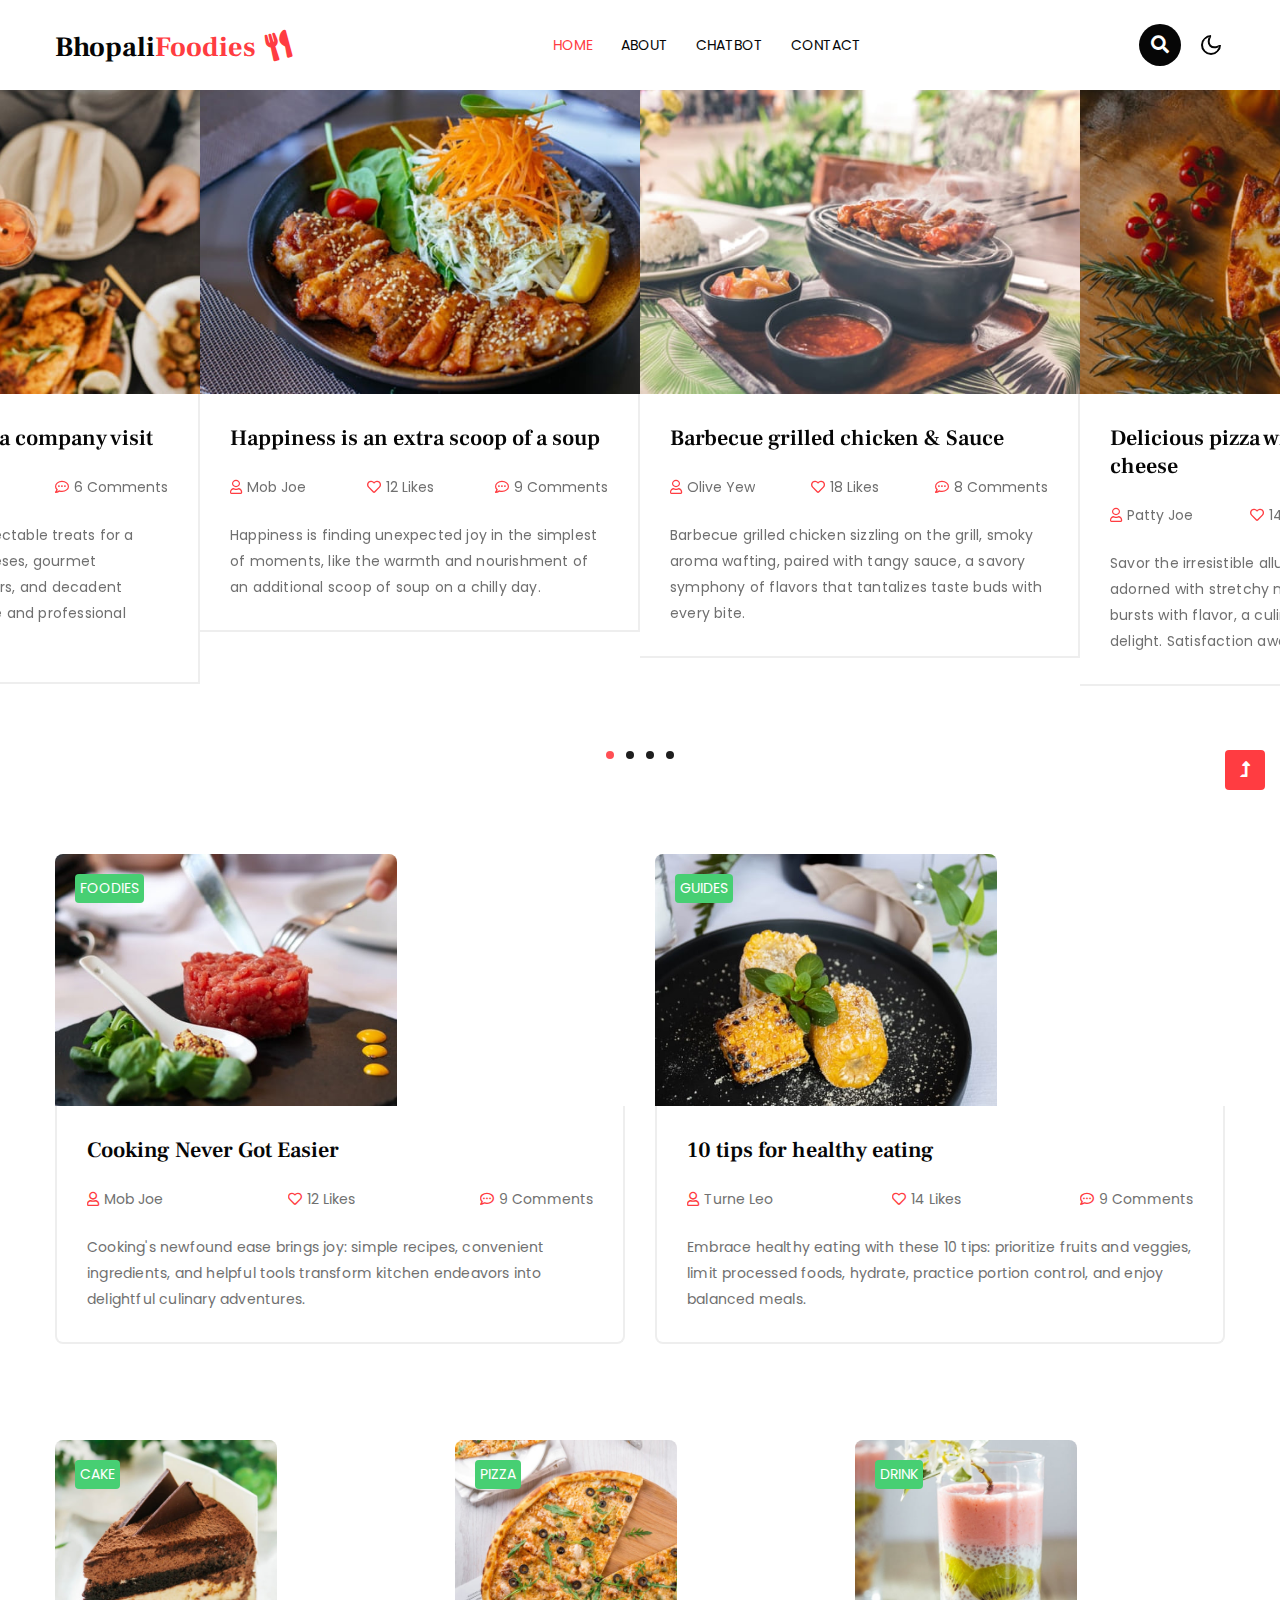
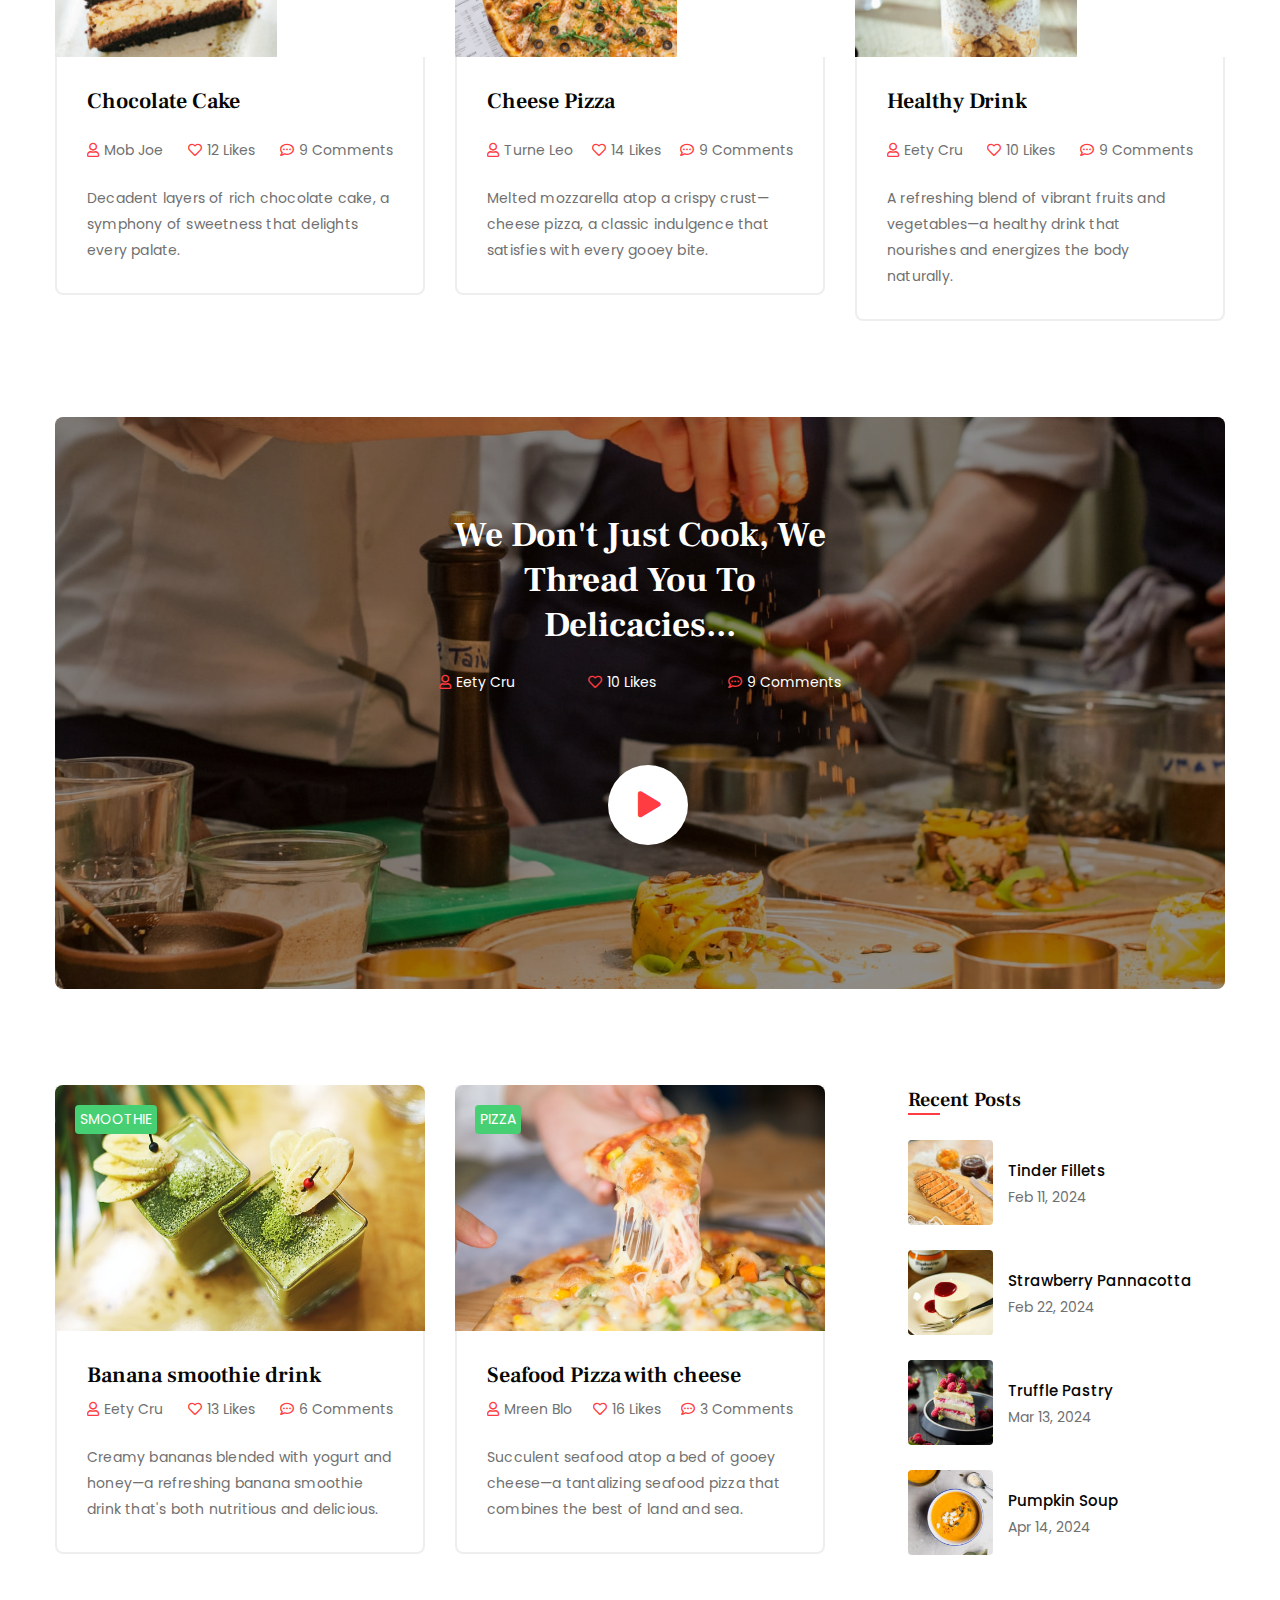
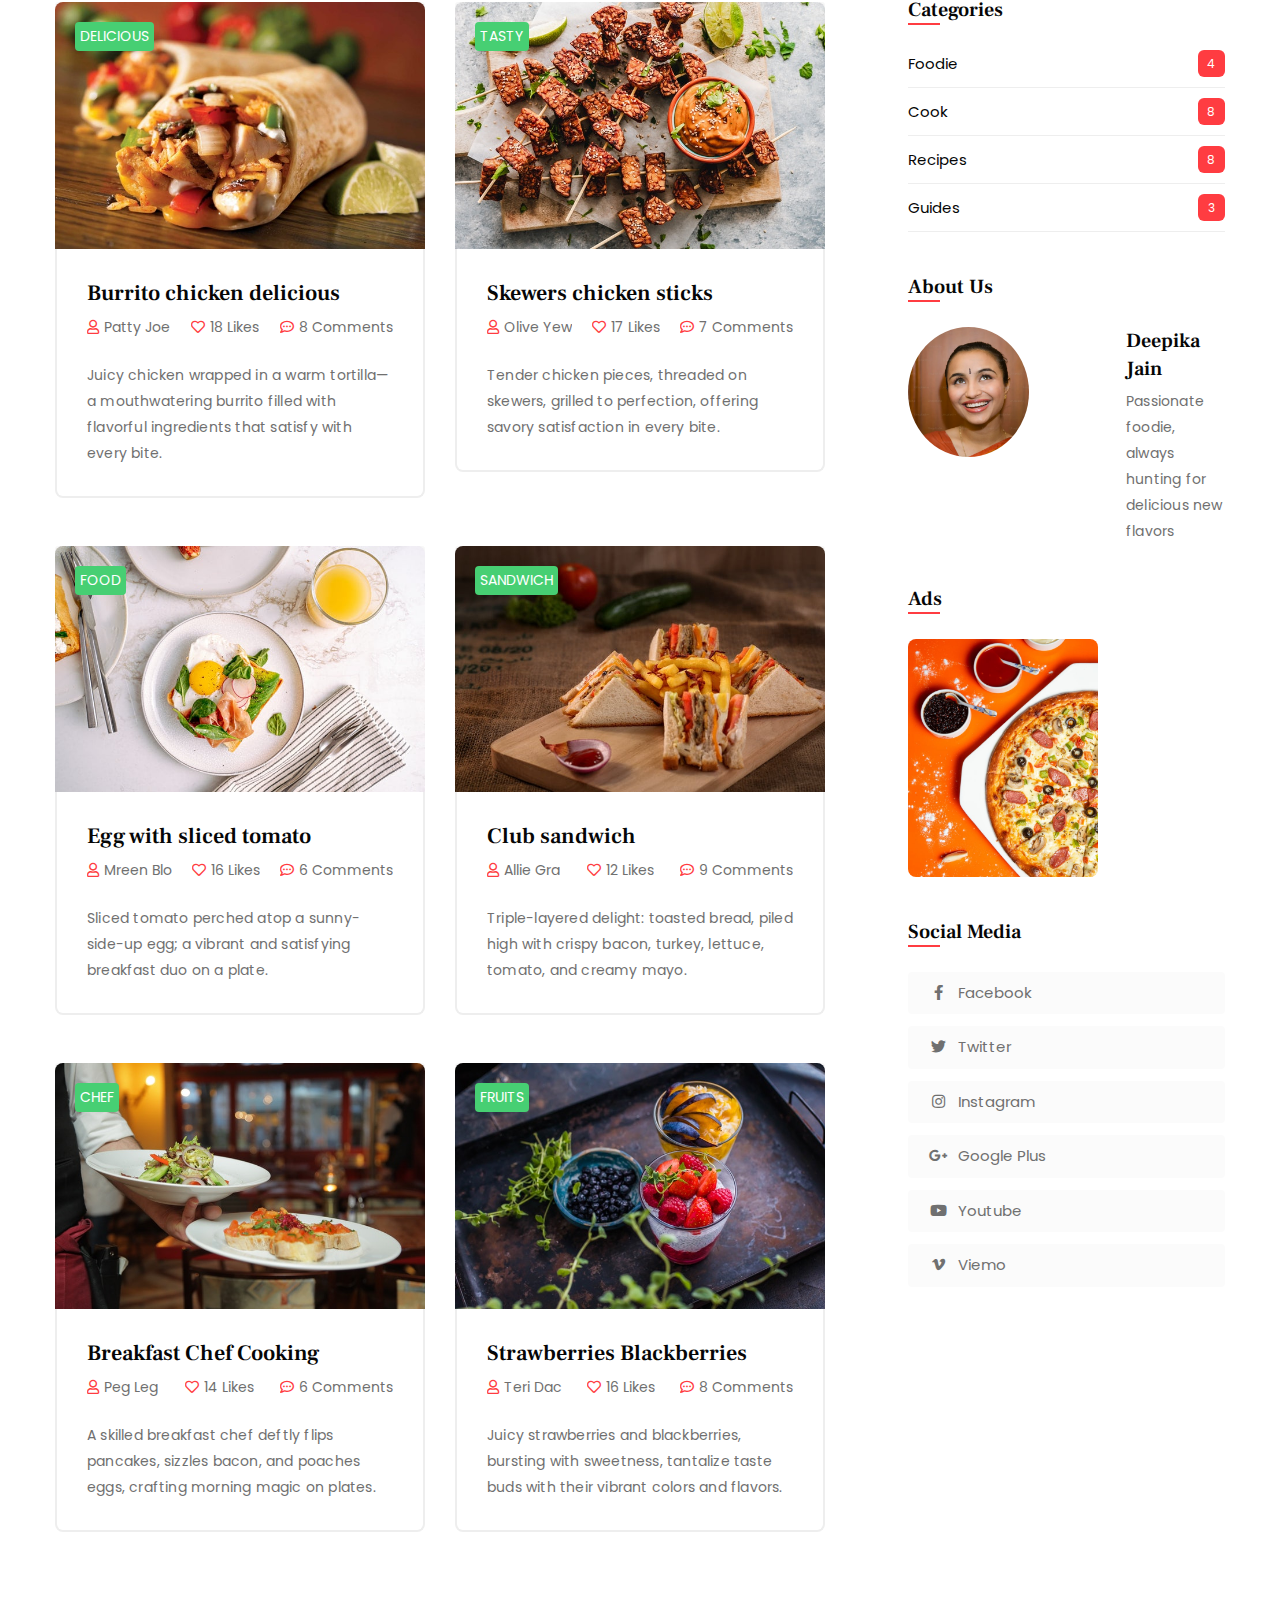
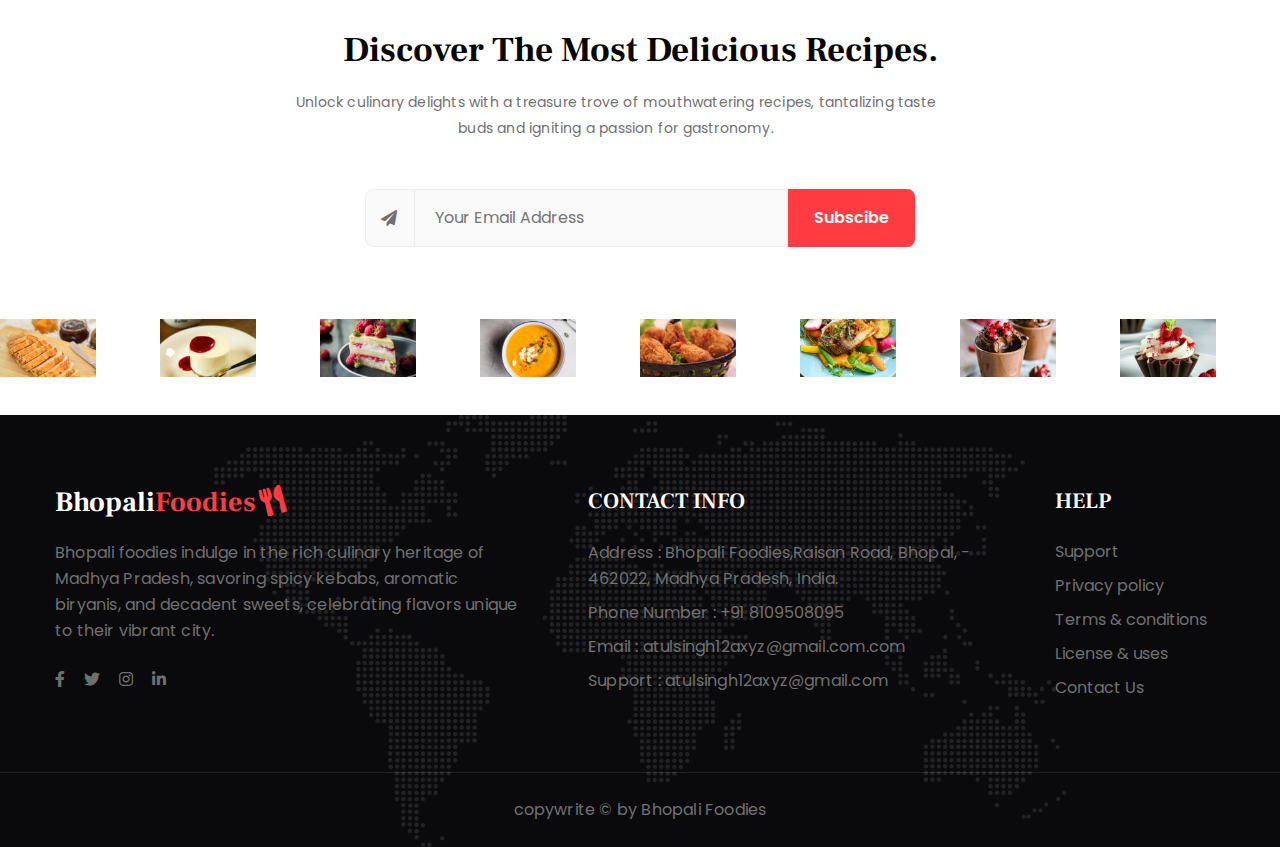
<file: index.html>
<!doctype html>
<html lang="en">

<head>
  
    <meta charset="utf-8">
    <meta name="viewport" content="width=device-width, initial-scale=1, shrink-to-fit=no">
    <title>Bhopali Foodie - Home :</title>
    <!-- google-fonts -->
    <link href="//fonts.googleapis.com/css2?family=Frank+Ruhl+Libre:wght@300;400;500;700;900&display=swap"
        rel="stylesheet">
    <link
        href="//fonts.googleapis.com/css2?family=Poppins:ital,wght@0,100;0,200;0,300;0,400;0,500;0,600;0,700;0,800;0,900;1,100;1,200;1,300;1,400;1,500;1,600;1,700;1,800;1,900&display=swap"
        rel="stylesheet">
    
    <link rel="stylesheet" href="assets/css/style-starter.css">
</head>

<body>
    <!--header-->
    <header id="site-header" class="fixed-top">
        <div class="container">
            <nav class="navbar navbar-expand-lg stroke">
                <h1>
                    <a class="navbar-brand" href="index.html">
                        Bhopali<span>Foodies</span> <i class="fas fa-utensils"></i>
                    </a>
                </h1>
                <!-- if logo is image enable this   
    <a class="navbar-brand" href="#index.html">
        <img src="image-path" alt="Your logo" title="Your logo" style="height:35px;" />
    </a> -->
                <button class="navbar-toggler  collapsed bg-gradient" type="button" data-toggle="collapse"
                    data-target="#navbarTogglerDemo02" aria-controls="navbarTogglerDemo02" aria-expanded="false"
                    aria-label="Toggle navigation">
                    <span class="navbar-toggler-icon fa icon-expand fa-bars"></span>
                    <span class="navbar-toggler-icon fa icon-close fa-times"></span>
                </button>

                <div class="collapse navbar-collapse" id="navbarTogglerDemo02">
                    <ul class="navbar-nav mx-lg-auto">
                        <li class="nav-item active">
                            <a class="nav-link" href="index.html">Home <span class="sr-only">(current)</span></a>
                        </li>
                        <li class="nav-item">
                            <a class="nav-link" href="about.html">About</a>
                        </li>
                        <li class="nav-item">
                            <a class="nav-link" href="ChatBot.html">ChatBot</a>
                        </li>
                        <li class="nav-item">
                            <a class="nav-link" href="contact.html">Contact</a>
                        </li>
                    </ul>
                </div>
                <!-- search button -->
                <div class="search-right ml-lg-3">
                    <div class="search-container">
                        <form action="/search" method="get">
                            <input class="search expandright" id="searchright" type="search" name="q"
                                placeholder="Search">
                            <label class="button searchbutton" for="searchright"><i class="fas fa-search"></i></label>
                        </form>
                    </div>
                </div>
                <!-- //search button -->
                <!-- toggle switch for light and dark theme -->
                <div class="cont-ser-position">
                    <nav class="navigation">
                        <div class="theme-switch-wrapper">
                            <label class="theme-switch" for="checkbox">
                                <input type="checkbox" id="checkbox">
                                <div class="mode-container">
                                    <i class="gg-sun"></i>
                                    <i class="gg-moon"></i>
                                </div>
                            </label>
                        </div>
                    </nav>
                </div>
                <!-- //toggle switch for light and dark theme -->
            </nav>
        </div>
    </header>
    <!--//header-->

    <!-- banner blog section -->
    <section class="w3l-banner-blog py-5">
        <div class="w3l-main-blog py-4">
            <div class="owl-blog owl-carousel owl-theme">
                <div class="item">
                    <div class="news-img position-relative">
                        <a href="blog-single.html"><img src="assets/images/banner-blog1.jpg" class="img-fluid img-responsive"
                                alt="news image"></a>
                        <div class="title-wrap">
                            <h4 class="title"><a href="blog-single.html">Happiness is an extra scoop of a soup</a></h4>
                            <ul class="admin-list mt-2 mb-4">
                                <li><a href="#blog"><i class="far fa-user"></i>Mob Joe
                                    </a></li>
                                <li><a href="#blog"><i class="far fa-heart"></i>12 Likes</a></li>
                                <li><a href="#blog"><i class="far fa-comment-dots"></i>9 Comments</a>
                                </li>
                            </ul>
                            <p>Happiness is finding unexpected joy in the simplest of moments, 
                            like the warmth and nourishment of an additional scoop of soup on a chilly day.</p>
                        </div>
                    </div>
                </div>
                <div class="item">
                    <div class="news-img">
                        <a href="blog-single.html"><img src="assets/images/banner-blog2.jpg" class="img-fluid img-responsive"
                                alt="news image"></a>
                        <div class="title-wrap">
                            <h4 class="title"><a href="blog-single.html">Barbecue grilled chicken & Sauce</a></h4>
                            <ul class="admin-list mt-2 mb-4">
                                <li><a href="#blog"><i class="far fa-user"></i>Olive Yew
                                    </a></li>
                                <li><a href="#blog"><i class="far fa-heart"></i>18 Likes</a></li>
                                <li><a href="#blog"><i class="far fa-comment-dots"></i>8 Comments</a>
                                </li>
                            </ul>
                            <p>Barbecue grilled chicken sizzling on the grill, 
                            smoky aroma wafting, paired with tangy sauce, a savory symphony of flavors that tantalizes taste buds with every bite.</p>
                        </div>
                    </div>
                </div>
                <div class="item">
                    <div class="news-img">
                        <a href="blog-single.html"><img src="assets/images/banner-blog3.jpg" class="img-fluid img-responsive"
                                alt="news image"></a>
                        <div class="title-wrap">
                            <h4 class="title"><a href="blog-single.html">Delicious pizza with mozzarella cheese</a></h4>
                            <ul class="admin-list mt-2 mb-4">
                                <li><a href="#blog"><i class="far fa-user"></i>Patty Joe
                                    </a></li>
                                <li><a href="#blog"><i class="far fa-heart"></i>14 Likes</a></li>
                                <li><a href="#blog"><i class="far fa-comment-dots"></i>5 Comments</a>
                                </li>
                            </ul>
                            <p>Savor the irresistible allure of piping hot pizza adorned with stretchy mozzarella cheese. 
                            Each bite bursts with flavor, a culinary symphony of savory delight. Satisfaction awaits in every slice.</p>
                        </div>
                    </div>
                </div>
                <div class="item">
                    <div class="news-img">
                        <a href="blog-single.html"><img src="assets/images/banner-blog6.jpg" class="img-fluid img-responsive"
                                alt="news image"></a>
                        <div class="title-wrap">
                            <h4 class="title"><a href="blog-single.html">How to make a quick and easy breakfast?</a></h4>
                            <ul class="admin-list mt-2 mb-4">
                                <li><a href="#blog"><i class="far fa-user"></i>Mreen Blo
                                    </a></li>
                                <li><a href="#blog"><i class="far fa-heart"></i>13 Likes</a></li>
                                <li><a href="#blog"><i class="far fa-comment-dots"></i>6 Comments</a>
                                </li>
                            </ul>
                            <p>Craft a morning masterpiece with quick breakfast hacks: whip up fluffy scrambled eggs, 
                            toast golden bread, and slice fresh avocado. In minutes, fuel your day deliciously.
                            </p>
                        </div>
                    </div>
                </div>
                <div class="item">
                    <div class="news-img">
                        <a href="blog-single.html"><img src="assets/images/banner-blog5.jpg" class="img-fluid img-responsive"
                                alt="news image"></a>
                        <div class="title-wrap">
                            <h4 class="title"><a href="blog-single.html">Breakfast with Bun & White cream</a></h4>
                            <ul class="admin-list mt-2 mb-4">
                                <li><a href="#blog"><i class="far fa-user"></i>Allie Gra
                                    </a></li>
                                <li><a href="#blog"><i class="far fa-heart"></i>14 Likes</a></li>
                                <li><a href="#blog"><i class="far fa-comment-dots"></i>7 Comments</a>
                                </li>
                            </ul>
                            <p>Start your day with a delightful breakfast featuring soft buns slathered in creamy white goodness. 
                                Indulge in each bite, a blissful blend of flavors that invigorate your senses.</p>
                        </div>
                    </div>
                </div>
                <div class="item">
                    <div class="news-img">
                        <a href="blog-single.html"><img src="assets/images/banner-blog8.jpg" class="img-fluid img-responsive"
                                alt="news image"></a>
                        <div class="title-wrap">
                            <h4 class="title"><a href="blog-single.html">12 must-eat breakfast egg sandwiches</a></h4>
                            <ul class="admin-list mt-2 mb-4">
                                <li><a href="#blog"><i class="far fa-user"></i>Peg Leg
                                    </a></li>
                                <li><a href="#blog"><i class="far fa-heart"></i>16 Likes</a></li>
                                <li><a href="#blog"><i class="far fa-comment-dots"></i>8 Comments</a>
                                </li>
                            </ul>
                            <p>Embark on a breakfast adventure with must-eat egg sandwiches. Nestled between toasted bread, 
                            velvety eggs mingle with crispy bacon or creamy avocado, creating a morning masterpiece bursting with flavor.



                            </p>
                        </div>
                    </div>
                </div>
                <div class="item">
                    <div class="news-img">
                        <a href="blog-single.html"><img src="assets/images/banner-blog4.jpg" class="img-fluid img-responsive"
                                alt="news image"></a>
                        <div class="title-wrap">
                            <h4 class="title"><a href="blog-single.html">The plate of rice & cooked meat</a></h4>
                            <ul class="admin-list mt-2 mb-4">
                                <li><a href="#blog"><i class="far fa-user"></i>Teri Dac
                                    </a></li>
                                <li><a href="#blog"><i class="far fa-heart"></i>14 Likes</a></li>
                                <li><a href="#blog"><i class="far fa-comment-dots"></i>4 Comments</a>
                                </li>
                            </ul>
                            <p>Savor the comforting simplicity of a plate adorned with steaming rice and succulent cooked meat. 
                            Each grain carries the essence of flavor, a satisfying symphony for the palate.</p>
                        </div>
                    </div>
                </div>
                <div class="item">
                    <div class="news-img">
                        <a href="blog-single.html"><img src="assets/images/banner-blog7.jpg" class="img-fluid img-responsive"
                                alt="news image"></a>
                        <div class="title-wrap">
                            <h4 class="title"><a href="blog-single.html">Best foods to take for a company visit</a></h4>
                            <ul class="admin-list mt-2 mb-4">
                                <li><a href="#blog"><i class="far fa-user"></i>Aida Bue
                                    </a></li>
                                <li><a href="#blog"><i class="far fa-heart"></i>10 Likes</a></li>
                                <li><a href="#blog"><i class="far fa-comment-dots"></i>6 Comments</a>
                                </li>
                            </ul>
                            <p>Impress with a spread of delectable treats for a company visit: artisanal cheeses, gourmet sandwiches, 
                            fresh fruit platters, and decadent pastries ensure a memorable and professional culinary experience.</p>
                        </div>
                    </div>
                </div>
            </div>
        </div>
    </section>
    <!-- //banner blog section -->

    <!-- 2 col section -->
    <section class="w3l-blog-sec py-5">
        <div class="container py-md-5 py-4">
            <div class="row justify-content-center">
                <div class="col-md-6">
                    <div class="blog-info">
                        <div class="position-relative">
                            <a href="#blog">
                                <img class="img-fluid" src="assets/images/banner-b1.jpg" alt="blog-image">
                            </a>
                            <a href="blog-single.html" class="category-style">Foodies</a>
                        </div>
                        <div class="title-wrap title-wrap-2">
                            <h4 class="title"><a href="#blog">Cooking Never Got Easier</a></h4>
                            <ul class="admin-list mt-2 mb-4">
                                <li><a href="#blog"><i class="far fa-user"></i>Mob Joe
                                    </a></li>
                                <li><a href="#blog"><i class="far fa-heart"></i>12 Likes</a></li>
                                <li><a href="#blog"><i class="far fa-comment-dots"></i>9 Comments</a>
                                </li>
                            </ul>
                            <p>Cooking's newfound ease brings joy: simple recipes, convenient ingredients, 
                            and helpful tools transform kitchen endeavors into delightful culinary adventures.</p>
                        </div>
                    </div>
                </div>
                <div class="col-md-6 mt-md-0 mt-4">
                    <div class="blog-info">
                        <div class="position-relative">
                            <a href="#blog">
                                <img class="img-fluid" src="assets/images/banner-b2.jpg" alt="blog-image">
                            </a>
                            <a href="blog-single.html" class="category-style">Guides</a>
                        </div>
                        <div class="title-wrap title-wrap-2">
                            <h4 class="title"><a href="#blog">10 tips for healthy eating</a></h4>
                            <ul class="admin-list mt-2 mb-4">
                                <li><a href="#blog"><i class="far fa-user"></i>Turne Leo
                                    </a></li>
                                <li><a href="#blog"><i class="far fa-heart"></i>14 Likes</a></li>
                                <li><a href="#blog"><i class="far fa-comment-dots"></i>9 Comments</a>
                                </li>
                            </ul>
                            <p>Embrace healthy eating with these 10 tips: prioritize fruits and veggies, limit processed foods, 
                            hydrate, practice portion control, and enjoy balanced meals.</p>
                        </div>
                    </div>
                </div>
            </div>
        </div>
    </section>
    <!-- //2 col section -->

    <!-- 3 col section -->
    <section class="w3l-blog-sec">
        <div class="container">
            <div class="row justify-content-center">
                <div class="col-xl-4 col-md-6">
                    <div class="blog-info">
                        <div class="position-relative">
                            <a href="#blog">
                                <img class="img-fluid" src="assets/images/banner-bo1.jpg" alt="blog-image">
                            </a>
                            <a href="blog-single.html" class="category-style">Cake</a>
                        </div>
                        <div class="title-wrap title-wrap-2">
                            <h4 class="title"><a href="#blog">Chocolate Cake</a></h4>
                            <ul class="admin-list mt-2 mb-4">
                                <li><a href="#blog"><i class="far fa-user"></i>Mob Joe
                                    </a></li>
                                <li><a href="#blog"><i class="far fa-heart"></i>12 Likes</a></li>
                                <li><a href="#blog"><i class="far fa-comment-dots"></i>9 Comments</a>
                                </li>
                            </ul>
                            <p>Decadent layers of rich chocolate cake, a symphony of sweetness that delights every palate.</p>
                        </div>
                    </div>
                </div>
                <div class="col-xl-4 col-md-6 mt-md-0 mt-4">
                    <div class="blog-info">
                        <div class="position-relative">
                            <a href="#blog">
                                <img class="img-fluid" src="assets/images/banner-bo2.jpg" alt="blog-image">
                            </a>
                            <a href="blog-single.html" class="category-style">Pizza</a>
                        </div>
                        <div class="title-wrap title-wrap-2">
                            <h4 class="title"><a href="#blog">Cheese Pizza</a></h4>
                            <ul class="admin-list mt-2 mb-4">
                                <li><a href="#blog"><i class="far fa-user"></i>Turne Leo
                                    </a></li>
                                <li><a href="#blog"><i class="far fa-heart"></i>14 Likes</a></li>
                                <li><a href="#blog"><i class="far fa-comment-dots"></i>9 Comments</a>
                                </li>
                            </ul>
                            <p>Melted mozzarella atop a crispy crust—cheese pizza, a classic indulgence that satisfies with every gooey bite.</p>
                        </div>
                    </div>
                </div>
                <div class="col-xl-4 col-md-6 mt-xl-0 mt-lg-5 mt-4">
                    <div class="blog-info">
                        <div class="position-relative">
                            <a href="#blog">
                                <img class="img-fluid" src="assets/images/banner-bo3.jpg" alt="blog-image">
                            </a>
                            <a href="blog-single.html" class="category-style">Drink</a>
                        </div>
                        <div class="title-wrap title-wrap-2">
                            <h4 class="title"><a href="#blog">Healthy Drink</a> </h4>
                            <ul class="admin-list mt-2 mb-4">
                                <li><a href="#blog"><i class="far fa-user"></i>Eety Cru
                                    </a></li>
                                <li><a href="#blog"><i class="far fa-heart"></i>10 Likes</a></li>
                                <li><a href="#blog"><i class="far fa-comment-dots"></i>9 Comments</a>
                                </li>
                            </ul>
                            <p>A refreshing blend of vibrant fruits and vegetables—a healthy drink that nourishes and energizes the body naturally.</p>
                        </div>
                    </div>
                </div>
            </div>
        </div>
    </section>
    <!-- //3 col section -->

    <!-- bg with video icon -->
    <section class="w3l-covers-14 pt-5">
        <div class="container pt-md-5 pt-4">
            <div class="blog-play-w3 text-center py-5">
                <div class="mx-auto py-5 px-4" style="max-width:450px;">
                    <h3 class="title-style text-white">We don't just cook, we thread you to delicacies...</h3>
                    <ul class="admin-list mt-4 mb-4">
                        <li><a href="#blog" class="text-white"><i class="far fa-user"></i>Eety Cru
                            </a></li>
                        <li><a href="#blog" class="text-white"><i class="far fa-heart"></i>10 Likes</a></li>
                        <li><a href="#blog" class="text-white"><i class="far fa-comment-dots"></i>9
                                Comments</a>
                        </li>
                    </ul>
                    <div class="video-section mt-5 pt-4 pb-5">
                        <!--//video-->
                        <a href="#small-dialog" class="popup-with-zoom-anim play-view text-center pl-3">
                            <span class="video-play-icon">
                                <span class="fas fa-play"></span>
                            </span>
                        </a>
                        <!-- dialog itself, mfp-hide class is required to make dialog hidden -->
                        <div id="small-dialog" class="zoom-anim-dialog mfp-hide">
                            <iframe src="https://player.vimeo.com/video/192089758" frameborder="0"
                                allow="autoplay; fullscreen" allowfullscreen></iframe>
                        </div>
                        <!--//video-->
                    </div>
                </div>
            </div>
        </div>
    </section>
    <!-- //bg with video icon -->

    <!-- blog page -->
    <section class="w3l-text-11 py-5">
        <div class="container py-md-5 py-4">
            <div class="row">
                <div class="col-lg-8 text11-content">
                    <div class="row">
                        <div class="col-sm-6 card">
                            <div class="card-header p-0 position-relative border-0">
                                <a href="#blog">
                                    <img class="card-img-bottom d-block radius-image" src="assets/images/blog1.jpg"
                                        alt="Card image cap">
                                </a>
                                <a href="blog-single.html" class="category-style">Smoothie</a>
                            </div>
                            <div class="title-wrap title-wrap-2">
                                <h4 class="title"><a href="#blog">Banana smoothie drink</a></h4>
                                <ul class="admin-list mt-2 mb-4">
                                    <li><a href="#blog"><i class="far fa-user"></i>Eety Cru
                                        </a></li>
                                    <li><a href="#blog"><i class="far fa-heart"></i>13 Likes</a></li>
                                    <li><a href="#blog"><i class="far fa-comment-dots"></i>6 Comments</a>
                                    </li>
                                </ul>
                                <p>Creamy bananas blended with yogurt and honey—a refreshing banana 
                                smoothie drink that's both nutritious and delicious.
                                </p>
                            </div>
                        </div>
                        <div class="col-sm-6 card mt-sm-0 mt-4">
                            <div class="card-header p-0 position-relative border-0">
                                <a href="#blog">
                                    <img class="card-img-bottom d-block radius-image" src="assets/images/blog2.jpg"
                                        alt="Card image cap">
                                </a>
                                <a href="blog-single.html" class="category-style">Pizza</a>
                            </div>
                            <div class="title-wrap title-wrap-2">
                                <h4 class="title"><a href="#blog">Seafood Pizza with cheese</a></h4>
                                <ul class="admin-list mt-2 mb-4">
                                    <li><a href="#blog"><i class="far fa-user"></i>Mreen Blo
                                        </a></li>
                                    <li><a href="#blog"><i class="far fa-heart"></i>16 Likes</a></li>
                                    <li><a href="#blog"><i class="far fa-comment-dots"></i>3 Comments</a>
                                    </li>
                                </ul>
                                <p>Succulent seafood atop a bed of gooey cheese—a tantalizing seafood pizza that combines the best of land and sea.
                                </p>
                            </div>
                        </div>
                        <div class="col-sm-6 card mt-lg-5 mt-4">
                            <div class="card-header p-0 position-relative border-0">
                                <a href="#blog">
                                    <img class="card-img-bottom d-block radius-image" src="assets/images/blog3.jpg"
                                        alt="Card image cap">
                                </a>
                                <a href="blog-single.html" class="category-style">Delicious</a>
                            </div>
                            <div class="title-wrap title-wrap-2">
                                <h4 class="title"><a href="#blog">Burrito chicken delicious </a></h4>
                                <ul class="admin-list mt-2 mb-4">
                                    <li><a href="#blog"><i class="far fa-user"></i>Patty Joe
                                        </a></li>
                                    <li><a href="#blog"><i class="far fa-heart"></i>18 Likes</a></li>
                                    <li><a href="#blog"><i class="far fa-comment-dots"></i>8 Comments</a>
                                    </li>
                                </ul>
                                <p>Juicy chicken wrapped in a warm tortilla—a mouthwatering burrito filled with flavorful
                                     ingredients that satisfy with every bite.
                                </p>
                            </div>
                        </div>
                        <div class="col-sm-6 card mt-lg-5 mt-4">
                            <div class="card-header p-0 position-relative border-0">
                                <a href="#blog">
                                    <img class="card-img-bottom d-block radius-image" src="assets/images/blog4.jpg"
                                        alt="Card image cap">
                                </a>
                                <a href="blog-single.html" class="category-style">Tasty</a>
                            </div>
                            <div class="title-wrap title-wrap-2">
                                <h4 class="title"><a href="#blog">Skewers chicken sticks</a></h4>
                                <ul class="admin-list mt-2 mb-4">
                                    <li><a href="#blog"><i class="far fa-user"></i>Olive Yew
                                        </a></li>
                                    <li><a href="#blog"><i class="far fa-heart"></i>17 Likes</a></li>
                                    <li><a href="#blog"><i class="far fa-comment-dots"></i>7 Comments</a>
                                    </li>
                                </ul>
                                <p>Tender chicken pieces, threaded on skewers, grilled to perfection, offering savory satisfaction in every bite.
                                </p>
                            </div>
                        </div>
                        <div class="col-sm-6 card mt-lg-5 mt-4">
                            <div class="card-header p-0 position-relative border-0">
                                <a href="#blog">
                                    <img class="card-img-bottom d-block radius-image" src="assets/images/blog5.jpg"
                                        alt="Card image cap">
                                </a>
                                <a href="blog-single.html" class="category-style">Food</a>
                            </div>
                            <div class="title-wrap title-wrap-2">
                                <h4 class="title"><a href="#blog">Egg with sliced tomato</a></h4>
                                <ul class="admin-list mt-2 mb-4">
                                    <li><a href="#blog"><i class="far fa-user"></i>Mreen Blo
                                        </a></li>
                                    <li><a href="#blog"><i class="far fa-heart"></i>16 Likes</a></li>
                                    <li><a href="#blog"><i class="far fa-comment-dots"></i>6 Comments</a>
                                    </li>
                                </ul>
                                <p>Sliced tomato perched atop a sunny-side-up egg; a vibrant and satisfying breakfast duo on a plate.
                                </p>
                            </div>
                        </div>
                        <div class="col-sm-6 card mt-lg-5 mt-4">
                            <div class="card-header p-0 position-relative border-0">
                                <a href="#blog">
                                    <img class="card-img-bottom d-block radius-image" src="assets/images/blog6.jpg"
                                        alt="Card image cap">
                                </a>
                                <a href="blog-single.html" class="category-style">Sandwich</a>
                            </div>
                            <div class="title-wrap title-wrap-2">
                                <h4 class="title"><a href="#blog">Club sandwich </a></h4>
                                <ul class="admin-list mt-2 mb-4">
                                    <li><a href="#blog"><i class="far fa-user"></i>Allie Gra
                                        </a></li>
                                    <li><a href="#blog"><i class="far fa-heart"></i>12 Likes</a></li>
                                    <li><a href="#blog"><i class="far fa-comment-dots"></i>9 Comments</a>
                                    </li>
                                </ul>
                                <p>Triple-layered delight: toasted bread, piled high with crispy bacon, turkey, lettuce, tomato, and creamy mayo.
                                </p>
                            </div>
                        </div>
                        <div class="col-sm-6 card mt-lg-5 mt-4">
                            <div class="card-header p-0 position-relative border-0">
                                <a href="#blog">
                                    <img class="card-img-bottom d-block radius-image" src="assets/images/blog7.jpg"
                                        alt="Card image cap">
                                </a>
                                <a href="blog-single.html" class="category-style">Chef</a>
                            </div>
                            <div class="title-wrap title-wrap-2">
                                <h4 class="title"><a href="#blog">Breakfast Chef Cooking</a></h4>
                                <ul class="admin-list mt-2 mb-4">
                                    <li><a href="#blog"><i class="far fa-user"></i>Peg Leg
                                        </a></li>
                                    <li><a href="#blog"><i class="far fa-heart"></i>14 Likes</a></li>
                                    <li><a href="#blog"><i class="far fa-comment-dots"></i>6 Comments</a>
                                    </li>
                                </ul>
                                <p>A skilled breakfast chef deftly flips pancakes, sizzles bacon, and poaches eggs, crafting morning magic on plates.
                                </p>
                            </div>
                        </div>
                        <div class="col-sm-6 card mt-lg-5 mt-4">
                            <div class="card-header p-0 position-relative border-0">
                                <a href="#blog">
                                    <img class="card-img-bottom d-block radius-image" src="assets/images/blog8.jpg"
                                        alt="Card image cap">
                                </a>
                                <a href="blog-single.html" class="category-style">Fruits</a>
                            </div>
                            <div class="title-wrap title-wrap-2">
                                <h4 class="title"><a href="#blog">Strawberries Blackberries</a></h4>
                                <ul class="admin-list mt-2 mb-4">
                                    <li><a href="#blog"><i class="far fa-user"></i>Teri Dac
                                        </a></li>
                                    <li><a href="#blog"><i class="far fa-heart"></i>16 Likes</a></li>
                                    <li><a href="#blog"><i class="far fa-comment-dots"></i>8 Comments</a>
                                    </li>
                                </ul>
                                <p>Juicy strawberries and blackberries, bursting with sweetness, tantalize taste buds with their vibrant colors and flavors.
                                </p>
                            </div>
                        </div>
                    </div>
                </div>
                <div class="sidebar-side col-lg-4 pl-lg-5 mt-lg-0 mt-5">
                    <aside class="sidebar">
                        <!-- Popular Post Widget-->
                        <div class="sidebar-widget popular-posts">
                            <div class="sidebar-title">
                                <h4>Recent Posts</h4>
                            </div>
                            <article class="post">
                                <img src="assets/images/blog-s1.jpg" alt="">
                                <div class="text">
                                    <a href="#blog">Tinder Fillets </a>
                                    <div class="post-info">Feb 11, 2024</div>
                                </div>
                            </article>

                            <article class="post">
                                <img src="assets/images/blog-s2.jpg" alt="">
                                <div class="text">
                                    <a href="#blog">Strawberry Pannacotta </a>
                                    <div class="post-info">Feb 22, 2024</div>
                                </div>

                            </article>

                            <article class="post">
                                <img src="assets/images/blog-s3.jpg" alt="">
                                <div class="text"><a href="#blog">Truffle Pastry</a>
                                    <div class="post-info">Mar 13, 2024</div>
                                </div>
                            </article>

                            <article class="post">
                                <img src="assets/images/blog-s4.jpg" alt="">
                                <div class="text"><a href="#blog">Pumpkin Soup</a>
                                    <div class="post-info">Apr 14, 2024</div>
                                </div>
                            </article>
                        </div>

                        <!-- Category Widget -->
                        <div class="sidebar-widget sidebar-blog-category">
                            <div class="sidebar-title">
                                <h4>Categories</h4>
                            </div>
                            <ul class="blog-cat">
                                <li><a href="#link">Foodie
                                        <label>4</label></a></li>
                                <li><a href="#link">Cook
                                        <label>8</label></a></li>
                                <li><a href="#link"> Recipes
                                        <label>8</label></a></li>
                                <li><a href="#link"> Guides
                                        <label>3</label></a></li>
                            </ul>
                        </div>

                        <!-- about Widget -->
                        <div class="sidebar-widget about-widget">
                            <div class="sidebar-title">
                                <h4>About Us</h4>
                            </div>
                            <div class="d-flex">
                                <div class="img-about-w3 mr-3">
                                    <img src="assets/images/testi1.jpg" alt="" class="img-fluid" />
                                </div>
                                <div class="right-ab-block">
                                    <h3>Deepika Jain</h3>
                                    <p>Passionate foodie, always hunting for delicious new flavors </p>
                                </div>
                            </div>
                        </div>

                        <!-- ads Widget -->
                        <div class="sidebar-widget">
                            <div class="sidebar-title">
                                <h4>Ads</h4>
                            </div>
                            <div class="ads-img-ab">
                                <a href="#blog"><img src="assets/images/ads.jpg" class="img-fluid" alt="" /></a>
                            </div>
                        </div>
                        <!-- social media Widget-->
                        <div class="sidebar-widget social-style">
                            <div class="sidebar-title">
                                <h4>Social Media</h4>
                            </div>
                            <a href="#facebook"><i class="fab fa-facebook-f"></i>Facebook</a>
                            <a href="#twitter"><i class="fab fa-twitter"></i>Twitter</a>
                            <a href="#instagram"><i class="fab fa-instagram"></i>Instagram</a>
                            <a href="#googleplus"><i class="fab fa-google-plus-g"></i>Google Plus</a>
                            <a href="#youtube"><i class="fab fa-youtube"></i>Youtube</a>
                            <a href="#viemo"><i class="fab fa-vimeo-v"></i>Viemo</a>
                        </div>

                    </aside>
                </div>
            </div>
        </div>
    </section>
    <!-- //blog page -->

    <!-- subscribe section -->
    <section class="w3l-project pb-5" id="subscribe">
        <div class="container pb-4">
            <div class="bottom-info">
                <div class="header-section text-center">
                    <h3 class="title-style">Discover the most delicious recipes.</h3>
                    <p class="mt-3 pr-lg-5">Unlock culinary delights with a treasure trove of mouthwatering recipes, 
                        tantalizing taste buds and igniting a passion for gastronomy.</p>
                </div>
                <form action="#" class="subscribe mt-5" method="post">
                    <div class="input-group-text"><i class="fas fa-paper-plane"></i></div>
                    <input type="email" name="email" placeholder="Your Email Address" required="">
                    <button class="btn btn-style">Subscibe</button>
                </form>
            </div>
        </div>
    </section>
    <!-- //subscribe section -->

    <!-- instagram-feeds -->
    <div class="projects" id="special">
        <div class="projects-grids">
            <div class="istagram-feeds">
                <div class="projects-w3l-grid-info">
                    <a href="blog-single.html"><img src="assets/images/blog-s1.jpg" class="img-fluid" alt="" />
                        <div class="content-overlay"></div>
                        <div class="content-details fadeIn-top">
                            <span class="fab fa-instagram"></span>
                        </div>
                    </a>
                </div>
                <div class="projects-w3l-grid-info">
                    <a href="blog-single.html"><img src="assets/images/blog-s2.jpg" class="img-fluid" alt="" />
                        <div class="content-overlay"></div>
                        <div class="content-details fadeIn-top">
                            <span class="fab fa-instagram"></span>
                        </div>
                    </a>
                </div>
                <div class="projects-w3l-grid-info">
                    <a href="blog-single.html"><img src="assets/images/blog-s3.jpg" class="img-fluid" alt="" />
                        <div class="content-overlay"></div>
                        <div class="content-details fadeIn-top">
                            <span class="fab fa-instagram"></span>
                        </div>
                    </a>
                </div>
                <div class="projects-w3l-grid-info">
                    <a href="blog-single.html"><img src="assets/images/blog-s4.jpg" class="img-fluid" alt="" />
                        <div class="content-overlay"></div>
                        <div class="content-details fadeIn-top">
                            <span class="fab fa-instagram"></span>
                        </div>
                    </a>
                </div>
                <div class="projects-w3l-grid-info">
                    <a href="blog-single.html"><img src="assets/images/blog-s5.jpg" class="img-fluid" alt="" />
                        <div class="content-overlay"></div>
                        <div class="content-details fadeIn-top">
                            <span class="fab fa-instagram"></span>
                        </div>
                    </a>
                </div>
                <div class="projects-w3l-grid-info">
                    <a href="blog-single.html"><img src="assets/images/blog-s6.jpg" class="img-fluid" alt="" />
                        <div class="content-overlay"></div>
                        <div class="content-details fadeIn-top">
                            <span class="fab fa-instagram"></span>
                        </div>
                    </a>
                </div>
                <div class="projects-w3l-grid-info">
                    <a href="blog-single.html"><img src="assets/images/blog-s8.jpg" class="img-fluid" alt="" />
                        <div class="content-overlay"></div>
                        <div class="content-details fadeIn-top">
                            <span class="fab fa-instagram"></span>
                        </div>
                    </a>
                </div>
                <div class="projects-w3l-grid-info">
                    <a href="blog-single.html"><img src="assets/images/blog-s7.jpg" class="img-fluid" alt="" />
                        <div class="content-overlay"></div>
                        <div class="content-details fadeIn-top">
                            <span class="fab fa-instagram"></span>
                        </div>
                    </a>
                </div>
            </div>
        </div>
    </div>
    <!-- //instagram-feeds -->

    <!-- footer -->
    <footer class="w3l-footer-29-main">
        <div class="footer-29 py-5">
            <div class="container py-sm-4">
                <div class="row footer-top-29">
                    <div class="col-lg-5 col-md-6 footer-list-29 footer-1">
                        <h2 class="mb-4">
                            <a class="footer-logo" href="index.html">
                                Bhopali<span>Foodies</span><i class="fas fa-utensils"></i>
                            </a>
                        </h2>
                        <p>Bhopali foodies indulge in the rich culinary heritage of Madhya Pradesh, savoring spicy kebabs, aromatic biryanis, 
                        and decadent sweets, celebrating flavors unique to their vibrant city.</p>
                        <div class="main-social-footer-29 mt-md-4 mt-3">
                            <a href="#facebook" class="facebook"><i class="fab fa-facebook-f"></i></a>
                            <a href="#twitter" class="twitter"><i class="fab fa-twitter"></i></a>
                            <a href="#instagram" class="instagram"><i class="fab fa-instagram"></i></a>
                            <a href="#linkedin" class="linkedin"><i class="fab fa-linkedin-in"></i></a>
                        </div>
                    </div>

                    <div class="col-xl-5 col-lg-4 col-md-6 footer-list-29 footer-1 px-xl-5 mt-md-0 mt-5">
                        <h6 class="footer-title-29">Contact Info </h6>
                        <p class="mb-2">Address : Bhopali Foodies,Raisan Road, Bhopal, - 462022, Madhya Pradesh, India.
                        </p>
                        <p class="mb-2">Phone Number : <a href="tel:+1(21) 234 4567">+91 8109508095</a></p>
                        <p class="mb-2">Email : <a href="mailto:info@example.com">atulsingh12axyz@gmail.com.com</a></p>
                        <p>Support : <a href="mailto:info@support.com">atulsingh12axyz@gmail.com</a></p>
                    </div>

                    <div class="col-xl-2 col-lg-3 col-md-6 col-sm-5 col-6 footer-list-29 footer-2 mt-lg-0 mt-5">
                        <ul>
                            <h6 class="footer-title-29">Help</h6>
                            <li><a href="#support">Support</a></li>
                            <li><a href="#privacy">Privacy policy</a></li>
                            <li><a href="#terms">Terms & conditions</a></li>
                            <li><a href="#license">License & uses</a></li>
                            <li><a href="contact.html">Contact Us</a></li>
                        </ul>
                    </div>
                </div>
            </div>
        </div>
        <!-- copyright -->
        <section class="w3l-copyright text-center">
            <div class="container">
                <p class="copy-footer-29">copywrite &copy; by Bhopali Foodies</p>
            </div>
        </section>
        <!-- //copyright -->
    </footer>
    <!-- //footer -->

    <!-- Js scripts -->
    <!-- move top -->
    <button onclick="topFunction()" id="movetop" title="Go to top">
        <span class="fas fa-level-up-alt" aria-hidden="true"></span>
    </button>


    <script>
        // When the user scrolls down 20px from the top of the document, show the button
        window.onscroll = function () {
            scrollFunction()
        };

        function scrollFunction() {
            if (document.body.scrollTop > 20 || document.documentElement.scrollTop > 20) {
                document.getElementById("movetop").style.display = "block";
            } else {
                document.getElementById("movetop").style.display = "none";
            }
        }

        // When the user clicks on the button, scroll to the top of the document
        function topFunction() {
            document.body.scrollTop = 0;
            document.documentElement.scrollTop = 0;
        }
    </script>
    <!-- //move top -->

    <!-- common jquery plugin -->
    <script src="assets/js/jquery-3.3.1.min.js"></script>
    <!-- //common jquery plugin -->

    <!-- banner slider -->
    <script src="assets/js/owl.carousel.js"></script>
    <script>
        $(document).ready(function () {
            $('.owl-blog').owlCarousel({
                stagePadding: 200,
                loop: true,
                nav: false,
                responsiveClass: true,
                autoplay: true,
                autoplayTimeout: 5000,
                autoplaySpeed: 1000,
                autoplayHoverPause: false,
                responsive: {
                    0: {
                        items: 1,
                        stagePadding: 40,
                        nav: false
                    },
                    480: {
                        items: 1,
                        stagePadding: 40,
                        nav: true
                    },
                    667: {
                        items: 2,
                        stagePadding: 50,
                        nav: true
                    },
                    1000: {
                        items: 2,
                        nav: true
                    }
                }
            })
        })
    </script>
    <!-- //banner slider -->

    <!-- magnific popup -->
    <script src="assets/js/jquery.magnific-popup.min.js"></script>
    <script>
        $(document).ready(function () {
            $('.popup-with-zoom-anim').magnificPopup({
                type: 'inline',

                fixedContentPos: false,
                fixedBgPos: true,

                overflowY: 'auto',

                closeBtnInside: true,
                preloader: false,

                midClick: true,
                removalDelay: 300,
                mainClass: 'my-mfp-zoom-in'
            });

            $('.popup-with-move-anim').magnificPopup({
                type: 'inline',

                fixedContentPos: false,
                fixedBgPos: true,

                overflowY: 'auto',

                closeBtnInside: true,
                preloader: false,

                midClick: true,
                removalDelay: 300,
                mainClass: 'my-mfp-slide-bottom'
            });
        });
    </script>
    <!-- //magnific popup -->

    <!-- theme switch js (light and dark)-->
    <script src="assets/js/theme-change.js"></script>
    <!-- //theme switch js (light and dark)-->

    <!-- MENU-JS -->
    <script>
        $(window).on("scroll", function () {
            var scroll = $(window).scrollTop();

            if (scroll >= 80) {
                $("#site-header").addClass("nav-fixed");
            } else {
                $("#site-header").removeClass("nav-fixed");
            }
        });

        //Main navigation Active Class Add Remove
        $(".navbar-toggler").on("click", function () {
            $("header").toggleClass("active");
        });
        $(document).on("ready", function () {
            if ($(window).width() > 991) {
                $("header").removeClass("active");
            }
            $(window).on("resize", function () {
                if ($(window).width() > 991) {
                    $("header").removeClass("active");
                }
            });
        });
    </script>
    <!-- //MENU-JS -->

    <!-- disable body scroll which navbar is in active -->
    <script>
        $(function () {
            $('.navbar-toggler').click(function () {
                $('body').toggleClass('noscroll');
            })
        });
    </script>
    <!-- //disable body scroll which navbar is in active -->

    <!-- bootstrap -->
    <script src="assets/js/bootstrap.min.js"></script>
    <!-- //bootstrap -->
    <!-- //Js scripts -->
</body>

</html>
</file>
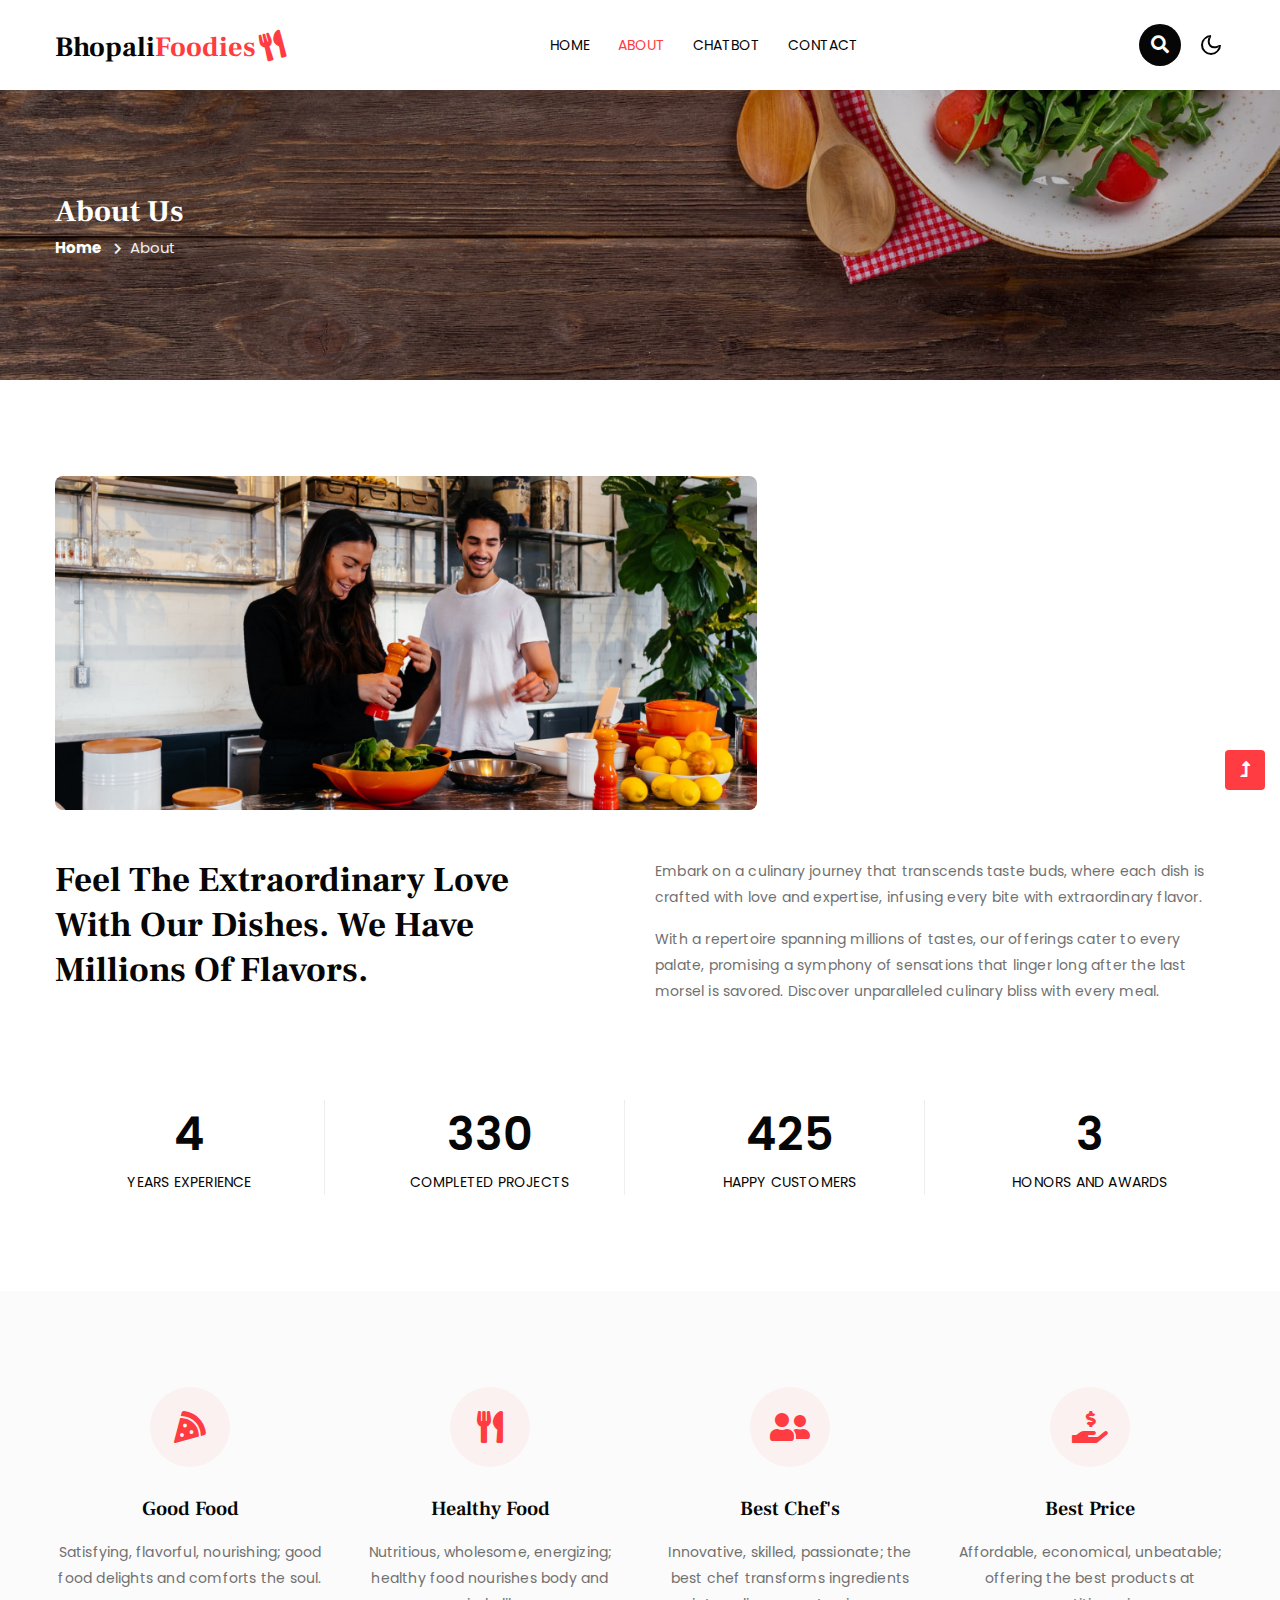
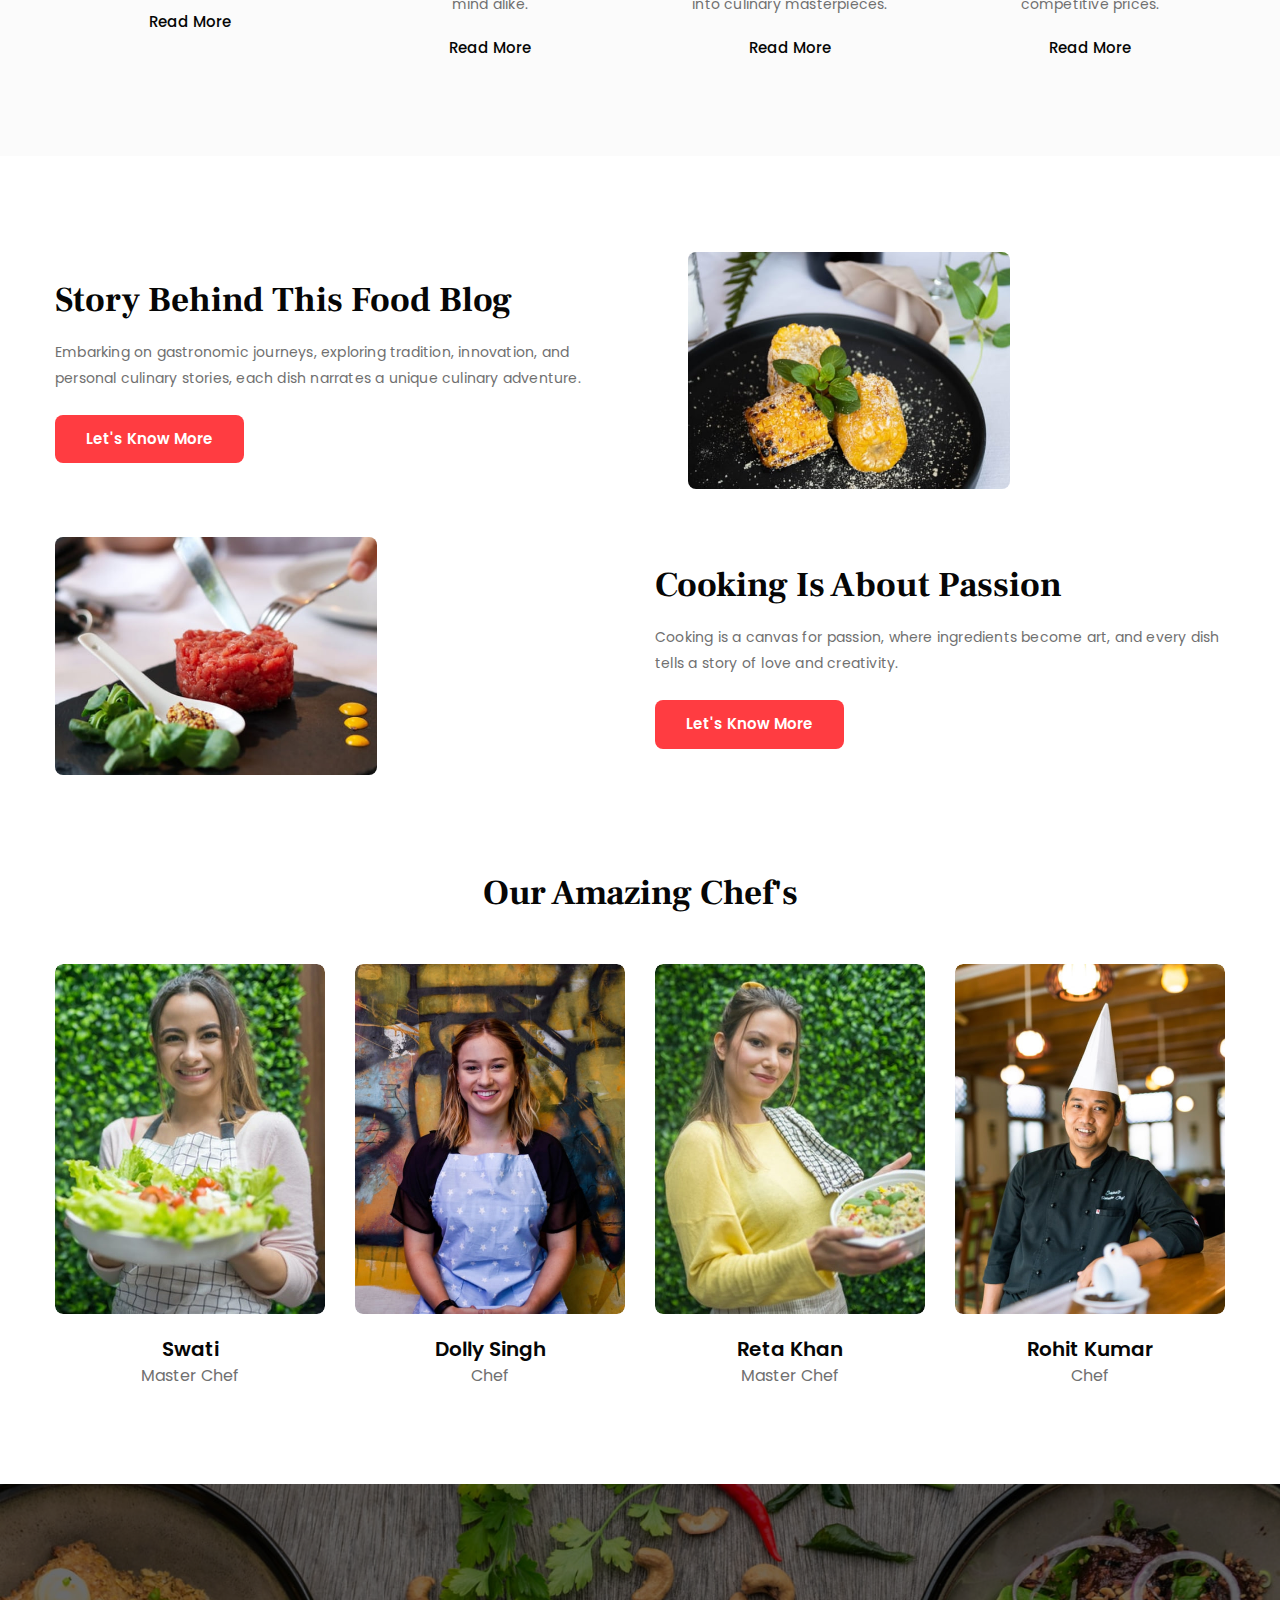
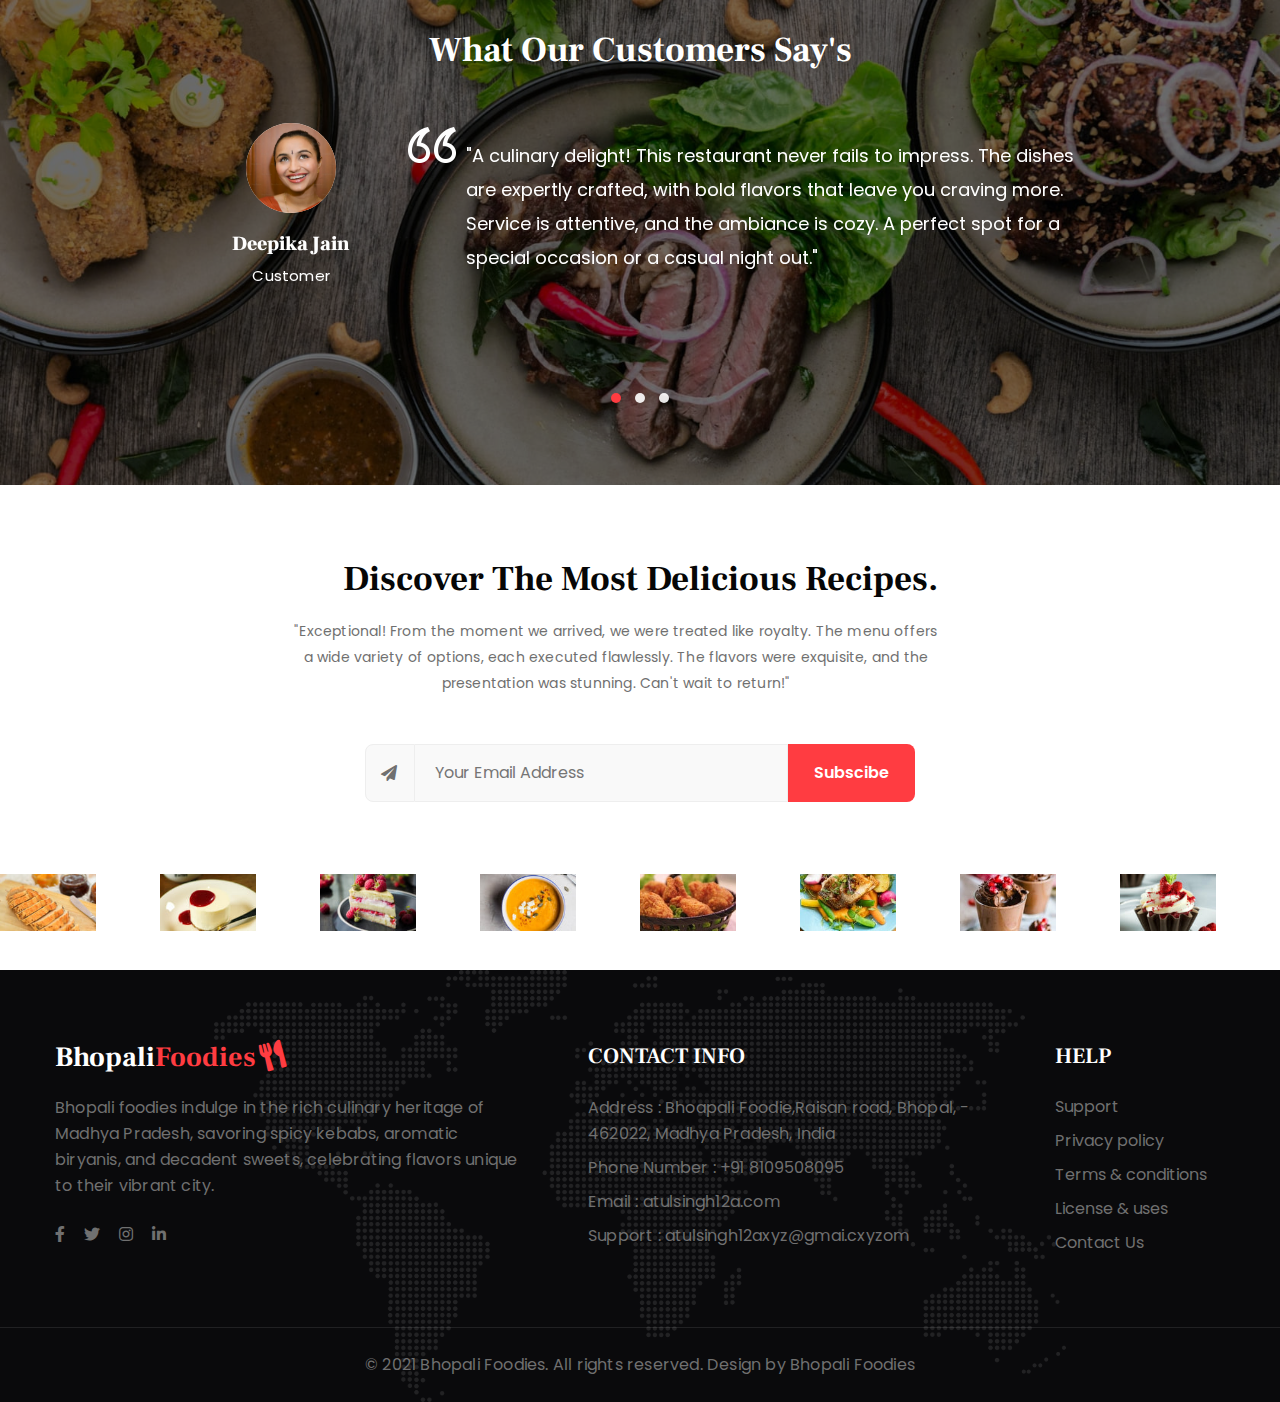
<file: about.html>
<!--
Author: W3layouts
Author URL: http://w3layouts.com
-->
<!doctype html>
<html lang="en">

<head>
    <!-- Required meta tags -->
    <meta charset="utf-8">
    <meta name="viewport" content="width=device-width, initial-scale=1, shrink-to-fit=no">
    <title>Bhopali Foodies - Blog Category Bootstrap Responsive Website Template - About Us : W3Layouts</title>
    <!-- google-fonts -->
    <link href="//fonts.googleapis.com/css2?family=Frank+Ruhl+Libre:wght@300;400;500;700;900&display=swap"
        rel="stylesheet">
    <link
        href="//fonts.googleapis.com/css2?family=Poppins:ital,wght@0,100;0,200;0,300;0,400;0,500;0,600;0,700;0,800;0,900;1,100;1,200;1,300;1,400;1,500;1,600;1,700;1,800;1,900&display=swap"
        rel="stylesheet">
    <!-- //google-fonts -->
    <!-- Template CSS Style link -->
    <link rel="stylesheet" href="assets/css/style-starter.css">
</head>

<body>
    <!--header-->
    <header id="site-header" class="fixed-top">
        <div class="container">
            <nav class="navbar navbar-expand-lg stroke">
                <h1>
                    <a class="navbar-brand" href="index.html">
                        Bhopali<span>Foodies</span><i class="fas fa-utensils"></i>
                    </a>
                </h1>
                <!-- if logo is image enable this   
    <a class="navbar-brand" href="#index.html">
        <img src="image-path" alt="Your logo" title="Your logo" style="height:35px;" />
    </a> -->
                <button class="navbar-toggler  collapsed bg-gradient" type="button" data-toggle="collapse"
                    data-target="#navbarTogglerDemo02" aria-controls="navbarTogglerDemo02" aria-expanded="false"
                    aria-label="Toggle navigation">
                    <span class="navbar-toggler-icon fa icon-expand fa-bars"></span>
                    <span class="navbar-toggler-icon fa icon-close fa-times"></span>
                </button>

                <div class="collapse navbar-collapse" id="navbarTogglerDemo02">
                    <ul class="navbar-nav mx-lg-auto">
                        <li class="nav-item">
                            <a class="nav-link" href="index.html">Home <span class="sr-only">(current)</span></a>
                        </li>
                        <li class="nav-item active">
                            <a class="nav-link" href="about.html">About</a>
                        </li>
                         <li class="nav-item">
                            <a class="nav-link" href="ChatBot.html">ChatBot</a>
                        </li>
                        <li class="nav-item">
                            <a class="nav-link" href="contact.html">Contact</a>
                        </li>
                    </ul>
                </div>
                <!-- search button -->
                <div class="search-right ml-lg-3">
                    <div class="search-container">
                        <form action="/search" method="get">
                            <input class="search expandright" id="searchright" type="search" name="q"
                                placeholder="Search">
                            <label class="button searchbutton" for="searchright"><i class="fas fa-search"></i></label>
                        </form>
                    </div>
                </div>
                <!-- //search button -->
                <!-- toggle switch for light and dark theme -->
                <div class="cont-ser-position">
                    <nav class="navigation">
                        <div class="theme-switch-wrapper">
                            <label class="theme-switch" for="checkbox">
                                <input type="checkbox" id="checkbox">
                                <div class="mode-container">
                                    <i class="gg-sun"></i>
                                    <i class="gg-moon"></i>
                                </div>
                            </label>
                        </div>
                    </nav>
                </div>
                <!-- //toggle switch for light and dark theme -->
            </nav>
        </div>
    </header>
    <!--//header-->

    <!-- inner banner -->
    <section class="inner-banner py-5">
        <div class="w3l-breadcrumb py-lg-5">
            <div class="container pt-sm-5 pt-4 pb-sm-4">
                <h4 class="inner-text-title font-weight-bold pt-5">About Us</h4>
                <ul class="breadcrumbs-custom-path">
                    <li><a href="index.html">Home</a></li>
                    <li class="active"><span class="fa fa-chevron-right mx-2" aria-hidden="true"></span>About</li>
                </ul>
            </div>
        </div>
    </section>
    <!-- //inner banner -->

    <!-- about section -->
    <section class="about-section py-5">
        <div class="container py-md-5 py-4">
            <img src="assets/images/about.jpg" alt="" class="img-fluid radius-image">
            <div class="row mt-sm-5 mt-4">
                <div class="col-lg-6 about-left-inner pr-lg-5">
                    <h3 class="title-style">Feel the extraordinary love with our dishes. We have millions of flavors.
                    </h3>
                </div>
                <div class="col-lg-6 about-right-inner mt-lg-0 mt-4">
                    <p>Embark on a culinary journey that transcends taste buds,
                         where each dish is crafted with love and expertise, infusing every bite with extraordinary flavor.  </p>
                    <p class="mt-3">With a repertoire spanning millions of tastes, our offerings cater to every palate,
                         promising a symphony of sensations that linger long after the last morsel is savored.
                         Discover unparalleled culinary bliss with every meal.</p>
                </div>
            </div>
        </div>
    </section>
    <!-- //about section -->

    <!-- stats -->
    <section class="w3_stats pb-5" id="stats">
        <div class="container pb-md-5 pb-4">
            <div class="w3-stats">
                <div class="row text-center">
                    <div class="col-lg-3 col-sm-6">
                        <div class="counter">
                            <div class="timer count-title count-number" data-to="36" data-speed="1500"></div>
                            <p class="count-text">Years Experience</p>
                        </div>
                    </div>
                    <div class="col-lg-3 col-sm-6 mt-sm-0 mt-4">
                        <div class="counter">
                            <div class="timer count-title count-number" data-to="2780" data-speed="1500"></div>
                            <p class="count-text">Completed Projects</p>
                        </div>
                    </div>
                    <div class="col-lg-3 col-sm-6 mt-lg-0 mt-4">
                        <div class="counter">
                            <div class="timer count-title count-number" data-to="3600" data-speed="1500"></div>
                            <p class="count-text">Happy Customers</p>
                        </div>
                    </div>
                    <div class="col-lg-3 col-sm-6 mt-lg-0 mt-4">
                        <div class="counter border-right-0">
                            <div class="timer count-title count-number" data-to="26" data-speed="1500"></div>
                            <p class="count-text">Honors and Awards</p>
                        </div>
                    </div>
                </div>
            </div>
        </div>
    </section>
    <!-- //stats -->

    <!-- 3 grids with icon section -->
    <section class="w3l-feature-8">
        <div class="features-main py-5">
            <div class="container py-md-5 py-4">
                <div class="row text-center">
                    <div class="col-lg-3 col-sm-6 feature-body">
                        <div class="feature-icon">
                            <i class="fas fa-pizza-slice"></i>
                        </div>
                        <div class="feature-info">
                            <h3 class="feature-title mb-3"><a href="#featured">Good Food</a></h3>
                            <p>
                                Satisfying, flavorful, nourishing; good food delights and comforts the soul.
                            </p>
                            <a href="#featured" class="feature-link">Read More</a>
                        </div>
                    </div>
                    <div class="col-lg-3 col-sm-6 feature-body mt-sm-0 mt-5">
                        <div class="feature-icon">
                            <i class="fas fa-utensils"></i>
                        </div>
                        <div class="feature-info">
                            <h3 class="feature-title mb-3"><a href="#featured">Healthy Food</a></h3>
                            <p>Nutritious, wholesome, energizing; healthy food nourishes body and mind alike.
                            </p>
                            <a href="#featured" class="feature-link">Read More</a>
                        </div>
                    </div>
                    <div class="col-lg-3 col-sm-6 feature-body mt-lg-0 mt-5">
                        <div class="feature-icon">
                            <i class="fas fa-user-friends"></i>
                        </div>
                        <div class="feature-info">
                            <h3 class="feature-title mb-3"><a href="#featured">Best Chef's</a></h3>
                            <p>Innovative, skilled, passionate; the best chef transforms ingredients into culinary masterpieces.
                            </p>
                            <a href="#featured" class="feature-link">Read More</a>
                        </div>
                    </div>
                    <div class="col-lg-3 col-sm-6 feature-body mt-lg-0 mt-5">
                        <div class="feature-icon">
                            <i class="fas fa-hand-holding-usd"></i>
                        </div>
                        <div class="feature-info">
                            <h3 class="feature-title mb-3"><a href="#featured">Best Price</a></h3>
                            <p>
                                Affordable, economical, unbeatable; offering the best products at competitive prices.
                            </p>
                            <a href="#featured" class="feature-link">Read More</a>
                        </div>
                    </div>
                </div>
            </div>
        </div>
    </section>
    <!-- //3 grids with icon section -->

    <!-- image with content section -->
    <section class="image-with-content pt-5">
        <div class="container pt-md-5 pt-4">
            <div class="row align-items-center">
                <div class="col-lg-6 content-sec-1">
                    <h3 class="title-style mb-3">Story behind this food blog</h3>
                    <p>
                        Embarking on gastronomic journeys, exploring tradition, innovation, and personal culinary stories,
                         each dish narrates a unique culinary adventure.
                                               
                    </p>
                    <a class="btn btn-style mt-4" href="#blog">Let's Know More</a>
                </div>
                <div class="col-lg-6 pl-lg-5 mt-lg-0 mt-sm-5 mt-4">
                    <img src="assets/images/banner-b2.jpg" alt="" class="img-fluid radius-image">
                </div>
            </div>
            <div class="row align-items-center mt-5">
                <div class="col-lg-6 pr-lg-5 mt-lg-0 mt-sm-5 mt-4 order-lg-1 order-2">
                    <img src="assets/images/banner-b1.jpg" alt="" class="img-fluid radius-image">
                </div>
                <div class="col-lg-6 content-sec-1 order-lg-2 order-1">
                    <h3 class="title-style mb-3">Cooking is about passion</h3>
                    <p>Cooking is a canvas for passion, where ingredients become art, and every dish tells a story of love and creativity.
                    </p>
                    <a class="btn btn-style mt-4" href="#blog">Let's Know More</a>
                </div>
            </div>
        </div>
    </section>
    <!-- //image with content section -->

    <!-- team section -->
    <section class="w3l-team section py-5" id="team">
        <div class="container py-md-5 py-4">
            <h3 class="title-style text-center mb-lg-5 mb-4">Our Amazing Chef's</h3>
            <div class="row">
                <div class="section_content teamy-team">
                    <div class="col-lg-3 col-6">
                        <div class="teamy teamy_style1 teamy_mask-circle">
                            <div class="teamy_layout">
                                <div class="teamy_preview">
                                    <img src="assets/images/team1.jpg" class="radius-image img-fluid w-100"
                                        alt="The demo photo">
                                </div>
                                <div class="teamy_back">
                                    <div class="teamy_back-inner">
                                        <a href="#facebook" class="social"> <i class="fab fa-facebook-f"></i> </a>
                                        <a href="#twitter" class="social"> <i class="fab fa-twitter"></i> </a>
                                        <a href="#instagram" class="social"> <i class="fab fa-instagram"></i> </a>
                                    </div>
                                </div>
                            </div>
                            <div class="teamy_content">
                                <a href="#url" class="teamy_name">Swati </a>
                                <span class="teamy_post">Master Chef</span>
                            </div>
                        </div>
                    </div>
                    <div class="col-lg-3 col-6">
                        <div class="teamy teamy_style1 teamy_mask-circle">
                            <div class="teamy_layout">
                                <div class="teamy_preview">
                                    <img src="assets/images/team2.jpg" class="radius-image img-fluid w-100"
                                        alt="The demo photo">
                                </div>
                                <div class="teamy_back">
                                    <div class="teamy_back-inner">
                                        <a href="#facebook" class="social"> <i class="fab fa-facebook-f"></i> </a>
                                        <a href="#twitter" class="social"> <i class="fab fa-twitter"></i> </a>
                                        <a href="#instagram" class="social"> <i class="fab fa-instagram"></i> </a>
                                    </div>
                                </div>
                            </div>
                            <div class="teamy_content">
                                <a href="#url" class="teamy_name">Dolly Singh</a>
                                <span class="teamy_post">Chef</span>
                            </div>
                        </div>
                    </div>
                    <div class="col-lg-3 col-6 mt-lg-0 mt-5">
                        <div class="teamy teamy_style1 teamy_mask-circle">
                            <div class="teamy_layout">
                                <div class="teamy_preview">
                                    <img src="assets/images/team3.jpg" class="radius-image img-fluid w-100"
                                        alt="The demo photo">
                                </div>
                                <div class="teamy_back">
                                    <div class="teamy_back-inner">
                                        <a href="#facebook" class="social"> <i class="fab fa-facebook-f"></i> </a>
                                        <a href="#twitter" class="social"> <i class="fab fa-twitter"></i> </a>
                                        <a href="#instagram" class="social"> <i class="fab fa-instagram"></i> </a>
                                    </div>
                                </div>
                            </div>
                            <div class="teamy_content">
                                <a href="#url" class="teamy_name">Reta Khan</a>
                                <span class="teamy_post">Master Chef</span>
                            </div>
                        </div>
                    </div>
                    <div class="col-lg-3 col-6 mt-lg-0 mt-5">
                        <div class="teamy teamy_style1 teamy_mask-circle">
                            <div class="teamy_layout">
                                <div class="teamy_preview">
                                    <img src="assets/images/team4.jpg" class="radius-image img-fluid w-100"
                                        alt="The demo photo">
                                </div>
                                <div class="teamy_back">
                                    <div class="teamy_back-inner">
                                        <a href="#facebook" class="social"> <i class="fab fa-facebook-f"></i> </a>
                                        <a href="#twitter" class="social"> <i class="fab fa-twitter"></i> </a>
                                        <a href="#instagram" class="social"> <i class="fab fa-instagram"></i> </a>
                                    </div>
                                </div>
                            </div>
                            <div class="teamy_content">
                                <a href="#url" class="teamy_name">Rohit Kumar</a>
                                <span class="teamy_post">Chef</span>
                            </div>
                        </div>
                    </div>
                </div>
            </div>
        </div>
    </section>
    <!-- //team section -->

    <!-- testimonials -->
    <section class="w3l-clients-1 py-5" id="testimonials">
        <div class="cusrtomer-layout py-lg-5">
            <div class="container py-md-5 py-4">
                <div class="text-center mb-lg-5 mb-4">
                    <h3 class="title-style text-white">
                        What our Customers say's
                    </h3>
                </div>
                <div class="testimonial-row">
                    <div id="owl-demo2" class="owl-two owl-carousel owl-theme mb-md-3 mb-sm-5 mb-4">
                        <div class="item">
                            <div class="testimonial-content">
                                <div class="row testimonial align-items-center">
                                    <div class="col-md-3 testi-des">
                                        <a href="#url" class="testi-img">
                                            <img src="assets/images/testi1.jpg" alt="" class="radius-image img-fluid">
                                        </a>
                                        <div class="peopl align-self">
                                            <h3>Deepika Jain</h3>
                                            <p class="identity">Customer </p>
                                        </div>
                                    </div>
                                    <div class="col-md-9 pl-lg-5 mt-md-0 mt-4 text-left testi-cont">
                                        <blockquote>
                                            <q>"A culinary delight! This restaurant never fails to impress.
                                                 The dishes are expertly crafted, with bold flavors that leave you craving more.
                                                Service is attentive, and the ambiance is cozy. A perfect spot for a special occasion or a casual night out."</q>
                                        </blockquote>
                                    </div>
                                </div>
                            </div>
                        </div>
                        <div class="item">
                            <div class="testimonial-content">
                                <div class="row testimonial align-items-center">
                                    <div class="col-md-3 testi-des">
                                        <a href="#url" class="testi-img">
                                            <img src="assets/images/testi2.jpg" alt="" class="radius-image img-fluid">
                                        </a>
                                        <div class="peopl align-self">
                                            <h3>Daamini</h3>
                                            <p class="identity">Customer </p>
                                        </div>
                                    </div>
                                    <div class="col-md-9 pl-lg-5 mt-md-0 mt-4 text-left testi-cont">
                                        <blockquote>
                                            <q>"Wow! Just wow! This place exceeded all expectations. The food was absolutely divine, 
                                                bursting with freshness and creativity. The staff were friendly and knowledgeable, 
                                                making great recommendations. A must-visit for any food lover!"</q>
                                        </blockquote>
                                    </div>
                                </div>
                            </div>
                        </div>
                        <div class="item">
                            <div class="testimonial-content">
                                <div class="row testimonial align-items-center">
                                    <div class="col-md-3 testi-des">
                                        <a href="#url" class="testi-img">
                                            <img src="assets/images/testi3.jpg" alt="" class="radius-image img-fluid">
                                        </a>
                                        <div class="peopl align-self">
                                            <h3>Dhanya</h3>
                                            <p class="identity">Customer </p>
                                        </div>
                                    </div>
                                    <div class="col-md-9 pl-lg-5 mt-md-0 mt-4 text-left testi-cont">
                                        <blockquote>
                                            <q>"Outstanding! From the first bite to the last, every dish was a symphony of taste and texture.
                                                 The attention to detail and quality of ingredients shone through in every aspect. 
                                                 Service was impeccable, adding to the overall enjoyment of the meal. 
                                                 Already planning my next visit!"</q>
                                        </blockquote>
                                    </div>
                                </div>
                            </div>
                        </div>
                    </div>
                </div>
            </div>
        </div>
    </section>
    <!-- //testimonials -->

    <!-- subscribe section -->
    <section class="w3l-project py-5" id="subscribe">
        <div class="container py-4">
            <div class="bottom-info">
                <div class="header-section text-center">
                    <h3 class="title-style">Discover the most delicious recipes.</h3>
                    <p class="mt-3 pr-lg-5">"Exceptional! From the moment we arrived, we were treated like royalty. 
                        The menu offers a wide variety of options, each executed flawlessly. The flavors were exquisite, 
                        and the presentation was stunning. Can't wait to return!"</p>
                </div>
                <form action="#" class="subscribe mt-5" method="post">
                    <div class="input-group-text"><i class="fas fa-paper-plane"></i></div>
                    <input type="email" name="email" placeholder="Your Email Address" required="">
                    <button class="btn btn-style">Subscibe</button>
                </form>
            </div>
        </div>
    </section>
    <!-- //subscribe section -->

    <!-- instagram-feeds -->
    <div class="projects" id="special">
        <div class="projects-grids">
            <div class="istagram-feeds">
                <div class="projects-w3l-grid-info">
                    <a href="blog-single.html"><img src="assets/images/blog-s1.jpg" class="img-fluid" alt="" />
                        <div class="content-overlay"></div>
                        <div class="content-details fadeIn-top">
                            <span class="fab fa-instagram"></span>
                        </div>
                    </a>
                </div>
                <div class="projects-w3l-grid-info">
                    <a href="blog-single.html"><img src="assets/images/blog-s2.jpg" class="img-fluid" alt="" />
                        <div class="content-overlay"></div>
                        <div class="content-details fadeIn-top">
                            <span class="fab fa-instagram"></span>
                        </div>
                    </a>
                </div>
                <div class="projects-w3l-grid-info">
                    <a href="blog-single.html"><img src="assets/images/blog-s3.jpg" class="img-fluid" alt="" />
                        <div class="content-overlay"></div>
                        <div class="content-details fadeIn-top">
                            <span class="fab fa-instagram"></span>
                        </div>
                    </a>
                </div>
                <div class="projects-w3l-grid-info">
                    <a href="blog-single.html"><img src="assets/images/blog-s4.jpg" class="img-fluid" alt="" />
                        <div class="content-overlay"></div>
                        <div class="content-details fadeIn-top">
                            <span class="fab fa-instagram"></span>
                        </div>
                    </a>
                </div>
                <div class="projects-w3l-grid-info">
                    <a href="blog-single.html"><img src="assets/images/blog-s5.jpg" class="img-fluid" alt="" />
                        <div class="content-overlay"></div>
                        <div class="content-details fadeIn-top">
                            <span class="fab fa-instagram"></span>
                        </div>
                    </a>
                </div>
                <div class="projects-w3l-grid-info">
                    <a href="blog-single.html"><img src="assets/images/blog-s6.jpg" class="img-fluid" alt="" />
                        <div class="content-overlay"></div>
                        <div class="content-details fadeIn-top">
                            <span class="fab fa-instagram"></span>
                        </div>
                    </a>
                </div>
                <div class="projects-w3l-grid-info">
                    <a href="blog-single.html"><img src="assets/images/blog-s8.jpg" class="img-fluid" alt="" />
                        <div class="content-overlay"></div>
                        <div class="content-details fadeIn-top">
                            <span class="fab fa-instagram"></span>
                        </div>
                    </a>
                </div>
                <div class="projects-w3l-grid-info">
                    <a href="blog-single.html"><img src="assets/images/blog-s7.jpg" class="img-fluid" alt="" />
                        <div class="content-overlay"></div>
                        <div class="content-details fadeIn-top">
                            <span class="fab fa-instagram"></span>
                        </div>
                    </a>
                </div>
            </div>
        </div>
    </div>
    <!-- //instagram-feeds -->

    <!-- footer -->
    <footer class="w3l-footer-29-main">
        <div class="footer-29 py-5">
            <div class="container py-sm-4">
                <div class="row footer-top-29">
                    <div class="col-lg-5 col-md-6 footer-list-29 footer-1">
                        <h2 class="mb-4">
                            <a class="footer-logo" href="index.html">
                                Bhopali<span>Foodies</span><i class="fas fa-utensils"></i>
                            </a>
                        </h2>
                        <p>Bhopali foodies indulge in the rich culinary heritage of Madhya Pradesh, savoring spicy kebabs, aromatic biryanis, 
                            and decadent sweets, celebrating flavors unique to their vibrant city.</p>
                        <div class="main-social-footer-29 mt-md-4 mt-3">
                            <a href="#facebook" class="facebook"><i class="fab fa-facebook-f"></i></a>
                            <a href="#twitter" class="twitter"><i class="fab fa-twitter"></i></a>
                            <a href="#instagram" class="instagram"><i class="fab fa-instagram"></i></a>
                            <a href="#linkedin" class="linkedin"><i class="fab fa-linkedin-in"></i></a>
                        </div>
                    </div>

                    <div class="col-xl-5 col-lg-4 col-md-6 footer-list-29 footer-1 px-xl-5 mt-md-0 mt-5">
                        <h6 class="footer-title-29">Contact Info </h6>
                        <p class="mb-2">Address : Bhoapali Foodie,Raisan road, Bhopal, - 462022, Madhya Pradesh, India
                        </p>
                        <p class="mb-2">Phone Number : <a href="tel:+1(21) 234 4567">+91 8109508095</a></p>
                        <p class="mb-2">Email : <a href="mailto:info@example.com">atulsingh12a.com</a></p>
                        <p>Support : <a href="mailto:info@support.com">atulsingh12axyz@gmai.cxyzom</a></p>
                    </div>

                    <div class="col-xl-2 col-lg-3 col-md-6 col-sm-5 col-6 footer-list-29 footer-2 mt-lg-0 mt-5">
                        <ul>
                            <h6 class="footer-title-29">Help</h6>
                            <li><a href="#support">Support</a></li>
                            <li><a href="#privacy">Privacy policy</a></li>
                            <li><a href="#terms">Terms & conditions</a></li>
                            <li><a href="#license">License & uses</a></li>
                            <li><a href="contact.html">Contact Us</a></li>
                        </ul>
                    </div>
                </div>
            </div>
        </div>
        <!-- copyright -->
        <section class="w3l-copyright text-center">
            <div class="container">
                <p class="copy-footer-29">© 2021 Bhopali Foodies. All rights reserved. Design by Bhopali Foodies </p>
            </div>
        </section>
        <!-- //copyright -->
    </footer>
    <!-- //footer -->

    <!-- Js scripts -->
    <!-- move top -->
    <button onclick="topFunction()" id="movetop" title="Go to top">
        <span class="fas fa-level-up-alt" aria-hidden="true"></span>
    </button>
    <script>
        // When the user scrolls down 20px from the top of the document, show the button
        window.onscroll = function () {
            scrollFunction()
        };

        function scrollFunction() {
            if (document.body.scrollTop > 20 || document.documentElement.scrollTop > 20) {
                document.getElementById("movetop").style.display = "block";
            } else {
                document.getElementById("movetop").style.display = "none";
            }
        }

        // When the user clicks on the button, scroll to the top of the document
        function topFunction() {
            document.body.scrollTop = 0;
            document.documentElement.scrollTop = 0;
        }
    </script>
    <!-- //move top -->

    <!-- common jquery plugin -->
    <script src="assets/js/jquery-3.3.1.min.js"></script>
    <!-- //common jquery plugin -->

    <!-- counter for stats -->
    <script src="assets/js/counter.js"></script>
    <!-- //counter for stats -->

    <!-- owl carousel -->
    <script src="assets/js/owl.carousel.js"></script>
    <!-- script for tesimonials carousel slider -->
    <script>
        $(document).ready(function () {
            $("#owl-demo2").owlCarousel({
                loop: true,
                nav: false,
                margin: 50,
                autoplay: true,
                autoplayTimeout: 5000,
                autoplaySpeed: 1000,
                responsiveClass: true,
                responsive: {
                    0: {
                        items: 1,
                        nav: false
                    },
                    1000: {
                        items: 1,
                        nav: false
                    }
                }
            })
        })
    </script>
    <!-- //script for tesimonials carousel slider -->

    <!-- theme switch js (light and dark)-->
    <script src="assets/js/theme-change.js"></script>
    <!-- //theme switch js (light and dark)-->

    <!-- MENU-JS -->
    <script>
        $(window).on("scroll", function () {
            var scroll = $(window).scrollTop();

            if (scroll >= 80) {
                $("#site-header").addClass("nav-fixed");
            } else {
                $("#site-header").removeClass("nav-fixed");
            }
        });

        //Main navigation Active Class Add Remove
        $(".navbar-toggler").on("click", function () {
            $("header").toggleClass("active");
        });
        $(document).on("ready", function () {
            if ($(window).width() > 991) {
                $("header").removeClass("active");
            }
            $(window).on("resize", function () {
                if ($(window).width() > 991) {
                    $("header").removeClass("active");
                }
            });
        });
    </script>
    <!-- //MENU-JS -->

    <!-- disable body scroll which navbar is in active -->
    <script>
        $(function () {
            $('.navbar-toggler').click(function () {
                $('body').toggleClass('noscroll');
            })
        });
    </script>
    <!-- //disable body scroll which navbar is in active -->

    <!-- bootstrap -->
    <script src="assets/js/bootstrap.min.js"></script>
    <!-- //bootstrap -->
    <!-- //Js scripts -->
</body>

</html>
</file>
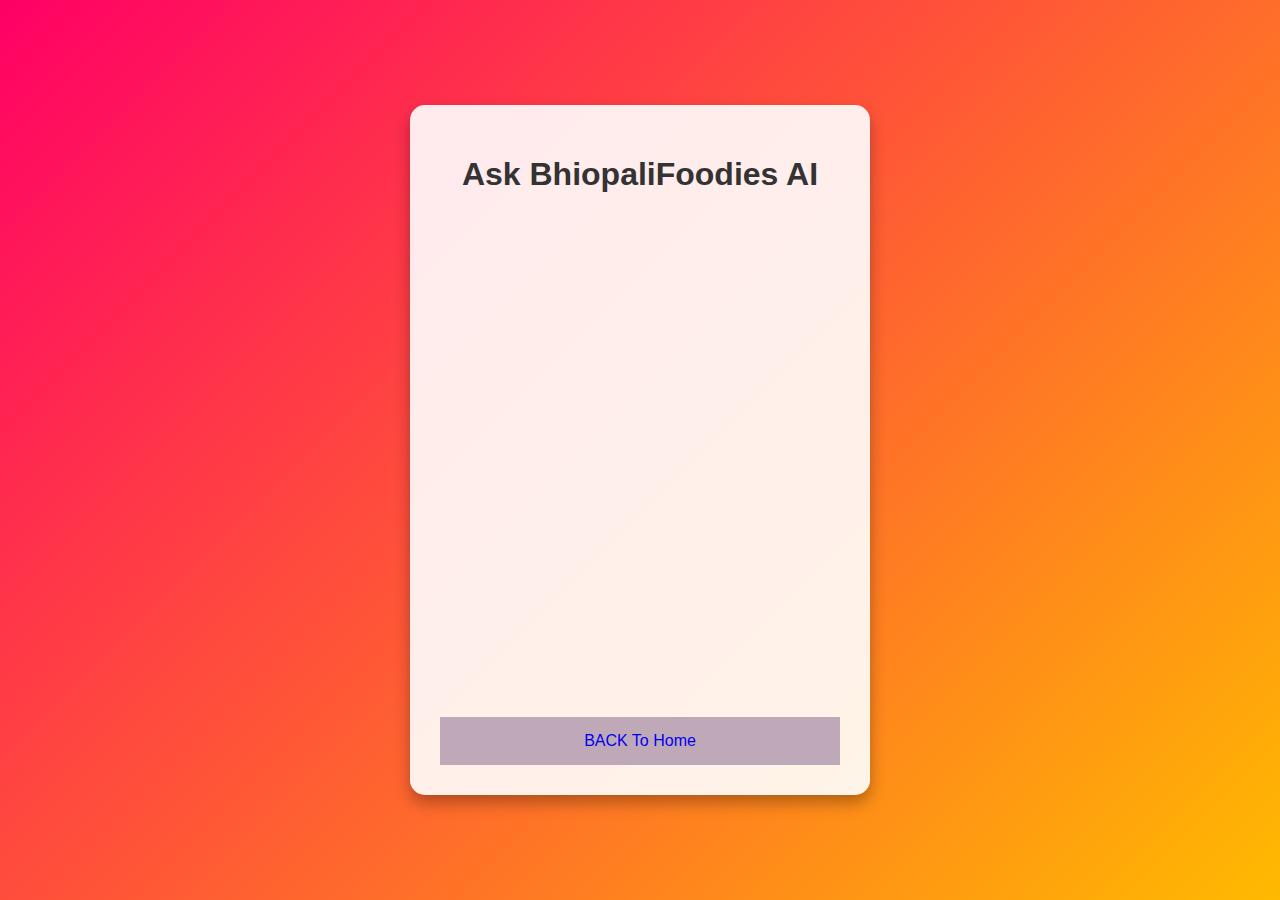
<file: ChatBot.html>
<!-- <iframe src='https://webchat.botframework.com/embed/BhopaliFoodieslang-bot?s=mVVu7PztFrE.GoRXXq_Ea1QxPmD6seWgqkkRn-aeAmBqXRl9p7lP5jY'  style='min-width: 400px; width: 100%; min-height: 500px;'></iframe> -->
<!DOCTYPE html>
<html lang="en">
<head>
    <meta charset="UTF-8">
    <meta name="viewport" content="width=device-width, initial-scale=1.0">
    <title>Food Ordering Chatbot</title>
    <style>
        body {
            font-family: 'Segoe UI', Tahoma, Geneva, Verdana, sans-serif;
            background: linear-gradient(135deg, #f06, #ffba00);
            display: flex;
            justify-content: center;
            align-items: center;
            height: 100vh;
            margin: 0;
            color: #fff;
        }

        .chatbot-container {
            text-align: center;
            background: rgba(255, 255, 255, 0.9);
            border-radius: 15px;
            box-shadow: 0 8px 16px rgba(0, 0, 0, 0.3);
            padding: 30px;
            max-width: 400px;
            width: 90%;
            animation: fadeIn 1s ease-in-out;
        }

        .chatbot-container h1 {
            color: #333;
            margin-bottom: 20px;
        }

        .chatbot-frame iframe {
            width: 100%;
            height: 500px;
            border-radius: 10px;
            border: none;
        }

        @keyframes fadeIn {
            from {
                opacity: 0;
                transform: scale(0.9);
            }
            to {
                opacity: 1;
                transform: scale(1);
            }
        }

        @media (max-width: 768px) {
            .chatbot-container {
                padding: 20px;
                max-width: 90%;
            }

            .chatbot-frame iframe {
                height: 400px;
            }
        }


      

        .button:hover {
                background-color: rgb(221, 94, 113); /* Green */
                color: white;
        }
        
        .button {
                background-color: #bfa9b9; /* Green */
                border: none;
                color: rgb(152, 46, 46);
                padding: 15px 32px;
                text-align: center;
                text-decoration: none;
                display: inline-block;
                font-size: 16px;
                width: 100%;
                text-decoration: none;
                transition-duration: 0.4s;
            }

            a:link { text-decoration: none; }
            a:visited { text-decoration: none; }
            a:hover { text-decoration: none; }
            a:active { text-decoration: none; }
         
    </style>
</head>
<body>
    <div class="chatbot-container">
        <h1>Ask BhiopaliFoodies AI</h1>
        <div class="chatbot-frame">
            <iframe src='https://webchat.botframework.com/embed/BhopaliFoodieslang-bot?s=mVVu7PztFrE.GoRXXq_Ea1QxPmD6seWgqkkRn-aeAmBqXRl9p7lP5jY'  style='min-width: 400px; width: 100%; min-height: 500px;'></iframe>
        </div>
        <div id="bac"><button type="submit" class="button"><a href="index.html" id="back" > BACK To Home</a></button></div>
        
    </div>

     
    <script>
        document.addEventListener('DOMContentLoaded', function() {
            console.log('Chatbot page loaded');
        });
    </script>
</body>
</html>
</file>
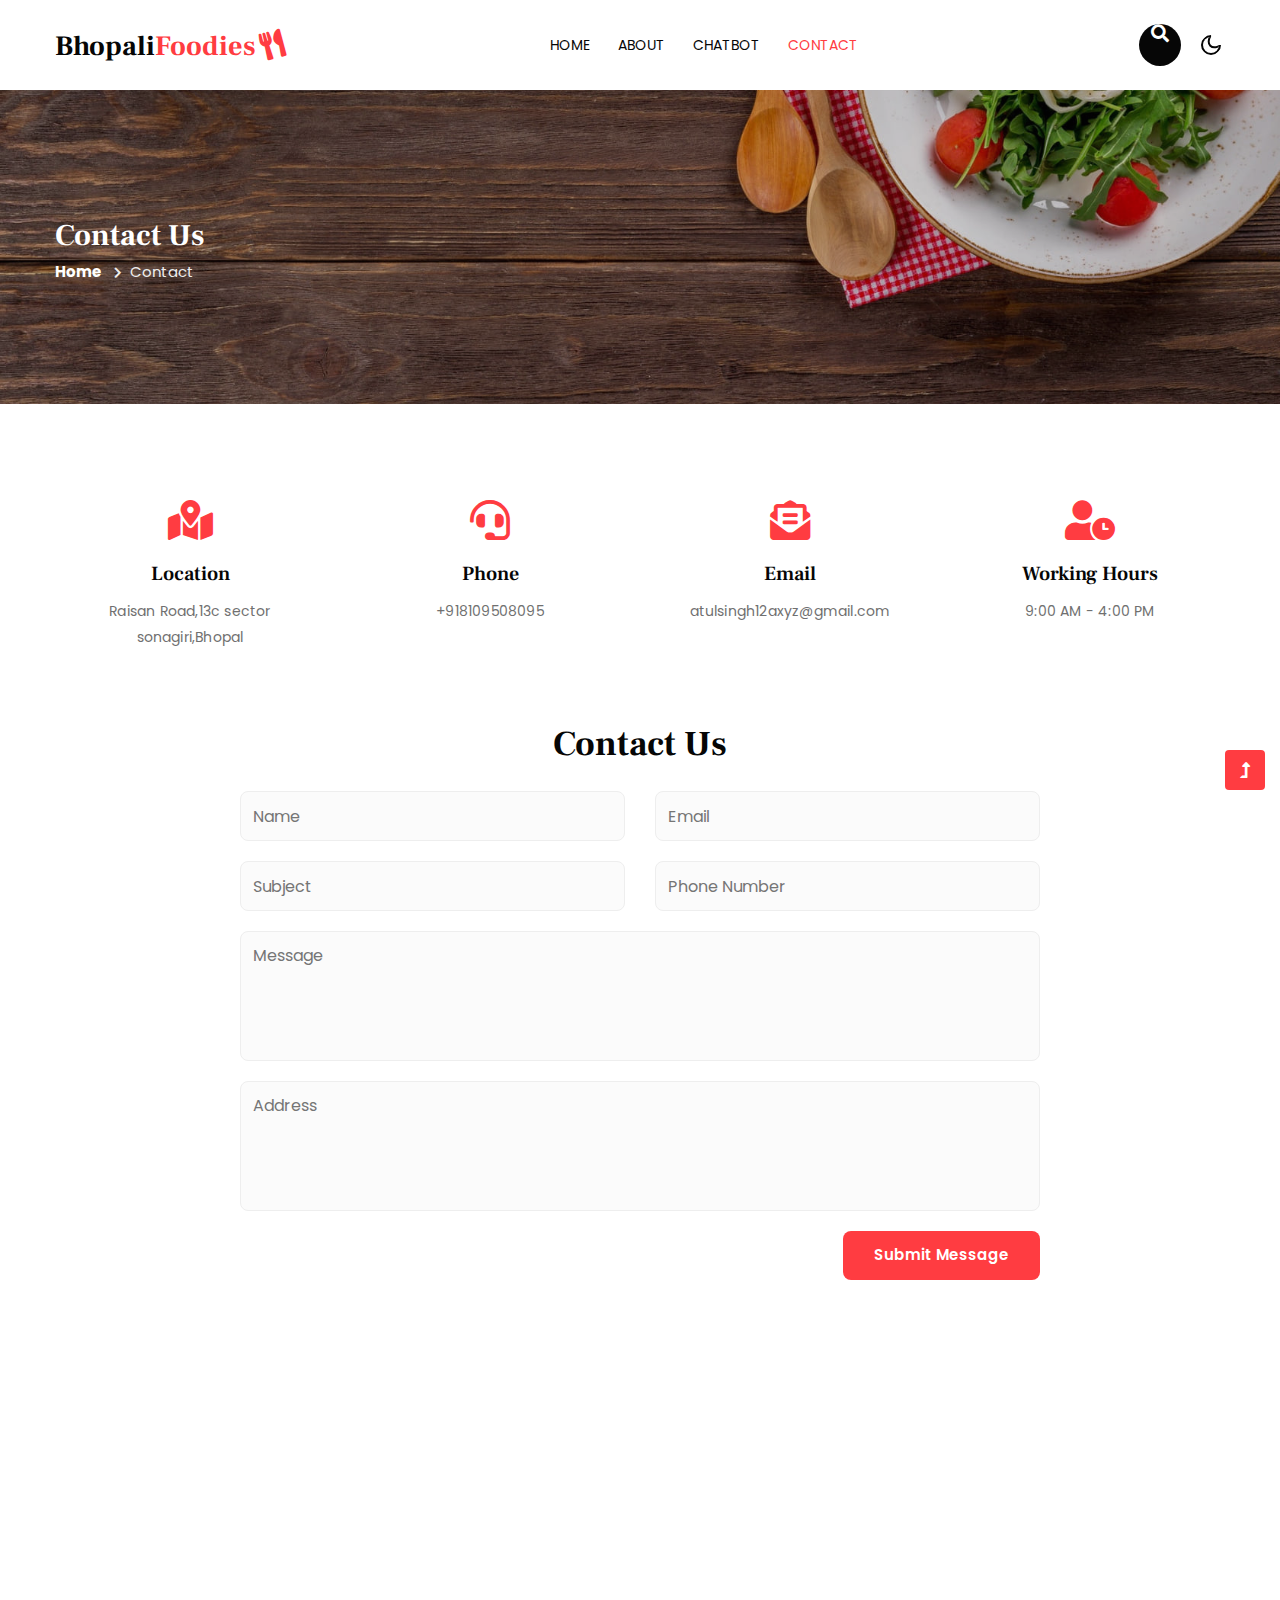
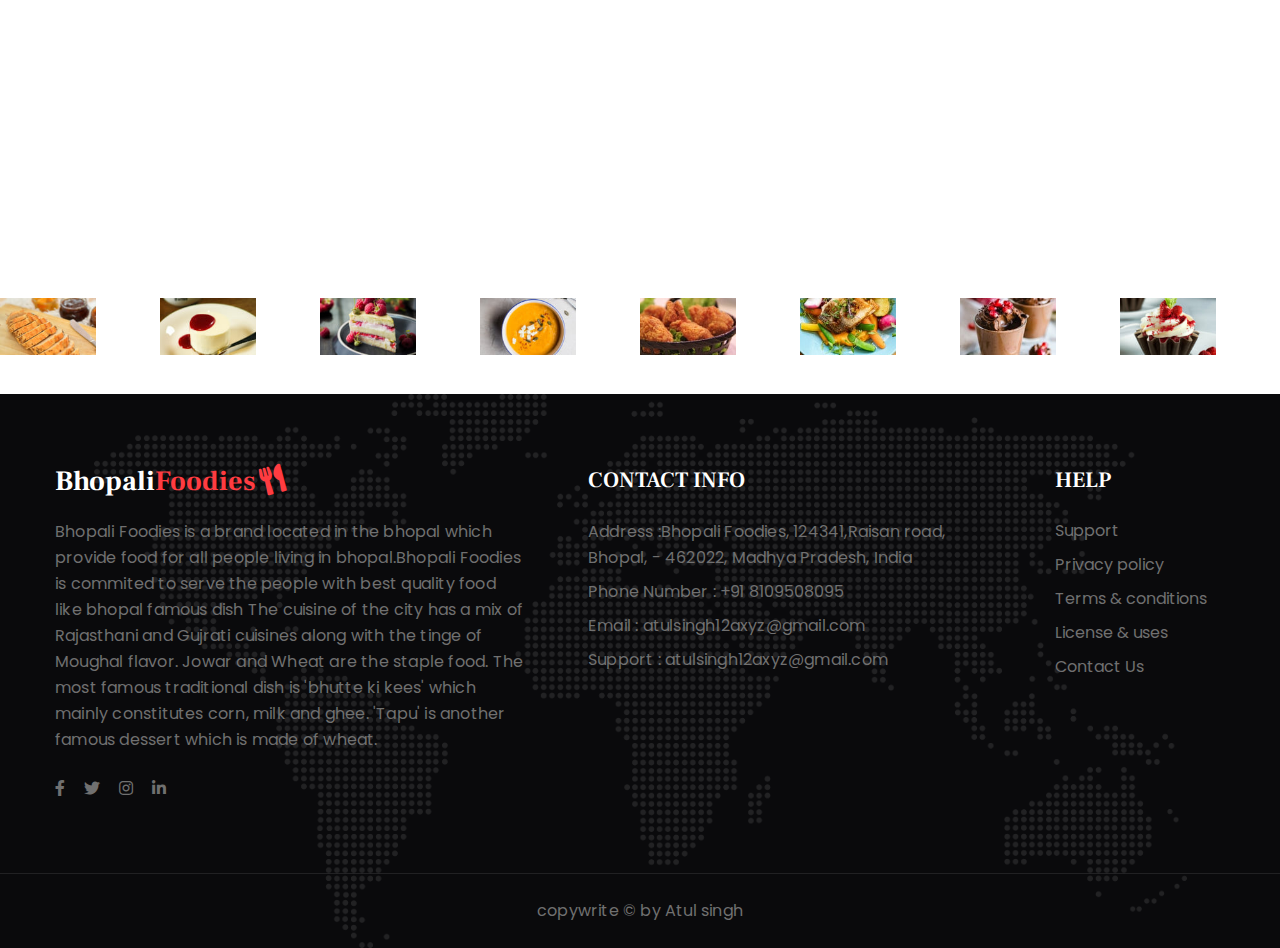
<file: contact.html>
s<!--
Author: W3layouts
Author URL: http://w3layouts.com
-->
<!doctype html>
<html lang="en">

<head>
    <!-- Required meta tags -->
    <meta charset="utf-8">
    <meta name="viewport" content="width=device-width, initial-scale=1, shrink-to-fit=no">
    <title> Bhoapli Foodies - Blog Category Bootstrap Responsive Website Template - Contact Us : W3Layouts</title>
    <!-- google-fonts -->
    <link href="//fonts.googleapis.com/css2?family=Frank+Ruhl+Libre:wght@300;400;500;700;900&display=swap"
        rel="stylesheet">
    <link
        href="//fonts.googleapis.com/css2?family=Poppins:ital,wght@0,100;0,200;0,300;0,400;0,500;0,600;0,700;0,800;0,900;1,100;1,200;1,300;1,400;1,500;1,600;1,700;1,800;1,900&display=swap"
        rel="stylesheet">
    <!-- //google-fonts -->
    <!-- Template CSS Style link -->
    <link rel="stylesheet" href="assets/css/style-starter.css">
</head>

<body>
    <!--header-->
    <header id="site-header" class="fixed-top">
        <div class="container">
            <nav class="navbar navbar-expand-lg stroke">
                <h1>
                    <a class="navbar-brand" href="index.html">
                        Bhopali<span>Foodies</span><i class="fas fa-utensils"></i>
                    </a>
                </h1>
                <!-- if logo is image enable this   
    <a class="navbar-brand" href="#index.html">
        <img src="image-path" alt="Your logo" title="Your logo" style="height:35px;" />
    </a> -->
                <button class="navbar-toggler  collapsed bg-gradient" type="button" data-toggle="collapse"
                    data-target="#navbarTogglerDemo02" aria-controls="navbarTogglerDemo02" aria-expanded="false"
                    aria-label="Toggle navigation">
                    <span class="navbar-toggler-icon fa icon-expand fa-bars"></span>
                    <span class="navbar-toggler-icon fa icon-close fa-times"></span>
                </button>

                <div class="collapse navbar-collapse" id="navbarTogglerDemo02">
                    <ul class="navbar-nav mx-lg-auto">
                        <li class="nav-item">
                            <a class="nav-link" href="index.html">Home <span class="sr-only">(current)</span></a>
                        </li>
                        <li class="nav-item">
                            <a class="nav-link" href="about.html">About</a>
                        </li>
                         <li class="nav-item">
                            <a class="nav-link" href="ChatBot.html">ChatBot</a>
                        </li>
                        <li class="nav-item active">
                            <a class="nav-link" href="contact.html">Contact</a>
                        </li>
                    </ul>
                </div>
                <!-- search button -->
                <div class="search-right ml-lg-3">
                    <div class="search-container">
                        <form action="/search" method="get">
                            <input class="search expandright" id="searchright" type="search" name="q"
                                placeholder="Search">
                            <label class="button searchbutton" for="searchright"><i class="fas fa-search"></i></label>
                        </form>
                    </div>
                </div>
                <!-- //search button -->
                <!-- toggle switch for light and dark theme -->
                <div class="cont-ser-position">
                    <nav class="navigation">
                        <div class="theme-switch-wrapper">
                            <label class="theme-switch" for="checkbox">
                                <input type="checkbox" id="checkbox">
                                <div class="mode-container">
                                    <i class="gg-sun"></i>
                                    <i class="gg-moon"></i>
                                </div>
                            </label>
                        </div>
                    </nav>
                </div>
                <!-- //toggle switch for light and dark theme -->
            </nav>
        </div>
    </header>
    <!--//header-->

    <!-- inner banner -->
    <section class="inner-banner py-5">
        <div class="w3l-breadcrumb py-lg-5">
            <div class="container pt-sm-5 pt-4 pb-sm-4">
                <h4 class="inner-text-title font-weight-bold pt-5">Contact Us</h4>
                <ul class="breadcrumbs-custom-path">
                    <li><a href="index.html">Home</a></li>
                    <li class="active"><span class="fa fa-chevron-right mx-2" aria-hidden="true"></span>Contact</li>
                </ul>
            </div>
        </div>
    </section>
    <!-- //inner banner -->

    <!-- contact -->
    <!-- contact section -->
    <section class="w3l-contact-11 py-5" id="contact">
        <div class="container py-md-5 py-4">
            <div class="row text-center mb-5 pb-sm-4">
                <div class="col-lg-3 col-sm-6 contact-info">
                    <i class="fas fa-map-marked-alt"></i>
                    <h4>Location</h4>
                    <p>Raisan Road,13c sector sonagiri,Bhopal </p>
                </div>
                <div class="col-lg-3 col-sm-6 contact-info mt-md-0 mt-4">
                    <i class="fas fa-headset"></i>
                    <h4>Phone</h4>
                    <p><a href="tel:+44 987 654 321">+918109508095</a></p>
                </div>
                <div class="col-lg-3 col-sm-6 contact-info mt-lg-0 mt-4">
                    <i class="fas fa-envelope-open-text"></i>
                    <h4>Email</h4>
                    <p><a href="mailto:mail@example.com" class="email">atulsingh12axyz@gmail.com</a></p>
                </div>
                <div class="col-lg-3 col-sm-6 contact-info mt-lg-0 mt-4">
                    <i class="fas fa-user-clock"></i>
                    <h4>Working Hours</h4>
                    <p>9:00 AM - 4:00 PM</p>
                </div>
            </div>
            <div class="form-inner-cont mx-auto" style="max-width:800px">
                <h3 class="title-style text-center mb-4">Contact Us</h3>
                <form action="https://sendmail.w3layouts.com/submitForm" method="post" class="signin-form">
                    <div class="row align-form-map">
                        <div class="col-sm-6 form-input">
                            <input type="text" name="w3lName" id="w3lName" placeholder="Name" />
                        </div>
                        <div class="col-sm-6 form-input">
                            <input type="email" name="w3lSender" id="w3lSender" placeholder="Email" required="" />
                        </div>
                        <div class="col-sm-6 form-input">
                            <input type="text" name="w3lSubect" placeholder="Subject" class="contact-input">
                        </div>
                        <div class="col-sm-6 form-input">
                            <input type="number" name="w3lPhone" placeholder="Phone Number" class="contact-input">
                        </div>
                    </div>
                    <div class="form-input">
                        <textarea placeholder="Message" name="w3lMessage" id="w3lMessage" required=""></textarea>
                    </div>

                    <div class="form-input">
                        <textarea placeholder="Address" name="w3lMessage" id="w3lMessage" required=""></textarea>
                    </div>
                    <div class="submit text-right">
                        <button type="submit" class="btn btn-style">Submit
                            Message</button>
                    </div>

                  
                </form>
            </div>
            <!-- map -->
            <div class="map-iframe mt-5 pt-md-4">
                <iframe src="https://www.google.com/maps/embed?pb=!1m18!1m12!1m3!1d3665.3222755411193!2d77.50642407416943!3d23.26773677900272!2m3!1f0!2f0!3f0!3m2!1i1024!2i768!4f13.1!3m3!1m2!1s0x397c6a7b79569209%3A0xb0a835c2fc14c68c!2sBansal%20Institute%20of%20Research%20Technology%20%26%20Science%2C%20Bhopal!5e0!3m2!1sen!2sin!4v1718174981881!5m2!1sen!2sin" width="600" height="450" style="border:0;" allowfullscreen="" loading="lazy" referrerpolicy="no-referrer-when-downgrade"></iframe>
            </div>
        </div>
    </section>
    <!-- //contact section -->
    <!-- //contact -->

    <!-- instagram-feeds -->
    <div class="projects" id="special">
        <div class="projects-grids">
            <div class="istagram-feeds">
                <div class="projects-w3l-grid-info">
                    <a href="blog-single.html"><img src="assets/images/blog-s1.jpg" class="img-fluid" alt="" />
                        <div class="content-overlay"></div>
                        <div class="content-details fadeIn-top">
                            <span class="fab fa-instagram"></span>
                        </div>
                    </a>
                </div>
                <div class="projects-w3l-grid-info">
                    <a href="blog-single.html"><img src="assets/images/blog-s2.jpg" class="img-fluid" alt="" />
                        <div class="content-overlay"></div>
                        <div class="content-details fadeIn-top">
                            <span class="fab fa-instagram"></span>
                        </div>
                    </a>
                </div>
                <div class="projects-w3l-grid-info">
                    <a href="blog-single.html"><img src="assets/images/blog-s3.jpg" class="img-fluid" alt="" />
                        <div class="content-overlay"></div>
                        <div class="content-details fadeIn-top">
                            <span class="fab fa-instagram"></span>
                        </div>
                    </a>
                </div>
                <div class="projects-w3l-grid-info">
                    <a href="blog-single.html"><img src="assets/images/blog-s4.jpg" class="img-fluid" alt="" />
                        <div class="content-overlay"></div>
                        <div class="content-details fadeIn-top">
                            <span class="fab fa-instagram"></span>
                        </div>
                    </a>
                </div>
                <div class="projects-w3l-grid-info">
                    <a href="blog-single.html"><img src="assets/images/blog-s5.jpg" class="img-fluid" alt="" />
                        <div class="content-overlay"></div>
                        <div class="content-details fadeIn-top">
                            <span class="fab fa-instagram"></span>
                        </div>
                    </a>
                </div>
                <div class="projects-w3l-grid-info">
                    <a href="blog-single.html"><img src="assets/images/blog-s6.jpg" class="img-fluid" alt="" />
                        <div class="content-overlay"></div>
                        <div class="content-details fadeIn-top">
                            <span class="fab fa-instagram"></span>
                        </div>
                    </a>
                </div>
                <div class="projects-w3l-grid-info">
                    <a href="blog-single.html"><img src="assets/images/blog-s8.jpg" class="img-fluid" alt="" />
                        <div class="content-overlay"></div>
                        <div class="content-details fadeIn-top">
                            <span class="fab fa-instagram"></span>
                        </div>
                    </a>
                </div>
                <div class="projects-w3l-grid-info">
                    <a href="blog-single.html"><img src="assets/images/blog-s7.jpg" class="img-fluid" alt="" />
                        <div class="content-overlay"></div>
                        <div class="content-details fadeIn-top">
                            <span class="fab fa-instagram"></span>
                        </div>
                    </a>
                </div>
            </div>
        </div>
    </div>
    <!-- //instagram-feeds -->

    <!-- footer -->
    <footer class="w3l-footer-29-main">
        <div class="footer-29 py-5">
            <div class="container py-sm-4">
                <div class="row footer-top-29">
                    <div class="col-lg-5 col-md-6 footer-list-29 footer-1">
                        <h2 class="mb-4">
                            <a class="footer-logo" href="index.html">
                                Bhopali<span>Foodies</span><i class="fas fa-utensils"></i>
                            </a>
                        </h2>
                        <p>Bhopali Foodies is a brand located in the bhopal which provide food for all people living in bhopal.Bhopali Foodies is commited to serve the people with best quality food like bhopal famous dish The cuisine of the city has a mix of Rajasthani and Gujrati cuisines along with the tinge of Moughal flavor. Jowar and Wheat are the staple food. The most famous traditional dish is 'bhutte ki kees' which mainly constitutes corn, milk and ghee. 'Tapu' is another famous dessert which is made of wheat.</p>
                        <div class="main-social-footer-29 mt-md-4 mt-3">
                            <a href="#facebook" class="facebook"><i class="fab fa-facebook-f"></i></a>
                            <a href="#twitter" class="twitter"><i class="fab fa-twitter"></i></a>
                            <a href="#instagram" class="instagram"><i class="fab fa-instagram"></i></a>
                            <a href="#linkedin" class="linkedin"><i class="fab fa-linkedin-in"></i></a>
                        </div>
                    </div>

                    <div class="col-xl-5 col-lg-4 col-md-6 footer-list-29 footer-1 px-xl-5 mt-md-0 mt-5">
                        <h6 class="footer-title-29">Contact Info </h6>
                        <p class="mb-2">Address :Bhopali Foodies, 124341,Raisan road, Bhopal, - 462022, Madhya Pradesh, India
                        </p>
                        <p class="mb-2">Phone Number : <a href="tel:+1(21) 234 4567">+91 8109508095</a></p>
                        <p class="mb-2">Email : <a href="mailto:info@example.com">atulsingh12axyz@gmail.com</a></p>
                        <p>Support : <a href="mailto:info@support.com">atulsingh12axyz@gmail.com</a></p>
                    </div>

                    <div class="col-xl-2 col-lg-3 col-md-6 col-sm-5 col-6 footer-list-29 footer-2 mt-lg-0 mt-5">
                        <ul>
                            <h6 class="footer-title-29">Help</h6>
                            <li><a href="#support">Support</a></li>
                            <li><a href="#privacy">Privacy policy</a></li>
                            <li><a href="#terms">Terms & conditions</a></li>
                            <li><a href="#license">License & uses</a></li>
                            <li><a href="contact.html">Contact Us</a></li>
                        </ul>
                    </div>
                </div>
            </div>
        </div>
        <!-- copyright -->
        <section class="w3l-copyright text-center">
            <div class="container">
                <p class="copy-footer-29">copywrite &copy; by Atul singh
                    </p>
            </div>
        </section>
        <!-- //copyright -->
    </footer>
    <!-- //footer -->

    <!-- Js scripts -->
    <!-- move top -->
    <button onclick="topFunction()" id="movetop" title="Go to top">
        <span class="fas fa-level-up-alt" aria-hidden="true"></span>
    </button>
    <script>
        // When the user scrolls down 20px from the top of the document, show the button
        window.onscroll = function () {
            scrollFunction()
        };

        function scrollFunction() {
            if (document.body.scrollTop > 20 || document.documentElement.scrollTop > 20) {
                document.getElementById("movetop").style.display = "block";
            } else {
                document.getElementById("movetop").style.display = "none";
            }
        }

        // When the user clicks on the button, scroll to the top of the document
        function topFunction() {
            document.body.scrollTop = 0;
            document.documentElement.scrollTop = 0;
        }
    </script>
    <!-- //move top -->

    <!-- common jquery plugin -->
    <script src="assets/js/jquery-3.3.1.min.js"></script>
    <!-- //common jquery plugin -->

    <!-- theme switch js (light and dark)-->
    <script src="assets/js/theme-change.js"></script>
    <!-- //theme switch js (light and dark)-->

    <!-- MENU-JS -->
    <script>
        $(window).on("scroll", function () {
            var scroll = $(window).scrollTop();

            if (scroll >= 80) {
                $("#site-header").addClass("nav-fixed");
            } else {
                $("#site-header").removeClass("nav-fixed");
            }
        });

        //Main navigation Active Class Add Remove
        $(".navbar-toggler").on("click", function () {
            $("header").toggleClass("active");
        });
        $(document).on("ready", function () {
            if ($(window).width() > 991) {
                $("header").removeClass("active");
            }
            $(window).on("resize", function () {
                if ($(window).width() > 991) {
                    $("header").removeClass("active");
                }
            });
        });
    </script>
    <!-- //MENU-JS -->

    <!-- disable body scroll which navbar is in active -->
    <script>
        $(function () {
            $('.navbar-toggler').click(function () {
                $('body').toggleClass('noscroll');
            })
        });
    </script>
    <!-- //disable body scroll which navbar is in active -->

    <!-- bootstrap -->
    <script src="assets/js/bootstrap.min.js"></script>
    <!-- //bootstrap -->
    <!-- //Js scripts -->
</body>

</html>
</file>
<file: assets/css/style-starter.css>
@charset "UTF-8";

/*--
Author: W3layouts
Author URL: http://w3layouts.com
--*/
/*!
 * Bootstrap v4.4.1 (https://getbootstrap.com/)
 * Copyright 2011-2019 The Bootstrap Authors
 * Copyright 2011-2019 Twitter, Inc.
 * Licensed under MIT (https://github.com/twbs/bootstrap/blob/master/LICENSE)
 */
:root {
  --blue: #007bff;
  --indigo: #6610f2;
  --purple: #6f42c1;
  --pink: #e83e8c;
  --red: #dc3545;
  --orange: #fd7e14;
  --yellow: #ffc107;
  --green: #28a745;
  --teal: #20c997;
  --cyan: #17a2b8;
  --white: #fff;
  --gray: #6c757d;
  --gray-dark: #343a40;
  --primary: #f34235;
  --secondary: #131514;
  --success: #28a745;
  --info: #17a2b8;
  --warning: #ffc107;
  --danger: #dc3545;
  --light: #f8f9fa;
  --dark: #343a40;
  --breakpoint-xs: 0;
  --breakpoint-sm: 576px;
  --breakpoint-md: 768px;
  --breakpoint-lg: 992px;
  --breakpoint-xl: 1200px;
  --font-family-sans-serif: -apple-system, BlinkMacSystemFont, "Segoe UI", Roboto, "Helvetica Neue", Arial, "Noto Sans", sans-serif, "Apple Color Emoji", "Segoe UI Emoji", "Segoe UI Symbol", "Noto Color Emoji";
  --font-family-monospace: SFMono-Regular, Menlo, Monaco, Consolas, "Liberation Mono", "Courier New", monospace;
}

*,
*::before,
*::after {
  box-sizing: border-box;
}

html {
  font-family: sans-serif;
  line-height: 1.15;
  -webkit-text-size-adjust: 100%;
  -webkit-tap-highlight-color: rgba(0, 0, 0, 0);
}

article,
aside,
figcaption,
figure,
footer,
header,
hgroup,
main,
nav,
section {
  display: block;
}

body {
  margin: 0;
  font-family: -apple-system, BlinkMacSystemFont, "Segoe UI", Roboto, "Helvetica Neue", Arial, "Noto Sans", sans-serif, "Apple Color Emoji", "Segoe UI Emoji", "Segoe UI Symbol", "Noto Color Emoji";
  font-size: 1rem;
  font-weight: 400;
  line-height: 1.5;
  color: #212529;
  text-align: left;
  background-color: #fff;
}

[tabindex="-1"]:focus:not(:focus-visible) {
  outline: 0 !important;
}

hr {
  box-sizing: content-box;
  height: 0;
  overflow: visible;
}

h1,
h2,
h3,
h4,
h5,
h6 {
  margin-top: 0;
  margin-bottom: 0.5rem;
}

p {
  margin-top: 0;
  margin-bottom: 1rem;
}

abbr[title],
abbr[data-original-title] {
  text-decoration: underline;
  -webkit-text-decoration: underline dotted;
  text-decoration: underline dotted;
  cursor: help;
  border-bottom: 0;
  -webkit-text-decoration-skip-ink: none;
  text-decoration-skip-ink: none;
}

address {
  margin-bottom: 1rem;
  font-style: normal;
  line-height: inherit;
}

ol,
ul,
dl {
  margin-top: 0;
  margin-bottom: 1rem;
}

ol ol,
ul ul,
ol ul,
ul ol {
  margin-bottom: 0;
}

dt {
  font-weight: 600;
}

dd {
  margin-bottom: .5rem;
  margin-left: 0;
}

blockquote {
  margin: 0 0 1rem;
}

b,
strong {
  font-weight: bolder;
}

small {
  font-size: 80%;
}

sub,
sup {
  position: relative;
  font-size: 75%;
  line-height: 0;
  vertical-align: baseline;
}

sub {
  bottom: -.25em;
}

sup {
  top: -.5em;
}

a {
  color: var(--font-color);
  text-decoration: none;
  background-color: transparent;
}

a:hover {
  color: var(--primary-color);
  text-decoration: underline;
}

a,
a:hover,
button,
button:hover {
  text-decoration: none;
  transition: .5s all;
  -moz-transition: .5s all;
}

a:not([href]) {
  color: inherit;
  text-decoration: none;
}

a:not([href]):hover {
  color: inherit;
  text-decoration: none;
}

pre,
code,
kbd,
samp {
  font-family: SFMono-Regular, Menlo, Monaco, Consolas, "Liberation Mono", "Courier New", monospace;
  font-size: 1em;
}

pre {
  margin-top: 0;
  margin-bottom: 1rem;
  overflow: auto;
}

figure {
  margin: 0 0 1rem;
}

img {
  vertical-align: middle;
  border-style: none;
}

svg {
  overflow: hidden;
  vertical-align: middle;
}

table {
  border-collapse: collapse;
}

caption {
  padding-top: 0.75rem;
  padding-bottom: 0.75rem;
  color: #6c757d;
  text-align: left;
  caption-side: bottom;
}

th {
  text-align: inherit;
}

label {
  display: inline-block;
  margin-bottom: 0.5rem;
}

button {
  border-radius: 0;
}

button:focus {
  outline: 1px dotted;
  outline: 5px auto -webkit-focus-ring-color;
}

input,
button,
select,
optgroup,
textarea {
  margin: 0;
  font-family: inherit;
  font-size: inherit;
  line-height: inherit;
}

button,
input {
  overflow: visible;
}

button,
select {
  text-transform: none;
}

select {
  word-wrap: normal;
}

button,
[type="button"],
[type="reset"],
[type="submit"] {
  -webkit-appearance: button;
}

button:not(:disabled),
[type="button"]:not(:disabled),
[type="reset"]:not(:disabled),
[type="submit"]:not(:disabled) {
  cursor: pointer;
}

button::-moz-focus-inner,
[type="button"]::-moz-focus-inner,
[type="reset"]::-moz-focus-inner,
[type="submit"]::-moz-focus-inner {
  padding: 0;
  border-style: none;
}

input[type="radio"],
input[type="checkbox"] {
  box-sizing: border-box;
  padding: 0;
}

input[type="date"],
input[type="time"],
input[type="datetime-local"],
input[type="month"] {
  -webkit-appearance: listbox;
}

textarea {
  overflow: auto;
  resize: vertical;
}

fieldset {
  min-width: 0;
  padding: 0;
  margin: 0;
  border: 0;
}

legend {
  display: block;
  width: 100%;
  max-width: 100%;
  padding: 0;
  margin-bottom: .5rem;
  font-size: 1.5rem;
  line-height: inherit;
  color: inherit;
  white-space: normal;
}

@media (max-width: 1200px) {
  legend {
    font-size: calc(1.275rem + 0.3vw);
  }
}

progress {
  vertical-align: baseline;
}

[type="number"]::-webkit-inner-spin-button,
[type="number"]::-webkit-outer-spin-button {
  height: auto;
}

[type="search"] {
  outline-offset: -2px;
  -webkit-appearance: none;
}

[type="search"]::-webkit-search-decoration {
  -webkit-appearance: none;
}

::-webkit-file-upload-button {
  font: inherit;
  -webkit-appearance: button;
}

output {
  display: inline-block;
}

summary {
  display: list-item;
  cursor: pointer;
}

template {
  display: none;
}

[hidden] {
  display: none !important;
}

h1,
h2,
h3,
h4,
h5,
h6,
.h1,
.h2,
.h3,
.h4,
.h5,
.h6 {
  margin-bottom: 0.5rem;
  font-weight: 400;
  line-height: 28px;
}

h1,
.h1 {
  font-size: 2.5rem;
}

@media (max-width: 1200px) {

  h1,
  .h1 {
    font-size: calc(1.375rem + 1.5vw);
  }
}

h2,
.h2 {
  font-size: 2rem;
}

@media (max-width: 1200px) {

  h2,
  .h2 {
    font-size: calc(1.325rem + 0.9vw);
  }
}

h3,
.h3 {
  font-size: 1.75rem;
}

@media (max-width: 1200px) {

  h3,
  .h3 {
    font-size: calc(1.3rem + 0.6vw);
  }
}

h4,
.h4 {
  font-size: 1.5rem;
}

@media (max-width: 1200px) {

  h4,
  .h4 {
    font-size: calc(1.275rem + 0.3vw);
  }
}

h5,
.h5 {
  font-size: 1.25rem;
}

h6,
.h6 {
  font-size: 1rem;
}

.lead {
  font-size: 1.25rem;
  font-weight: 300;
}

.display-1 {
  font-size: 6rem;
  font-weight: 300;
  line-height: 1.2;
}

@media (max-width: 1200px) {
  .display-1 {
    font-size: calc(1.725rem + 5.7vw);
  }
}

.display-2 {
  font-size: 5.5rem;
  font-weight: 300;
  line-height: 1.2;
}

@media (max-width: 1200px) {
  .display-2 {
    font-size: calc(1.675rem + 5.1vw);
  }
}

.display-3 {
  font-size: 4.5rem;
  font-weight: 300;
  line-height: 1.2;
}

@media (max-width: 1200px) {
  .display-3 {
    font-size: calc(1.575rem + 3.9vw);
  }
}

.display-4 {
  font-size: 3.5rem;
  font-weight: 300;
  line-height: 1.2;
}

@media (max-width: 1200px) {
  .display-4 {
    font-size: calc(1.475rem + 2.7vw);
  }
}

hr {
  margin-top: 1rem;
  margin-bottom: 1rem;
  border: 0;
  border-top: 1px solid rgba(0, 0, 0, 0.1);
}

small,
.small {
  font-size: 80%;
  font-weight: 400;
}

mark,
.mark {
  padding: 0.2em;
  background-color: #fcf8e3;
}

.list-unstyled {
  padding-left: 0;
  list-style: none;
}

.list-inline {
  padding-left: 0;
  list-style: none;
}

.list-inline-item {
  display: inline-block;
}

.list-inline-item:not(:last-child) {
  margin-right: 0.5rem;
}

.initialism {
  font-size: 90%;
  text-transform: uppercase;
}

.blockquote {
  margin-bottom: 1rem;
  font-size: 1.25rem;
}

.blockquote-footer {
  display: block;
  font-size: 80%;
  color: #6c757d;
}

.blockquote-footer::before {
  content: "\2014\00A0";
}

.img-fluid {
  max-width: 100%;
  height: 60%;
  width: 60%;
  display: block;
  object-fit: cover;
}

.img-thumbnail {
  padding: 0.25rem;
  background-color: #fff;
  border: 1px solid #dee2e6;
  border-radius: 0.25rem;
  max-width: 100%;
  height: auto;
}

.figure {
  display: inline-block;
}

.figure-img {
  margin-bottom: 0.5rem;
  line-height: 1;
}

.figure-caption {
  font-size: 90%;
  color: #6c757d;
}

code {
  font-size: 87.5%;
  color: #e83e8c;
  word-wrap: break-word;
}

a>code {
  color: inherit;
}

kbd {
  padding: 0.2rem 0.4rem;
  font-size: 87.5%;
  color: #fff;
  background-color: #212529;
  border-radius: 0.2rem;
}

kbd kbd {
  padding: 0;
  font-size: 100%;
  font-weight: 600;
}

pre {
  display: block;
  font-size: 87.5%;
  color: #212529;
}

pre code {
  font-size: inherit;
  color: inherit;
  word-break: normal;
}

.pre-scrollable {
  max-height: 340px;
  overflow-y: scroll;
}

.container {
  width: 100%;
  padding-right: 15px;
  padding-left: 15px;
  margin-right: auto;
  margin-left: auto;
}

@media (min-width: 576px) {
  .container {
    max-width: 540px;
  }
}

@media (min-width: 768px) {
  .container {
    max-width: 720px;
  }
}

@media (min-width: 992px) {
  .container {
    max-width: 960px;
  }
}

@media (min-width: 1200px) {
  .container {
    max-width: 1140px;
  }
}

.container-fluid,
.container-sm,
.container-md,
.container-lg,
.container-xl {
  width: 100%;
  padding-right: 15px;
  padding-left: 15px;
  margin-right: auto;
  margin-left: auto;
}

@media (min-width: 576px) {

  .container,
  .container-sm {
    max-width: 540px;
  }
}

@media (min-width: 768px) {

  .container,
  .container-sm,
  .container-md {
    max-width: 720px;
  }
}

@media (min-width: 992px) {

  .container,
  .container-sm,
  .container-md,
  .container-lg {
    max-width: 960px;
  }
}

@media (min-width: 1200px) {

  .container,
  .container-sm,
  .container-md,
  .container-lg,
  .container-xl {
    max-width: 1140px;
  }
}

.row {
  display: flex;
  flex-wrap: wrap;
  margin-right: -15px;
  margin-left: -15px;
}

.no-gutters {
  margin-right: 0;
  margin-left: 0;
}

.no-gutters>.col,
.no-gutters>[class*="col-"] {
  padding-right: 0;
  padding-left: 0;
}

.col-1,
.col-2,
.col-3,
.col-4,
.col-5,
.col-6,
.col-7,
.col-8,
.col-9,
.col-10,
.col-11,
.col-12,
.col,
.col-auto,
.col-sm-1,
.col-sm-2,
.col-sm-3,
.col-sm-4,
.col-sm-5,
.col-sm-6,
.col-sm-7,
.col-sm-8,
.col-sm-9,
.col-sm-10,
.col-sm-11,
.col-sm-12,
.col-sm,
.col-sm-auto,
.col-md-1,
.col-md-2,
.col-md-3,
.col-md-4,
.col-md-5,
.col-md-6,
.col-md-7,
.col-md-8,
.col-md-9,
.col-md-10,
.col-md-11,
.col-md-12,
.col-md,
.col-md-auto,
.col-lg-1,
.col-lg-2,
.col-lg-3,
.col-lg-4,
.col-lg-5,
.col-lg-6,
.col-lg-7,
.col-lg-8,
.col-lg-9,
.col-lg-10,
.col-lg-11,
.col-lg-12,
.col-lg,
.col-lg-auto,
.col-xl-1,
.col-xl-2,
.col-xl-3,
.col-xl-4,
.col-xl-5,
.col-xl-6,
.col-xl-7,
.col-xl-8,
.col-xl-9,
.col-xl-10,
.col-xl-11,
.col-xl-12,
.col-xl,
.col-xl-auto {
  position: relative;
  width: 100%;
  padding-right: 15px;
  padding-left: 15px;
}

.col {
  flex-basis: 0;
  flex-grow: 1;
  max-width: 100%;
}

.row-cols-1>* {
  flex: 0 0 100%;
  max-width: 100%;
}

.row-cols-2>* {
  flex: 0 0 50%;
  max-width: 50%;
}

.row-cols-3>* {
  flex: 0 0 33.33333%;
  max-width: 33.33333%;
}

.row-cols-4>* {
  flex: 0 0 25%;
  max-width: 25%;
}

.row-cols-5>* {
  flex: 0 0 20%;
  max-width: 20%;
}

.row-cols-6>* {
  flex: 0 0 16.66667%;
  max-width: 16.66667%;
}

.col-auto {
  flex: 0 0 auto;
  width: auto;
  max-width: 100%;
}

.col-1 {
  flex: 0 0 8.33333%;
  max-width: 8.33333%;
}

.col-2 {
  flex: 0 0 16.66667%;
  max-width: 16.66667%;
}

.col-3 {
  flex: 0 0 25%;
  max-width: 25%;
}

.col-4 {
  flex: 0 0 33.33333%;
  max-width: 33.33333%;
}

.col-5 {
  flex: 0 0 41.66667%;
  max-width: 41.66667%;
}

.col-6 {
  flex: 0 0 50%;
  max-width: 50%;
}

.col-7 {
  flex: 0 0 58.33333%;
  max-width: 58.33333%;
}

.col-8 {
  flex: 0 0 66.66667%;
  max-width: 66.66667%;
}

.col-9 {
  flex: 0 0 75%;
  max-width: 75%;
}

.col-10 {
  flex: 0 0 83.33333%;
  max-width: 83.33333%;
}

.col-11 {
  flex: 0 0 91.66667%;
  max-width: 91.66667%;
}

.col-12 {
  flex: 0 0 100%;
  max-width: 100%;
}

.order-first {
  order: -1;
}

.order-last {
  order: 13;
}

.order-0 {
  order: 0;
}

.order-1 {
  order: 1;
}

.order-2 {
  order: 2;
}

.order-3 {
  order: 3;
}

.order-4 {
  order: 4;
}

.order-5 {
  order: 5;
}

.order-6 {
  order: 6;
}

.order-7 {
  order: 7;
}

.order-8 {
  order: 8;
}

.order-9 {
  order: 9;
}

.order-10 {
  order: 10;
}

.order-11 {
  order: 11;
}

.order-12 {
  order: 12;
}

.offset-1 {
  margin-left: 8.33333%;
}

.offset-2 {
  margin-left: 16.66667%;
}

.offset-3 {
  margin-left: 25%;
}

.offset-4 {
  margin-left: 33.33333%;
}

.offset-5 {
  margin-left: 41.66667%;
}

.offset-6 {
  margin-left: 50%;
}

.offset-7 {
  margin-left: 58.33333%;
}

.offset-8 {
  margin-left: 66.66667%;
}

.offset-9 {
  margin-left: 75%;
}

.offset-10 {
  margin-left: 83.33333%;
}

.offset-11 {
  margin-left: 91.66667%;
}

@media (min-width: 576px) {
  .col-sm {
    flex-basis: 0;
    flex-grow: 1;
    max-width: 100%;
  }

  .row-cols-sm-1>* {
    flex: 0 0 100%;
    max-width: 100%;
  }

  .row-cols-sm-2>* {
    flex: 0 0 50%;
    max-width: 50%;
  }

  .row-cols-sm-3>* {
    flex: 0 0 33.33333%;
    max-width: 33.33333%;
  }

  .row-cols-sm-4>* {
    flex: 0 0 25%;
    max-width: 25%;
  }

  .row-cols-sm-5>* {
    flex: 0 0 20%;
    max-width: 20%;
  }

  .row-cols-sm-6>* {
    flex: 0 0 16.66667%;
    max-width: 16.66667%;
  }

  .col-sm-auto {
    flex: 0 0 auto;
    width: auto;
    max-width: 100%;
  }

  .col-sm-1 {
    flex: 0 0 8.33333%;
    max-width: 8.33333%;
  }

  .col-sm-2 {
    flex: 0 0 16.66667%;
    max-width: 16.66667%;
  }

  .col-sm-3 {
    flex: 0 0 25%;
    max-width: 25%;
  }

  .col-sm-4 {
    flex: 0 0 33.33333%;
    max-width: 33.33333%;
  }

  .col-sm-5 {
    flex: 0 0 41.66667%;
    max-width: 41.66667%;
  }

  .col-sm-6 {
    flex: 0 0 50%;
    max-width: 50%;
  }

  .col-sm-7 {
    flex: 0 0 58.33333%;
    max-width: 58.33333%;
  }

  .col-sm-8 {
    flex: 0 0 66.66667%;
    max-width: 66.66667%;
  }

  .col-sm-9 {
    flex: 0 0 75%;
    max-width: 75%;
  }

  .col-sm-10 {
    flex: 0 0 83.33333%;
    max-width: 83.33333%;
  }

  .col-sm-11 {
    flex: 0 0 91.66667%;
    max-width: 91.66667%;
  }

  .col-sm-12 {
    flex: 0 0 100%;
    max-width: 100%;
  }

  .order-sm-first {
    order: -1;
  }

  .order-sm-last {
    order: 13;
  }

  .order-sm-0 {
    order: 0;
  }

  .order-sm-1 {
    order: 1;
  }

  .order-sm-2 {
    order: 2;
  }

  .order-sm-3 {
    order: 3;
  }

  .order-sm-4 {
    order: 4;
  }

  .order-sm-5 {
    order: 5;
  }

  .order-sm-6 {
    order: 6;
  }

  .order-sm-7 {
    order: 7;
  }

  .order-sm-8 {
    order: 8;
  }

  .order-sm-9 {
    order: 9;
  }

  .order-sm-10 {
    order: 10;
  }

  .order-sm-11 {
    order: 11;
  }

  .order-sm-12 {
    order: 12;
  }

  .offset-sm-0 {
    margin-left: 0;
  }

  .offset-sm-1 {
    margin-left: 8.33333%;
  }

  .offset-sm-2 {
    margin-left: 16.66667%;
  }

  .offset-sm-3 {
    margin-left: 25%;
  }

  .offset-sm-4 {
    margin-left: 33.33333%;
  }

  .offset-sm-5 {
    margin-left: 41.66667%;
  }

  .offset-sm-6 {
    margin-left: 50%;
  }

  .offset-sm-7 {
    margin-left: 58.33333%;
  }

  .offset-sm-8 {
    margin-left: 66.66667%;
  }

  .offset-sm-9 {
    margin-left: 75%;
  }

  .offset-sm-10 {
    margin-left: 83.33333%;
  }

  .offset-sm-11 {
    margin-left: 91.66667%;
  }
}

@media (min-width: 768px) {
  .col-md {
    flex-basis: 0;
    flex-grow: 1;
    max-width: 100%;
  }

  .row-cols-md-1>* {
    flex: 0 0 100%;
    max-width: 100%;
  }

  .row-cols-md-2>* {
    flex: 0 0 50%;
    max-width: 50%;
  }

  .row-cols-md-3>* {
    flex: 0 0 33.33333%;
    max-width: 33.33333%;
  }

  .row-cols-md-4>* {
    flex: 0 0 25%;
    max-width: 25%;
  }

  .row-cols-md-5>* {
    flex: 0 0 20%;
    max-width: 20%;
  }

  .row-cols-md-6>* {
    flex: 0 0 16.66667%;
    max-width: 16.66667%;
  }

  .col-md-auto {
    flex: 0 0 auto;
    width: auto;
    max-width: 100%;
  }

  .col-md-1 {
    flex: 0 0 8.33333%;
    max-width: 8.33333%;
  }

  .col-md-2 {
    flex: 0 0 16.66667%;
    max-width: 16.66667%;
  }

  .col-md-3 {
    flex: 0 0 25%;
    max-width: 25%;
  }

  .col-md-4 {
    flex: 0 0 33.33333%;
    max-width: 33.33333%;
  }

  .col-md-5 {
    flex: 0 0 41.66667%;
    max-width: 41.66667%;
  }

  .col-md-6 {
    flex: 0 0 50%;
    max-width: 50%;
  }

  .col-md-7 {
    flex: 0 0 58.33333%;
    max-width: 58.33333%;
  }

  .col-md-8 {
    flex: 0 0 66.66667%;
    max-width: 66.66667%;
  }

  .col-md-9 {
    flex: 0 0 75%;
    max-width: 75%;
  }

  .col-md-10 {
    flex: 0 0 83.33333%;
    max-width: 83.33333%;
  }

  .col-md-11 {
    flex: 0 0 91.66667%;
    max-width: 91.66667%;
  }

  .col-md-12 {
    flex: 0 0 100%;
    max-width: 100%;
  }

  .order-md-first {
    order: -1;
  }

  .order-md-last {
    order: 13;
  }

  .order-md-0 {
    order: 0;
  }

  .order-md-1 {
    order: 1;
  }

  .order-md-2 {
    order: 2;
  }

  .order-md-3 {
    order: 3;
  }

  .order-md-4 {
    order: 4;
  }

  .order-md-5 {
    order: 5;
  }

  .order-md-6 {
    order: 6;
  }

  .order-md-7 {
    order: 7;
  }

  .order-md-8 {
    order: 8;
  }

  .order-md-9 {
    order: 9;
  }

  .order-md-10 {
    order: 10;
  }

  .order-md-11 {
    order: 11;
  }

  .order-md-12 {
    order: 12;
  }

  .offset-md-0 {
    margin-left: 0;
  }

  .offset-md-1 {
    margin-left: 8.33333%;
  }

  .offset-md-2 {
    margin-left: 16.66667%;
  }

  .offset-md-3 {
    margin-left: 25%;
  }

  .offset-md-4 {
    margin-left: 33.33333%;
  }

  .offset-md-5 {
    margin-left: 41.66667%;
  }

  .offset-md-6 {
    margin-left: 50%;
  }

  .offset-md-7 {
    margin-left: 58.33333%;
  }

  .offset-md-8 {
    margin-left: 66.66667%;
  }

  .offset-md-9 {
    margin-left: 75%;
  }

  .offset-md-10 {
    margin-left: 83.33333%;
  }

  .offset-md-11 {
    margin-left: 91.66667%;
  }
}

@media (min-width: 992px) {
  .col-lg {
    flex-basis: 0;
    flex-grow: 1;
    max-width: 100%;
  }

  .row-cols-lg-1>* {
    flex: 0 0 100%;
    max-width: 100%;
  }

  .row-cols-lg-2>* {
    flex: 0 0 50%;
    max-width: 50%;
  }

  .row-cols-lg-3>* {
    flex: 0 0 33.33333%;
    max-width: 33.33333%;
  }

  .row-cols-lg-4>* {
    flex: 0 0 25%;
    max-width: 25%;
  }

  .row-cols-lg-5>* {
    flex: 0 0 20%;
    max-width: 20%;
  }

  .row-cols-lg-6>* {
    flex: 0 0 16.66667%;
    max-width: 16.66667%;
  }

  .col-lg-auto {
    flex: 0 0 auto;
    width: auto;
    max-width: 100%;
  }

  .col-lg-1 {
    flex: 0 0 8.33333%;
    max-width: 8.33333%;
  }

  .col-lg-2 {
    flex: 0 0 16.66667%;
    max-width: 16.66667%;
  }

  .col-lg-3 {
    flex: 0 0 25%;
    max-width: 25%;
  }

  .col-lg-4 {
    flex: 0 0 33.33333%;
    max-width: 33.33333%;
  }

  .col-lg-5 {
    flex: 0 0 41.66667%;
    max-width: 41.66667%;
  }

  .col-lg-6 {
    flex: 0 0 50%;
    max-width: 50%;
  }

  .col-lg-7 {
    flex: 0 0 58.33333%;
    max-width: 58.33333%;
  }

  .col-lg-8 {
    flex: 0 0 66.66667%;
    max-width: 66.66667%;
  }

  .col-lg-9 {
    flex: 0 0 75%;
    max-width: 75%;
  }

  .col-lg-10 {
    flex: 0 0 83.33333%;
    max-width: 83.33333%;
  }

  .col-lg-11 {
    flex: 0 0 91.66667%;
    max-width: 91.66667%;
  }

  .col-lg-12 {
    flex: 0 0 100%;
    max-width: 100%;
  }

  .order-lg-first {
    order: -1;
  }

  .order-lg-last {
    order: 13;
  }

  .order-lg-0 {
    order: 0;
  }

  .order-lg-1 {
    order: 1;
  }

  .order-lg-2 {
    order: 2;
  }

  .order-lg-3 {
    order: 3;
  }

  .order-lg-4 {
    order: 4;
  }

  .order-lg-5 {
    order: 5;
  }

  .order-lg-6 {
    order: 6;
  }

  .order-lg-7 {
    order: 7;
  }

  .order-lg-8 {
    order: 8;
  }

  .order-lg-9 {
    order: 9;
  }

  .order-lg-10 {
    order: 10;
  }

  .order-lg-11 {
    order: 11;
  }

  .order-lg-12 {
    order: 12;
  }

  .offset-lg-0 {
    margin-left: 0;
  }

  .offset-lg-1 {
    margin-left: 8.33333%;
  }

  .offset-lg-2 {
    margin-left: 16.66667%;
  }

  .offset-lg-3 {
    margin-left: 25%;
  }

  .offset-lg-4 {
    margin-left: 33.33333%;
  }

  .offset-lg-5 {
    margin-left: 41.66667%;
  }

  .offset-lg-6 {
    margin-left: 50%;
  }

  .offset-lg-7 {
    margin-left: 58.33333%;
  }

  .offset-lg-8 {
    margin-left: 66.66667%;
  }

  .offset-lg-9 {
    margin-left: 75%;
  }

  .offset-lg-10 {
    margin-left: 83.33333%;
  }

  .offset-lg-11 {
    margin-left: 91.66667%;
  }
}

@media (min-width: 1200px) {
  .col-xl {
    flex-basis: 0;
    flex-grow: 1;
    max-width: 100%;
  }

  .row-cols-xl-1>* {
    flex: 0 0 100%;
    max-width: 100%;
  }

  .row-cols-xl-2>* {
    flex: 0 0 50%;
    max-width: 50%;
  }

  .row-cols-xl-3>* {
    flex: 0 0 33.33333%;
    max-width: 33.33333%;
  }

  .row-cols-xl-4>* {
    flex: 0 0 25%;
    max-width: 25%;
  }

  .row-cols-xl-5>* {
    flex: 0 0 20%;
    max-width: 20%;
  }

  .row-cols-xl-6>* {
    flex: 0 0 16.66667%;
    max-width: 16.66667%;
  }

  .col-xl-auto {
    flex: 0 0 auto;
    width: auto;
    max-width: 100%;
  }

  .col-xl-1 {
    flex: 0 0 8.33333%;
    max-width: 8.33333%;
  }

  .col-xl-2 {
    flex: 0 0 16.66667%;
    max-width: 16.66667%;
  }

  .col-xl-3 {
    flex: 0 0 25%;
    max-width: 25%;
  }

  .col-xl-4 {
    flex: 0 0 33.33333%;
    max-width: 33.33333%;
  }

  .col-xl-5 {
    flex: 0 0 41.66667%;
    max-width: 41.66667%;
  }

  .col-xl-6 {
    flex: 0 0 50%;
    max-width: 50%;
  }

  .col-xl-7 {
    flex: 0 0 58.33333%;
    max-width: 58.33333%;
  }

  .col-xl-8 {
    flex: 0 0 66.66667%;
    max-width: 66.66667%;
  }

  .col-xl-9 {
    flex: 0 0 75%;
    max-width: 75%;
  }

  .col-xl-10 {
    flex: 0 0 83.33333%;
    max-width: 83.33333%;
  }

  .col-xl-11 {
    flex: 0 0 91.66667%;
    max-width: 91.66667%;
  }

  .col-xl-12 {
    flex: 0 0 100%;
    max-width: 100%;
  }

  .order-xl-first {
    order: -1;
  }

  .order-xl-last {
    order: 13;
  }

  .order-xl-0 {
    order: 0;
  }

  .order-xl-1 {
    order: 1;
  }

  .order-xl-2 {
    order: 2;
  }

  .order-xl-3 {
    order: 3;
  }

  .order-xl-4 {
    order: 4;
  }

  .order-xl-5 {
    order: 5;
  }

  .order-xl-6 {
    order: 6;
  }

  .order-xl-7 {
    order: 7;
  }

  .order-xl-8 {
    order: 8;
  }

  .order-xl-9 {
    order: 9;
  }

  .order-xl-10 {
    order: 10;
  }

  .order-xl-11 {
    order: 11;
  }

  .order-xl-12 {
    order: 12;
  }

  .offset-xl-0 {
    margin-left: 0;
  }

  .offset-xl-1 {
    margin-left: 8.33333%;
  }

  .offset-xl-2 {
    margin-left: 16.66667%;
  }

  .offset-xl-3 {
    margin-left: 25%;
  }

  .offset-xl-4 {
    margin-left: 33.33333%;
  }

  .offset-xl-5 {
    margin-left: 41.66667%;
  }

  .offset-xl-6 {
    margin-left: 50%;
  }

  .offset-xl-7 {
    margin-left: 58.33333%;
  }

  .offset-xl-8 {
    margin-left: 66.66667%;
  }

  .offset-xl-9 {
    margin-left: 75%;
  }

  .offset-xl-10 {
    margin-left: 83.33333%;
  }

  .offset-xl-11 {
    margin-left: 91.66667%;
  }
}

.table {
  width: 100%;
  margin-bottom: 1rem;
  color: #212529;
}

.table th,
.table td {
  padding: 0.75rem;
  vertical-align: top;
  border-top: 1px solid #dee2e6;
}

.table thead th {
  vertical-align: bottom;
  border-bottom: 2px solid #dee2e6;
}

.table tbody+tbody {
  border-top: 2px solid #dee2e6;
}

.table-sm th,
.table-sm td {
  padding: 0.3rem;
}

.table-bordered {
  border: 1px solid #dee2e6;
}

.table-bordered th,
.table-bordered td {
  border: 1px solid #dee2e6;
}

.table-bordered thead th,
.table-bordered thead td {
  border-bottom-width: 2px;
}

.table-borderless th,
.table-borderless td,
.table-borderless thead th,
.table-borderless tbody+tbody {
  border: 0;
}

.table-striped tbody tr:nth-of-type(odd) {
  background-color: rgba(0, 0, 0, 0.05);
}

.table-hover tbody tr:hover {
  color: #212529;
  background-color: rgba(0, 0, 0, 0.075);
}

.table-primary,
.table-primary>th,
.table-primary>td {
  background-color: #c4f0df;
}

.table-primary th,
.table-primary td,
.table-primary thead th,
.table-primary tbody+tbody {
  border-color: #92e3c3;
}

.table-hover .table-primary:hover {
  background-color: #b0ebd4;
}

.table-hover .table-primary:hover>td,
.table-hover .table-primary:hover>th {
  background-color: #b0ebd4;
}

.table-secondary,
.table-secondary>th,
.table-secondary>td {
  background-color: #c8c7d3;
}

.table-secondary th,
.table-secondary td,
.table-secondary thead th,
.table-secondary tbody+tbody {
  border-color: #9996ae;
}

.table-hover .table-secondary:hover {
  background-color: #bab9c8;
}

.table-hover .table-secondary:hover>td,
.table-hover .table-secondary:hover>th {
  background-color: #bab9c8;
}

.table-success,
.table-success>th,
.table-success>td {
  background-color: #c3e6cb;
}

.table-success th,
.table-success td,
.table-success thead th,
.table-success tbody+tbody {
  border-color: #8fd19e;
}

.table-hover .table-success:hover {
  background-color: #b1dfbb;
}

.table-hover .table-success:hover>td,
.table-hover .table-success:hover>th {
  background-color: #b1dfbb;
}

.table-info,
.table-info>th,
.table-info>td {
  background-color: #bee5eb;
}

.table-info th,
.table-info td,
.table-info thead th,
.table-info tbody+tbody {
  border-color: #86cfda;
}

.table-hover .table-info:hover {
  background-color: #abdde5;
}

.table-hover .table-info:hover>td,
.table-hover .table-info:hover>th {
  background-color: #abdde5;
}

.table-warning,
.table-warning>th,
.table-warning>td {
  background-color: #ffeeba;
}

.table-warning th,
.table-warning td,
.table-warning thead th,
.table-warning tbody+tbody {
  border-color: #ffdf7e;
}

.table-hover .table-warning:hover {
  background-color: #ffe8a1;
}

.table-hover .table-warning:hover>td,
.table-hover .table-warning:hover>th {
  background-color: #ffe8a1;
}

.table-danger,
.table-danger>th,
.table-danger>td {
  background-color: #f5c6cb;
}

.table-danger th,
.table-danger td,
.table-danger thead th,
.table-danger tbody+tbody {
  border-color: #ed969e;
}

.table-hover .table-danger:hover {
  background-color: #f1b0b7;
}

.table-hover .table-danger:hover>td,
.table-hover .table-danger:hover>th {
  background-color: #f1b0b7;
}

.table-light,
.table-light>th,
.table-light>td {
  background-color: #fdfdfe;
}

.table-light th,
.table-light td,
.table-light thead th,
.table-light tbody+tbody {
  border-color: #fbfcfc;
}

.table-hover .table-light:hover {
  background-color: #ececf6;
}

.table-hover .table-light:hover>td,
.table-hover .table-light:hover>th {
  background-color: #ececf6;
}

.table-dark,
.table-dark>th,
.table-dark>td {
  background-color: #c6c8ca;
}

.table-dark th,
.table-dark td,
.table-dark thead th,
.table-dark tbody+tbody {
  border-color: #95999c;
}

.table-hover .table-dark:hover {
  background-color: #b9bbbe;
}

.table-hover .table-dark:hover>td,
.table-hover .table-dark:hover>th {
  background-color: #b9bbbe;
}

.table-active,
.table-active>th,
.table-active>td {
  background-color: rgba(0, 0, 0, 0.075);
}

.table-hover .table-active:hover {
  background-color: rgba(0, 0, 0, 0.075);
}

.table-hover .table-active:hover>td,
.table-hover .table-active:hover>th {
  background-color: rgba(0, 0, 0, 0.075);
}

.table .thead-dark th {
  color: #fff;
  background-color: #343a40;
  border-color: #454d55;
}

.table .thead-light th {
  color: #495057;
  background-color: #e9ecef;
  border-color: #dee2e6;
}

.table-dark {
  color: #fff;
  background-color: #343a40;
}

.table-dark th,
.table-dark td,
.table-dark thead th {
  border-color: #454d55;
}

.table-dark.table-bordered {
  border: 0;
}

.table-dark.table-striped tbody tr:nth-of-type(odd) {
  background-color: rgba(255, 255, 255, 0.05);
}

.table-dark.table-hover tbody tr:hover {
  color: #fff;
  background-color: rgba(255, 255, 255, 0.075);
}

@media (max-width: 575.98px) {
  .table-responsive-sm {
    display: block;
    width: 100%;
    overflow-x: auto;
    -webkit-overflow-scrolling: touch;
  }

  .table-responsive-sm>.table-bordered {
    border: 0;
  }
}

@media (max-width: 767.98px) {
  .table-responsive-md {
    display: block;
    width: 100%;
    overflow-x: auto;
    -webkit-overflow-scrolling: touch;
  }

  .table-responsive-md>.table-bordered {
    border: 0;
  }
}

@media (max-width: 991.98px) {
  .table-responsive-lg {
    display: block;
    width: 100%;
    overflow-x: auto;
    -webkit-overflow-scrolling: touch;
  }

  .table-responsive-lg>.table-bordered {
    border: 0;
  }
}

@media (max-width: 1199.98px) {
  .table-responsive-xl {
    display: block;
    width: 100%;
    overflow-x: auto;
    -webkit-overflow-scrolling: touch;
  }

  .table-responsive-xl>.table-bordered {
    border: 0;
  }
}

.table-responsive {
  display: block;
  width: 100%;
  overflow-x: auto;
  -webkit-overflow-scrolling: touch;
}

.table-responsive>.table-bordered {
  border: 0;
}

.form-control {
  display: block;
  width: 100%;
  height: calc(1.5em + 0.75rem + 2px);
  padding: 0.375rem 0.75rem;
  font-size: 1rem;
  font-weight: 400;
  line-height: 1.5;
  color: #495057;
  background-color: #fff;
  background-clip: padding-box;
  border: 1px solid #ced4da;
  border-radius: 0.25rem;
  transition: border-color 0.15s ease-in-out, box-shadow 0.15s ease-in-out;
}

@media (prefers-reduced-motion: reduce) {
  .form-control {
    transition: none;
  }
}

.form-control::-ms-expand {
  background-color: transparent;
  border: 0;
}

.form-control:-moz-focusring {
  color: transparent;
  text-shadow: 0 0 0 #495057;
}

.form-control:focus {
  color: #495057;
  background-color: #fff;
  border-color: #91e6c4;
  outline: 0;
  box-shadow: 0 0 0 0.2rem rgba(46, 202, 139, 0.25);
}

.form-control::-webkit-input-placeholder {
  color: #6c757d;
  opacity: 1;
}

.form-control::-moz-placeholder {
  color: #6c757d;
  opacity: 1;
}

.form-control:-ms-input-placeholder {
  color: #6c757d;
  opacity: 1;
}

.form-control::-ms-input-placeholder {
  color: #6c757d;
  opacity: 1;
}

.form-control::placeholder {
  color: #6c757d;
  opacity: 1;
}

.form-control:disabled,
.form-control[readonly] {
  background-color: #e9ecef;
  opacity: 1;
}


.input-search input::-moz-placeholder {
  color: var(--paceholder-color-search);
  opacity: 1;
}

.input-search input:-ms-input-placeholder {
  color: var(--paceholder-color-search);
  opacity: 1;
}

.input-search input::-ms-input-placeholder {
  color: var(--paceholder-color-search);
  opacity: 1;
}

.input-search input::placeholder {
  color: var(--paceholder-color-search);
  opacity: 1;
}



select.form-control:focus::-ms-value {
  color: #495057;
  background-color: #fff;
}

.form-control-file,
.form-control-range {
  display: block;
  width: 100%;
}

.col-form-label {
  padding-top: calc(0.375rem + 1px);
  padding-bottom: calc(0.375rem + 1px);
  margin-bottom: 0;
  font-size: inherit;
  line-height: 1.5;
}

.col-form-label-lg {
  padding-top: calc(0.5rem + 1px);
  padding-bottom: calc(0.5rem + 1px);
  font-size: 1.25rem;
  line-height: 1.5;
}

.col-form-label-sm {
  padding-top: calc(0.25rem + 1px);
  padding-bottom: calc(0.25rem + 1px);
  font-size: 0.875rem;
  line-height: 1.5;
}

.form-control-plaintext {
  display: block;
  width: 100%;
  padding: 0.375rem 0;
  margin-bottom: 0;
  font-size: 1rem;
  line-height: 1.5;
  color: #212529;
  background-color: transparent;
  border: solid transparent;
  border-width: 1px 0;
}

.form-control-plaintext.form-control-sm,
.form-control-plaintext.form-control-lg {
  padding-right: 0;
  padding-left: 0;
}

.form-control-sm {
  height: calc(1.5em + 0.5rem + 2px);
  padding: 0.25rem 0.5rem;
  font-size: 0.875rem;
  line-height: 1.5;
  border-radius: 0.2rem;
}

.form-control-lg {
  height: calc(1.5em + 1rem + 2px);
  padding: 0.5rem 1rem;
  font-size: 1.25rem;
  line-height: 1.5;
  border-radius: 0.3rem;
}

select.form-control[size],
select.form-control[multiple] {
  height: auto;
}

textarea.form-control {
  height: auto;
}

.form-group {
  margin-bottom: 1rem;
}

.form-text {
  display: block;
  margin-top: 0.25rem;
}

.form-row {
  display: flex;
  flex-wrap: wrap;
  margin-right: -5px;
  margin-left: -5px;
}

.form-row>.col,
.form-row>[class*="col-"] {
  padding-right: 5px;
  padding-left: 5px;
}

.form-check {
  position: relative;
  display: block;
  padding-left: 1.25rem;
}

.form-check-input {
  position: absolute;
  margin-top: 0.3rem;
  margin-left: -1.25rem;
}

.form-check-input[disabled]~.form-check-label,
.form-check-input:disabled~.form-check-label {
  color: #6c757d;
}

.form-check-label {
  margin-bottom: 0;
}

.form-check-inline {
  display: inline-flex;
  align-items: center;
  padding-left: 0;
  margin-right: 0.75rem;
}

.form-check-inline .form-check-input {
  position: static;
  margin-top: 0;
  margin-right: 0.3125rem;
  margin-left: 0;
}

.valid-feedback {
  display: none;
  width: 100%;
  margin-top: 0.25rem;
  font-size: 80%;
  color: #28a745;
}

.valid-tooltip {
  position: absolute;
  top: 100%;
  z-index: 5;
  display: none;
  max-width: 100%;
  padding: 0.25rem 0.5rem;
  margin-top: .1rem;
  font-size: 0.875rem;
  line-height: 1.5;
  color: #fff;
  background-color: rgba(40, 167, 69, 0.9);
  border-radius: 0.25rem;
}

.was-validated :valid~.valid-feedback,
.was-validated :valid~.valid-tooltip,
.is-valid~.valid-feedback,
.is-valid~.valid-tooltip {
  display: block;
}

.was-validated .form-control:valid,
.form-control.is-valid {
  border-color: #28a745;
  padding-right: calc(1.5em + 0.75rem);
  background-image: url("data:image/svg+xml,%3csvg xmlns='http://www.w3.org/2000/svg' width='8' height='8' viewBox='0 0 8 8'%3e%3cpath fill='%2328a745' d='M2.3 6.73L.6 4.53c-.4-1.04.46-1.4 1.1-.8l1.1 1.4 3.4-3.8c.6-.63 1.6-.27 1.2.7l-4 4.6c-.43.5-.8.4-1.1.1z'/%3e%3c/svg%3e");
  background-repeat: no-repeat;
  background-position: right calc(0.375em + 0.1875rem) center;
  background-size: calc(0.75em + 0.375rem) calc(0.75em + 0.375rem);
}

.was-validated .form-control:valid:focus,
.form-control.is-valid:focus {
  border-color: #28a745;
  box-shadow: 0 0 0 0.2rem rgba(40, 167, 69, 0.25);
}

.was-validated textarea.form-control:valid,
textarea.form-control.is-valid {
  padding-right: calc(1.5em + 0.75rem);
  background-position: top calc(0.375em + 0.1875rem) right calc(0.375em + 0.1875rem);
}

.was-validated .custom-select:valid,
.custom-select.is-valid {
  border-color: #28a745;
  padding-right: calc(0.75em + 2.3125rem);
  background: url("data:image/svg+xml,%3csvg xmlns='http://www.w3.org/2000/svg' width='4' height='5' viewBox='0 0 4 5'%3e%3cpath fill='%23343a40' d='M2 0L0 2h4zm0 5L0 3h4z'/%3e%3c/svg%3e") no-repeat right 0.75rem center/8px 10px, url("data:image/svg+xml,%3csvg xmlns='http://www.w3.org/2000/svg' width='8' height='8' viewBox='0 0 8 8'%3e%3cpath fill='%2328a745' d='M2.3 6.73L.6 4.53c-.4-1.04.46-1.4 1.1-.8l1.1 1.4 3.4-3.8c.6-.63 1.6-.27 1.2.7l-4 4.6c-.43.5-.8.4-1.1.1z'/%3e%3c/svg%3e") #fff no-repeat center right 1.75rem/calc(0.75em + 0.375rem) calc(0.75em + 0.375rem);
}

.was-validated .custom-select:valid:focus,
.custom-select.is-valid:focus {
  border-color: #28a745;
  box-shadow: 0 0 0 0.2rem rgba(40, 167, 69, 0.25);
}

.was-validated .form-check-input:valid~.form-check-label,
.form-check-input.is-valid~.form-check-label {
  color: #28a745;
}

.was-validated .form-check-input:valid~.valid-feedback,
.was-validated .form-check-input:valid~.valid-tooltip,
.form-check-input.is-valid~.valid-feedback,
.form-check-input.is-valid~.valid-tooltip {
  display: block;
}

.was-validated .custom-control-input:valid~.custom-control-label,
.custom-control-input.is-valid~.custom-control-label {
  color: #28a745;
}

.was-validated .custom-control-input:valid~.custom-control-label::before,
.custom-control-input.is-valid~.custom-control-label::before {
  border-color: #28a745;
}

.was-validated .custom-control-input:valid:checked~.custom-control-label::before,
.custom-control-input.is-valid:checked~.custom-control-label::before {
  border-color: #34ce57;
  background-color: #34ce57;
}

.was-validated .custom-control-input:valid:focus~.custom-control-label::before,
.custom-control-input.is-valid:focus~.custom-control-label::before {
  box-shadow: 0 0 0 0.2rem rgba(40, 167, 69, 0.25);
}

.was-validated .custom-control-input:valid:focus:not(:checked)~.custom-control-label::before,
.custom-control-input.is-valid:focus:not(:checked)~.custom-control-label::before {
  border-color: #28a745;
}

.was-validated .custom-file-input:valid~.custom-file-label,
.custom-file-input.is-valid~.custom-file-label {
  border-color: #28a745;
}

.was-validated .custom-file-input:valid:focus~.custom-file-label,
.custom-file-input.is-valid:focus~.custom-file-label {
  border-color: #28a745;
  box-shadow: 0 0 0 0.2rem rgba(40, 167, 69, 0.25);
}

.invalid-feedback {
  display: none;
  width: 100%;
  margin-top: 0.25rem;
  font-size: 80%;
  color: #dc3545;
}

.invalid-tooltip {
  position: absolute;
  top: 100%;
  z-index: 5;
  display: none;
  max-width: 100%;
  padding: 0.25rem 0.5rem;
  margin-top: .1rem;
  font-size: 0.875rem;
  line-height: 1.5;
  color: #fff;
  background-color: rgba(220, 53, 69, 0.9);
  border-radius: 0.25rem;
}

.was-validated :invalid~.invalid-feedback,
.was-validated :invalid~.invalid-tooltip,
.is-invalid~.invalid-feedback,
.is-invalid~.invalid-tooltip {
  display: block;
}

.was-validated .form-control:invalid,
.form-control.is-invalid {
  border-color: #dc3545;
  padding-right: calc(1.5em + 0.75rem);
  background-image: url("data:image/svg+xml,%3csvg xmlns='http://www.w3.org/2000/svg' width='12' height='12' fill='none' stroke='%23dc3545' viewBox='0 0 12 12'%3e%3ccircle cx='6' cy='6' r='4.5'/%3e%3cpath stroke-linejoin='round' d='M5.8 3.6h.4L6 6.5z'/%3e%3ccircle cx='6' cy='8.2' r='.6' fill='%23dc3545' stroke='none'/%3e%3c/svg%3e");
  background-repeat: no-repeat;
  background-position: right calc(0.375em + 0.1875rem) center;
  background-size: calc(0.75em + 0.375rem) calc(0.75em + 0.375rem);
}

.was-validated .form-control:invalid:focus,
.form-control.is-invalid:focus {
  border-color: #dc3545;
  box-shadow: 0 0 0 0.2rem rgba(220, 53, 69, 0.25);
}

.was-validated textarea.form-control:invalid,
textarea.form-control.is-invalid {
  padding-right: calc(1.5em + 0.75rem);
  background-position: top calc(0.375em + 0.1875rem) right calc(0.375em + 0.1875rem);
}

.was-validated .custom-select:invalid,
.custom-select.is-invalid {
  border-color: #dc3545;
  padding-right: calc(0.75em + 2.3125rem);
  background: url("data:image/svg+xml,%3csvg xmlns='http://www.w3.org/2000/svg' width='4' height='5' viewBox='0 0 4 5'%3e%3cpath fill='%23343a40' d='M2 0L0 2h4zm0 5L0 3h4z'/%3e%3c/svg%3e") no-repeat right 0.75rem center/8px 10px, url("data:image/svg+xml,%3csvg xmlns='http://www.w3.org/2000/svg' width='12' height='12' fill='none' stroke='%23dc3545' viewBox='0 0 12 12'%3e%3ccircle cx='6' cy='6' r='4.5'/%3e%3cpath stroke-linejoin='round' d='M5.8 3.6h.4L6 6.5z'/%3e%3ccircle cx='6' cy='8.2' r='.6' fill='%23dc3545' stroke='none'/%3e%3c/svg%3e") #fff no-repeat center right 1.75rem/calc(0.75em + 0.375rem) calc(0.75em + 0.375rem);
}

.was-validated .custom-select:invalid:focus,
.custom-select.is-invalid:focus {
  border-color: #dc3545;
  box-shadow: 0 0 0 0.2rem rgba(220, 53, 69, 0.25);
}

.was-validated .form-check-input:invalid~.form-check-label,
.form-check-input.is-invalid~.form-check-label {
  color: #dc3545;
}

.was-validated .form-check-input:invalid~.invalid-feedback,
.was-validated .form-check-input:invalid~.invalid-tooltip,
.form-check-input.is-invalid~.invalid-feedback,
.form-check-input.is-invalid~.invalid-tooltip {
  display: block;
}

.was-validated .custom-control-input:invalid~.custom-control-label,
.custom-control-input.is-invalid~.custom-control-label {
  color: #dc3545;
}

.was-validated .custom-control-input:invalid~.custom-control-label::before,
.custom-control-input.is-invalid~.custom-control-label::before {
  border-color: #dc3545;
}

.was-validated .custom-control-input:invalid:checked~.custom-control-label::before,
.custom-control-input.is-invalid:checked~.custom-control-label::before {
  border-color: #e4606d;
  background-color: #e4606d;
}

.was-validated .custom-control-input:invalid:focus~.custom-control-label::before,
.custom-control-input.is-invalid:focus~.custom-control-label::before {
  box-shadow: 0 0 0 0.2rem rgba(220, 53, 69, 0.25);
}

.was-validated .custom-control-input:invalid:focus:not(:checked)~.custom-control-label::before,
.custom-control-input.is-invalid:focus:not(:checked)~.custom-control-label::before {
  border-color: #dc3545;
}

.was-validated .custom-file-input:invalid~.custom-file-label,
.custom-file-input.is-invalid~.custom-file-label {
  border-color: #dc3545;
}

.was-validated .custom-file-input:invalid:focus~.custom-file-label,
.custom-file-input.is-invalid:focus~.custom-file-label {
  border-color: #dc3545;
  box-shadow: 0 0 0 0.2rem rgba(220, 53, 69, 0.25);
}

.form-inline {
  display: flex;
  flex-flow: row wrap;
  align-items: center;
}

.form-inline .form-check {
  width: 100%;
}

@media (min-width: 576px) {
  .form-inline label {
    display: flex;
    align-items: center;
    justify-content: center;
    margin-bottom: 0;
  }

  .form-inline .form-group {
    display: flex;
    flex: 0 0 auto;
    flex-flow: row wrap;
    align-items: center;
    margin-bottom: 0;
  }

  .form-inline .form-control {
    display: inline-block;
    width: auto;
    vertical-align: middle;
  }

  .form-inline .form-control-plaintext {
    display: inline-block;
  }

  .form-inline .input-group,
  .form-inline .custom-select {
    width: auto;
  }

  .form-inline .form-check {
    display: flex;
    align-items: center;
    justify-content: center;
    width: auto;
    padding-left: 0;
  }

  .form-inline .form-check-input {
    position: relative;
    flex-shrink: 0;
    margin-top: 0;
    margin-right: 0.25rem;
    margin-left: 0;
  }

  .form-inline .custom-control {
    align-items: center;
    justify-content: center;
  }

  .form-inline .custom-control-label {
    margin-bottom: 0;
  }
}

.btn {
  display: inline-block;
  font-weight: 400;
  color: #212529;
  text-align: center;
  vertical-align: middle;
  cursor: pointer;
  -webkit-user-select: none;
  -moz-user-select: none;
  -ms-user-select: none;
  user-select: none;
  background-color: transparent;
  border: 1px solid transparent;
  padding: 0.375rem 0.75rem;
  font-size: 1rem;
  line-height: 1.5;
  border-radius: 0.25rem;
  transition: color 0.15s ease-in-out, background-color 0.15s ease-in-out, border-color 0.15s ease-in-out, box-shadow 0.15s ease-in-out;
}

@media (prefers-reduced-motion: reduce) {
  .btn {
    transition: none;
  }
}

.btn:hover {
  color: #212529;
  text-decoration: none;
}

.btn:focus,
.btn.focus {
  outline: 0;
  box-shadow: 0 0 0 0.2rem rgba(46, 202, 139, 0.25);
}

.btn.disabled,
.btn:disabled {
  opacity: 0.65;
}

a.btn.disabled,
fieldset:disabled a.btn {
  pointer-events: none;
}

.btn-primary {
  color: #fff;
  background-color: #ff4c4c;
  border: none;
}

.btn-primary:hover {
  color: #fff;
  background-color: #956fef;
  box-shadow: none;
}

.btn-primary:focus,
.btn-primary.focus {
  color: #fff;
  background-color: #956fef;
  border-color: #956fef;
  box-shadow: 0 0 0 0.2rem rgb(102 16 242 / 35%);
}

.btn-primary.disabled,
.btn-primary:disabled {
  color: #fff;
  background-color: #ff4c4c;
  border-color: #ff4c4c;
}

.btn-primary:not(:disabled):not(.disabled):active,
.btn-primary:not(:disabled):not(.disabled).active,
.show>.btn-primary.dropdown-toggle {
  color: #fff;
  background-color: #956fef;
  border-color: #956fef;
}

.btn-primary:not(:disabled):not(.disabled):active:focus,
.btn-primary:not(:disabled):not(.disabled).active:focus,
.show>.btn-primary.dropdown-toggle:focus {
  box-shadow: 0 0 0 0.2rem rgb(117 202 194 / 58%);
}

.btn-secondary {
  color: #fff;
  background-color: #e71d36;
  border-color: #e71d36;
}

.btn-secondary:hover {
  color: #fff;
  background-color: #2c294a;
  border-color: #272442;
}

.btn-secondary:focus,
.btn-secondary.focus {
  color: #fff;
  background-color: #2c294a;
  border-color: #272442;
  box-shadow: 0 0 0 0.2rem rgba(88, 84, 122, 0.5);
}

.btn-secondary.disabled,
.btn-secondary:disabled {
  color: #fff;
  background-color: #e71d36;
  border-color: #e71d36;
}

.btn-secondary:not(:disabled):not(.disabled):active,
.btn-secondary:not(:disabled):not(.disabled).active,
.show>.btn-secondary.dropdown-toggle {
  color: #fff;
  background-color: #272442;
  border-color: #22203a;
}

.btn-secondary:not(:disabled):not(.disabled):active:focus,
.btn-secondary:not(:disabled):not(.disabled).active:focus,
.show>.btn-secondary.dropdown-toggle:focus {
  box-shadow: 0 0 0 0.2rem rgba(88, 84, 122, 0.5);
}

.btn-success {
  color: #fff;
  background-color: #28a745;
  border-color: #28a745;
}

.btn-success:hover {
  color: #fff;
  background-color: #218838;
  border-color: #1e7e34;
}

.btn-success:focus,
.btn-success.focus {
  color: #fff;
  background-color: #218838;
  border-color: #1e7e34;
  box-shadow: 0 0 0 0.2rem rgba(72, 180, 97, 0.5);
}

.btn-success.disabled,
.btn-success:disabled {
  color: #fff;
  background-color: #28a745;
  border-color: #28a745;
}

.btn-success:not(:disabled):not(.disabled):active,
.btn-success:not(:disabled):not(.disabled).active,
.show>.btn-success.dropdown-toggle {
  color: #fff;
  background-color: #1e7e34;
  border-color: #1c7430;
}

.btn-success:not(:disabled):not(.disabled):active:focus,
.btn-success:not(:disabled):not(.disabled).active:focus,
.show>.btn-success.dropdown-toggle:focus {
  box-shadow: 0 0 0 0.2rem rgba(72, 180, 97, 0.5);
}

.btn-info {
  color: #fff;
  background-color: #17a2b8;
  border-color: #17a2b8;
}

.btn-info:hover {
  color: #fff;
  background-color: #138496;
  border-color: #117a8b;
}

.btn-info:focus,
.btn-info.focus {
  color: #fff;
  background-color: #138496;
  border-color: #117a8b;
  box-shadow: 0 0 0 0.2rem rgb(102 16 242 / 35%);
}

.btn-info.disabled,
.btn-info:disabled {
  color: #fff;
  background-color: #17a2b8;
  border-color: #17a2b8;
}

.btn-info:not(:disabled):not(.disabled):active,
.btn-info:not(:disabled):not(.disabled).active,
.show>.btn-info.dropdown-toggle {
  color: #fff;
  background-color: #117a8b;
  border-color: #10707f;
}

.btn-info:not(:disabled):not(.disabled):active:focus,
.btn-info:not(:disabled):not(.disabled).active:focus,
.show>.btn-info.dropdown-toggle:focus {
  box-shadow: 0 0 0 0.2rem rgba(58, 176, 195, 0.5);
}

.btn-warning {
  color: #212529;
  background-color: #ffc107;
  border-color: #ffc107;
}

.btn-warning:hover {
  color: #212529;
  background-color: #e0a800;
  border-color: #d39e00;
}

.btn-warning:focus,
.btn-warning.focus {
  color: #212529;
  background-color: #e0a800;
  border-color: #d39e00;
  box-shadow: 0 0 0 0.2rem rgba(222, 170, 12, 0.5);
}

.btn-warning.disabled,
.btn-warning:disabled {
  color: #212529;
  background-color: #ffc107;
  border-color: #ffc107;
}

.btn-warning:not(:disabled):not(.disabled):active,
.btn-warning:not(:disabled):not(.disabled).active,
.show>.btn-warning.dropdown-toggle {
  color: #212529;
  background-color: #d39e00;
  border-color: #c69500;
}

.btn-warning:not(:disabled):not(.disabled):active:focus,
.btn-warning:not(:disabled):not(.disabled).active:focus,
.show>.btn-warning.dropdown-toggle:focus {
  box-shadow: 0 0 0 0.2rem rgba(222, 170, 12, 0.5);
}

.btn-danger {
  color: #fff;
  background-color: #dc3545;
  border-color: #dc3545;
}

.btn-danger:hover {
  color: #fff;
  background-color: #c82333;
  border-color: #bd2130;
}

.btn-danger:focus,
.btn-danger.focus {
  color: #fff;
  background-color: #c82333;
  border-color: #bd2130;
  box-shadow: 0 0 0 0.2rem rgba(225, 83, 97, 0.5);
}

.btn-danger.disabled,
.btn-danger:disabled {
  color: #fff;
  background-color: #dc3545;
  border-color: #dc3545;
}

.btn-danger:not(:disabled):not(.disabled):active,
.btn-danger:not(:disabled):not(.disabled).active,
.show>.btn-danger.dropdown-toggle {
  color: #fff;
  background-color: #bd2130;
  border-color: #b21f2d;
}

.btn-danger:not(:disabled):not(.disabled):active:focus,
.btn-danger:not(:disabled):not(.disabled).active:focus,
.show>.btn-danger.dropdown-toggle:focus {
  box-shadow: 0 0 0 0.2rem rgba(225, 83, 97, 0.5);
}

.btn-light {
  color: #212529;
  background-color: #f8f9fa;
  border-color: #f8f9fa;
}

.btn-light:hover {
  color: #212529;
  background-color: #e2e6ea;
  border-color: #dae0e5;
}

.btn-light:focus,
.btn-light.focus {
  color: #212529;
  background-color: #e2e6ea;
  border-color: #dae0e5;
  box-shadow: 0 0 0 0.2rem rgba(216, 217, 219, 0.5);
}

.btn-light.disabled,
.btn-light:disabled {
  color: #212529;
  background-color: #f8f9fa;
  border-color: #f8f9fa;
}

.btn-light:not(:disabled):not(.disabled):active,
.btn-light:not(:disabled):not(.disabled).active,
.show>.btn-light.dropdown-toggle {
  color: #212529;
  background-color: #dae0e5;
  border-color: #d3d9df;
}

.btn-light:not(:disabled):not(.disabled):active:focus,
.btn-light:not(:disabled):not(.disabled).active:focus,
.show>.btn-light.dropdown-toggle:focus {
  box-shadow: 0 0 0 0.2rem rgba(216, 217, 219, 0.5);
}

.btn-dark {
  color: #fff;
  background-color: #343a40;
  border-color: #343a40;
}

.btn-dark:hover {
  color: #fff;
  background-color: #23272b;
  border-color: #1d2124;
}

.btn-dark:focus,
.btn-dark.focus {
  color: #fff;
  background-color: #23272b;
  border-color: #1d2124;
  box-shadow: 0 0 0 0.2rem rgba(82, 88, 93, 0.5);
}

.btn-dark.disabled,
.btn-dark:disabled {
  color: #fff;
  background-color: #343a40;
  border-color: #343a40;
}

.btn-dark:not(:disabled):not(.disabled):active,
.btn-dark:not(:disabled):not(.disabled).active,
.show>.btn-dark.dropdown-toggle {
  color: #fff;
  background-color: #1d2124;
  border-color: #171a1d;
}

.btn-dark:not(:disabled):not(.disabled):active:focus,
.btn-dark:not(:disabled):not(.disabled).active:focus,
.show>.btn-dark.dropdown-toggle:focus {
  box-shadow: 0 0 0 0.2rem rgba(82, 88, 93, 0.5);
}

.btn-outline-primary {
  color: #ff4c4c;
  border-color: #ff4c4c;
}

.btn-outline-primary:hover {
  color: #fff;
  background-color: #ff4c4c;
  border-color: #ff4c4c;
}

.btn-outline-primary:focus,
.btn-outline-primary.focus {
  box-shadow: 0 0 0 0.2rem rgba(46, 202, 139, 0.5);
}

.btn-outline-primary.disabled,
.btn-outline-primary:disabled {
  color: #ff4c4c;
  background-color: transparent;
}

.btn-outline-primary:not(:disabled):not(.disabled):active,
.btn-outline-primary:not(:disabled):not(.disabled).active,
.show>.btn-outline-primary.dropdown-toggle {
  color: #fff;
  background-color: #ff4c4c;
  border-color: #ff4c4c;
}

.btn-outline-primary:not(:disabled):not(.disabled):active:focus,
.btn-outline-primary:not(:disabled):not(.disabled).active:focus,
.show>.btn-outline-primary.dropdown-toggle:focus {
  box-shadow: 0 0 0 0.2rem rgba(46, 202, 139, 0.5);
}

.btn-outline-secondary {
  color: #e71d36;
  border-color: #e71d36;
}

.btn-outline-secondary:hover {
  color: #fff;
  background-color: #e71d36;
  border-color: #e71d36;
}

.btn-outline-secondary:focus,
.btn-outline-secondary.focus {
  box-shadow: 0 0 0 0.2rem rgba(59, 54, 99, 0.5);
}

.btn-outline-secondary.disabled,
.btn-outline-secondary:disabled {
  color: #e71d36;
  background-color: transparent;
}

.btn-outline-secondary:not(:disabled):not(.disabled):active,
.btn-outline-secondary:not(:disabled):not(.disabled).active,
.show>.btn-outline-secondary.dropdown-toggle {
  color: #fff;
  background-color: #e71d36;
  border-color: #e71d36;
}

.btn-outline-secondary:not(:disabled):not(.disabled):active:focus,
.btn-outline-secondary:not(:disabled):not(.disabled).active:focus,
.show>.btn-outline-secondary.dropdown-toggle:focus {
  box-shadow: 0 0 0 0.2rem rgba(59, 54, 99, 0.5);
}

.btn-outline-success {
  color: #28a745;
  border-color: #28a745;
}

.btn-outline-success:hover {
  color: #fff;
  background-color: #28a745;
  border-color: #28a745;
}

.btn-outline-success:focus,
.btn-outline-success.focus {
  box-shadow: 0 0 0 0.2rem rgba(40, 167, 69, 0.5);
}

.btn-outline-success.disabled,
.btn-outline-success:disabled {
  color: #28a745;
  background-color: transparent;
}

.btn-outline-success:not(:disabled):not(.disabled):active,
.btn-outline-success:not(:disabled):not(.disabled).active,
.show>.btn-outline-success.dropdown-toggle {
  color: #fff;
  background-color: #28a745;
  border-color: #28a745;
}

.btn-outline-success:not(:disabled):not(.disabled):active:focus,
.btn-outline-success:not(:disabled):not(.disabled).active:focus,
.show>.btn-outline-success.dropdown-toggle:focus {
  box-shadow: 0 0 0 0.2rem rgba(40, 167, 69, 0.5);
}

.btn-outline-info {
  color: #17a2b8;
  border-color: #17a2b8;
}

.btn-outline-info:hover {
  color: #fff;
  background-color: #17a2b8;
  border-color: #17a2b8;
}

.btn-outline-info:focus,
.btn-outline-info.focus {
  box-shadow: 0 0 0 0.2rem rgba(23, 162, 184, 0.5);
}

.btn-outline-info.disabled,
.btn-outline-info:disabled {
  color: #17a2b8;
  background-color: transparent;
}

.btn-outline-info:not(:disabled):not(.disabled):active,
.btn-outline-info:not(:disabled):not(.disabled).active,
.show>.btn-outline-info.dropdown-toggle {
  color: #fff;
  background-color: #17a2b8;
  border-color: #17a2b8;
}

.btn-outline-info:not(:disabled):not(.disabled):active:focus,
.btn-outline-info:not(:disabled):not(.disabled).active:focus,
.show>.btn-outline-info.dropdown-toggle:focus {
  box-shadow: 0 0 0 0.2rem rgba(23, 162, 184, 0.5);
}

.btn-outline-warning {
  color: #ffc107;
  border-color: #ffc107;
}

.btn-outline-warning:hover {
  color: #212529;
  background-color: #ffc107;
  border-color: #ffc107;
}

.btn-outline-warning:focus,
.btn-outline-warning.focus {
  box-shadow: 0 0 0 0.2rem rgba(255, 193, 7, 0.5);
}

.btn-outline-warning.disabled,
.btn-outline-warning:disabled {
  color: #ffc107;
  background-color: transparent;
}

.btn-outline-warning:not(:disabled):not(.disabled):active,
.btn-outline-warning:not(:disabled):not(.disabled).active,
.show>.btn-outline-warning.dropdown-toggle {
  color: #212529;
  background-color: #ffc107;
  border-color: #ffc107;
}

.btn-outline-warning:not(:disabled):not(.disabled):active:focus,
.btn-outline-warning:not(:disabled):not(.disabled).active:focus,
.show>.btn-outline-warning.dropdown-toggle:focus {
  box-shadow: 0 0 0 0.2rem rgba(255, 193, 7, 0.5);
}

.btn-outline-danger {
  color: #dc3545;
  border-color: #dc3545;
}

.btn-outline-danger:hover {
  color: #fff;
  background-color: #dc3545;
  border-color: #dc3545;
}

.btn-outline-danger:focus,
.btn-outline-danger.focus {
  box-shadow: 0 0 0 0.2rem rgba(220, 53, 69, 0.5);
}

.btn-outline-danger.disabled,
.btn-outline-danger:disabled {
  color: #dc3545;
  background-color: transparent;
}

.btn-outline-danger:not(:disabled):not(.disabled):active,
.btn-outline-danger:not(:disabled):not(.disabled).active,
.show>.btn-outline-danger.dropdown-toggle {
  color: #fff;
  background-color: #dc3545;
  border-color: #dc3545;
}

.btn-outline-danger:not(:disabled):not(.disabled):active:focus,
.btn-outline-danger:not(:disabled):not(.disabled).active:focus,
.show>.btn-outline-danger.dropdown-toggle:focus {
  box-shadow: 0 0 0 0.2rem rgba(220, 53, 69, 0.5);
}

.btn-outline-light {
  color: #f8f9fa;
  border-color: #f8f9fa;
}

.btn-outline-light:hover {
  color: #212529;
  background-color: #f8f9fa;
  border-color: #f8f9fa;
}

.btn-outline-light:focus,
.btn-outline-light.focus {
  box-shadow: 0 0 0 0.2rem rgba(248, 249, 250, 0.5);
}

.btn-outline-light.disabled,
.btn-outline-light:disabled {
  color: #f8f9fa;
  background-color: transparent;
}

.btn-outline-light:not(:disabled):not(.disabled):active,
.btn-outline-light:not(:disabled):not(.disabled).active,
.show>.btn-outline-light.dropdown-toggle {
  color: #212529;
  background-color: #f8f9fa;
  border-color: #f8f9fa;
}

.btn-outline-light:not(:disabled):not(.disabled):active:focus,
.btn-outline-light:not(:disabled):not(.disabled).active:focus,
.show>.btn-outline-light.dropdown-toggle:focus {
  box-shadow: 0 0 0 0.2rem rgba(248, 249, 250, 0.5);
}

.btn-outline-dark {
  color: #343a40;
  border-color: #343a40;
}

.btn-outline-dark:hover {
  color: #fff;
  background-color: #343a40;
  border-color: #343a40;
}

.btn-outline-dark:focus,
.btn-outline-dark.focus {
  box-shadow: 0 0 0 0.2rem rgba(52, 58, 64, 0.5);
}

.btn-outline-dark.disabled,
.btn-outline-dark:disabled {
  color: #343a40;
  background-color: transparent;
}

.btn-outline-dark:not(:disabled):not(.disabled):active,
.btn-outline-dark:not(:disabled):not(.disabled).active,
.show>.btn-outline-dark.dropdown-toggle {
  color: #fff;
  background-color: #343a40;
  border-color: #343a40;
}

.btn-outline-dark:not(:disabled):not(.disabled):active:focus,
.btn-outline-dark:not(:disabled):not(.disabled).active:focus,
.show>.btn-outline-dark.dropdown-toggle:focus {
  box-shadow: 0 0 0 0.2rem rgba(52, 58, 64, 0.5);
}

.btn-link {
  font-weight: 400;
  color: #ff4c4c;
  text-decoration: none;
}

.btn-link:hover {
  color: #208c60;
  text-decoration: underline;
}

.btn-link:focus,
.btn-link.focus {
  text-decoration: underline;
  box-shadow: none;
}

.btn-link:disabled,
.btn-link.disabled {
  color: #6c757d;
  pointer-events: none;
}

.btn-lg,
.btn-group-lg>.btn {
  padding: 0.5rem 1rem;
  font-size: 1.25rem;
  line-height: 1.5;
  border-radius: 0.3rem;
}

.btn-sm,
.btn-group-sm>.btn {
  padding: 0.25rem 0.5rem;
  font-size: 0.875rem;
  line-height: 1.5;
  border-radius: 0.2rem;
}

.btn-block {
  display: block;
  width: 100%;
}

.btn-block+.btn-block {
  margin-top: 0.5rem;
}

input[type="submit"].btn-block,
input[type="reset"].btn-block,
input[type="button"].btn-block {
  width: 100%;
}

.fade {
  transition: opacity 0.15s linear;
}

@media (prefers-reduced-motion: reduce) {
  .fade {
    transition: none;
  }
}

.fade:not(.show) {
  opacity: 0;
}

.collapse:not(.show) {
  display: none;
}

.collapsing {
  position: relative;
  height: 0;
  overflow: hidden;
  transition: height 0.35s ease;
}

@media (prefers-reduced-motion: reduce) {
  .collapsing {
    transition: none;
  }
}

.dropup,
.dropright,
.dropdown,
.dropleft {
  position: relative;
}

.dropdown-toggle {
  white-space: nowrap;
}

.dropdown-toggle::after {
  display: inline-block;
  margin-left: 0.255em;
  vertical-align: 0.255em;
  content: "";
  border-top: 0.3em solid;
  border-right: 0.3em solid transparent;
  border-bottom: 0;
  border-left: 0.3em solid transparent;
}

.dropdown-toggle:empty::after {
  margin-left: 0;
}

.dropdown-menu {
  position: absolute;
  top: 100%;
  left: 0;
  z-index: 1000;
  display: none;
  float: left;
  min-width: 10rem;
  padding: 0.5rem 0;
  margin: 0.125rem 0 0;
  font-size: 1rem;
  color: #212529;
  text-align: left;
  list-style: none;
  background-color: #fff;
  background-clip: padding-box;
  border: 1px solid rgba(0, 0, 0, 0.15);
  border-radius: 0.25rem;
}

.dropdown-menu-left {
  right: auto;
  left: 0;
}

.dropdown-menu-right {
  right: 0;
  left: auto;
}

@media (min-width: 576px) {
  .dropdown-menu-sm-left {
    right: auto;
    left: 0;
  }

  .dropdown-menu-sm-right {
    right: 0;
    left: auto;
  }
}

@media (min-width: 768px) {
  .dropdown-menu-md-left {
    right: auto;
    left: 0;
  }

  .dropdown-menu-md-right {
    right: 0;
    left: auto;
  }
}

@media (min-width: 992px) {
  .dropdown-menu-lg-left {
    right: auto;
    left: 0;
  }

  .dropdown-menu-lg-right {
    right: 0;
    left: auto;
  }
}

@media (min-width: 1200px) {
  .dropdown-menu-xl-left {
    right: auto;
    left: 0;
  }

  .dropdown-menu-xl-right {
    right: 0;
    left: auto;
  }
}

.dropup .dropdown-menu {
  top: auto;
  bottom: 100%;
  margin-top: 0;
  margin-bottom: 0.125rem;
}

.dropup .dropdown-toggle::after {
  display: inline-block;
  margin-left: 0.255em;
  vertical-align: 0.255em;
  content: "";
  border-top: 0;
  border-right: 0.3em solid transparent;
  border-bottom: 0.3em solid;
  border-left: 0.3em solid transparent;
}

.dropup .dropdown-toggle:empty::after {
  margin-left: 0;
}

.dropright .dropdown-menu {
  top: 0;
  right: auto;
  left: 100%;
  margin-top: 0;
  margin-left: 0.125rem;
}

.dropright .dropdown-toggle::after {
  display: inline-block;
  margin-left: 0.255em;
  vertical-align: 0.255em;
  content: "";
  border-top: 0.3em solid transparent;
  border-right: 0;
  border-bottom: 0.3em solid transparent;
  border-left: 0.3em solid;
}

.dropright .dropdown-toggle:empty::after {
  margin-left: 0;
}

.dropright .dropdown-toggle::after {
  vertical-align: 0;
}

.dropleft .dropdown-menu {
  top: 0;
  right: 100%;
  left: auto;
  margin-top: 0;
  margin-right: 0.125rem;
}

.dropleft .dropdown-toggle::after {
  display: inline-block;
  margin-left: 0.255em;
  vertical-align: 0.255em;
  content: "";
}

.dropleft .dropdown-toggle::after {
  display: none;
}

.dropleft .dropdown-toggle::before {
  display: inline-block;
  margin-right: 0.255em;
  vertical-align: 0.255em;
  content: "";
  border-top: 0.3em solid transparent;
  border-right: 0.3em solid;
  border-bottom: 0.3em solid transparent;
}

.dropleft .dropdown-toggle:empty::after {
  margin-left: 0;
}

.dropleft .dropdown-toggle::before {
  vertical-align: 0;
}

.dropdown-menu[x-placement^="top"],
.dropdown-menu[x-placement^="right"],
.dropdown-menu[x-placement^="bottom"],
.dropdown-menu[x-placement^="left"] {
  right: auto;
  bottom: auto;
}

.dropdown-divider {
  height: 0;
  margin: 0.5rem 0;
  overflow: hidden;
  border-top: 1px solid #e9ecef;
}

.dropdown-item {
  display: block;
  width: 100%;
  padding: 0.25rem 1.5rem;
  clear: both;
  font-weight: 500;
  color: #212529;
  text-align: inherit;
  white-space: nowrap;
  background-color: transparent;
  border: 0;
}

.dropdown-item:hover,
.dropdown-item:focus {
  color: #16181b;
  text-decoration: none;
  background-color: #f8f9fa;
}

.dropdown-item.active,
.dropdown-item:active {
  color: #fff;
  text-decoration: none;
  background-color: #ff4c4c;
}

.dropdown-item.disabled,
.dropdown-item:disabled {
  color: #6c757d;
  pointer-events: none;
  background-color: transparent;
}

.dropdown-menu.show {
  display: block;
}

.dropdown-header {
  display: block;
  padding: 0.5rem 1.5rem;
  margin-bottom: 0;
  font-size: 0.875rem;
  color: #6c757d;
  white-space: nowrap;
}

.dropdown-item-text {
  display: block;
  padding: 0.25rem 1.5rem;
  color: #212529;
}

.btn-group,
.btn-group-vertical {
  position: relative;
  display: inline-flex;
  vertical-align: middle;
}

.btn-group>.btn,
.btn-group-vertical>.btn {
  position: relative;
  flex: 1 1 auto;
}

.btn-group>.btn:hover,
.btn-group-vertical>.btn:hover {
  z-index: 1;
}

.btn-group>.btn:focus,
.btn-group>.btn:active,
.btn-group>.btn.active,
.btn-group-vertical>.btn:focus,
.btn-group-vertical>.btn:active,
.btn-group-vertical>.btn.active {
  z-index: 1;
}

.btn-toolbar {
  display: flex;
  flex-wrap: wrap;
  justify-content: flex-start;
}

.btn-toolbar .input-group {
  width: auto;
}

.btn-group>.btn:not(:first-child),
.btn-group>.btn-group:not(:first-child) {
  margin-left: -1px;
}

.btn-group>.btn:not(:last-child):not(.dropdown-toggle),
.btn-group>.btn-group:not(:last-child)>.btn {
  border-top-right-radius: 0;
  border-bottom-right-radius: 0;
}

.btn-group>.btn:not(:first-child),
.btn-group>.btn-group:not(:first-child)>.btn {
  border-top-left-radius: 0;
  border-bottom-left-radius: 0;
}

.dropdown-toggle-split {
  padding-right: 0.5625rem;
  padding-left: 0.5625rem;
}

.dropdown-toggle-split::after,
.dropup .dropdown-toggle-split::after,
.dropright .dropdown-toggle-split::after {
  margin-left: 0;
}

.dropleft .dropdown-toggle-split::before {
  margin-right: 0;
}

.btn-sm+.dropdown-toggle-split,
.btn-group-sm>.btn+.dropdown-toggle-split {
  padding-right: 0.375rem;
  padding-left: 0.375rem;
}

.btn-lg+.dropdown-toggle-split,
.btn-group-lg>.btn+.dropdown-toggle-split {
  padding-right: 0.75rem;
  padding-left: 0.75rem;
}

.btn-group-vertical {
  flex-direction: column;
  align-items: flex-start;
  justify-content: center;
}

.btn-group-vertical>.btn,
.btn-group-vertical>.btn-group {
  width: 100%;
}

.btn-group-vertical>.btn:not(:first-child),
.btn-group-vertical>.btn-group:not(:first-child) {
  margin-top: -1px;
}

.btn-group-vertical>.btn:not(:last-child):not(.dropdown-toggle),
.btn-group-vertical>.btn-group:not(:last-child)>.btn {
  border-bottom-right-radius: 0;
  border-bottom-left-radius: 0;
}

.btn-group-vertical>.btn:not(:first-child),
.btn-group-vertical>.btn-group:not(:first-child)>.btn {
  border-top-left-radius: 0;
  border-top-right-radius: 0;
}

.btn-group-toggle>.btn,
.btn-group-toggle>.btn-group>.btn {
  margin-bottom: 0;
}

.btn-group-toggle>.btn input[type="radio"],
.btn-group-toggle>.btn input[type="checkbox"],
.btn-group-toggle>.btn-group>.btn input[type="radio"],
.btn-group-toggle>.btn-group>.btn input[type="checkbox"] {
  position: absolute;
  clip: rect(0, 0, 0, 0);
  pointer-events: none;
}

.input-group {
  position: relative;
  display: flex;
  flex-wrap: wrap;
  align-items: stretch;
  width: 100%;
}

.input-group>.form-control,
.input-group>.form-control-plaintext,
.input-group>.custom-select,
.input-group>.custom-file {
  position: relative;
  flex: 1 1 0%;
  min-width: 0;
  margin-bottom: 0;
}

.input-group>.form-control+.form-control,
.input-group>.form-control+.custom-select,
.input-group>.form-control+.custom-file,
.input-group>.form-control-plaintext+.form-control,
.input-group>.form-control-plaintext+.custom-select,
.input-group>.form-control-plaintext+.custom-file,
.input-group>.custom-select+.form-control,
.input-group>.custom-select+.custom-select,
.input-group>.custom-select+.custom-file,
.input-group>.custom-file+.form-control,
.input-group>.custom-file+.custom-select,
.input-group>.custom-file+.custom-file {
  margin-left: -1px;
}

.input-group>.form-control:focus,
.input-group>.custom-select:focus,
.input-group>.custom-file .custom-file-input:focus~.custom-file-label {
  z-index: 3;
}

.input-group>.custom-file .custom-file-input:focus {
  z-index: 4;
}

.input-group>.form-control:not(:last-child),
.input-group>.custom-select:not(:last-child) {
  border-top-right-radius: 0;
  border-bottom-right-radius: 0;
}

.input-group>.form-control:not(:first-child),
.input-group>.custom-select:not(:first-child) {
  border-top-left-radius: 0;
  border-bottom-left-radius: 0;
}

.input-group>.custom-file {
  display: flex;
  align-items: center;
}

.input-group>.custom-file:not(:last-child) .custom-file-label,
.input-group>.custom-file:not(:last-child) .custom-file-label::after {
  border-top-right-radius: 0;
  border-bottom-right-radius: 0;
}

.input-group>.custom-file:not(:first-child) .custom-file-label {
  border-top-left-radius: 0;
  border-bottom-left-radius: 0;
}

.input-group-prepend,
.input-group-append {
  display: flex;
}

.input-group-prepend .btn,
.input-group-append .btn {
  position: relative;
  z-index: 2;
}

.input-group-prepend .btn:focus,
.input-group-append .btn:focus {
  z-index: 3;
}

.input-group-prepend .btn+.btn,
.input-group-prepend .btn+.input-group-text,
.input-group-prepend .input-group-text+.input-group-text,
.input-group-prepend .input-group-text+.btn,
.input-group-append .btn+.btn,
.input-group-append .btn+.input-group-text,
.input-group-append .input-group-text+.input-group-text,
.input-group-append .input-group-text+.btn {
  margin-left: -1px;
}

.input-group-prepend {
  margin-right: -1px;
}

.input-group-append {
  margin-left: -1px;
}

.input-group-text {
  display: flex;
  align-items: center;
  padding: 0.375rem 0.75rem;
  margin-bottom: 0;
  font-size: 1rem;
  font-weight: 400;
  line-height: 1.5;
  color: #495057;
  text-align: center;
  white-space: nowrap;
  background-color: #e9ecef;
  border: 1px solid #ced4da;
  border-radius: 0.25rem;
}

.input-group-text input[type="radio"],
.input-group-text input[type="checkbox"] {
  margin-top: 0;
}

.input-group-lg>.form-control:not(textarea),
.input-group-lg>.custom-select {
  height: calc(1.5em + 1rem + 2px);
}

.input-group-lg>.form-control,
.input-group-lg>.custom-select,
.input-group-lg>.input-group-prepend>.input-group-text,
.input-group-lg>.input-group-append>.input-group-text,
.input-group-lg>.input-group-prepend>.btn,
.input-group-lg>.input-group-append>.btn {
  padding: 0.5rem 1rem;
  font-size: 1.25rem;
  line-height: 1.5;
  border-radius: 0.3rem;
}

.input-group-sm>.form-control:not(textarea),
.input-group-sm>.custom-select {
  height: calc(1.5em + 0.5rem + 2px);
}

.input-group-sm>.form-control,
.input-group-sm>.custom-select,
.input-group-sm>.input-group-prepend>.input-group-text,
.input-group-sm>.input-group-append>.input-group-text,
.input-group-sm>.input-group-prepend>.btn,
.input-group-sm>.input-group-append>.btn {
  padding: 0.25rem 0.5rem;
  font-size: 0.875rem;
  line-height: 1.5;
  border-radius: 0.2rem;
}

.input-group-lg>.custom-select,
.input-group-sm>.custom-select {
  padding-right: 1.75rem;
}

.input-group>.input-group-prepend>.btn,
.input-group>.input-group-prepend>.input-group-text,
.input-group>.input-group-append:not(:last-child)>.btn,
.input-group>.input-group-append:not(:last-child)>.input-group-text,
.input-group>.input-group-append:last-child>.btn:not(:last-child):not(.dropdown-toggle),
.input-group>.input-group-append:last-child>.input-group-text:not(:last-child) {
  border-top-right-radius: 0;
  border-bottom-right-radius: 0;
}

.input-group>.input-group-append>.btn,
.input-group>.input-group-append>.input-group-text,
.input-group>.input-group-prepend:not(:first-child)>.btn,
.input-group>.input-group-prepend:not(:first-child)>.input-group-text,
.input-group>.input-group-prepend:first-child>.btn:not(:first-child),
.input-group>.input-group-prepend:first-child>.input-group-text:not(:first-child) {
  border-top-left-radius: 0;
  border-bottom-left-radius: 0;
}

.custom-control {
  position: relative;
  display: block;
  min-height: 1.5rem;
  padding-left: 1.5rem;
}

.custom-control-inline {
  display: inline-flex;
  margin-right: 1rem;
}

.custom-control-input {
  position: absolute;
  left: 0;
  z-index: -1;
  width: 1rem;
  height: 1.25rem;
  opacity: 0;
}

.custom-control-input:checked~.custom-control-label::before {
  color: #fff;
  border-color: #ff4c4c;
  background-color: #ff4c4c;
}

.custom-control-input:focus~.custom-control-label::before {
  box-shadow: 0 0 0 0.2rem rgba(46, 202, 139, 0.25);
}

.custom-control-input:focus:not(:checked)~.custom-control-label::before {
  border-color: #91e6c4;
}

.custom-control-input:not(:disabled):active~.custom-control-label::before {
  color: #fff;
  background-color: #bbf0da;
  border-color: #bbf0da;
}

.custom-control-input[disabled]~.custom-control-label,
.custom-control-input:disabled~.custom-control-label {
  color: #6c757d;
}

.custom-control-input[disabled]~.custom-control-label::before,
.custom-control-input:disabled~.custom-control-label::before {
  background-color: #e9ecef;
}

.custom-control-label {
  position: relative;
  margin-bottom: 0;
  vertical-align: top;
}

.custom-control-label::before {
  position: absolute;
  top: 0.25rem;
  left: -1.5rem;
  display: block;
  width: 1rem;
  height: 1rem;
  pointer-events: none;
  content: "";
  background-color: #fff;
  border: #adb5bd solid 1px;
}

.custom-control-label::after {
  position: absolute;
  top: 0.25rem;
  left: -1.5rem;
  display: block;
  width: 1rem;
  height: 1rem;
  content: "";
  background: no-repeat 50% / 50% 50%;
}

.custom-checkbox .custom-control-label::before {
  border-radius: 0.25rem;
}

.custom-checkbox .custom-control-input:checked~.custom-control-label::after {
  background-image: url("data:image/svg+xml,%3csvg xmlns='http://www.w3.org/2000/svg' width='8' height='8' viewBox='0 0 8 8'%3e%3cpath fill='%23fff' d='M6.564.75l-3.59 3.612-1.538-1.55L0 4.26l2.974 2.99L8 2.193z'/%3e%3c/svg%3e");
}

.custom-checkbox .custom-control-input:indeterminate~.custom-control-label::before {
  border-color: #ff4c4c;
  background-color: #ff4c4c;
}

.custom-checkbox .custom-control-input:indeterminate~.custom-control-label::after {
  background-image: url("data:image/svg+xml,%3csvg xmlns='http://www.w3.org/2000/svg' width='4' height='4' viewBox='0 0 4 4'%3e%3cpath stroke='%23fff' d='M0 2h4'/%3e%3c/svg%3e");
}

.custom-checkbox .custom-control-input:disabled:checked~.custom-control-label::before {
  background-color: rgba(46, 202, 139, 0.5);
}

.custom-checkbox .custom-control-input:disabled:indeterminate~.custom-control-label::before {
  background-color: rgba(46, 202, 139, 0.5);
}

.custom-radio .custom-control-label::before {
  border-radius: 50%;
}

.custom-radio .custom-control-input:checked~.custom-control-label::after {
  background-image: url("data:image/svg+xml,%3csvg xmlns='http://www.w3.org/2000/svg' width='12' height='12' viewBox='-4 -4 8 8'%3e%3ccircle r='3' fill='%23fff'/%3e%3c/svg%3e");
}

.custom-radio .custom-control-input:disabled:checked~.custom-control-label::before {
  background-color: rgba(46, 202, 139, 0.5);
}

.custom-switch {
  padding-left: 2.25rem;
}

.custom-switch .custom-control-label::before {
  left: -2.25rem;
  width: 1.75rem;
  pointer-events: all;
  border-radius: 0.5rem;
}

.custom-switch .custom-control-label::after {
  top: calc(0.25rem + 2px);
  left: calc(-2.25rem + 2px);
  width: calc(1rem - 4px);
  height: calc(1rem - 4px);
  background-color: #adb5bd;
  border-radius: 0.5rem;
  transition: transform 0.15s ease-in-out, background-color 0.15s ease-in-out, border-color 0.15s ease-in-out, box-shadow 0.15s ease-in-out;
}

@media (prefers-reduced-motion: reduce) {
  .custom-switch .custom-control-label::after {
    transition: none;
  }
}

.custom-switch .custom-control-input:checked~.custom-control-label::after {
  background-color: #fff;
  transform: translateX(0.75rem);
}

.custom-switch .custom-control-input:disabled:checked~.custom-control-label::before {
  background-color: rgba(46, 202, 139, 0.5);
}

.custom-select {
  display: inline-block;
  width: 100%;
  height: calc(1.5em + 0.75rem + 2px);
  padding: 0.375rem 1.75rem 0.375rem 0.75rem;
  font-size: 1rem;
  font-weight: 400;
  line-height: 1.5;
  color: #495057;
  vertical-align: middle;
  background: #fff url("data:image/svg+xml,%3csvg xmlns='http://www.w3.org/2000/svg' width='4' height='5' viewBox='0 0 4 5'%3e%3cpath fill='%23343a40' d='M2 0L0 2h4zm0 5L0 3h4z'/%3e%3c/svg%3e") no-repeat right 0.75rem center/8px 10px;
  border: 1px solid #ced4da;
  border-radius: 0.25rem;
  -webkit-appearance: none;
  -moz-appearance: none;
  appearance: none;
}

.custom-select:focus {
  border-color: #91e6c4;
  outline: 0;
  box-shadow: 0 0 0 0.2rem rgba(46, 202, 139, 0.25);
}

.custom-select:focus::-ms-value {
  color: #495057;
  background-color: #fff;
}

.custom-select[multiple],
.custom-select[size]:not([size="1"]) {
  height: auto;
  padding-right: 0.75rem;
  background-image: none;
}

.custom-select:disabled {
  color: #6c757d;
  background-color: #e9ecef;
}

.custom-select::-ms-expand {
  display: none;
}

.custom-select:-moz-focusring {
  color: transparent;
  text-shadow: 0 0 0 #495057;
}

.custom-select-sm {
  height: calc(1.5em + 0.5rem + 2px);
  padding-top: 0.25rem;
  padding-bottom: 0.25rem;
  padding-left: 0.5rem;
  font-size: 0.875rem;
}

.custom-select-lg {
  height: calc(1.5em + 1rem + 2px);
  padding-top: 0.5rem;
  padding-bottom: 0.5rem;
  padding-left: 1rem;
  font-size: 1.25rem;
}

.custom-file {
  position: relative;
  display: inline-block;
  width: 100%;
  height: calc(1.5em + 0.75rem + 2px);
  margin-bottom: 0;
}

.custom-file-input {
  position: relative;
  z-index: 2;
  width: 100%;
  height: calc(1.5em + 0.75rem + 2px);
  margin: 0;
  opacity: 0;
}

.custom-file-input:focus~.custom-file-label {
  border-color: #91e6c4;
  box-shadow: 0 0 0 0.2rem rgba(46, 202, 139, 0.25);
}

.custom-file-input[disabled]~.custom-file-label,
.custom-file-input:disabled~.custom-file-label {
  background-color: #e9ecef;
}

.custom-file-input:lang(en)~.custom-file-label::after {
  content: "Browse";
}

.custom-file-input~.custom-file-label[data-browse]::after {
  content: attr(data-browse);
}

.custom-file-label {
  position: absolute;
  top: 0;
  right: 0;
  left: 0;
  z-index: 1;
  height: calc(1.5em + 0.75rem + 2px);
  padding: 0.375rem 0.75rem;
  font-weight: 400;
  line-height: 1.5;
  color: #495057;
  background-color: #fff;
  border: 1px solid #ced4da;
  border-radius: 0.25rem;
}

.custom-file-label::after {
  position: absolute;
  top: 0;
  right: 0;
  bottom: 0;
  z-index: 3;
  display: block;
  height: calc(1.5em + 0.75rem);
  padding: 0.375rem 0.75rem;
  line-height: 1.5;
  color: #495057;
  content: "Browse";
  background-color: #e9ecef;
  border-left: inherit;
  border-radius: 0 0.25rem 0.25rem 0;
}

.custom-range {
  width: 100%;
  height: 1.4rem;
  padding: 0;
  background-color: transparent;
  -webkit-appearance: none;
  -moz-appearance: none;
  appearance: none;
}

.custom-range:focus {
  outline: none;
}

.custom-range:focus::-webkit-slider-thumb {
  box-shadow: 0 0 0 1px #fff, 0 0 0 0.2rem rgba(46, 202, 139, 0.25);
}

.custom-range:focus::-moz-range-thumb {
  box-shadow: 0 0 0 1px #fff, 0 0 0 0.2rem rgba(46, 202, 139, 0.25);
}

.custom-range:focus::-ms-thumb {
  box-shadow: 0 0 0 1px #fff, 0 0 0 0.2rem rgba(46, 202, 139, 0.25);
}

.custom-range::-moz-focus-outer {
  border: 0;
}

.custom-range::-webkit-slider-thumb {
  width: 1rem;
  height: 1rem;
  margin-top: -0.25rem;
  background-color: #ff4c4c;
  border: 0;
  border-radius: 1rem;
  transition: background-color 0.15s ease-in-out, border-color 0.15s ease-in-out, box-shadow 0.15s ease-in-out;
  -webkit-appearance: none;
  appearance: none;
}

@media (prefers-reduced-motion: reduce) {
  .custom-range::-webkit-slider-thumb {
    transition: none;
  }
}

.custom-range::-webkit-slider-thumb:active {
  background-color: #bbf0da;
}

.custom-range::-webkit-slider-runnable-track {
  width: 100%;
  height: 0.5rem;
  color: transparent;
  cursor: pointer;
  background-color: #dee2e6;
  border-color: transparent;
  border-radius: 1rem;
}

.custom-range::-moz-range-thumb {
  width: 1rem;
  height: 1rem;
  background-color: #ff4c4c;
  border: 0;
  border-radius: 1rem;
  transition: background-color 0.15s ease-in-out, border-color 0.15s ease-in-out, box-shadow 0.15s ease-in-out;
  -moz-appearance: none;
  appearance: none;
}

@media (prefers-reduced-motion: reduce) {
  .custom-range::-moz-range-thumb {
    transition: none;
  }
}

.custom-range::-moz-range-thumb:active {
  background-color: #bbf0da;
}

.custom-range::-moz-range-track {
  width: 100%;
  height: 0.5rem;
  color: transparent;
  cursor: pointer;
  background-color: #dee2e6;
  border-color: transparent;
  border-radius: 1rem;
}

.custom-range::-ms-thumb {
  width: 1rem;
  height: 1rem;
  margin-top: 0;
  margin-right: 0.2rem;
  margin-left: 0.2rem;
  background-color: #ff4c4c;
  border: 0;
  border-radius: 1rem;
  transition: background-color 0.15s ease-in-out, border-color 0.15s ease-in-out, box-shadow 0.15s ease-in-out;
  appearance: none;
}

@media (prefers-reduced-motion: reduce) {
  .custom-range::-ms-thumb {
    transition: none;
  }
}

.custom-range::-ms-thumb:active {
  background-color: #bbf0da;
}

.custom-range::-ms-track {
  width: 100%;
  height: 0.5rem;
  color: transparent;
  cursor: pointer;
  background-color: transparent;
  border-color: transparent;
  border-width: 0.5rem;
}

.custom-range::-ms-fill-lower {
  background-color: #dee2e6;
  border-radius: 1rem;
}

.custom-range::-ms-fill-upper {
  margin-right: 15px;
  background-color: #dee2e6;
  border-radius: 1rem;
}

.custom-range:disabled::-webkit-slider-thumb {
  background-color: #adb5bd;
}

.custom-range:disabled::-webkit-slider-runnable-track {
  cursor: default;
}

.custom-range:disabled::-moz-range-thumb {
  background-color: #adb5bd;
}

.custom-range:disabled::-moz-range-track {
  cursor: default;
}

.custom-range:disabled::-ms-thumb {
  background-color: #adb5bd;
}

.custom-control-label::before,
.custom-file-label,
.custom-select {
  transition: background-color 0.15s ease-in-out, border-color 0.15s ease-in-out, box-shadow 0.15s ease-in-out;
}

@media (prefers-reduced-motion: reduce) {

  .custom-control-label::before,
  .custom-file-label,
  .custom-select {
    transition: none;
  }
}

.nav {
  display: flex;
  flex-wrap: wrap;
  padding-left: 0;
  margin-bottom: 0;
  list-style: none;
}

.nav-link {
  display: block;
  padding: 0.5rem 1rem;
}

.nav-link:hover,
.nav-link:focus {
  text-decoration: none;
}

.nav-link.disabled {
  color: #6c757d;
  pointer-events: none;
  cursor: default;
}

.nav-tabs {
  border-bottom: 1px solid #dee2e6;
}

.nav-tabs .nav-item {
  margin-bottom: -1px;
}

.nav-tabs .nav-link {
  border: 1px solid transparent;
  border-top-left-radius: 0.25rem;
  border-top-right-radius: 0.25rem;
}

.nav-tabs .nav-link:hover,
.nav-tabs .nav-link:focus {
  border-color: #e9ecef #e9ecef #dee2e6;
}

.nav-tabs .nav-link.disabled {
  color: #6c757d;
  background-color: transparent;
  border-color: transparent;
}

.nav-tabs .nav-link.active,
.nav-tabs .nav-item.show .nav-link {
  color: #495057;
  background-color: #fff;
  border-color: #dee2e6 #dee2e6 #fff;
}

.nav-tabs .dropdown-menu {
  margin-top: -1px;
  border-top-left-radius: 0;
  border-top-right-radius: 0;
}

.nav-pills .nav-link {
  border-radius: 0.25rem;
}

.nav-pills .nav-link.active,
.nav-pills .show>.nav-link {
  color: #fff;
  background-color: #ff4c4c;
}

.nav-fill .nav-item {
  flex: 1 1 auto;
  text-align: center;
}

.nav-justified .nav-item {
  flex-basis: 0;
  flex-grow: 1;
  text-align: center;
}

.tab-content>.tab-pane {
  display: none;
}

.tab-content>.active {
  display: block;
}

.navbar {
  position: relative;
  display: flex;
  flex-wrap: wrap;
  align-items: center;
  justify-content: space-between;
  padding: 1.2rem 1rem;
}

.navbar .container,
.navbar .container-fluid,
.navbar .container-sm,
.navbar .container-md,
.navbar .container-lg,
.navbar .container-xl {
  display: flex;
  flex-wrap: wrap;
  align-items: center;
  justify-content: space-between;
}

 .navbar-brand {
  display: inline-block;
  padding-top: 0.3125rem;
  padding-bottom: 0.3125rem;
  margin-right: 1rem;
  font-size: 1.25rem;
  line-height: inherit;
  white-space: nowrap;
}

.navbar-brand:hover,
.navbar-brand:focus {
  text-decoration: none;
} 

.navbar-nav {
  display: flex;
  flex-direction: column;
  padding-left: 0;
  margin-bottom: 0;
  list-style: none;
  align-items: center;
}

.navbar-nav .nav-link {
  padding-right: 0;
  padding-left: 0;
}

.navbar-nav .dropdown-menu {
  position: static;
  float: none;
}

.navbar-text {
  display: inline-block;
  padding-top: 0.5rem;
  padding-bottom: 0.5rem;
}

.navbar-collapse {
  flex-basis: 100%;
  flex-grow: 1;
  align-items: center;
}

.navbar-toggler {
  padding: 0.25rem 0.75rem;
  font-size: 1.25rem;
  line-height: 1;
  background-color: transparent;
  border: 1px solid transparent;
  border-radius: 0.25rem;
}

.navbar-toggler:hover,
.navbar-toggler:focus {
  text-decoration: none;
}

.navbar-toggler-icon {
  display: inline-block;
  width: 1.5em;
  height: 1.5em;
  vertical-align: middle;
  content: "";
  background: no-repeat center center;
  background-size: 100% 100%;
}

@media (max-width: 575.98px) {

  .navbar-expand-sm>.container,
  .navbar-expand-sm>.container-fluid,
  .navbar-expand-sm>.container-sm,
  .navbar-expand-sm>.container-md,
  .navbar-expand-sm>.container-lg,
  .navbar-expand-sm>.container-xl {
    padding-right: 0;
    padding-left: 0;
  }
}

@media (min-width: 576px) {
  .navbar-expand-sm {
    flex-flow: row nowrap;
    justify-content: flex-start;
  }

  .navbar-expand-sm .navbar-nav {
    flex-direction: row;
  }

  .navbar-expand-sm .navbar-nav .dropdown-menu {
    position: absolute;
  }

  .navbar-expand-sm .navbar-nav .nav-link {
    padding-right: 0.5rem;
    padding-left: 0.5rem;
  }

  .navbar-expand-sm>.container,
  .navbar-expand-sm>.container-fluid,
  .navbar-expand-sm>.container-sm,
  .navbar-expand-sm>.container-md,
  .navbar-expand-sm>.container-lg,
  .navbar-expand-sm>.container-xl {
    flex-wrap: nowrap;
  }

  .navbar-expand-sm .navbar-collapse {
    display: flex !important;
    flex-basis: auto;
  }

  .navbar-expand-sm .navbar-toggler {
    display: none;
  }
}

@media (max-width: 767.98px) {

  .navbar-expand-md>.container,
  .navbar-expand-md>.container-fluid,
  .navbar-expand-md>.container-sm,
  .navbar-expand-md>.container-md,
  .navbar-expand-md>.container-lg,
  .navbar-expand-md>.container-xl {
    padding-right: 0;
    padding-left: 0;
  }
}

@media (min-width: 768px) {
  .navbar-expand-md {
    flex-flow: row nowrap;
    justify-content: flex-start;
  }

  .navbar-expand-md .navbar-nav {
    flex-direction: row;
  }

  .navbar-expand-md .navbar-nav .dropdown-menu {
    position: absolute;
  }

  .navbar-expand-md .navbar-nav .nav-link {
    padding-right: 0.5rem;
    padding-left: 0.5rem;
  }

  .navbar-expand-md>.container,
  .navbar-expand-md>.container-fluid,
  .navbar-expand-md>.container-sm,
  .navbar-expand-md>.container-md,
  .navbar-expand-md>.container-lg,
  .navbar-expand-md>.container-xl {
    flex-wrap: nowrap;
  }

  .navbar-expand-md .navbar-collapse {
    display: flex !important;
    flex-basis: auto;
  }

  .navbar-expand-md .navbar-toggler {
    display: none;
  }
}

@media (max-width: 991.98px) {

  .navbar-expand-lg>.container,
  .navbar-expand-lg>.container-fluid,
  .navbar-expand-lg>.container-sm,
  .navbar-expand-lg>.container-md,
  .navbar-expand-lg>.container-lg,
  .navbar-expand-lg>.container-xl {
    padding-right: 0;
    padding-left: 0;
  }
}

@media (min-width: 992px) {
  .navbar-expand-lg {
    flex-flow: row nowrap;
    justify-content: flex-start;
    padding: 0;
  }

  .navbar-expand-lg .navbar-nav {
    flex-direction: row;
  }

  .navbar-expand-lg .navbar-nav .dropdown-menu {
    position: absolute;
  }

  .navbar-expand-lg .navbar-nav .nav-link {
    padding-right: 0.5rem;
    padding-left: 0.5rem;
  }

  .navbar-expand-lg>.container,
  .navbar-expand-lg>.container-fluid,
  .navbar-expand-lg>.container-sm,
  .navbar-expand-lg>.container-md,
  .navbar-expand-lg>.container-lg,
  .navbar-expand-lg>.container-xl {
    flex-wrap: nowrap;
  }

  .navbar-expand-lg .navbar-collapse {
    display: flex !important;
    flex-basis: auto;
  }

  .navbar-expand-lg .navbar-toggler {
    display: none;
  }
}

@media (max-width: 1199.98px) {

  .navbar-expand-xl>.container,
  .navbar-expand-xl>.container-fluid,
  .navbar-expand-xl>.container-sm,
  .navbar-expand-xl>.container-md,
  .navbar-expand-xl>.container-lg,
  .navbar-expand-xl>.container-xl {
    padding-right: 0;
    padding-left: 0;
  }
}

@media (min-width: 1200px) {
  .navbar-expand-xl {
    flex-flow: row nowrap;
    justify-content: flex-start;
  }

  .navbar-expand-xl .navbar-nav {
    flex-direction: row;
  }

  .navbar-expand-xl .navbar-nav .dropdown-menu {
    position: absolute;
  }

  .navbar-expand-xl .navbar-nav .nav-link {
    padding-right: 0.5rem;
    padding-left: 0.5rem;
  }

  .navbar-expand-xl>.container,
  .navbar-expand-xl>.container-fluid,
  .navbar-expand-xl>.container-sm,
  .navbar-expand-xl>.container-md,
  .navbar-expand-xl>.container-lg,
  .navbar-expand-xl>.container-xl {
    flex-wrap: nowrap;
  }

  .navbar-expand-xl .navbar-collapse {
    display: flex !important;
    flex-basis: auto;
  }

  .navbar-expand-xl .navbar-toggler {
    display: none;
  }
}

.navbar-expand {
  flex-flow: row nowrap;
  justify-content: flex-start;
}

.navbar-expand>.container,
.navbar-expand>.container-fluid,
.navbar-expand>.container-sm,
.navbar-expand>.container-md,
.navbar-expand>.container-lg,
.navbar-expand>.container-xl {
  padding-right: 0;
  padding-left: 0;
}

.navbar-expand .navbar-nav {
  flex-direction: row;
}

.navbar-expand .navbar-nav .dropdown-menu {
  position: absolute;
}

.navbar-expand .navbar-nav .nav-link {
  padding-right: 0.5rem;
  padding-left: 0.5rem;
}

.navbar-expand>.container,
.navbar-expand>.container-fluid,
.navbar-expand>.container-sm,
.navbar-expand>.container-md,
.navbar-expand>.container-lg,
.navbar-expand>.container-xl {
  flex-wrap: nowrap;
}

.navbar-expand .navbar-collapse {
  display: flex !important;
  flex-basis: auto;
}

.navbar-expand .navbar-toggler {
  display: none;
}

.navbar-light .navbar-brand {
  color: rgba(0, 0, 0, 0.9);
}

.navbar-light .navbar-brand:hover,
.navbar-light .navbar-brand:focus {
  color: rgba(0, 0, 0, 0.9);
}

.navbar-light .navbar-nav .nav-link {
  color: rgba(0, 0, 0, 0.5);
}

.navbar-light .navbar-nav .nav-link:hover,
.navbar-light .navbar-nav .nav-link:focus {
  color: rgba(0, 0, 0, 0.7);
}

.navbar-light .navbar-nav .nav-link.disabled {
  color: rgba(0, 0, 0, 0.3);
}

.navbar-light .navbar-nav .show>.nav-link,
.navbar-light .navbar-nav .active>.nav-link,
.navbar-light .navbar-nav .nav-link.show,
.navbar-light .navbar-nav .nav-link.active {
  color: rgba(0, 0, 0, 0.9);
}

.navbar-light .navbar-toggler {
  color: rgba(0, 0, 0, 0.5);
  border-color: rgba(0, 0, 0, 0.1);
}

.navbar-light .navbar-toggler-icon {
  background-image: url("data:image/svg+xml,%3csvg xmlns='http://www.w3.org/2000/svg' width='30' height='30' viewBox='0 0 30 30'%3e%3cpath stroke='rgba(0, 0, 0, 0.5)' stroke-linecap='round' stroke-miterlimit='10' stroke-width='2' d='M4 7h22M4 15h22M4 23h22'/%3e%3c/svg%3e");
}

.navbar-light .navbar-text {
  color: rgba(0, 0, 0, 0.5);
}

.navbar-light .navbar-text a {
  color: rgba(0, 0, 0, 0.9);
}

.navbar-light .navbar-text a:hover,
.navbar-light .navbar-text a:focus {
  color: rgba(0, 0, 0, 0.9);
}

.navbar-dark .navbar-brand {
  color: #fff;
}

.navbar-dark .navbar-brand:hover,
.navbar-dark .navbar-brand:focus {
  color: #fff;
}

.navbar-dark .navbar-nav .nav-link {
  color: rgba(255, 255, 255, 0.5);
}

.navbar-dark .navbar-nav .nav-link:hover,
.navbar-dark .navbar-nav .nav-link:focus {
  color: rgba(255, 255, 255, 0.75);
}

.navbar-dark .navbar-nav .nav-link.disabled {
  color: rgba(255, 255, 255, 0.25);
}

.navbar-dark .navbar-nav .show>.nav-link,
.navbar-dark .navbar-nav .active>.nav-link,
.navbar-dark .navbar-nav .nav-link.show,
.navbar-dark .navbar-nav .nav-link.active {
  color: #fff;
}

.navbar-dark .navbar-toggler {
  color: rgba(255, 255, 255, 0.5);
  border-color: rgba(255, 255, 255, 0.1);
}

.navbar-dark .navbar-toggler-icon {
  background-image: url("data:image/svg+xml,%3csvg xmlns='http://www.w3.org/2000/svg' width='30' height='30' viewBox='0 0 30 30'%3e%3cpath stroke='rgba(255, 255, 255, 0.5)' stroke-linecap='round' stroke-miterlimit='10' stroke-width='2' d='M4 7h22M4 15h22M4 23h22'/%3e%3c/svg%3e");
}

.navbar-dark .navbar-text {
  color: rgba(255, 255, 255, 0.5);
}

.navbar-dark .navbar-text a {
  color: #fff;
}

.navbar-dark .navbar-text a:hover,
.navbar-dark .navbar-text a:focus {
  color: #fff;
}

.card {
  position: relative;
  display: flex;
  flex-direction: column;
  min-width: 0;
  word-wrap: break-word;
  background-color: #fff;
  background-clip: border-box;
  border: 1px solid rgba(0, 0, 0, 0.125);
  border-radius: 0.25rem;
}

.card>hr {
  margin-right: 0;
  margin-left: 0;
}

.card>.list-group:first-child .list-group-item:first-child {
  border-top-left-radius: 0.25rem;
  border-top-right-radius: 0.25rem;
}

.card>.list-group:last-child .list-group-item:last-child {
  border-bottom-right-radius: 0.25rem;
  border-bottom-left-radius: 0.25rem;
}

.card-body {
  flex: 1 1 auto;
  min-height: 1px;
  padding: 1.25rem;
}

.card-title {
  margin-bottom: 0.75rem;
}

.card-subtitle {
  margin-top: -0.375rem;
  margin-bottom: 0;
}

.card-text:last-child {
  margin-bottom: 0;
}

.card-link:hover {
  text-decoration: none;
}

.card-link+.card-link {
  margin-left: 1.25rem;
}

.card-header {
  padding: 0.75rem 1.25rem;
  margin-bottom: 0;
  background-color: rgba(0, 0, 0, 0.03);
  border-bottom: 1px solid rgba(0, 0, 0, 0.125);
}

.card-header:first-child {
  border-radius: calc(0.25rem - 1px) calc(0.25rem - 1px) 0 0;
}

.card-header+.list-group .list-group-item:first-child {
  border-top: 0;
}

.card-footer {
  padding: 0.75rem 1.25rem;
  background-color: rgba(0, 0, 0, 0.03);
  border-top: 1px solid rgba(0, 0, 0, 0.125);
}

.card-footer:last-child {
  border-radius: 0 0 calc(0.25rem - 1px) calc(0.25rem - 1px);
}

.card-header-tabs {
  margin-right: -0.625rem;
  margin-bottom: -0.75rem;
  margin-left: -0.625rem;
  border-bottom: 0;
}

.card-header-pills {
  margin-right: -0.625rem;
  margin-left: -0.625rem;
}

.card-img-overlay {
  position: absolute;
  top: 0;
  left: 0;
  padding: 1.25rem;
}

.card-img,
.card-img-top,
.card-img-bottom {
  flex-shrink: 0;
  width: 100%;
}

.card-img,
.card-img-top {
  border-top-left-radius: calc(0.25rem - 1px);
  border-top-right-radius: calc(0.25rem - 1px);
}

.card-img,
.card-img-bottom {
  border-bottom-right-radius: calc(0.25rem - 1px);
  border-bottom-left-radius: calc(0.25rem - 1px);
}

.card-deck .card {
  margin-bottom: 15px;
}

@media (min-width: 576px) {
  .card-deck {
    display: flex;
    flex-flow: row wrap;
    margin-right: -15px;
    margin-left: -15px;
  }

  .card-deck .card {
    flex: 1 0 0%;
    margin-right: 15px;
    margin-bottom: 0;
    margin-left: 15px;
  }
}

.card-group>.card {
  margin-bottom: 15px;
}

@media (min-width: 576px) {
  .card-group {
    display: flex;
    flex-flow: row wrap;
  }

  .card-group>.card {
    flex: 1 0 0%;
    margin-bottom: 0;
  }

  .card-group>.card+.card {
    margin-left: 0;
    border-left: 0;
  }

  .card-group>.card:not(:last-child) {
    border-top-right-radius: 0;
    border-bottom-right-radius: 0;
  }

  .card-group>.card:not(:last-child) .card-img-top,
  .card-group>.card:not(:last-child) .card-header {
    border-top-right-radius: 0;
  }

  .card-group>.card:not(:last-child) .card-img-bottom,
  .card-group>.card:not(:last-child) .card-footer {
    border-bottom-right-radius: 0;
  }

  .card-group>.card:not(:first-child) {
    border-top-left-radius: 0;
    border-bottom-left-radius: 0;
  }

  .card-group>.card:not(:first-child) .card-img-top,
  .card-group>.card:not(:first-child) .card-header {
    border-top-left-radius: 0;
  }

  .card-group>.card:not(:first-child) .card-img-bottom,
  .card-group>.card:not(:first-child) .card-footer {
    border-bottom-left-radius: 0;
  }
}

.card-columns .card {
  margin-bottom: 0.75rem;
}

@media (min-width: 576px) {
  .card-columns {
    -webkit-column-count: 3;
    -moz-column-count: 3;
    column-count: 3;
    -webkit-column-gap: 1.25rem;
    -moz-column-gap: 1.25rem;
    column-gap: 1.25rem;
    orphans: 1;
    widows: 1;
  }

  .card-columns .card {
    display: inline-block;
    width: 100%;
  }
}

.accordion>.card {
  overflow: hidden;
}

.accordion>.card:not(:last-of-type) {
  border-bottom: 0;
  border-bottom-right-radius: 0;
  border-bottom-left-radius: 0;
}

.accordion>.card:not(:first-of-type) {
  border-top-left-radius: 0;
  border-top-right-radius: 0;
}

.accordion>.card>.card-header {
  border-radius: 0;
  margin-bottom: -1px;
}

.breadcrumb {
  display: flex;
  flex-wrap: wrap;
  padding: 0.75rem 1rem;
  margin-bottom: 1rem;
  list-style: none;
  background-color: #e9ecef;
  border-radius: 0.25rem;
}

.breadcrumb-item+.breadcrumb-item {
  padding-left: 0.5rem;
}

.breadcrumb-item+.breadcrumb-item::before {
  display: inline-block;
  padding-right: 0.5rem;
  color: #6c757d;
  content: "/";
}

.breadcrumb-item+.breadcrumb-item:hover::before {
  text-decoration: underline;
}

.breadcrumb-item+.breadcrumb-item:hover::before {
  text-decoration: none;
}

.breadcrumb-item.active {
  color: #6c757d;
}

.pagination {
  display: flex;
  padding-left: 0;
  list-style: none;
  border-radius: 0.25rem;
}

.page-link {
  position: relative;
  display: block;
  padding: 0.5rem 0.75rem;
  margin-left: -1px;
  line-height: 1.25;
  color: #ff4c4c;
  background-color: #fff;
  border: 1px solid #dee2e6;
}

.page-link:hover {
  z-index: 2;
  color: #208c60;
  text-decoration: none;
  background-color: #e9ecef;
  border-color: #dee2e6;
}

.page-link:focus {
  z-index: 3;
  outline: 0;
  box-shadow: 0 0 0 0.2rem rgba(46, 202, 139, 0.25);
}

.page-item:first-child .page-link {
  margin-left: 0;
  border-top-left-radius: 0.25rem;
  border-bottom-left-radius: 0.25rem;
}

.page-item:last-child .page-link {
  border-top-right-radius: 0.25rem;
  border-bottom-right-radius: 0.25rem;
}

.page-item.active .page-link {
  z-index: 3;
  color: #fff;
  background-color: #ff4c4c;
  border-color: #ff4c4c;
}

.page-item.disabled .page-link {
  color: #6c757d;
  pointer-events: none;
  cursor: auto;
  background-color: #fff;
  border-color: #dee2e6;
}

.pagination-lg .page-link {
  padding: 0.75rem 1.5rem;
  font-size: 1.25rem;
  line-height: 1.5;
}

.pagination-lg .page-item:first-child .page-link {
  border-top-left-radius: 0.3rem;
  border-bottom-left-radius: 0.3rem;
}

.pagination-lg .page-item:last-child .page-link {
  border-top-right-radius: 0.3rem;
  border-bottom-right-radius: 0.3rem;
}

.pagination-sm .page-link {
  padding: 0.25rem 0.5rem;
  font-size: 0.875rem;
  line-height: 1.5;
}

.pagination-sm .page-item:first-child .page-link {
  border-top-left-radius: 0.2rem;
  border-bottom-left-radius: 0.2rem;
}

.pagination-sm .page-item:last-child .page-link {
  border-top-right-radius: 0.2rem;
  border-bottom-right-radius: 0.2rem;
}

.badge {
  display: inline-block;
  padding: 0.25em 0.4em;
  font-size: 75%;
  font-weight: 600;
  line-height: 1;
  text-align: center;
  white-space: nowrap;
  vertical-align: baseline;
  border-radius: 0.25rem;
  transition: color 0.15s ease-in-out, background-color 0.15s ease-in-out, border-color 0.15s ease-in-out, box-shadow 0.15s ease-in-out;
}

@media (prefers-reduced-motion: reduce) {
  .badge {
    transition: none;
  }
}

a.badge:hover,
a.badge:focus {
  text-decoration: none;
}

.badge:empty {
  display: none;
}

.btn .badge {
  position: relative;
  top: -1px;
}

.badge-pill {
  padding-right: 0.6em;
  padding-left: 0.6em;
  border-radius: 10rem;
}

.badge-primary {
  color: #fff;
  background-color: #ff4c4c;
}

a.badge-primary:hover,
a.badge-primary:focus {
  color: #fff;
  background-color: #956fef;
}

a.badge-primary:focus,
a.badge-primary.focus {
  outline: 0;
  box-shadow: 0 0 0 0.2rem rgba(46, 202, 139, 0.5);
}

.badge-secondary {
  color: #fff;
  background-color: #e71d36;
}

a.badge-secondary:hover,
a.badge-secondary:focus {
  color: #fff;
  background-color: #272442;
}

a.badge-secondary:focus,
a.badge-secondary.focus {
  outline: 0;
  box-shadow: 0 0 0 0.2rem rgba(59, 54, 99, 0.5);
}

.badge-success {
  color: #fff;
  background-color: #28a745;
}

a.badge-success:hover,
a.badge-success:focus {
  color: #fff;
  background-color: #1e7e34;
}

a.badge-success:focus,
a.badge-success.focus {
  outline: 0;
  box-shadow: 0 0 0 0.2rem rgba(40, 167, 69, 0.5);
}

.badge-info {
  color: #fff;
  background-color: #17a2b8;
}

a.badge-info:hover,
a.badge-info:focus {
  color: #fff;
  background-color: #117a8b;
}

a.badge-info:focus,
a.badge-info.focus {
  outline: 0;
  box-shadow: 0 0 0 0.2rem rgba(23, 162, 184, 0.5);
}

.badge-warning {
  color: #212529;
  background-color: #ffc107;
}

a.badge-warning:hover,
a.badge-warning:focus {
  color: #212529;
  background-color: #d39e00;
}

a.badge-warning:focus,
a.badge-warning.focus {
  outline: 0;
  box-shadow: 0 0 0 0.2rem rgba(255, 193, 7, 0.5);
}

.badge-danger {
  color: #fff;
  background-color: #dc3545;
}

a.badge-danger:hover,
a.badge-danger:focus {
  color: #fff;
  background-color: #bd2130;
}

a.badge-danger:focus,
a.badge-danger.focus {
  outline: 0;
  box-shadow: 0 0 0 0.2rem rgba(220, 53, 69, 0.5);
}

.badge-light {
  color: #212529;
  background-color: #f8f9fa;
}

a.badge-light:hover,
a.badge-light:focus {
  color: #212529;
  background-color: #dae0e5;
}

a.badge-light:focus,
a.badge-light.focus {
  outline: 0;
  box-shadow: 0 0 0 0.2rem rgba(248, 249, 250, 0.5);
}

.badge-dark {
  color: #fff;
  background-color: #343a40;
}

a.badge-dark:hover,
a.badge-dark:focus {
  color: #fff;
  background-color: #1d2124;
}

a.badge-dark:focus,
a.badge-dark.focus {
  outline: 0;
  box-shadow: 0 0 0 0.2rem rgba(52, 58, 64, 0.5);
}

.jumbotron {
  padding: 2rem 1rem;
  margin-bottom: 2rem;
  background-color: #e9ecef;
  border-radius: 0.3rem;
}

@media (min-width: 576px) {
  .jumbotron {
    padding: 4rem 2rem;
  }
}

.jumbotron-fluid {
  padding-right: 0;
  padding-left: 0;
  border-radius: 0;
}

.alert {
  position: relative;
  padding: 0.75rem 1.25rem;
  margin-bottom: 1rem;
  border: 1px solid transparent;
  border-radius: 0.25rem;
}

.alert-heading {
  color: inherit;
}

.alert-link {
  font-weight: 600;
}

.alert-dismissible {
  padding-right: 4rem;
}

.alert-dismissible .close {
  position: absolute;
  top: 0;
  right: 0;
  padding: 0.75rem 1.25rem;
  color: inherit;
}

.alert-primary {
  color: #186948;
  background-color: #d5f4e8;
  border-color: #c4f0df;
}

.alert-primary hr {
  border-top-color: #b0ebd4;
}

.alert-primary .alert-link {
  color: #0f3f2c;
}

.alert-secondary {
  color: #1f1c33;
  background-color: #d8d7e0;
  border-color: #c8c7d3;
}

.alert-secondary hr {
  border-top-color: #bab9c8;
}

.alert-secondary .alert-link {
  color: #0b0a12;
}

.alert-success {
  color: #155724;
  background-color: #d4edda;
  border-color: #c3e6cb;
}

.alert-success hr {
  border-top-color: #b1dfbb;
}

.alert-success .alert-link {
  color: #0b2e13;
}

.alert-info {
  color: #0c5460;
  background-color: #d1ecf1;
  border-color: #bee5eb;
}

.alert-info hr {
  border-top-color: #abdde5;
}

.alert-info .alert-link {
  color: #062c33;
}

.alert-warning {
  color: #856404;
  background-color: #fff3cd;
  border-color: #ffeeba;
}

.alert-warning hr {
  border-top-color: #ffe8a1;
}

.alert-warning .alert-link {
  color: #533f03;
}

.alert-danger {
  color: #721c24;
  background-color: #f8d7da;
  border-color: #f5c6cb;
}

.alert-danger hr {
  border-top-color: #f1b0b7;
}

.alert-danger .alert-link {
  color: #491217;
}

.alert-light {
  color: #818182;
  background-color: #fefefe;
  border-color: #fdfdfe;
}

.alert-light hr {
  border-top-color: #ececf6;
}

.alert-light .alert-link {
  color: #686868;
}

.alert-dark {
  color: #1b1e21;
  background-color: #d6d8d9;
  border-color: #c6c8ca;
}

.alert-dark hr {
  border-top-color: #b9bbbe;
}

.alert-dark .alert-link {
  color: #040505;
}

@-webkit-keyframes progress-bar-stripes {
  from {
    background-position: 1rem 0;
  }

  to {
    background-position: 0 0;
  }
}

@keyframes progress-bar-stripes {
  from {
    background-position: 1rem 0;
  }

  to {
    background-position: 0 0;
  }
}

.progress {
  display: flex;
  height: 1rem;
  overflow: hidden;
  font-size: 0.75rem;
  background-color: #e9ecef;
  border-radius: 0.25rem;
}

.progress-bar {
  display: flex;
  flex-direction: column;
  justify-content: center;
  overflow: hidden;
  color: #fff;
  text-align: center;
  white-space: nowrap;
  background-color: #ff4c4c;
  transition: width 0.6s ease;
}

@media (prefers-reduced-motion: reduce) {
  .progress-bar {
    transition: none;
  }
}

.progress-bar-striped {
  background-image: linear-gradient(45deg, rgba(255, 255, 255, 0.15) 25%, transparent 25%, transparent 50%, rgba(255, 255, 255, 0.15) 50%, rgba(255, 255, 255, 0.15) 75%, transparent 75%, transparent);
  background-size: 1rem 1rem;
}

.progress-bar-animated {
  -webkit-animation: progress-bar-stripes 1s linear infinite;
  animation: progress-bar-stripes 1s linear infinite;
}

@media (prefers-reduced-motion: reduce) {
  .progress-bar-animated {
    -webkit-animation: none;
    animation: none;
  }
}

.media {
  display: flex;
  align-items: flex-start;
}

.media-body {
  flex: 1;
}

.list-group {
  display: flex;
  flex-direction: column;
  padding-left: 0;
  margin-bottom: 0;
}

.list-group-item-action {
  width: 100%;
  color: #495057;
  text-align: inherit;
}

.list-group-item-action:hover,
.list-group-item-action:focus {
  z-index: 1;
  color: #495057;
  text-decoration: none;
  background-color: #f8f9fa;
}

.list-group-item-action:active {
  color: #212529;
  background-color: #e9ecef;
}

.list-group-item {
  position: relative;
  display: block;
  padding: 0.75rem 1.25rem;
  background-color: #fff;
  border: 1px solid rgba(0, 0, 0, 0.125);
}

.list-group-item:first-child {
  border-top-left-radius: 0.25rem;
  border-top-right-radius: 0.25rem;
}

.list-group-item:last-child {
  border-bottom-right-radius: 0.25rem;
  border-bottom-left-radius: 0.25rem;
}

.list-group-item.disabled,
.list-group-item:disabled {
  color: #6c757d;
  pointer-events: none;
  background-color: #fff;
}

.list-group-item.active {
  z-index: 2;
  color: #fff;
  background-color: #ff4c4c;
  border-color: #ff4c4c;
}

.list-group-item+.list-group-item {
  border-top-width: 0;
}

.list-group-item+.list-group-item.active {
  margin-top: -1px;
  border-top-width: 1px;
}

.list-group-horizontal {
  flex-direction: row;
}

.list-group-horizontal .list-group-item:first-child {
  border-bottom-left-radius: 0.25rem;
  border-top-right-radius: 0;
}

.list-group-horizontal .list-group-item:last-child {
  border-top-right-radius: 0.25rem;
  border-bottom-left-radius: 0;
}

.list-group-horizontal .list-group-item.active {
  margin-top: 0;
}

.list-group-horizontal .list-group-item+.list-group-item {
  border-top-width: 1px;
  border-left-width: 0;
}

.list-group-horizontal .list-group-item+.list-group-item.active {
  margin-left: -1px;
  border-left-width: 1px;
}

@media (min-width: 576px) {
  .list-group-horizontal-sm {
    flex-direction: row;
  }

  .list-group-horizontal-sm .list-group-item:first-child {
    border-bottom-left-radius: 0.25rem;
    border-top-right-radius: 0;
  }

  .list-group-horizontal-sm .list-group-item:last-child {
    border-top-right-radius: 0.25rem;
    border-bottom-left-radius: 0;
  }

  .list-group-horizontal-sm .list-group-item.active {
    margin-top: 0;
  }

  .list-group-horizontal-sm .list-group-item+.list-group-item {
    border-top-width: 1px;
    border-left-width: 0;
  }

  .list-group-horizontal-sm .list-group-item+.list-group-item.active {
    margin-left: -1px;
    border-left-width: 1px;
  }
}

@media (min-width: 768px) {
  .list-group-horizontal-md {
    flex-direction: row;
  }

  .list-group-horizontal-md .list-group-item:first-child {
    border-bottom-left-radius: 0.25rem;
    border-top-right-radius: 0;
  }

  .list-group-horizontal-md .list-group-item:last-child {
    border-top-right-radius: 0.25rem;
    border-bottom-left-radius: 0;
  }

  .list-group-horizontal-md .list-group-item.active {
    margin-top: 0;
  }

  .list-group-horizontal-md .list-group-item+.list-group-item {
    border-top-width: 1px;
    border-left-width: 0;
  }

  .list-group-horizontal-md .list-group-item+.list-group-item.active {
    margin-left: -1px;
    border-left-width: 1px;
  }
}

@media (min-width: 992px) {
  .list-group-horizontal-lg {
    flex-direction: row;
  }

  .list-group-horizontal-lg .list-group-item:first-child {
    border-bottom-left-radius: 0.25rem;
    border-top-right-radius: 0;
  }

  .list-group-horizontal-lg .list-group-item:last-child {
    border-top-right-radius: 0.25rem;
    border-bottom-left-radius: 0;
  }

  .list-group-horizontal-lg .list-group-item.active {
    margin-top: 0;
  }

  .list-group-horizontal-lg .list-group-item+.list-group-item {
    border-top-width: 1px;
    border-left-width: 0;
  }

  .list-group-horizontal-lg .list-group-item+.list-group-item.active {
    margin-left: -1px;
    border-left-width: 1px;
  }
}

@media (min-width: 1200px) {
  .list-group-horizontal-xl {
    flex-direction: row;
  }

  .list-group-horizontal-xl .list-group-item:first-child {
    border-bottom-left-radius: 0.25rem;
    border-top-right-radius: 0;
  }

  .list-group-horizontal-xl .list-group-item:last-child {
    border-top-right-radius: 0.25rem;
    border-bottom-left-radius: 0;
  }

  .list-group-horizontal-xl .list-group-item.active {
    margin-top: 0;
  }

  .list-group-horizontal-xl .list-group-item+.list-group-item {
    border-top-width: 1px;
    border-left-width: 0;
  }

  .list-group-horizontal-xl .list-group-item+.list-group-item.active {
    margin-left: -1px;
    border-left-width: 1px;
  }
}

.list-group-flush .list-group-item {
  border-right-width: 0;
  border-left-width: 0;
  border-radius: 0;
}

.list-group-flush .list-group-item:first-child {
  border-top-width: 0;
}

.list-group-flush:last-child .list-group-item:last-child {
  border-bottom-width: 0;
}

.list-group-item-primary {
  color: #186948;
  background-color: #c4f0df;
}

.list-group-item-primary.list-group-item-action:hover,
.list-group-item-primary.list-group-item-action:focus {
  color: #186948;
  background-color: #b0ebd4;
}

.list-group-item-primary.list-group-item-action.active {
  color: #fff;
  background-color: #186948;
  border-color: #186948;
}

.list-group-item-secondary {
  color: #1f1c33;
  background-color: #c8c7d3;
}

.list-group-item-secondary.list-group-item-action:hover,
.list-group-item-secondary.list-group-item-action:focus {
  color: #1f1c33;
  background-color: #bab9c8;
}

.list-group-item-secondary.list-group-item-action.active {
  color: #fff;
  background-color: #1f1c33;
  border-color: #1f1c33;
}

.list-group-item-success {
  color: #155724;
  background-color: #c3e6cb;
}

.list-group-item-success.list-group-item-action:hover,
.list-group-item-success.list-group-item-action:focus {
  color: #155724;
  background-color: #b1dfbb;
}

.list-group-item-success.list-group-item-action.active {
  color: #fff;
  background-color: #155724;
  border-color: #155724;
}

.list-group-item-info {
  color: #0c5460;
  background-color: #bee5eb;
}

.list-group-item-info.list-group-item-action:hover,
.list-group-item-info.list-group-item-action:focus {
  color: #0c5460;
  background-color: #abdde5;
}

.list-group-item-info.list-group-item-action.active {
  color: #fff;
  background-color: #0c5460;
  border-color: #0c5460;
}

.list-group-item-warning {
  color: #856404;
  background-color: #ffeeba;
}

.list-group-item-warning.list-group-item-action:hover,
.list-group-item-warning.list-group-item-action:focus {
  color: #856404;
  background-color: #ffe8a1;
}

.list-group-item-warning.list-group-item-action.active {
  color: #fff;
  background-color: #856404;
  border-color: #856404;
}

.list-group-item-danger {
  color: #721c24;
  background-color: #f5c6cb;
}

.list-group-item-danger.list-group-item-action:hover,
.list-group-item-danger.list-group-item-action:focus {
  color: #721c24;
  background-color: #f1b0b7;
}

.list-group-item-danger.list-group-item-action.active {
  color: #fff;
  background-color: #721c24;
  border-color: #721c24;
}

.list-group-item-light {
  color: #818182;
  background-color: #fdfdfe;
}

.list-group-item-light.list-group-item-action:hover,
.list-group-item-light.list-group-item-action:focus {
  color: #818182;
  background-color: #ececf6;
}

.list-group-item-light.list-group-item-action.active {
  color: #fff;
  background-color: #818182;
  border-color: #818182;
}

.list-group-item-dark {
  color: #1b1e21;
  background-color: #c6c8ca;
}

.list-group-item-dark.list-group-item-action:hover,
.list-group-item-dark.list-group-item-action:focus {
  color: #1b1e21;
  background-color: #b9bbbe;
}

.list-group-item-dark.list-group-item-action.active {
  color: #fff;
  background-color: #1b1e21;
  border-color: #1b1e21;
}

.close {
  float: right;
  font-size: 1.5rem;
  font-weight: 600;
  line-height: 1;
  color: #000;
  text-shadow: 0 1px 0 #fff;
  opacity: .5;
}

@media (max-width: 1200px) {
  .close {
    font-size: calc(1.275rem + 0.3vw);
  }
}

.close:hover {
  color: #000;
  text-decoration: none;
}

.close:not(:disabled):not(.disabled):hover,
.close:not(:disabled):not(.disabled):focus {
  opacity: .75;
}

button.close {
  padding: 0;
  background-color: transparent;
  border: 0;
  -webkit-appearance: none;
  -moz-appearance: none;
  appearance: none;
}

a.close.disabled {
  pointer-events: none;
}

.toast {
  max-width: 350px;
  overflow: hidden;
  font-size: 0.875rem;
  background-color: rgba(255, 255, 255, 0.85);
  background-clip: padding-box;
  border: 1px solid rgba(0, 0, 0, 0.1);
  box-shadow: 0 0.25rem 0.75rem rgba(0, 0, 0, 0.1);
  -webkit-backdrop-filter: blur(10px);
  backdrop-filter: blur(10px);
  opacity: 0;
  border-radius: 0.25rem;
}

.toast:not(:last-child) {
  margin-bottom: 0.75rem;
}

.toast.showing {
  opacity: 1;
}

.toast.show {
  display: block;
  opacity: 1;
}

.toast.hide {
  display: none;
}

.toast-header {
  display: flex;
  align-items: center;
  padding: 0.25rem 0.75rem;
  color: #6c757d;
  background-color: rgba(255, 255, 255, 0.85);
  background-clip: padding-box;
  border-bottom: 1px solid rgba(0, 0, 0, 0.05);
}

.toast-body {
  padding: 0.75rem;
}

.modal-open {
  overflow: hidden;
}

.modal-open .modal {
  overflow-x: hidden;
  overflow-y: auto;
}

.modal {
  position: fixed;
  top: 0;
  left: 0;
  z-index: 1050;
  display: none;
  width: 100%;
  height: 100%;
  overflow: hidden;
  outline: 0;
}

.modal-dialog {
  position: relative;
  width: auto;
  margin: 0.5rem;
  pointer-events: none;
}

.modal.fade .modal-dialog {
  transition: transform 0.3s ease-out;
  transform: translate(0, -50px);
}

@media (prefers-reduced-motion: reduce) {
  .modal.fade .modal-dialog {
    transition: none;
  }
}

.modal.show .modal-dialog {
  transform: none;
}

.modal.modal-static .modal-dialog {
  transform: scale(1.02);
}

.modal-dialog-scrollable {
  display: flex;
  max-height: calc(100% - 1rem);
}

.modal-dialog-scrollable .modal-content {
  max-height: calc(100vh - 1rem);
  overflow: hidden;
}

.modal-dialog-scrollable .modal-header,
.modal-dialog-scrollable .modal-footer {
  flex-shrink: 0;
}

.modal-dialog-scrollable .modal-body {
  overflow-y: auto;
}

.modal-dialog-centered {
  display: flex;
  align-items: center;
  min-height: calc(100% - 1rem);
}

.modal-dialog-centered::before {
  display: block;
  height: calc(100vh - 1rem);
  content: "";
}

.modal-dialog-centered.modal-dialog-scrollable {
  flex-direction: column;
  justify-content: center;
  height: 100%;
}

.modal-dialog-centered.modal-dialog-scrollable .modal-content {
  max-height: none;
}

.modal-dialog-centered.modal-dialog-scrollable::before {
  content: none;
}

.modal-content {
  position: relative;
  display: flex;
  flex-direction: column;
  width: 100%;
  pointer-events: auto;
  background-color: #fff;
  background-clip: padding-box;
  border: 1px solid rgba(0, 0, 0, 0.2);
  border-radius: 0.3rem;
  outline: 0;
}

.modal-backdrop {
  position: fixed;
  top: 0;
  left: 0;
  z-index: 1040;
  width: 100vw;
  height: 100vh;
  background-color: #000;
}

.modal-backdrop.fade {
  opacity: 0;
}

.modal-backdrop.show {
  opacity: 0.5;
}

.modal-header {
  display: flex;
  align-items: flex-start;
  justify-content: space-between;
  padding: 1rem 1rem;
  border-bottom: 1px solid #dee2e6;
  border-top-left-radius: calc(0.3rem - 1px);
  border-top-right-radius: calc(0.3rem - 1px);
}

.modal-header .close {
  padding: 1rem 1rem;
  margin: -1rem -1rem -1rem auto;
}

.modal-title {
  margin-bottom: 0;
  line-height: 1.5;
}

.modal-body {
  position: relative;
  flex: 1 1 auto;
  padding: 1rem;
}

.modal-footer {
  display: flex;
  flex-wrap: wrap;
  align-items: center;
  justify-content: flex-end;
  padding: 0.75rem;
  border-top: 1px solid #dee2e6;
  border-bottom-right-radius: calc(0.3rem - 1px);
  border-bottom-left-radius: calc(0.3rem - 1px);
}

.modal-footer>* {
  margin: 0.25rem;
}

.modal-scrollbar-measure {
  position: absolute;
  top: -9999px;
  width: 50px;
  height: 50px;
  overflow: scroll;
}

@media (min-width: 576px) {
  .modal-dialog {
    max-width: 500px;
    margin: 1.75rem auto;
  }

  .modal-dialog-scrollable {
    max-height: calc(100% - 3.5rem);
  }

  .modal-dialog-scrollable .modal-content {
    max-height: calc(100vh - 3.5rem);
  }

  .modal-dialog-centered {
    min-height: calc(100% - 3.5rem);
  }

  .modal-dialog-centered::before {
    height: calc(100vh - 3.5rem);
  }

  .modal-sm {
    max-width: 300px;
  }
}

@media (min-width: 992px) {

  .modal-lg,
  .modal-xl {
    max-width: 800px;
  }
}

@media (min-width: 1200px) {
  .modal-xl {
    max-width: 1140px;
  }
}

.tooltip {
  position: absolute;
  z-index: 1070;
  display: block;
  margin: 0;
  font-family: -apple-system, BlinkMacSystemFont, "Segoe UI", Roboto, "Helvetica Neue", Arial, "Noto Sans", sans-serif, "Apple Color Emoji", "Segoe UI Emoji", "Segoe UI Symbol", "Noto Color Emoji";
  font-style: normal;
  font-weight: 400;
  line-height: 1.5;
  text-align: left;
  text-align: start;
  text-decoration: none;
  text-shadow: none;
  text-transform: none;
  letter-spacing: normal;
  word-break: normal;
  word-spacing: normal;
  white-space: normal;
  line-break: auto;
  font-size: 0.875rem;
  word-wrap: break-word;
  opacity: 0;
}

.tooltip.show {
  opacity: 0.9;
}

.tooltip .arrow {
  position: absolute;
  display: block;
  width: 0.8rem;
  height: 0.4rem;
}

.tooltip .arrow::before {
  position: absolute;
  content: "";
  border-color: transparent;
  border-style: solid;
}

.bs-tooltip-top,
.bs-tooltip-auto[x-placement^="top"] {
  padding: 0.4rem 0;
}

.bs-tooltip-top .arrow,
.bs-tooltip-auto[x-placement^="top"] .arrow {
  bottom: 0;
}

.bs-tooltip-top .arrow::before,
.bs-tooltip-auto[x-placement^="top"] .arrow::before {
  top: 0;
  border-width: 0.4rem 0.4rem 0;
  border-top-color: #000;
}

.bs-tooltip-right,
.bs-tooltip-auto[x-placement^="right"] {
  padding: 0 0.4rem;
}

.bs-tooltip-right .arrow,
.bs-tooltip-auto[x-placement^="right"] .arrow {
  left: 0;
  width: 0.4rem;
  height: 0.8rem;
}

.bs-tooltip-right .arrow::before,
.bs-tooltip-auto[x-placement^="right"] .arrow::before {
  right: 0;
  border-width: 0.4rem 0.4rem 0.4rem 0;
  border-right-color: #000;
}

.bs-tooltip-bottom,
.bs-tooltip-auto[x-placement^="bottom"] {
  padding: 0.4rem 0;
}

.bs-tooltip-bottom .arrow,
.bs-tooltip-auto[x-placement^="bottom"] .arrow {
  top: 0;
}

.bs-tooltip-bottom .arrow::before,
.bs-tooltip-auto[x-placement^="bottom"] .arrow::before {
  bottom: 0;
  border-width: 0 0.4rem 0.4rem;
  border-bottom-color: #000;
}

.bs-tooltip-left,
.bs-tooltip-auto[x-placement^="left"] {
  padding: 0 0.4rem;
}

.bs-tooltip-left .arrow,
.bs-tooltip-auto[x-placement^="left"] .arrow {
  right: 0;
  width: 0.4rem;
  height: 0.8rem;
}

.bs-tooltip-left .arrow::before,
.bs-tooltip-auto[x-placement^="left"] .arrow::before {
  left: 0;
  border-width: 0.4rem 0 0.4rem 0.4rem;
  border-left-color: #000;
}

.tooltip-inner {
  max-width: 200px;
  padding: 0.25rem 0.5rem;
  color: #fff;
  text-align: center;
  background-color: #000;
  border-radius: 0.25rem;
}

.popover {
  position: absolute;
  top: 0;
  left: 0;
  z-index: 1060;
  display: block;
  max-width: 276px;
  font-family: -apple-system, BlinkMacSystemFont, "Segoe UI", Roboto, "Helvetica Neue", Arial, "Noto Sans", sans-serif, "Apple Color Emoji", "Segoe UI Emoji", "Segoe UI Symbol", "Noto Color Emoji";
  font-style: normal;
  font-weight: 400;
  line-height: 1.5;
  text-align: left;
  text-align: start;
  text-decoration: none;
  text-shadow: none;
  text-transform: none;
  letter-spacing: normal;
  word-break: normal;
  word-spacing: normal;
  white-space: normal;
  line-break: auto;
  font-size: 0.875rem;
  word-wrap: break-word;
  background-color: #fff;
  background-clip: padding-box;
  border: 1px solid rgba(0, 0, 0, 0.2);
  border-radius: 0.3rem;
}

.popover .arrow {
  position: absolute;
  display: block;
  width: 1rem;
  height: 0.5rem;
  margin: 0 0.3rem;
}

.popover .arrow::before,
.popover .arrow::after {
  position: absolute;
  display: block;
  content: "";
  border-color: transparent;
  border-style: solid;
}

.bs-popover-top,
.bs-popover-auto[x-placement^="top"] {
  margin-bottom: 0.5rem;
}

.bs-popover-top>.arrow,
.bs-popover-auto[x-placement^="top"]>.arrow {
  bottom: calc(-0.5rem - 1px);
}

.bs-popover-top>.arrow::before,
.bs-popover-auto[x-placement^="top"]>.arrow::before {
  bottom: 0;
  border-width: 0.5rem 0.5rem 0;
  border-top-color: rgba(0, 0, 0, 0.25);
}

.bs-popover-top>.arrow::after,
.bs-popover-auto[x-placement^="top"]>.arrow::after {
  bottom: 1px;
  border-width: 0.5rem 0.5rem 0;
  border-top-color: #fff;
}

.bs-popover-right,
.bs-popover-auto[x-placement^="right"] {
  margin-left: 0.5rem;
}

.bs-popover-right>.arrow,
.bs-popover-auto[x-placement^="right"]>.arrow {
  left: calc(-0.5rem - 1px);
  width: 0.5rem;
  height: 1rem;
  margin: 0.3rem 0;
}

.bs-popover-right>.arrow::before,
.bs-popover-auto[x-placement^="right"]>.arrow::before {
  left: 0;
  border-width: 0.5rem 0.5rem 0.5rem 0;
  border-right-color: rgba(0, 0, 0, 0.25);
}

.bs-popover-right>.arrow::after,
.bs-popover-auto[x-placement^="right"]>.arrow::after {
  left: 1px;
  border-width: 0.5rem 0.5rem 0.5rem 0;
  border-right-color: #fff;
}

.bs-popover-bottom,
.bs-popover-auto[x-placement^="bottom"] {
  margin-top: 0.5rem;
}

.bs-popover-bottom>.arrow,
.bs-popover-auto[x-placement^="bottom"]>.arrow {
  top: calc(-0.5rem - 1px);
}

.bs-popover-bottom>.arrow::before,
.bs-popover-auto[x-placement^="bottom"]>.arrow::before {
  top: 0;
  border-width: 0 0.5rem 0.5rem 0.5rem;
  border-bottom-color: rgba(0, 0, 0, 0.25);
}

.bs-popover-bottom>.arrow::after,
.bs-popover-auto[x-placement^="bottom"]>.arrow::after {
  top: 1px;
  border-width: 0 0.5rem 0.5rem 0.5rem;
  border-bottom-color: #fff;
}

.bs-popover-bottom .popover-header::before,
.bs-popover-auto[x-placement^="bottom"] .popover-header::before {
  position: absolute;
  top: 0;
  left: 50%;
  display: block;
  width: 1rem;
  margin-left: -0.5rem;
  content: "";
  border-bottom: 1px solid #f7f7f7;
}

.bs-popover-left,
.bs-popover-auto[x-placement^="left"] {
  margin-right: 0.5rem;
}

.bs-popover-left>.arrow,
.bs-popover-auto[x-placement^="left"]>.arrow {
  right: calc(-0.5rem - 1px);
  width: 0.5rem;
  height: 1rem;
  margin: 0.3rem 0;
}

.bs-popover-left>.arrow::before,
.bs-popover-auto[x-placement^="left"]>.arrow::before {
  right: 0;
  border-width: 0.5rem 0 0.5rem 0.5rem;
  border-left-color: rgba(0, 0, 0, 0.25);
}

.bs-popover-left>.arrow::after,
.bs-popover-auto[x-placement^="left"]>.arrow::after {
  right: 1px;
  border-width: 0.5rem 0 0.5rem 0.5rem;
  border-left-color: #fff;
}

.popover-header {
  padding: 0.5rem 0.75rem;
  margin-bottom: 0;
  font-size: 1rem;
  background-color: #f7f7f7;
  border-bottom: 1px solid #ebebeb;
  border-top-left-radius: calc(0.3rem - 1px);
  border-top-right-radius: calc(0.3rem - 1px);
}

.popover-header:empty {
  display: none;
}

.popover-body {
  padding: 0.5rem 0.75rem;
  color: #212529;
}

.carousel {
  position: relative;
}

.carousel.pointer-event {
  touch-action: pan-y;
}

.carousel-inner {
  position: relative;
  width: 100%;
  overflow: hidden;
}

.carousel-inner::after {
  display: block;
  clear: both;
  content: "";
}

.carousel-item {
  position: relative;
  display: none;
  float: left;
  width: 100%;
  margin-right: -100%;
  -webkit-backface-visibility: hidden;
  backface-visibility: hidden;
  transition: transform 0.6s ease-in-out;
}

@media (prefers-reduced-motion: reduce) {
  .carousel-item {
    transition: none;
  }
}

.carousel-item.active,
.carousel-item-next,
.carousel-item-prev {
  display: block;
}

.carousel-item-next:not(.carousel-item-left),
.active.carousel-item-right {
  transform: translateX(100%);
}

.carousel-item-prev:not(.carousel-item-right),
.active.carousel-item-left {
  transform: translateX(-100%);
}

.carousel-fade .carousel-item {
  opacity: 0;
  transition-property: opacity;
  transform: none;
}

.carousel-fade .carousel-item.active,
.carousel-fade .carousel-item-next.carousel-item-left,
.carousel-fade .carousel-item-prev.carousel-item-right {
  z-index: 1;
  opacity: 1;
}

.carousel-fade .active.carousel-item-left,
.carousel-fade .active.carousel-item-right {
  z-index: 0;
  opacity: 0;
  transition: opacity 0s 0.6s;
}

@media (prefers-reduced-motion: reduce) {

  .carousel-fade .active.carousel-item-left,
  .carousel-fade .active.carousel-item-right {
    transition: none;
  }
}

.carousel-control-prev,
.carousel-control-next {
  position: absolute;
  top: 0;
  bottom: 0;
  z-index: 1;
  display: flex;
  align-items: center;
  justify-content: center;
  width: 15%;
  color: #fff;
  text-align: center;
  opacity: 0.5;
  transition: opacity 0.15s ease;
}

@media (prefers-reduced-motion: reduce) {

  .carousel-control-prev,
  .carousel-control-next {
    transition: none;
  }
}

.carousel-control-prev:hover,
.carousel-control-prev:focus,
.carousel-control-next:hover,
.carousel-control-next:focus {
  color: #fff;
  text-decoration: none;
  outline: 0;
  opacity: 0.9;
}

.carousel-control-prev {
  left: 0;
}

.carousel-control-next {
  right: 0;
}

.carousel-control-prev-icon,
.carousel-control-next-icon {
  display: inline-block;
  width: 20px;
  height: 20px;
  background: no-repeat 50% / 100% 100%;
}

.carousel-control-prev-icon {
  background-image: url("data:image/svg+xml,%3csvg xmlns='http://www.w3.org/2000/svg' fill='%23fff' width='8' height='8' viewBox='0 0 8 8'%3e%3cpath d='M5.25 0l-4 4 4 4 1.5-1.5L4.25 4l2.5-2.5L5.25 0z'/%3e%3c/svg%3e");
}

.carousel-control-next-icon {
  background-image: url("data:image/svg+xml,%3csvg xmlns='http://www.w3.org/2000/svg' fill='%23fff' width='8' height='8' viewBox='0 0 8 8'%3e%3cpath d='M2.75 0l-1.5 1.5L3.75 4l-2.5 2.5L2.75 8l4-4-4-4z'/%3e%3c/svg%3e");
}

.carousel-indicators {
  position: absolute;
  right: 0;
  bottom: 0;
  left: 0;
  z-index: 15;
  display: flex;
  justify-content: center;
  padding-left: 0;
  margin-right: 15%;
  margin-left: 15%;
  list-style: none;
}

.carousel-indicators li {
  box-sizing: content-box;
  flex: 0 1 auto;
  width: 30px;
  height: 3px;
  margin-right: 3px;
  margin-left: 3px;
  text-indent: -999px;
  cursor: pointer;
  background-color: #fff;
  background-clip: padding-box;
  border-top: 10px solid transparent;
  border-bottom: 10px solid transparent;
  opacity: .5;
  transition: opacity 0.6s ease;
}

@media (prefers-reduced-motion: reduce) {
  .carousel-indicators li {
    transition: none;
  }
}

.carousel-indicators .active {
  opacity: 1;
}

.carousel-caption {
  position: absolute;
  right: 15%;
  bottom: 20px;
  left: 15%;
  z-index: 10;
  padding-top: 20px;
  padding-bottom: 20px;
  color: #fff;
  text-align: center;
}

@-webkit-keyframes spinner-border {
  to {
    transform: rotate(360deg);
  }
}

@keyframes spinner-border {
  to {
    transform: rotate(360deg);
  }
}

.spinner-border {
  display: inline-block;
  width: 2rem;
  height: 2rem;
  vertical-align: text-bottom;
  border: 0.25em solid currentColor;
  border-right-color: transparent;
  border-radius: 50%;
  -webkit-animation: spinner-border .75s linear infinite;
  animation: spinner-border .75s linear infinite;
}

.spinner-border-sm {
  width: 1rem;
  height: 1rem;
  border-width: 0.2em;
}

@-webkit-keyframes spinner-grow {
  0% {
    transform: scale(0);
  }

  50% {
    opacity: 1;
  }
}

@keyframes spinner-grow {
  0% {
    transform: scale(0);
  }

  50% {
    opacity: 1;
  }
}

.spinner-grow {
  display: inline-block;
  width: 2rem;
  height: 2rem;
  vertical-align: text-bottom;
  background-color: currentColor;
  border-radius: 50%;
  opacity: 0;
  -webkit-animation: spinner-grow .75s linear infinite;
  animation: spinner-grow .75s linear infinite;
}

.spinner-grow-sm {
  width: 1rem;
  height: 1rem;
}

.align-baseline {
  vertical-align: baseline !important;
}

.align-top {
  vertical-align: top !important;
}

.align-middle {
  vertical-align: middle !important;
}

.align-bottom {
  vertical-align: bottom !important;
}

.align-text-bottom {
  vertical-align: text-bottom !important;
}

.align-text-top {
  vertical-align: text-top !important;
}

.bg-primary {
  background-color: #2ec4b6 !important;
}

a.bg-primary:hover,
a.bg-primary:focus,
button.bg-primary:hover,
button.bg-primary:focus {
  background-color: #27A599 !important;
}

.bg-secondary {
  background-color: #e71d36 !important;
}

a.bg-secondary:hover,
a.bg-secondary:focus,
button.bg-secondary:hover,
button.bg-secondary:focus {
  background-color: #272442 !important;
}

.bg-success {
  background-color: #28a745 !important;
}

a.bg-success:hover,
a.bg-success:focus,
button.bg-success:hover,
button.bg-success:focus {
  background-color: #1e7e34 !important;
}

.bg-info {
  background-color: #17a2b8 !important;
}

a.bg-info:hover,
a.bg-info:focus,
button.bg-info:hover,
button.bg-info:focus {
  background-color: #117a8b !important;
}

.bg-warning {
  background-color: #ffc107 !important;
}

a.bg-warning:hover,
a.bg-warning:focus,
button.bg-warning:hover,
button.bg-warning:focus {
  background-color: #d39e00 !important;
}

.bg-danger {
  background-color: #dc3545 !important;
}

a.bg-danger:hover,
a.bg-danger:focus,
button.bg-danger:hover,
button.bg-danger:focus {
  background-color: #bd2130 !important;
}

.bg-light {
  background-color: #f8f9fa !important;
}

a.bg-light:hover,
a.bg-light:focus,
button.bg-light:hover,
button.bg-light:focus {
  background-color: #dae0e5 !important;
}

.bg-dark {
  background-color: #343a40 !important;
}

a.bg-dark:hover,
a.bg-dark:focus,
button.bg-dark:hover,
button.bg-dark:focus {
  background-color: #1d2124 !important;
}

.bg-white {
  background-color: #fff !important;
}

.bg-transparent {
  background-color: transparent !important;
}

.border {
  border: 1px solid #dee2e6 !important;
}

.border-top {
  border-top: 1px solid #dee2e6 !important;
}

.border-right {
  border-right: 1px solid #dee2e6 !important;
}

.border-bottom {
  border-bottom: 1px solid #dee2e6 !important;
}

.border-left {
  border-left: 1px solid #dee2e6 !important;
}

.border-0 {
  border: 0 !important;
}

.border-top-0 {
  border-top: 0 !important;
}

.border-right-0 {
  border-right: 0 !important;
}

.border-bottom-0 {
  border-bottom: 0 !important;
}

.border-left-0 {
  border-left: 0 !important;
}

.border-primary {
  border-color: #2ec4b6 !important;
}

.border-secondary {
  border-color: #e71d36 !important;
}

.border-success {
  border-color: #28a745 !important;
}

.border-info {
  border-color: #17a2b8 !important;
}

.border-warning {
  border-color: #ffc107 !important;
}

.border-danger {
  border-color: #dc3545 !important;
}

.border-light {
  border-color: #f8f9fa !important;
}

.border-dark {
  border-color: #343a40 !important;
}

.border-white {
  border-color: #fff !important;
}

.rounded-sm {
  border-radius: 0.2rem !important;
}

.rounded {
  border-radius: 0.25rem !important;
}

.rounded-top {
  border-top-left-radius: 0.25rem !important;
  border-top-right-radius: 0.25rem !important;
}

.rounded-right {
  border-top-right-radius: 0.25rem !important;
  border-bottom-right-radius: 0.25rem !important;
}

.rounded-bottom {
  border-bottom-right-radius: 0.25rem !important;
  border-bottom-left-radius: 0.25rem !important;
}

.rounded-left {
  border-top-left-radius: 0.25rem !important;
  border-bottom-left-radius: 0.25rem !important;
}

.rounded-lg {
  border-radius: 0.3rem !important;
}

.rounded-circle {
  border-radius: 50% !important;
}

.rounded-pill {
  border-radius: 50rem !important;
}

.rounded-0 {
  border-radius: 0 !important;
}

.clearfix::after {
  display: block;
  clear: both;
  content: "";
}

.d-none {
  display: none !important;
}

.d-inline {
  display: inline !important;
}

.d-inline-block {
  display: inline-block !important;
}

.d-block {
  display: block !important;
}

.d-table {
  display: table !important;
}

.d-table-row {
  display: table-row !important;
}

.d-table-cell {
  display: table-cell !important;
}

.d-flex {
  display: flex !important;
}

.d-inline-flex {
  display: inline-flex !important;
}

@media (min-width: 576px) {
  .d-sm-none {
    display: none !important;
  }

  .d-sm-inline {
    display: inline !important;
  }

  .d-sm-inline-block {
    display: inline-block !important;
  }

  .d-sm-block {
    display: block !important;
  }

  .d-sm-table {
    display: table !important;
  }

  .d-sm-table-row {
    display: table-row !important;
  }

  .d-sm-table-cell {
    display: table-cell !important;
  }

  .d-sm-flex {
    display: flex !important;
  }

  .d-sm-inline-flex {
    display: inline-flex !important;
  }
}

@media (min-width: 768px) {
  .d-md-none {
    display: none !important;
  }

  .d-md-inline {
    display: inline !important;
  }

  .d-md-inline-block {
    display: inline-block !important;
  }

  .d-md-block {
    display: block !important;
  }

  .d-md-table {
    display: table !important;
  }

  .d-md-table-row {
    display: table-row !important;
  }

  .d-md-table-cell {
    display: table-cell !important;
  }

  .d-md-flex {
    display: flex !important;
  }

  .d-md-inline-flex {
    display: inline-flex !important;
  }
}

@media (min-width: 992px) {
  .d-lg-none {
    display: none !important;
  }

  .d-lg-inline {
    display: inline !important;
  }

  .d-lg-inline-block {
    display: inline-block !important;
  }

  .d-lg-block {
    display: block !important;
  }

  .d-lg-table {
    display: table !important;
  }

  .d-lg-table-row {
    display: table-row !important;
  }

  .d-lg-table-cell {
    display: table-cell !important;
  }

  .d-lg-flex {
    display: flex !important;
  }

  .d-lg-inline-flex {
    display: inline-flex !important;
  }
}

@media (min-width: 1200px) {
  .d-xl-none {
    display: none !important;
  }

  .d-xl-inline {
    display: inline !important;
  }

  .d-xl-inline-block {
    display: inline-block !important;
  }

  .d-xl-block {
    display: block !important;
  }

  .d-xl-table {
    display: table !important;
  }

  .d-xl-table-row {
    display: table-row !important;
  }

  .d-xl-table-cell {
    display: table-cell !important;
  }

  .d-xl-flex {
    display: flex !important;
  }

  .d-xl-inline-flex {
    display: inline-flex !important;
  }
}

@media print {
  .d-print-none {
    display: none !important;
  }

  .d-print-inline {
    display: inline !important;
  }

  .d-print-inline-block {
    display: inline-block !important;
  }

  .d-print-block {
    display: block !important;
  }

  .d-print-table {
    display: table !important;
  }

  .d-print-table-row {
    display: table-row !important;
  }

  .d-print-table-cell {
    display: table-cell !important;
  }

  .d-print-flex {
    display: flex !important;
  }

  .d-print-inline-flex {
    display: inline-flex !important;
  }
}

.embed-responsive {
  position: relative;
  display: block;
  width: 100%;
  padding: 0;
  overflow: hidden;
}

.embed-responsive::before {
  display: block;
  content: "";
}

.embed-responsive .embed-responsive-item,
.embed-responsive iframe,
.embed-responsive embed,
.embed-responsive object,
.embed-responsive video {
  position: absolute;
  top: 0;
  bottom: 0;
  left: 0;
  width: 100%;
  height: 100%;
  border: 0;
}

.embed-responsive-21by9::before {
  padding-top: 42.85714%;
}

.embed-responsive-16by9::before {
  padding-top: 56.25%;
}

.embed-responsive-4by3::before {
  padding-top: 75%;
}

.embed-responsive-1by1::before {
  padding-top: 100%;
}

.embed-responsive-21by9::before {
  padding-top: 42.85714%;
}

.embed-responsive-16by9::before {
  padding-top: 56.25%;
}

.embed-responsive-4by3::before {
  padding-top: 75%;
}

.embed-responsive-1by1::before {
  padding-top: 100%;
}

.flex-row {
  flex-direction: row !important;
}

.flex-column {
  flex-direction: column !important;
}

.flex-row-reverse {
  flex-direction: row-reverse !important;
}

.flex-column-reverse {
  flex-direction: column-reverse !important;
}

.flex-wrap {
  flex-wrap: wrap !important;
}

.flex-nowrap {
  flex-wrap: nowrap !important;
}

.flex-wrap-reverse {
  flex-wrap: wrap-reverse !important;
}

.flex-fill {
  flex: 1 1 auto !important;
}

.flex-grow-0 {
  flex-grow: 0 !important;
}

.flex-grow-1 {
  flex-grow: 1 !important;
}

.flex-shrink-0 {
  flex-shrink: 0 !important;
}

.flex-shrink-1 {
  flex-shrink: 1 !important;
}

.justify-content-start {
  justify-content: flex-start !important;
}

.justify-content-end {
  justify-content: flex-end !important;
}

.justify-content-center {
  justify-content: center !important;
}

.justify-content-between {
  justify-content: space-between !important;
}

.justify-content-around {
  justify-content: space-around !important;
}

.align-items-start {
  align-items: flex-start !important;
}

.align-items-end {
  align-items: flex-end !important;
}

.align-items-center {
  align-items: center !important;
}

.align-items-baseline {
  align-items: baseline !important;
}

.align-items-stretch {
  align-items: stretch !important;
}

.align-content-start {
  align-content: flex-start !important;
}

.align-content-end {
  align-content: flex-end !important;
}

.align-content-center {
  align-content: center !important;
}

.align-content-between {
  align-content: space-between !important;
}

.align-content-around {
  align-content: space-around !important;
}

.align-content-stretch {
  align-content: stretch !important;
}

.align-self-auto {
  align-self: auto !important;
}

.align-self-start {
  align-self: flex-start !important;
}

.align-self-end {
  align-self: flex-end !important;
}

.align-self-center {
  align-self: center !important;
}

.align-self-baseline {
  align-self: baseline !important;
}

.align-self-stretch {
  align-self: stretch !important;
}

@media (min-width: 576px) {
  .flex-sm-row {
    flex-direction: row !important;
  }

  .flex-sm-column {
    flex-direction: column !important;
  }

  .flex-sm-row-reverse {
    flex-direction: row-reverse !important;
  }

  .flex-sm-column-reverse {
    flex-direction: column-reverse !important;
  }

  .flex-sm-wrap {
    flex-wrap: wrap !important;
  }

  .flex-sm-nowrap {
    flex-wrap: nowrap !important;
  }

  .flex-sm-wrap-reverse {
    flex-wrap: wrap-reverse !important;
  }

  .flex-sm-fill {
    flex: 1 1 auto !important;
  }

  .flex-sm-grow-0 {
    flex-grow: 0 !important;
  }

  .flex-sm-grow-1 {
    flex-grow: 1 !important;
  }

  .flex-sm-shrink-0 {
    flex-shrink: 0 !important;
  }

  .flex-sm-shrink-1 {
    flex-shrink: 1 !important;
  }

  .justify-content-sm-start {
    justify-content: flex-start !important;
  }

  .justify-content-sm-end {
    justify-content: flex-end !important;
  }

  .justify-content-sm-center {
    justify-content: center !important;
  }

  .justify-content-sm-between {
    justify-content: space-between !important;
  }

  .justify-content-sm-around {
    justify-content: space-around !important;
  }

  .align-items-sm-start {
    align-items: flex-start !important;
  }

  .align-items-sm-end {
    align-items: flex-end !important;
  }

  .align-items-sm-center {
    align-items: center !important;
  }

  .align-items-sm-baseline {
    align-items: baseline !important;
  }

  .align-items-sm-stretch {
    align-items: stretch !important;
  }

  .align-content-sm-start {
    align-content: flex-start !important;
  }

  .align-content-sm-end {
    align-content: flex-end !important;
  }

  .align-content-sm-center {
    align-content: center !important;
  }

  .align-content-sm-between {
    align-content: space-between !important;
  }

  .align-content-sm-around {
    align-content: space-around !important;
  }

  .align-content-sm-stretch {
    align-content: stretch !important;
  }

  .align-self-sm-auto {
    align-self: auto !important;
  }

  .align-self-sm-start {
    align-self: flex-start !important;
  }

  .align-self-sm-end {
    align-self: flex-end !important;
  }

  .align-self-sm-center {
    align-self: center !important;
  }

  .align-self-sm-baseline {
    align-self: baseline !important;
  }

  .align-self-sm-stretch {
    align-self: stretch !important;
  }
}

@media (min-width: 768px) {
  .flex-md-row {
    flex-direction: row !important;
  }

  .flex-md-column {
    flex-direction: column !important;
  }

  .flex-md-row-reverse {
    flex-direction: row-reverse !important;
  }

  .flex-md-column-reverse {
    flex-direction: column-reverse !important;
  }

  .flex-md-wrap {
    flex-wrap: wrap !important;
  }

  .flex-md-nowrap {
    flex-wrap: nowrap !important;
  }

  .flex-md-wrap-reverse {
    flex-wrap: wrap-reverse !important;
  }

  .flex-md-fill {
    flex: 1 1 auto !important;
  }

  .flex-md-grow-0 {
    flex-grow: 0 !important;
  }

  .flex-md-grow-1 {
    flex-grow: 1 !important;
  }

  .flex-md-shrink-0 {
    flex-shrink: 0 !important;
  }

  .flex-md-shrink-1 {
    flex-shrink: 1 !important;
  }

  .justify-content-md-start {
    justify-content: flex-start !important;
  }

  .justify-content-md-end {
    justify-content: flex-end !important;
  }

  .justify-content-md-center {
    justify-content: center !important;
  }

  .justify-content-md-between {
    justify-content: space-between !important;
  }

  .justify-content-md-around {
    justify-content: space-around !important;
  }

  .align-items-md-start {
    align-items: flex-start !important;
  }

  .align-items-md-end {
    align-items: flex-end !important;
  }

  .align-items-md-center {
    align-items: center !important;
  }

  .align-items-md-baseline {
    align-items: baseline !important;
  }

  .align-items-md-stretch {
    align-items: stretch !important;
  }

  .align-content-md-start {
    align-content: flex-start !important;
  }

  .align-content-md-end {
    align-content: flex-end !important;
  }

  .align-content-md-center {
    align-content: center !important;
  }

  .align-content-md-between {
    align-content: space-between !important;
  }

  .align-content-md-around {
    align-content: space-around !important;
  }

  .align-content-md-stretch {
    align-content: stretch !important;
  }

  .align-self-md-auto {
    align-self: auto !important;
  }

  .align-self-md-start {
    align-self: flex-start !important;
  }

  .align-self-md-end {
    align-self: flex-end !important;
  }

  .align-self-md-center {
    align-self: center !important;
  }

  .align-self-md-baseline {
    align-self: baseline !important;
  }

  .align-self-md-stretch {
    align-self: stretch !important;
  }
}

@media (min-width: 992px) {
  .flex-lg-row {
    flex-direction: row !important;
  }

  .flex-lg-column {
    flex-direction: column !important;
  }

  .flex-lg-row-reverse {
    flex-direction: row-reverse !important;
  }

  .flex-lg-column-reverse {
    flex-direction: column-reverse !important;
  }

  .flex-lg-wrap {
    flex-wrap: wrap !important;
  }

  .flex-lg-nowrap {
    flex-wrap: nowrap !important;
  }

  .flex-lg-wrap-reverse {
    flex-wrap: wrap-reverse !important;
  }

  .flex-lg-fill {
    flex: 1 1 auto !important;
  }

  .flex-lg-grow-0 {
    flex-grow: 0 !important;
  }

  .flex-lg-grow-1 {
    flex-grow: 1 !important;
  }

  .flex-lg-shrink-0 {
    flex-shrink: 0 !important;
  }

  .flex-lg-shrink-1 {
    flex-shrink: 1 !important;
  }

  .justify-content-lg-start {
    justify-content: flex-start !important;
  }

  .justify-content-lg-end {
    justify-content: flex-end !important;
  }

  .justify-content-lg-center {
    justify-content: center !important;
  }

  .justify-content-lg-between {
    justify-content: space-between !important;
  }

  .justify-content-lg-around {
    justify-content: space-around !important;
  }

  .align-items-lg-start {
    align-items: flex-start !important;
  }

  .align-items-lg-end {
    align-items: flex-end !important;
  }

  .align-items-lg-center {
    align-items: center !important;
  }

  .align-items-lg-baseline {
    align-items: baseline !important;
  }

  .align-items-lg-stretch {
    align-items: stretch !important;
  }

  .align-content-lg-start {
    align-content: flex-start !important;
  }

  .align-content-lg-end {
    align-content: flex-end !important;
  }

  .align-content-lg-center {
    align-content: center !important;
  }

  .align-content-lg-between {
    align-content: space-between !important;
  }

  .align-content-lg-around {
    align-content: space-around !important;
  }

  .align-content-lg-stretch {
    align-content: stretch !important;
  }

  .align-self-lg-auto {
    align-self: auto !important;
  }

  .align-self-lg-start {
    align-self: flex-start !important;
  }

  .align-self-lg-end {
    align-self: flex-end !important;
  }

  .align-self-lg-center {
    align-self: center !important;
  }

  .align-self-lg-baseline {
    align-self: baseline !important;
  }

  .align-self-lg-stretch {
    align-self: stretch !important;
  }
}

@media (min-width: 1200px) {
  .flex-xl-row {
    flex-direction: row !important;
  }

  .flex-xl-column {
    flex-direction: column !important;
  }

  .flex-xl-row-reverse {
    flex-direction: row-reverse !important;
  }

  .flex-xl-column-reverse {
    flex-direction: column-reverse !important;
  }

  .flex-xl-wrap {
    flex-wrap: wrap !important;
  }

  .flex-xl-nowrap {
    flex-wrap: nowrap !important;
  }

  .flex-xl-wrap-reverse {
    flex-wrap: wrap-reverse !important;
  }

  .flex-xl-fill {
    flex: 1 1 auto !important;
  }

  .flex-xl-grow-0 {
    flex-grow: 0 !important;
  }

  .flex-xl-grow-1 {
    flex-grow: 1 !important;
  }

  .flex-xl-shrink-0 {
    flex-shrink: 0 !important;
  }

  .flex-xl-shrink-1 {
    flex-shrink: 1 !important;
  }

  .justify-content-xl-start {
    justify-content: flex-start !important;
  }

  .justify-content-xl-end {
    justify-content: flex-end !important;
  }

  .justify-content-xl-center {
    justify-content: center !important;
  }

  .justify-content-xl-between {
    justify-content: space-between !important;
  }

  .justify-content-xl-around {
    justify-content: space-around !important;
  }

  .align-items-xl-start {
    align-items: flex-start !important;
  }

  .align-items-xl-end {
    align-items: flex-end !important;
  }

  .align-items-xl-center {
    align-items: center !important;
  }

  .align-items-xl-baseline {
    align-items: baseline !important;
  }

  .align-items-xl-stretch {
    align-items: stretch !important;
  }

  .align-content-xl-start {
    align-content: flex-start !important;
  }

  .align-content-xl-end {
    align-content: flex-end !important;
  }

  .align-content-xl-center {
    align-content: center !important;
  }

  .align-content-xl-between {
    align-content: space-between !important;
  }

  .align-content-xl-around {
    align-content: space-around !important;
  }

  .align-content-xl-stretch {
    align-content: stretch !important;
  }

  .align-self-xl-auto {
    align-self: auto !important;
  }

  .align-self-xl-start {
    align-self: flex-start !important;
  }

  .align-self-xl-end {
    align-self: flex-end !important;
  }

  .align-self-xl-center {
    align-self: center !important;
  }

  .align-self-xl-baseline {
    align-self: baseline !important;
  }

  .align-self-xl-stretch {
    align-self: stretch !important;
  }
}

.float-left {
  float: left !important;
}

.float-right {
  float: right !important;
}

.float-none {
  float: none !important;
}

@media (min-width: 576px) {
  .float-sm-left {
    float: left !important;
  }

  .float-sm-right {
    float: right !important;
  }

  .float-sm-none {
    float: none !important;
  }
}

@media (min-width: 768px) {
  .float-md-left {
    float: left !important;
  }

  .float-md-right {
    float: right !important;
  }

  .float-md-none {
    float: none !important;
  }
}

@media (min-width: 992px) {
  .float-lg-left {
    float: left !important;
  }

  .float-lg-right {
    float: right !important;
  }

  .float-lg-none {
    float: none !important;
  }
}

@media (min-width: 1200px) {
  .float-xl-left {
    float: left !important;
  }

  .float-xl-right {
    float: right !important;
  }

  .float-xl-none {
    float: none !important;
  }
}

.overflow-auto {
  overflow: auto !important;
}

.overflow-hidden {
  overflow: hidden !important;
}

.position-static {
  position: static !important;
}

.position-relative {
  position: relative !important;
}

.position-absolute {
  position: absolute !important;
}

.position-fixed {
  position: fixed !important;
}

.position-sticky {
  position: -webkit-sticky !important;
  position: sticky !important;
}

.fixed-top {
  position: fixed;
  top: 0;
  right: 0;
  left: 0;
  z-index: 1030;
}

.fixed-bottom {
  position: fixed;
  right: 0;
  bottom: 0;
  left: 0;
  z-index: 1030;
}

@supports ((position: -webkit-sticky) or (position: sticky)) {
  .sticky-top {
    position: -webkit-sticky;
    position: sticky;
    top: 0;
    z-index: 1020;
  }
}

.sr-only {
  position: absolute;
  width: 1px;
  height: 1px;
  padding: 0;
  margin: -1px;
  overflow: hidden;
  clip: rect(0, 0, 0, 0);
  white-space: nowrap;
  border: 0;
}

.sr-only-focusable:active,
.sr-only-focusable:focus {
  position: static;
  width: auto;
  height: auto;
  overflow: visible;
  clip: auto;
  white-space: normal;
}

.shadow-sm {
  box-shadow: 0 0.125rem 0.25rem rgba(0, 0, 0, 0.075) !important;
}

.shadow {
  box-shadow: 0 0.5rem 1rem rgba(0, 0, 0, 0.15) !important;
}

.shadow-lg {
  box-shadow: 0 1rem 3rem rgba(0, 0, 0, 0.175) !important;
}

.shadow-none {
  box-shadow: none !important;
}

.w-25 {
  width: 25% !important;
}

.w-50 {
  width: 50% !important;
}

.w-75 {
  width: 75% !important;
}

.w-100 {
  width: 100% !important;
}

.w-auto {
  width: auto !important;
}

.h-25 {
  height: 25% !important;
}

.h-50 {
  height: 50% !important;
}

.h-75 {
  height: 75% !important;
}

.h-100 {
  height: 100% !important;
}

.h-auto {
  height: auto !important;
}

.mw-100 {
  max-width: 100% !important;
}

.mh-100 {
  max-height: 100% !important;
}

.min-vw-100 {
  min-width: 100vw !important;
}

.min-vh-100 {
  min-height: 100vh !important;
}

.vw-100 {
  width: 100vw !important;
}

.vh-100 {
  height: 100vh !important;
}

.stretched-link::after {
  position: absolute;
  top: 0;
  right: 0;
  bottom: 0;
  left: 0;
  z-index: 1;
  pointer-events: auto;
  content: "";
  background-color: rgba(0, 0, 0, 0);
}

.m-0 {
  margin: 0 !important;
}

.mt-0,
.my-0 {
  margin-top: 0 !important;
}

.mr-0,
.mx-0 {
  margin-right: 0 !important;
}

.mb-0,
.my-0 {
  margin-bottom: 0 !important;
}

.ml-0,
.mx-0 {
  margin-left: 0 !important;
}

.m-1 {
  margin: 0.25rem !important;
}

.mt-1,
.my-1 {
  margin-top: 0.25rem !important;
}

.mr-1,
.mx-1 {
  margin-right: 0.25rem !important;
}

.mb-1,
.my-1 {
  margin-bottom: 0.25rem !important;
}

.ml-1,
.mx-1 {
  margin-left: 0.25rem !important;
}

.m-2 {
  margin: 0.5rem !important;
}

.mt-2,
.my-2 {
  margin-top: 0.5rem !important;
}

.mr-2,
.mx-2 {
  margin-right: 0.5rem !important;
}

.mb-2,
.my-2 {
  margin-bottom: 0.5rem !important;
}

.ml-2,
.mx-2 {
  margin-left: 0.5rem !important;
}

.m-3 {
  margin: 1rem !important;
}

.mt-3,
.my-3 {
  margin-top: 1rem !important;
}

.mr-3,
.mx-3 {
  margin-right: 1rem !important;
}

.mb-3,
.my-3 {
  margin-bottom: 1rem !important;
}

.ml-3,
.mx-3 {
  margin-left: 1rem !important;
}

.m-4 {
  margin: 1.5rem !important;
}

.mt-4,
.my-4 {
  margin-top: 1.5rem !important;
}

.mr-4,
.mx-4 {
  margin-right: 1.5rem !important;
}

.mb-4,
.my-4 {
  margin-bottom: 1.5rem !important;
}

.ml-4,
.mx-4 {
  margin-left: 1.5rem !important;
}

.m-5 {
  margin: 3rem !important;
}

.mt-5,
.my-5 {
  margin-top: 3rem !important;
}

.mr-5,
.mx-5 {
  margin-right: 3rem !important;
}

.mb-5,
.my-5 {
  margin-bottom: 3rem !important;
}

.ml-5,
.mx-5 {
  margin-left: 3rem !important;
}

.p-0 {
  padding: 0 !important;
}

.pt-0,
.py-0 {
  padding-top: 0 !important;
}

.pr-0,
.px-0 {
  padding-right: 0 !important;
}

.pb-0,
.py-0 {
  padding-bottom: 0 !important;
}

.pl-0,
.px-0 {
  padding-left: 0 !important;
}

.p-1 {
  padding: 0.25rem !important;
}

.pt-1,
.py-1 {
  padding-top: 0.25rem !important;
}

.pr-1,
.px-1 {
  padding-right: 0.25rem !important;
}

.pb-1,
.py-1 {
  padding-bottom: 0.25rem !important;
}

.pl-1,
.px-1 {
  padding-left: 0.25rem !important;
}

.p-2 {
  padding: 0.5rem !important;
}

.pt-2,
.py-2 {
  padding-top: 0.5rem !important;
}

.pr-2,
.px-2 {
  padding-right: 0.5rem !important;
}

.pb-2,
.py-2 {
  padding-bottom: 0.5rem !important;
}

.pl-2,
.px-2 {
  padding-left: 0.5rem !important;
}

.p-3 {
  padding: 1rem !important;
}

.pt-3,
.py-3 {
  padding-top: 1rem !important;
}

.pr-3,
.px-3 {
  padding-right: 1rem !important;
}

.pb-3,
.py-3 {
  padding-bottom: 1rem !important;
}

.pl-3,
.px-3 {
  padding-left: 1rem !important;
}

.p-4 {
  padding: 1.5rem !important;
}

.pt-4,
.py-4 {
  padding-top: 1.5rem !important;
}

.pr-4,
.px-4 {
  padding-right: 1.5rem !important;
}

.pb-4,
.py-4 {
  padding-bottom: 1.5rem !important;
}

.pl-4,
.px-4 {
  padding-left: 1.5rem !important;
}

.p-5 {
  padding: 3rem !important;
}

.pt-5,
.py-5 {
  padding-top: 3rem !important;
}

.pr-5,
.px-5 {
  padding-right: 3rem !important;
}

.pb-5,
.py-5 {
  padding-bottom: 3rem !important;
}

.pl-5,
.px-5 {
  padding-left: 3rem !important;
}

.m-n1 {
  margin: -0.25rem !important;
}

.mt-n1,
.my-n1 {
  margin-top: -0.25rem !important;
}

.mr-n1,
.mx-n1 {
  margin-right: -0.25rem !important;
}

.mb-n1,
.my-n1 {
  margin-bottom: -0.25rem !important;
}

.ml-n1,
.mx-n1 {
  margin-left: -0.25rem !important;
}

.m-n2 {
  margin: -0.5rem !important;
}

.mt-n2,
.my-n2 {
  margin-top: -0.5rem !important;
}

.mr-n2,
.mx-n2 {
  margin-right: -0.5rem !important;
}

.mb-n2,
.my-n2 {
  margin-bottom: -0.5rem !important;
}

.ml-n2,
.mx-n2 {
  margin-left: -0.5rem !important;
}

.m-n3 {
  margin: -1rem !important;
}

.mt-n3,
.my-n3 {
  margin-top: -1rem !important;
}

.mr-n3,
.mx-n3 {
  margin-right: -1rem !important;
}

.mb-n3,
.my-n3 {
  margin-bottom: -1rem !important;
}

.ml-n3,
.mx-n3 {
  margin-left: -1rem !important;
}

.m-n4 {
  margin: -1.5rem !important;
}

.mt-n4,
.my-n4 {
  margin-top: -1.5rem !important;
}

.mr-n4,
.mx-n4 {
  margin-right: -1.5rem !important;
}

.mb-n4,
.my-n4 {
  margin-bottom: -1.5rem !important;
}

.ml-n4,
.mx-n4 {
  margin-left: -1.5rem !important;
}

.m-n5 {
  margin: -3rem !important;
}

.mt-n5,
.my-n5 {
  margin-top: -3rem !important;
}

.mr-n5,
.mx-n5 {
  margin-right: -3rem !important;
}

.mb-n5,
.my-n5 {
  margin-bottom: -3rem !important;
}

.ml-n5,
.mx-n5 {
  margin-left: -3rem !important;
}

.m-auto {
  margin: auto !important;
}

.mt-auto,
.my-auto {
  margin-top: auto !important;
}

.mr-auto,
.mx-auto {
  margin-right: auto !important;
}

.mb-auto,
.my-auto {
  margin-bottom: auto !important;
}

.ml-auto,
.mx-auto {
  margin-left: auto !important;
}

@media (min-width: 576px) {
  .m-sm-0 {
    margin: 0 !important;
  }

  .mt-sm-0,
  .my-sm-0 {
    margin-top: 0 !important;
  }

  .mr-sm-0,
  .mx-sm-0 {
    margin-right: 0 !important;
  }

  .mb-sm-0,
  .my-sm-0 {
    margin-bottom: 0 !important;
  }

  .ml-sm-0,
  .mx-sm-0 {
    margin-left: 0 !important;
  }

  .m-sm-1 {
    margin: 0.25rem !important;
  }

  .mt-sm-1,
  .my-sm-1 {
    margin-top: 0.25rem !important;
  }

  .mr-sm-1,
  .mx-sm-1 {
    margin-right: 0.25rem !important;
  }

  .mb-sm-1,
  .my-sm-1 {
    margin-bottom: 0.25rem !important;
  }

  .ml-sm-1,
  .mx-sm-1 {
    margin-left: 0.25rem !important;
  }

  .m-sm-2 {
    margin: 0.5rem !important;
  }

  .mt-sm-2,
  .my-sm-2 {
    margin-top: 0.5rem !important;
  }

  .mr-sm-2,
  .mx-sm-2 {
    margin-right: 0.5rem !important;
  }

  .mb-sm-2,
  .my-sm-2 {
    margin-bottom: 0.5rem !important;
  }

  .ml-sm-2,
  .mx-sm-2 {
    margin-left: 0.5rem !important;
  }

  .m-sm-3 {
    margin: 1rem !important;
  }

  .mt-sm-3,
  .my-sm-3 {
    margin-top: 1rem !important;
  }

  .mr-sm-3,
  .mx-sm-3 {
    margin-right: 1rem !important;
  }

  .mb-sm-3,
  .my-sm-3 {
    margin-bottom: 1rem !important;
  }

  .ml-sm-3,
  .mx-sm-3 {
    margin-left: 1rem !important;
  }

  .m-sm-4 {
    margin: 1.5rem !important;
  }

  .mt-sm-4,
  .my-sm-4 {
    margin-top: 1.5rem !important;
  }

  .mr-sm-4,
  .mx-sm-4 {
    margin-right: 1.5rem !important;
  }

  .mb-sm-4,
  .my-sm-4 {
    margin-bottom: 1.5rem !important;
  }

  .ml-sm-4,
  .mx-sm-4 {
    margin-left: 1.5rem !important;
  }

  .m-sm-5 {
    margin: 3rem !important;
  }

  .mt-sm-5,
  .my-sm-5 {
    margin-top: 3rem !important;
  }

  .mr-sm-5,
  .mx-sm-5 {
    margin-right: 3rem !important;
  }

  .mb-sm-5,
  .my-sm-5 {
    margin-bottom: 3rem !important;
  }

  .ml-sm-5,
  .mx-sm-5 {
    margin-left: 3rem !important;
  }

  .p-sm-0 {
    padding: 0 !important;
  }

  .pt-sm-0,
  .py-sm-0 {
    padding-top: 0 !important;
  }

  .pr-sm-0,
  .px-sm-0 {
    padding-right: 0 !important;
  }

  .pb-sm-0,
  .py-sm-0 {
    padding-bottom: 0 !important;
  }

  .pl-sm-0,
  .px-sm-0 {
    padding-left: 0 !important;
  }

  .p-sm-1 {
    padding: 0.25rem !important;
  }

  .pt-sm-1,
  .py-sm-1 {
    padding-top: 0.25rem !important;
  }

  .pr-sm-1,
  .px-sm-1 {
    padding-right: 0.25rem !important;
  }

  .pb-sm-1,
  .py-sm-1 {
    padding-bottom: 0.25rem !important;
  }

  .pl-sm-1,
  .px-sm-1 {
    padding-left: 0.25rem !important;
  }

  .p-sm-2 {
    padding: 0.5rem !important;
  }

  .pt-sm-2,
  .py-sm-2 {
    padding-top: 0.5rem !important;
  }

  .pr-sm-2,
  .px-sm-2 {
    padding-right: 0.5rem !important;
  }

  .pb-sm-2,
  .py-sm-2 {
    padding-bottom: 0.5rem !important;
  }

  .pl-sm-2,
  .px-sm-2 {
    padding-left: 0.5rem !important;
  }

  .p-sm-3 {
    padding: 1rem !important;
  }

  .pt-sm-3,
  .py-sm-3 {
    padding-top: 1rem !important;
  }

  .pr-sm-3,
  .px-sm-3 {
    padding-right: 1rem !important;
  }

  .pb-sm-3,
  .py-sm-3 {
    padding-bottom: 1rem !important;
  }

  .pl-sm-3,
  .px-sm-3 {
    padding-left: 1rem !important;
  }

  .p-sm-4 {
    padding: 1.5rem !important;
  }

  .pt-sm-4,
  .py-sm-4 {
    padding-top: 1.5rem !important;
  }

  .pr-sm-4,
  .px-sm-4 {
    padding-right: 1.5rem !important;
  }

  .pb-sm-4,
  .py-sm-4 {
    padding-bottom: 1.5rem !important;
  }

  .pl-sm-4,
  .px-sm-4 {
    padding-left: 1.5rem !important;
  }

  .p-sm-5 {
    padding: 3rem !important;
  }

  .pt-sm-5,
  .py-sm-5 {
    padding-top: 3rem !important;
  }

  .pr-sm-5,
  .px-sm-5 {
    padding-right: 3rem !important;
  }

  .pb-sm-5,
  .py-sm-5 {
    padding-bottom: 3rem !important;
  }

  .pl-sm-5,
  .px-sm-5 {
    padding-left: 3rem !important;
  }

  .m-sm-n1 {
    margin: -0.25rem !important;
  }

  .mt-sm-n1,
  .my-sm-n1 {
    margin-top: -0.25rem !important;
  }

  .mr-sm-n1,
  .mx-sm-n1 {
    margin-right: -0.25rem !important;
  }

  .mb-sm-n1,
  .my-sm-n1 {
    margin-bottom: -0.25rem !important;
  }

  .ml-sm-n1,
  .mx-sm-n1 {
    margin-left: -0.25rem !important;
  }

  .m-sm-n2 {
    margin: -0.5rem !important;
  }

  .mt-sm-n2,
  .my-sm-n2 {
    margin-top: -0.5rem !important;
  }

  .mr-sm-n2,
  .mx-sm-n2 {
    margin-right: -0.5rem !important;
  }

  .mb-sm-n2,
  .my-sm-n2 {
    margin-bottom: -0.5rem !important;
  }

  .ml-sm-n2,
  .mx-sm-n2 {
    margin-left: -0.5rem !important;
  }

  .m-sm-n3 {
    margin: -1rem !important;
  }

  .mt-sm-n3,
  .my-sm-n3 {
    margin-top: -1rem !important;
  }

  .mr-sm-n3,
  .mx-sm-n3 {
    margin-right: -1rem !important;
  }

  .mb-sm-n3,
  .my-sm-n3 {
    margin-bottom: -1rem !important;
  }

  .ml-sm-n3,
  .mx-sm-n3 {
    margin-left: -1rem !important;
  }

  .m-sm-n4 {
    margin: -1.5rem !important;
  }

  .mt-sm-n4,
  .my-sm-n4 {
    margin-top: -1.5rem !important;
  }

  .mr-sm-n4,
  .mx-sm-n4 {
    margin-right: -1.5rem !important;
  }

  .mb-sm-n4,
  .my-sm-n4 {
    margin-bottom: -1.5rem !important;
  }

  .ml-sm-n4,
  .mx-sm-n4 {
    margin-left: -1.5rem !important;
  }

  .m-sm-n5 {
    margin: -3rem !important;
  }

  .mt-sm-n5,
  .my-sm-n5 {
    margin-top: -3rem !important;
  }

  .mr-sm-n5,
  .mx-sm-n5 {
    margin-right: -3rem !important;
  }

  .mb-sm-n5,
  .my-sm-n5 {
    margin-bottom: -3rem !important;
  }

  .ml-sm-n5,
  .mx-sm-n5 {
    margin-left: -3rem !important;
  }

  .m-sm-auto {
    margin: auto !important;
  }

  .mt-sm-auto,
  .my-sm-auto {
    margin-top: auto !important;
  }

  .mr-sm-auto,
  .mx-sm-auto {
    margin-right: auto !important;
  }

  .mb-sm-auto,
  .my-sm-auto {
    margin-bottom: auto !important;
  }

  .ml-sm-auto,
  .mx-sm-auto {
    margin-left: auto !important;
  }
}

@media (min-width: 768px) {
  .m-md-0 {
    margin: 0 !important;
  }

  .mt-md-0,
  .my-md-0 {
    margin-top: 0 !important;
  }

  .mr-md-0,
  .mx-md-0 {
    margin-right: 0 !important;
  }

  .mb-md-0,
  .my-md-0 {
    margin-bottom: 0 !important;
  }

  .ml-md-0,
  .mx-md-0 {
    margin-left: 0 !important;
  }

  .m-md-1 {
    margin: 0.25rem !important;
  }

  .mt-md-1,
  .my-md-1 {
    margin-top: 0.25rem !important;
  }

  .mr-md-1,
  .mx-md-1 {
    margin-right: 0.25rem !important;
  }

  .mb-md-1,
  .my-md-1 {
    margin-bottom: 0.25rem !important;
  }

  .ml-md-1,
  .mx-md-1 {
    margin-left: 0.25rem !important;
  }

  .m-md-2 {
    margin: 0.5rem !important;
  }

  .mt-md-2,
  .my-md-2 {
    margin-top: 0.5rem !important;
  }

  .mr-md-2,
  .mx-md-2 {
    margin-right: 0.5rem !important;
  }

  .mb-md-2,
  .my-md-2 {
    margin-bottom: 0.5rem !important;
  }

  .ml-md-2,
  .mx-md-2 {
    margin-left: 0.5rem !important;
  }

  .m-md-3 {
    margin: 1rem !important;
  }

  .mt-md-3,
  .my-md-3 {
    margin-top: 1rem !important;
  }

  .mr-md-3,
  .mx-md-3 {
    margin-right: 1rem !important;
  }

  .mb-md-3,
  .my-md-3 {
    margin-bottom: 1rem !important;
  }

  .ml-md-3,
  .mx-md-3 {
    margin-left: 1rem !important;
  }

  .m-md-4 {
    margin: 1.5rem !important;
  }

  .mt-md-4,
  .my-md-4 {
    margin-top: 1.5rem !important;
  }

  .mr-md-4,
  .mx-md-4 {
    margin-right: 1.5rem !important;
  }

  .mb-md-4,
  .my-md-4 {
    margin-bottom: 1.5rem !important;
  }

  .ml-md-4,
  .mx-md-4 {
    margin-left: 1.5rem !important;
  }

  .m-md-5 {
    margin: 3rem !important;
  }

  .mt-md-5,
  .my-md-5 {
    margin-top: 3rem !important;
  }

  .mr-md-5,
  .mx-md-5 {
    margin-right: 3rem !important;
  }

  .mb-md-5,
  .my-md-5 {
    margin-bottom: 3rem !important;
  }

  .ml-md-5,
  .mx-md-5 {
    margin-left: 3rem !important;
  }

  .p-md-0 {
    padding: 0 !important;
  }

  .pt-md-0,
  .py-md-0 {
    padding-top: 0 !important;
  }

  .pr-md-0,
  .px-md-0 {
    padding-right: 0 !important;
  }

  .pb-md-0,
  .py-md-0 {
    padding-bottom: 0 !important;
  }

  .pl-md-0,
  .px-md-0 {
    padding-left: 0 !important;
  }

  .p-md-1 {
    padding: 0.25rem !important;
  }

  .pt-md-1,
  .py-md-1 {
    padding-top: 0.25rem !important;
  }

  .pr-md-1,
  .px-md-1 {
    padding-right: 0.25rem !important;
  }

  .pb-md-1,
  .py-md-1 {
    padding-bottom: 0.25rem !important;
  }

  .pl-md-1,
  .px-md-1 {
    padding-left: 0.25rem !important;
  }

  .p-md-2 {
    padding: 0.5rem !important;
  }

  .pt-md-2,
  .py-md-2 {
    padding-top: 0.5rem !important;
  }

  .pr-md-2,
  .px-md-2 {
    padding-right: 0.5rem !important;
  }

  .pb-md-2,
  .py-md-2 {
    padding-bottom: 0.5rem !important;
  }

  .pl-md-2,
  .px-md-2 {
    padding-left: 0.5rem !important;
  }

  .p-md-3 {
    padding: 1rem !important;
  }

  .pt-md-3,
  .py-md-3 {
    padding-top: 1rem !important;
  }

  .pr-md-3,
  .px-md-3 {
    padding-right: 1rem !important;
  }

  .pb-md-3,
  .py-md-3 {
    padding-bottom: 1rem !important;
  }

  .pl-md-3,
  .px-md-3 {
    padding-left: 1rem !important;
  }

  .p-md-4 {
    padding: 1.5rem !important;
  }

  .pt-md-4,
  .py-md-4 {
    padding-top: 1.5rem !important;
  }

  .pr-md-4,
  .px-md-4 {
    padding-right: 1.5rem !important;
  }

  .pb-md-4,
  .py-md-4 {
    padding-bottom: 1.5rem !important;
  }

  .pl-md-4,
  .px-md-4 {
    padding-left: 1.5rem !important;
  }

  .p-md-5 {
    padding: 3rem !important;
  }

  .pt-md-5,
  .py-md-5 {
    padding-top: 3rem !important;
  }

  .pr-md-5,
  .px-md-5 {
    padding-right: 3rem !important;
  }

  .pb-md-5,
  .py-md-5 {
    padding-bottom: 3rem !important;
  }

  .pl-md-5,
  .px-md-5 {
    padding-left: 3rem !important;
  }

  .m-md-n1 {
    margin: -0.25rem !important;
  }

  .mt-md-n1,
  .my-md-n1 {
    margin-top: -0.25rem !important;
  }

  .mr-md-n1,
  .mx-md-n1 {
    margin-right: -0.25rem !important;
  }

  .mb-md-n1,
  .my-md-n1 {
    margin-bottom: -0.25rem !important;
  }

  .ml-md-n1,
  .mx-md-n1 {
    margin-left: -0.25rem !important;
  }

  .m-md-n2 {
    margin: -0.5rem !important;
  }

  .mt-md-n2,
  .my-md-n2 {
    margin-top: -0.5rem !important;
  }

  .mr-md-n2,
  .mx-md-n2 {
    margin-right: -0.5rem !important;
  }

  .mb-md-n2,
  .my-md-n2 {
    margin-bottom: -0.5rem !important;
  }

  .ml-md-n2,
  .mx-md-n2 {
    margin-left: -0.5rem !important;
  }

  .m-md-n3 {
    margin: -1rem !important;
  }

  .mt-md-n3,
  .my-md-n3 {
    margin-top: -1rem !important;
  }

  .mr-md-n3,
  .mx-md-n3 {
    margin-right: -1rem !important;
  }

  .mb-md-n3,
  .my-md-n3 {
    margin-bottom: -1rem !important;
  }

  .ml-md-n3,
  .mx-md-n3 {
    margin-left: -1rem !important;
  }

  .m-md-n4 {
    margin: -1.5rem !important;
  }

  .mt-md-n4,
  .my-md-n4 {
    margin-top: -1.5rem !important;
  }

  .mr-md-n4,
  .mx-md-n4 {
    margin-right: -1.5rem !important;
  }

  .mb-md-n4,
  .my-md-n4 {
    margin-bottom: -1.5rem !important;
  }

  .ml-md-n4,
  .mx-md-n4 {
    margin-left: -1.5rem !important;
  }

  .m-md-n5 {
    margin: -3rem !important;
  }

  .mt-md-n5,
  .my-md-n5 {
    margin-top: -3rem !important;
  }

  .mr-md-n5,
  .mx-md-n5 {
    margin-right: -3rem !important;
  }

  .mb-md-n5,
  .my-md-n5 {
    margin-bottom: -3rem !important;
  }

  .ml-md-n5,
  .mx-md-n5 {
    margin-left: -3rem !important;
  }

  .m-md-auto {
    margin: auto !important;
  }

  .mt-md-auto,
  .my-md-auto {
    margin-top: auto !important;
  }

  .mr-md-auto,
  .mx-md-auto {
    margin-right: auto !important;
  }

  .mb-md-auto,
  .my-md-auto {
    margin-bottom: auto !important;
  }

  .ml-md-auto,
  .mx-md-auto {
    margin-left: auto !important;
  }
}

@media (min-width: 992px) {
  .m-lg-0 {
    margin: 0 !important;
  }

  .mt-lg-0,
  .my-lg-0 {
    margin-top: 0 !important;
  }

  .mr-lg-0,
  .mx-lg-0 {
    margin-right: 0 !important;
  }

  .mb-lg-0,
  .my-lg-0 {
    margin-bottom: 0 !important;
  }

  .ml-lg-0,
  .mx-lg-0 {
    margin-left: 0 !important;
  }

  .m-lg-1 {
    margin: 0.25rem !important;
  }

  .mt-lg-1,
  .my-lg-1 {
    margin-top: 0.25rem !important;
  }

  .mr-lg-1,
  .mx-lg-1 {
    margin-right: 0.25rem !important;
  }

  .mb-lg-1,
  .my-lg-1 {
    margin-bottom: 0.25rem !important;
  }

  .ml-lg-1,
  .mx-lg-1 {
    margin-left: 0.25rem !important;
  }

  .m-lg-2 {
    margin: 0.5rem !important;
  }

  .mt-lg-2,
  .my-lg-2 {
    margin-top: 0.5rem !important;
  }

  .mr-lg-2,
  .mx-lg-2 {
    margin-right: 0.5rem !important;
  }

  .mb-lg-2,
  .my-lg-2 {
    margin-bottom: 0.5rem !important;
  }

  .ml-lg-2,
  .mx-lg-2 {
    margin-left: 0.5rem !important;
  }

  .m-lg-3 {
    margin: 1rem !important;
  }

  .mt-lg-3,
  .my-lg-3 {
    margin-top: 1rem !important;
  }

  .mr-lg-3,
  .mx-lg-3 {
    margin-right: 1rem !important;
  }

  .mb-lg-3,
  .my-lg-3 {
    margin-bottom: 1rem !important;
  }

  .ml-lg-3,
  .mx-lg-3 {
    margin-left: 1rem !important;
  }

  .m-lg-4 {
    margin: 1.5rem !important;
  }

  .mt-lg-4,
  .my-lg-4 {
    margin-top: 1.5rem !important;
  }

  .mr-lg-4,
  .mx-lg-4 {
    margin-right: 1.5rem !important;
  }

  .mb-lg-4,
  .my-lg-4 {
    margin-bottom: 1.5rem !important;
  }

  .ml-lg-4,
  .mx-lg-4 {
    margin-left: 1.5rem !important;
  }

  .m-lg-5 {
    margin: 3rem !important;
  }

  .mt-lg-5,
  .my-lg-5 {
    margin-top: 3rem !important;
  }

  .mr-lg-5,
  .mx-lg-5 {
    margin-right: 3rem !important;
  }

  .mb-lg-5,
  .my-lg-5 {
    margin-bottom: 3rem !important;
  }

  .ml-lg-5,
  .mx-lg-5 {
    margin-left: 3rem !important;
  }

  .p-lg-0 {
    padding: 0 !important;
  }

  .pt-lg-0,
  .py-lg-0 {
    padding-top: 0 !important;
  }

  .pr-lg-0,
  .px-lg-0 {
    padding-right: 0 !important;
  }

  .pb-lg-0,
  .py-lg-0 {
    padding-bottom: 0 !important;
  }

  .pl-lg-0,
  .px-lg-0 {
    padding-left: 0 !important;
  }

  .p-lg-1 {
    padding: 0.25rem !important;
  }

  .pt-lg-1,
  .py-lg-1 {
    padding-top: 0.25rem !important;
  }

  .pr-lg-1,
  .px-lg-1 {
    padding-right: 0.25rem !important;
  }

  .pb-lg-1,
  .py-lg-1 {
    padding-bottom: 0.25rem !important;
  }

  .pl-lg-1,
  .px-lg-1 {
    padding-left: 0.25rem !important;
  }

  .p-lg-2 {
    padding: 0.5rem !important;
  }

  .pt-lg-2,
  .py-lg-2 {
    padding-top: 0.5rem !important;
  }

  .pr-lg-2,
  .px-lg-2 {
    padding-right: 0.5rem !important;
  }

  .pb-lg-2,
  .py-lg-2 {
    padding-bottom: 0.5rem !important;
  }

  .pl-lg-2,
  .px-lg-2 {
    padding-left: 0.5rem !important;
  }

  .p-lg-3 {
    padding: 1rem !important;
  }

  .pt-lg-3,
  .py-lg-3 {
    padding-top: 1rem !important;
  }

  .pr-lg-3,
  .px-lg-3 {
    padding-right: 1rem !important;
  }

  .pb-lg-3,
  .py-lg-3 {
    padding-bottom: 1rem !important;
  }

  .pl-lg-3,
  .px-lg-3 {
    padding-left: 1rem !important;
  }

  .p-lg-4 {
    padding: 1.5rem !important;
  }

  .pt-lg-4,
  .py-lg-4 {
    padding-top: 1.5rem !important;
  }

  .pr-lg-4,
  .px-lg-4 {
    padding-right: 1.5rem !important;
  }

  .pb-lg-4,
  .py-lg-4 {
    padding-bottom: 1.5rem !important;
  }

  .pl-lg-4,
  .px-lg-4 {
    padding-left: 1.5rem !important;
  }

  .p-lg-5 {
    padding: 3rem !important;
  }

  .pt-lg-5,
  .py-lg-5 {
    padding-top: 3rem !important;
  }

  .pr-lg-5,
  .px-lg-5 {
    padding-right: 3rem !important;
  }

  .pb-lg-5,
  .py-lg-5 {
    padding-bottom: 3rem !important;
  }

  .pl-lg-5,
  .px-lg-5 {
    padding-left: 3rem !important;
  }

  .m-lg-n1 {
    margin: -0.25rem !important;
  }

  .mt-lg-n1,
  .my-lg-n1 {
    margin-top: -0.25rem !important;
  }

  .mr-lg-n1,
  .mx-lg-n1 {
    margin-right: -0.25rem !important;
  }

  .mb-lg-n1,
  .my-lg-n1 {
    margin-bottom: -0.25rem !important;
  }

  .ml-lg-n1,
  .mx-lg-n1 {
    margin-left: -0.25rem !important;
  }

  .m-lg-n2 {
    margin: -0.5rem !important;
  }

  .mt-lg-n2,
  .my-lg-n2 {
    margin-top: -0.5rem !important;
  }

  .mr-lg-n2,
  .mx-lg-n2 {
    margin-right: -0.5rem !important;
  }

  .mb-lg-n2,
  .my-lg-n2 {
    margin-bottom: -0.5rem !important;
  }

  .ml-lg-n2,
  .mx-lg-n2 {
    margin-left: -0.5rem !important;
  }

  .m-lg-n3 {
    margin: -1rem !important;
  }

  .mt-lg-n3,
  .my-lg-n3 {
    margin-top: -1rem !important;
  }

  .mr-lg-n3,
  .mx-lg-n3 {
    margin-right: -1rem !important;
  }

  .mb-lg-n3,
  .my-lg-n3 {
    margin-bottom: -1rem !important;
  }

  .ml-lg-n3,
  .mx-lg-n3 {
    margin-left: -1rem !important;
  }

  .m-lg-n4 {
    margin: -1.5rem !important;
  }

  .mt-lg-n4,
  .my-lg-n4 {
    margin-top: -1.5rem !important;
  }

  .mr-lg-n4,
  .mx-lg-n4 {
    margin-right: -1.5rem !important;
  }

  .mb-lg-n4,
  .my-lg-n4 {
    margin-bottom: -1.5rem !important;
  }

  .ml-lg-n4,
  .mx-lg-n4 {
    margin-left: -1.5rem !important;
  }

  .m-lg-n5 {
    margin: -3rem !important;
  }

  .mt-lg-n5,
  .my-lg-n5 {
    margin-top: -3rem !important;
  }

  .mr-lg-n5,
  .mx-lg-n5 {
    margin-right: -3rem !important;
  }

  .mb-lg-n5,
  .my-lg-n5 {
    margin-bottom: -3rem !important;
  }

  .ml-lg-n5,
  .mx-lg-n5 {
    margin-left: -3rem !important;
  }

  .m-lg-auto {
    margin: auto !important;
  }

  .mt-lg-auto,
  .my-lg-auto {
    margin-top: auto !important;
  }

  .mr-lg-auto,
  .mx-lg-auto {
    margin-right: auto !important;
  }

  .mb-lg-auto,
  .my-lg-auto {
    margin-bottom: auto !important;
  }

  .ml-lg-auto,
  .mx-lg-auto {
    margin-left: auto !important;
  }
}

@media (min-width: 1200px) {
  .m-xl-0 {
    margin: 0 !important;
  }

  .mt-xl-0,
  .my-xl-0 {
    margin-top: 0 !important;
  }

  .mr-xl-0,
  .mx-xl-0 {
    margin-right: 0 !important;
  }

  .mb-xl-0,
  .my-xl-0 {
    margin-bottom: 0 !important;
  }

  .ml-xl-0,
  .mx-xl-0 {
    margin-left: 0 !important;
  }

  .m-xl-1 {
    margin: 0.25rem !important;
  }

  .mt-xl-1,
  .my-xl-1 {
    margin-top: 0.25rem !important;
  }

  .mr-xl-1,
  .mx-xl-1 {
    margin-right: 0.25rem !important;
  }

  .mb-xl-1,
  .my-xl-1 {
    margin-bottom: 0.25rem !important;
  }

  .ml-xl-1,
  .mx-xl-1 {
    margin-left: 0.25rem !important;
  }

  .m-xl-2 {
    margin: 0.5rem !important;
  }

  .mt-xl-2,
  .my-xl-2 {
    margin-top: 0.5rem !important;
  }

  .mr-xl-2,
  .mx-xl-2 {
    margin-right: 0.5rem !important;
  }

  .mb-xl-2,
  .my-xl-2 {
    margin-bottom: 0.5rem !important;
  }

  .ml-xl-2,
  .mx-xl-2 {
    margin-left: 0.5rem !important;
  }

  .m-xl-3 {
    margin: 1rem !important;
  }

  .mt-xl-3,
  .my-xl-3 {
    margin-top: 1rem !important;
  }

  .mr-xl-3,
  .mx-xl-3 {
    margin-right: 1rem !important;
  }

  .mb-xl-3,
  .my-xl-3 {
    margin-bottom: 1rem !important;
  }

  .ml-xl-3,
  .mx-xl-3 {
    margin-left: 1rem !important;
  }

  .m-xl-4 {
    margin: 1.5rem !important;
  }

  .mt-xl-4,
  .my-xl-4 {
    margin-top: 1.5rem !important;
  }

  .mr-xl-4,
  .mx-xl-4 {
    margin-right: 1.5rem !important;
  }

  .mb-xl-4,
  .my-xl-4 {
    margin-bottom: 1.5rem !important;
  }

  .ml-xl-4,
  .mx-xl-4 {
    margin-left: 1.5rem !important;
  }

  .m-xl-5 {
    margin: 3rem !important;
  }

  .mt-xl-5,
  .my-xl-5 {
    margin-top: 3rem !important;
  }

  .mr-xl-5,
  .mx-xl-5 {
    margin-right: 3rem !important;
  }

  .mb-xl-5,
  .my-xl-5 {
    margin-bottom: 3rem !important;
  }

  .ml-xl-5,
  .mx-xl-5 {
    margin-left: 3rem !important;
  }

  .p-xl-0 {
    padding: 0 !important;
  }

  .pt-xl-0,
  .py-xl-0 {
    padding-top: 0 !important;
  }

  .pr-xl-0,
  .px-xl-0 {
    padding-right: 0 !important;
  }

  .pb-xl-0,
  .py-xl-0 {
    padding-bottom: 0 !important;
  }

  .pl-xl-0,
  .px-xl-0 {
    padding-left: 0 !important;
  }

  .p-xl-1 {
    padding: 0.25rem !important;
  }

  .pt-xl-1,
  .py-xl-1 {
    padding-top: 0.25rem !important;
  }

  .pr-xl-1,
  .px-xl-1 {
    padding-right: 0.25rem !important;
  }

  .pb-xl-1,
  .py-xl-1 {
    padding-bottom: 0.25rem !important;
  }

  .pl-xl-1,
  .px-xl-1 {
    padding-left: 0.25rem !important;
  }

  .p-xl-2 {
    padding: 0.5rem !important;
  }

  .pt-xl-2,
  .py-xl-2 {
    padding-top: 0.5rem !important;
  }

  .pr-xl-2,
  .px-xl-2 {
    padding-right: 0.5rem !important;
  }

  .pb-xl-2,
  .py-xl-2 {
    padding-bottom: 0.5rem !important;
  }

  .pl-xl-2,
  .px-xl-2 {
    padding-left: 0.5rem !important;
  }

  .p-xl-3 {
    padding: 1rem !important;
  }

  .pt-xl-3,
  .py-xl-3 {
    padding-top: 1rem !important;
  }

  .pr-xl-3,
  .px-xl-3 {
    padding-right: 1rem !important;
  }

  .pb-xl-3,
  .py-xl-3 {
    padding-bottom: 1rem !important;
  }

  .pl-xl-3,
  .px-xl-3 {
    padding-left: 1rem !important;
  }

  .p-xl-4 {
    padding: 1.5rem !important;
  }

  .pt-xl-4,
  .py-xl-4 {
    padding-top: 1.5rem !important;
  }

  .pr-xl-4,
  .px-xl-4 {
    padding-right: 1.5rem !important;
  }

  .pb-xl-4,
  .py-xl-4 {
    padding-bottom: 1.5rem !important;
  }

  .pl-xl-4,
  .px-xl-4 {
    padding-left: 1.5rem !important;
  }

  .p-xl-5 {
    padding: 3rem !important;
  }

  .pt-xl-5,
  .py-xl-5 {
    padding-top: 3rem !important;
  }

  .pr-xl-5,
  .px-xl-5 {
    padding-right: 3rem !important;
  }

  .pb-xl-5,
  .py-xl-5 {
    padding-bottom: 3rem !important;
  }

  .pl-xl-5,
  .px-xl-5 {
    padding-left: 3rem !important;
  }

  .m-xl-n1 {
    margin: -0.25rem !important;
  }

  .mt-xl-n1,
  .my-xl-n1 {
    margin-top: -0.25rem !important;
  }

  .mr-xl-n1,
  .mx-xl-n1 {
    margin-right: -0.25rem !important;
  }

  .mb-xl-n1,
  .my-xl-n1 {
    margin-bottom: -0.25rem !important;
  }

  .ml-xl-n1,
  .mx-xl-n1 {
    margin-left: -0.25rem !important;
  }

  .m-xl-n2 {
    margin: -0.5rem !important;
  }

  .mt-xl-n2,
  .my-xl-n2 {
    margin-top: -0.5rem !important;
  }

  .mr-xl-n2,
  .mx-xl-n2 {
    margin-right: -0.5rem !important;
  }

  .mb-xl-n2,
  .my-xl-n2 {
    margin-bottom: -0.5rem !important;
  }

  .ml-xl-n2,
  .mx-xl-n2 {
    margin-left: -0.5rem !important;
  }

  .m-xl-n3 {
    margin: -1rem !important;
  }

  .mt-xl-n3,
  .my-xl-n3 {
    margin-top: -1rem !important;
  }

  .mr-xl-n3,
  .mx-xl-n3 {
    margin-right: -1rem !important;
  }

  .mb-xl-n3,
  .my-xl-n3 {
    margin-bottom: -1rem !important;
  }

  .ml-xl-n3,
  .mx-xl-n3 {
    margin-left: -1rem !important;
  }

  .m-xl-n4 {
    margin: -1.5rem !important;
  }

  .mt-xl-n4,
  .my-xl-n4 {
    margin-top: -1.5rem !important;
  }

  .mr-xl-n4,
  .mx-xl-n4 {
    margin-right: -1.5rem !important;
  }

  .mb-xl-n4,
  .my-xl-n4 {
    margin-bottom: -1.5rem !important;
  }

  .ml-xl-n4,
  .mx-xl-n4 {
    margin-left: -1.5rem !important;
  }

  .m-xl-n5 {
    margin: -3rem !important;
  }

  .mt-xl-n5,
  .my-xl-n5 {
    margin-top: -3rem !important;
  }

  .mr-xl-n5,
  .mx-xl-n5 {
    margin-right: -3rem !important;
  }

  .mb-xl-n5,
  .my-xl-n5 {
    margin-bottom: -3rem !important;
  }

  .ml-xl-n5,
  .mx-xl-n5 {
    margin-left: -3rem !important;
  }

  .m-xl-auto {
    margin: auto !important;
  }

  .mt-xl-auto,
  .my-xl-auto {
    margin-top: auto !important;
  }

  .mr-xl-auto,
  .mx-xl-auto {
    margin-right: auto !important;
  }

  .mb-xl-auto,
  .my-xl-auto {
    margin-bottom: auto !important;
  }

  .ml-xl-auto,
  .mx-xl-auto {
    margin-left: auto !important;
  }
}

.text-monospace {
  font-family: SFMono-Regular, Menlo, Monaco, Consolas, "Liberation Mono", "Courier New", monospace !important;
}

.text-justify {
  text-align: justify !important;
}

.text-wrap {
  white-space: normal !important;
}

.text-nowrap {
  white-space: nowrap !important;
}

.text-truncate {
  overflow: hidden;
  text-overflow: ellipsis;
  white-space: nowrap;
}

.text-left {
  text-align: left !important;
}

.text-right {
  text-align: right !important;
}

.text-center {
  text-align: center !important;
}

@media (min-width: 576px) {
  .text-sm-left {
    text-align: left !important;
  }

  .text-sm-right {
    text-align: right !important;
  }

  .text-sm-center {
    text-align: center !important;
  }
}

@media (min-width: 768px) {
  .text-md-left {
    text-align: left !important;
  }

  .text-md-right {
    text-align: right !important;
  }

  .text-md-center {
    text-align: center !important;
  }
}

@media (min-width: 992px) {
  .text-lg-left {
    text-align: left !important;
  }

  .text-lg-right {
    text-align: right !important;
  }

  .text-lg-center {
    text-align: center !important;
  }
}

@media (min-width: 1200px) {
  .text-xl-left {
    text-align: left !important;
  }

  .text-xl-right {
    text-align: right !important;
  }

  .text-xl-center {
    text-align: center !important;
  }
}

.text-lowercase {
  text-transform: lowercase !important;
}

.text-uppercase {
  text-transform: uppercase !important;
}

.text-capitalize {
  text-transform: capitalize !important;
}

.font-weight-light {
  font-weight: 300 !important;
}

.font-weight-lighter {
  font-weight: lighter !important;
}

.font-weight-normal {
  font-weight: 400 !important;
}

.font-weight-bold {
  font-weight: 700 !important;
}

.font-weight-bolder {
  font-weight: bolder !important;
}

.font-italic {
  font-style: italic !important;
}

.text-white {
  color: #fff !important;
}

.text-primary {
  color: #2ec4b6 !important;
}

a.text-primary:hover,
a.text-primary:focus {
  color: #208c60 !important;
}

.text-secondary {
  color: #e71d36 !important;
}

a.text-secondary:hover,
a.text-secondary:focus {
  color: #1e1b32 !important;
}

.text-success {
  color: #28a745 !important;
}

a.text-success:hover,
a.text-success:focus {
  color: #19692c !important;
}

.text-info {
  color: #17a2b8 !important;
}

a.text-info:hover,
a.text-info:focus {
  color: #0f6674 !important;
}

.text-warning {
  color: #ffc107 !important;
}

a.text-warning:hover,
a.text-warning:focus {
  color: #ba8b00 !important;
}

.text-danger {
  color: #dc3545 !important;
}

a.text-danger:hover,
a.text-danger:focus {
  color: #a71d2a !important;
}

.text-light {
  color: #f8f9fa !important;
}

a.text-light:hover,
a.text-light:focus {
  color: #cbd3da !important;
}

.text-dark {
  color: #343a40 !important;
}

a.text-dark:hover,
a.text-dark:focus {
  color: #121416 !important;
}

.text-body {
  color: #212529 !important;
}

.text-muted {
  color: #6c757d !important;
}

.text-black-50 {
  color: rgba(0, 0, 0, 0.5) !important;
}

.text-white-50 {
  color: rgba(255, 255, 255, 0.5) !important;
}

.text-hide {
  font: 0/0 a;
  color: transparent;
  text-shadow: none;
  background-color: transparent;
  border: 0;
}

.text-decoration-none {
  text-decoration: none !important;
}

.text-break {
  word-break: break-word !important;
  overflow-wrap: break-word !important;
}

.text-reset {
  color: inherit !important;
}

.visible {
  visibility: visible !important;
}

.invisible {
  visibility: hidden !important;
}

@media print {

  *,
  *::before,
  *::after {
    text-shadow: none !important;
    box-shadow: none !important;
  }

  a:not(.btn) {
    text-decoration: underline;
  }

  abbr[title]::after {
    content: " ("attr(title) ")";
  }

  pre {
    white-space: pre-wrap !important;
  }

  pre,
  blockquote {
    border: 1px solid #adb5bd;
    page-break-inside: avoid;
  }

  thead {
    display: table-header-group;
  }

  tr,
  img {
    page-break-inside: avoid;
  }

  p,
  h2,
  h3 {
    orphans: 3;
    widows: 3;
  }

  h2,
  h3 {
    page-break-after: avoid;
  }

  @page {
    size: a3;
  }

  body {
    min-width: 992px !important;
  }

  .container {
    min-width: 992px !important;
  }

  .navbar {
    display: none;
  }

  .badge {
    border: 1px solid #000;
  }

  .table {
    border-collapse: collapse !important;
  }

  .table td,
  .table th {
    background-color: #fff !important;
  }

  .table-bordered th,
  .table-bordered td {
    border: 1px solid #dee2e6 !important;
  }

  .table-dark {
    color: inherit;
  }

  .table-dark th,
  .table-dark td,
  .table-dark thead th,
  .table-dark tbody+tbody {
    border-color: #dee2e6;
  }

  .table .thead-dark th {
    color: inherit;
    border-color: #dee2e6;
  }
}

:root {
  --primary-color: #ff3c41;
  --secondary-color: #47cf73;
  --font-color: #707070;
  --bg-color: #fff;
  --heading-color: #060606;
  --footer-color: #f7f7f7;
  --footer-cpy-color: #040a17;
  --border-radius: 8px;
  --border-radius-full: 15px;
  --border-color-light: #eee;
  --iframe-filter: grayscale(0%);
  --bg-grey: #f9f9f9;
  --bg-light: #fbfbfb;
  --bg-dark-color: #fff;
  --disable-color: #d8d6d6;
  --box-shadow-color: rgb(0 0 0 / 10%);
  --heading-color-2: #fff;
  --search-shadow: rgb(0 0 0 / 5%);
  --box-shadow-blog: rgb(0 0 0 / 7%);
  --bg-layer-color: rgb(0 0 0 / 0%);
  --bg-layer-color-2: rgb(0 0 0 / 44%);
  --box-shadow-map: rgb(0 0 0 / 6%);
  --box-shadow-color-2: rgb(0 0 0 / 8%);
  --box-shadow-color-3: rgb(0 0 0 / 41%);

}

[data-theme="dark"] {
  --primary-color: #ff3c41;
  --secondary-color: #47cf73;
  --font-color: #b7b7b7;
  --bg-color: #171717;
  --heading-color: #fdfffc;
  --footer-color: #0e0e0e;
  --footer-cpy-color: #060606;
  --border-color-light: rgba(255, 255, 255, 0.2);
  --iframe-filter: grayscale(100%);
  --bg-grey: #0b0d0e;
  --bg-light: #1f1d1d;
  --bg-dark-color: #0b0d0e;
  --footer-sub-color: #b7b7b7;
  --disable-color: #5d5d5d;
  --box-shadow-color: rgb(14 13 13);
  --heading-color-2: #060606;
  --search-shadow: rgb(6 8 8);
  --box-shadow-blog: rgb(21 16 16);
  --bg-layer-color: rgb(0 0 0 / 44%);
  --bg-layer-color-2: rgb(0 0 0 / 64%);
  --box-shadow-map: rgb(18 12 12);
  --box-shadow-color-2: rgb(16 9 9);
  --box-shadow-color-3: rgb(6 4 4);
}

.noscroll {
  overflow: hidden;
  height: 100vh;
}

html {
  scroll-behavior: smooth;
}

body,
html {
  margin: 0;
  padding: 0;
  background: var(--bg-color);
  color: var(--font-color);
  font-family: 'Poppins', sans-serif;
}

body a,
button,
.btn {
  cursor: pointer !important;
}

.clear {
  clear: both;
}

.img-responsive {
  max-width: 100%;
  display: block;
  width: 100%;
}

.d-grid {
  display: grid;
}

.align-self {
  align-self: center;
}

.align-end {
  align-self: end;
}

button,
input,
select,
label,
li,
span {
  -webkit-appearance: none;
  outline: none;
}

a,
a:hover,
button,
button:hover {
  text-decoration: none;
  transition: .5s all;
  -moz-transition: .5s all;
}

iframe {
  border: none;
  display: block;
}

ul {
  margin: 0;
  padding: 0;
}

h1,
h2,
h3,
h4,
h5,
h6 {
  margin: 0;
  padding: 0;
  color: var(--heading-color);
  font-family: 'Frank Ruhl Libre', serif;
}

p {
  margin: 0;
  padding: 0;
  font-size: 14px;
  line-height: 26px;
  color: var(--font-color);
  letter-spacing: .2px;
}

li {
  list-style-type: none;
}

p.white {
  color: #eee;
}

.align-center {
  align-self: center;
}

.noscroll {
  min-height: 100vh;
  overflow: hidden;
}

.radius-image {
  border-radius: var(--border-radius);
}

.radius-image-full {
  border-radius: var(--border-radius-full);
}

/*-- container --*/
.container {
  width: 100%;
  padding-right: 15px;
  padding-left: 15px;
  margin-right: auto;
  margin-left: auto;
}

@media (min-width: 992px) {
  .container {
    max-width: 960px;
    margin-right: auto;
    margin-left: auto;
  }
}

@media (min-width: 1200px) {
  .container {
    max-width: 1140px;
    margin-right: auto;
    margin-left: auto;
  }
}

@media (min-width: 1280px) {
  .container {
    max-width: 1200px;
  }
}

/*-- //container --*/

/*-- toggle switch --*/
.theme-switch-wrapper {
  display: flex;
  align-items: center;
}

.theme-switch-wrapper em {
  margin-left: 10px;
  font-size: 1rem;
}

.theme-switch {
  display: inline-block;
  position: relative;
  margin: 0;
}

.theme-switch input {
  display: none;
}

/*-- //toggle switch --*/
/* //bootstrap */

/* font awesome css */
/*!
 * Font Awesome Free 5.15.2 by @fontawesome - https://fontawesome.com
 * License - https://fontawesome.com/license/free (Icons: CC BY 4.0, Fonts: SIL OFL 1.1, Code: MIT License)
 */
.fa,
.fas,
.far,
.fal,
.fad,
.fab {
  -moz-osx-font-smoothing: grayscale;
  -webkit-font-smoothing: antialiased;
  display: inline-block;
  font-style: normal;
  font-variant: normal;
  text-rendering: auto;
  line-height: 1;
}

.fa-lg {
  font-size: 1.33333em;
  line-height: 0.75em;
  vertical-align: -.0667em;
}

.fa-xs {
  font-size: .75em;
}

.fa-sm {
  font-size: .875em;
}

.fa-1x {
  font-size: 1em;
}

.fa-2x {
  font-size: 2em;
}

.fa-3x {
  font-size: 3em;
}

.fa-4x {
  font-size: 4em;
}

.fa-5x {
  font-size: 5em;
}

.fa-6x {
  font-size: 6em;
}

.fa-7x {
  font-size: 7em;
}

.fa-8x {
  font-size: 8em;
}

.fa-9x {
  font-size: 9em;
}

.fa-10x {
  font-size: 10em;
}

.fa-fw {
  text-align: center;
  width: 1.25em;
}

.fa-ul {
  list-style-type: none;
  margin-left: 2.5em;
  padding-left: 0;
}

.fa-ul>li {
  position: relative;
}

.fa-li {
  left: -2em;
  position: absolute;
  text-align: center;
  width: 2em;
  line-height: inherit;
}

.fa-border {
  border: solid 0.08em #eee;
  border-radius: .1em;
  padding: .2em .25em .15em;
}

.fa-pull-left {
  float: left;
}

.fa-pull-right {
  float: right;
}

.fa.fa-pull-left,
.fas.fa-pull-left,
.far.fa-pull-left,
.fal.fa-pull-left,
.fab.fa-pull-left {
  margin-right: .3em;
}

.fa.fa-pull-right,
.fas.fa-pull-right,
.far.fa-pull-right,
.fal.fa-pull-right,
.fab.fa-pull-right {
  margin-left: .3em;
}

.fa-spin {
  -webkit-animation: fa-spin 2s infinite linear;
  animation: fa-spin 2s infinite linear;
}

.fa-pulse {
  -webkit-animation: fa-spin 1s infinite steps(8);
  animation: fa-spin 1s infinite steps(8);
}

@-webkit-keyframes fa-spin {
  0% {
    -webkit-transform: rotate(0deg);
    transform: rotate(0deg);
  }

  100% {
    -webkit-transform: rotate(360deg);
    transform: rotate(360deg);
  }
}

@keyframes fa-spin {
  0% {
    -webkit-transform: rotate(0deg);
    transform: rotate(0deg);
  }

  100% {
    -webkit-transform: rotate(360deg);
    transform: rotate(360deg);
  }
}

.fa-rotate-90 {
  -ms-filter: "progid:DXImageTransform.Microsoft.BasicImage(rotation=1)";
  -webkit-transform: rotate(90deg);
  transform: rotate(90deg);
}

.fa-rotate-180 {
  -ms-filter: "progid:DXImageTransform.Microsoft.BasicImage(rotation=2)";
  -webkit-transform: rotate(180deg);
  transform: rotate(180deg);
}

.fa-rotate-270 {
  -ms-filter: "progid:DXImageTransform.Microsoft.BasicImage(rotation=3)";
  -webkit-transform: rotate(270deg);
  transform: rotate(270deg);
}

.fa-flip-horizontal {
  -ms-filter: "progid:DXImageTransform.Microsoft.BasicImage(rotation=0, mirror=1)";
  -webkit-transform: scale(-1, 1);
  transform: scale(-1, 1);
}

.fa-flip-vertical {
  -ms-filter: "progid:DXImageTransform.Microsoft.BasicImage(rotation=2, mirror=1)";
  -webkit-transform: scale(1, -1);
  transform: scale(1, -1);
}

.fa-flip-both,
.fa-flip-horizontal.fa-flip-vertical {
  -ms-filter: "progid:DXImageTransform.Microsoft.BasicImage(rotation=2, mirror=1)";
  -webkit-transform: scale(-1, -1);
  transform: scale(-1, -1);
}

:root .fa-rotate-90,
:root .fa-rotate-180,
:root .fa-rotate-270,
:root .fa-flip-horizontal,
:root .fa-flip-vertical,
:root .fa-flip-both {
  -webkit-filter: none;
  filter: none;
}

.fa-stack {
  display: inline-block;
  height: 2em;
  line-height: 2em;
  position: relative;
  vertical-align: middle;
  width: 2.5em;
}

.fa-stack-1x,
.fa-stack-2x {
  left: 0;
  position: absolute;
  text-align: center;
  width: 100%;
}

.fa-stack-1x {
  line-height: inherit;
}

.fa-stack-2x {
  font-size: 2em;
}

.fa-inverse {
  color: #fff;
}

/* Font Awesome uses the Unicode Private Use Area (PUA) to ensure screen
 readers do not read off random characters that represent icons */
.fa-500px:before {
  content: "\f26e";
}

.fa-accessible-icon:before {
  content: "\f368";
}

.fa-accusoft:before {
  content: "\f369";
}

.fa-acquisitions-incorporated:before {
  content: "\f6af";
}

.fa-ad:before {
  content: "\f641";
}

.fa-address-book:before {
  content: "\f2b9";
}

.fa-address-card:before {
  content: "\f2bb";
}

.fa-adjust:before {
  content: "\f042";
}

.fa-adn:before {
  content: "\f170";
}

.fa-adversal:before {
  content: "\f36a";
}

.fa-affiliatetheme:before {
  content: "\f36b";
}

.fa-air-freshener:before {
  content: "\f5d0";
}

.fa-airbnb:before {
  content: "\f834";
}

.fa-algolia:before {
  content: "\f36c";
}

.fa-align-center:before {
  content: "\f037";
}

.fa-align-justify:before {
  content: "\f039";
}

.fa-align-left:before {
  content: "\f036";
}

.fa-align-right:before {
  content: "\f038";
}

.fa-alipay:before {
  content: "\f642";
}

.fa-allergies:before {
  content: "\f461";
}

.fa-amazon:before {
  content: "\f270";
}

.fa-amazon-pay:before {
  content: "\f42c";
}

.fa-ambulance:before {
  content: "\f0f9";
}

.fa-american-sign-language-interpreting:before {
  content: "\f2a3";
}

.fa-amilia:before {
  content: "\f36d";
}

.fa-anchor:before {
  content: "\f13d";
}

.fa-android:before {
  content: "\f17b";
}

.fa-angellist:before {
  content: "\f209";
}

.fa-angle-double-down:before {
  content: "\f103";
}

.fa-angle-double-left:before {
  content: "\f100";
}

.fa-angle-double-right:before {
  content: "\f101";
}

.fa-angle-double-up:before {
  content: "\f102";
}

.fa-angle-down:before {
  content: "\f107";
}

.fa-angle-left:before {
  content: "\f104";
}

.fa-angle-right:before {
  content: "\f105";
}

.fa-angle-up:before {
  content: "\f106";
}

.fa-angry:before {
  content: "\f556";
}

.fa-angrycreative:before {
  content: "\f36e";
}

.fa-angular:before {
  content: "\f420";
}

.fa-ankh:before {
  content: "\f644";
}

.fa-app-store:before {
  content: "\f36f";
}

.fa-app-store-ios:before {
  content: "\f370";
}

.fa-apper:before {
  content: "\f371";
}

.fa-apple:before {
  content: "\f179";
}

.fa-apple-alt:before {
  content: "\f5d1";
}

.fa-apple-pay:before {
  content: "\f415";
}

.fa-archive:before {
  content: "\f187";
}

.fa-archway:before {
  content: "\f557";
}

.fa-arrow-alt-circle-down:before {
  content: "\f358";
}

.fa-arrow-alt-circle-left:before {
  content: "\f359";
}

.fa-arrow-alt-circle-right:before {
  content: "\f35a";
}

.fa-arrow-alt-circle-up:before {
  content: "\f35b";
}

.fa-arrow-circle-down:before {
  content: "\f0ab";
}

.fa-arrow-circle-left:before {
  content: "\f0a8";
}

.fa-arrow-circle-right:before {
  content: "\f0a9";
}

.fa-arrow-circle-up:before {
  content: "\f0aa";
}

.fa-arrow-down:before {
  content: "\f063";
}

.fa-arrow-left:before {
  content: "\f060";
}

.fa-arrow-right:before {
  content: "\f061";
}

.fa-arrow-up:before {
  content: "\f062";
}

.fa-arrows-alt:before {
  content: "\f0b2";
}

.fa-arrows-alt-h:before {
  content: "\f337";
}

.fa-arrows-alt-v:before {
  content: "\f338";
}

.fa-artstation:before {
  content: "\f77a";
}

.fa-assistive-listening-systems:before {
  content: "\f2a2";
}

.fa-asterisk:before {
  content: "\f069";
}

.fa-asymmetrik:before {
  content: "\f372";
}

.fa-at:before {
  content: "\f1fa";
}

.fa-atlas:before {
  content: "\f558";
}

.fa-atlassian:before {
  content: "\f77b";
}

.fa-atom:before {
  content: "\f5d2";
}

.fa-audible:before {
  content: "\f373";
}

.fa-audio-description:before {
  content: "\f29e";
}

.fa-autoprefixer:before {
  content: "\f41c";
}

.fa-avianex:before {
  content: "\f374";
}

.fa-aviato:before {
  content: "\f421";
}

.fa-award:before {
  content: "\f559";
}

.fa-aws:before {
  content: "\f375";
}

.fa-baby:before {
  content: "\f77c";
}

.fa-baby-carriage:before {
  content: "\f77d";
}

.fa-backspace:before {
  content: "\f55a";
}

.fa-backward:before {
  content: "\f04a";
}

.fa-bacon:before {
  content: "\f7e5";
}

.fa-bacteria:before {
  content: "\e059";
}

.fa-bacterium:before {
  content: "\e05a";
}

.fa-bahai:before {
  content: "\f666";
}

.fa-balance-scale:before {
  content: "\f24e";
}

.fa-balance-scale-left:before {
  content: "\f515";
}

.fa-balance-scale-right:before {
  content: "\f516";
}

.fa-ban:before {
  content: "\f05e";
}

.fa-band-aid:before {
  content: "\f462";
}

.fa-bandcamp:before {
  content: "\f2d5";
}

.fa-barcode:before {
  content: "\f02a";
}

.fa-bars:before {
  content: "\f0c9";
}

.fa-baseball-ball:before {
  content: "\f433";
}

.fa-basketball-ball:before {
  content: "\f434";
}

.fa-bath:before {
  content: "\f2cd";
}

.fa-battery-empty:before {
  content: "\f244";
}

.fa-battery-full:before {
  content: "\f240";
}

.fa-battery-half:before {
  content: "\f242";
}

.fa-battery-quarter:before {
  content: "\f243";
}

.fa-battery-three-quarters:before {
  content: "\f241";
}

.fa-battle-net:before {
  content: "\f835";
}

.fa-bed:before {
  content: "\f236";
}

.fa-beer:before {
  content: "\f0fc";
}

.fa-behance:before {
  content: "\f1b4";
}

.fa-behance-square:before {
  content: "\f1b5";
}

.fa-bell:before {
  content: "\f0f3";
}

.fa-bell-slash:before {
  content: "\f1f6";
}

.fa-bezier-curve:before {
  content: "\f55b";
}

.fa-bible:before {
  content: "\f647";
}

.fa-bicycle:before {
  content: "\f206";
}

.fa-biking:before {
  content: "\f84a";
}

.fa-bimobject:before {
  content: "\f378";
}

.fa-binoculars:before {
  content: "\f1e5";
}

.fa-biohazard:before {
  content: "\f780";
}

.fa-birthday-cake:before {
  content: "\f1fd";
}

.fa-bitbucket:before {
  content: "\f171";
}

.fa-bitcoin:before {
  content: "\f379";
}

.fa-bity:before {
  content: "\f37a";
}

.fa-black-tie:before {
  content: "\f27e";
}

.fa-blackberry:before {
  content: "\f37b";
}

.fa-blender:before {
  content: "\f517";
}

.fa-blender-phone:before {
  content: "\f6b6";
}

.fa-blind:before {
  content: "\f29d";
}

.fa-blog:before {
  content: "\f781";
}

.fa-blogger:before {
  content: "\f37c";
}

.fa-blogger-b:before {
  content: "\f37d";
}

.fa-bluetooth:before {
  content: "\f293";
}

.fa-bluetooth-b:before {
  content: "\f294";
}

.fa-bold:before {
  content: "\f032";
}

.fa-bolt:before {
  content: "\f0e7";
}

.fa-bomb:before {
  content: "\f1e2";
}

.fa-bone:before {
  content: "\f5d7";
}

.fa-bong:before {
  content: "\f55c";
}

.fa-book:before {
  content: "\f02d";
}

.fa-book-dead:before {
  content: "\f6b7";
}

.fa-book-medical:before {
  content: "\f7e6";
}

.fa-book-open:before {
  content: "\f518";
}

.fa-book-reader:before {
  content: "\f5da";
}

.fa-bookmark:before {
  content: "\f02e";
}

.fa-bootstrap:before {
  content: "\f836";
}

.fa-border-all:before {
  content: "\f84c";
}

.fa-border-none:before {
  content: "\f850";
}

.fa-border-style:before {
  content: "\f853";
}

.fa-bowling-ball:before {
  content: "\f436";
}

.fa-box:before {
  content: "\f466";
}

.fa-box-open:before {
  content: "\f49e";
}

.fa-box-tissue:before {
  content: "\e05b";
}

.fa-boxes:before {
  content: "\f468";
}

.fa-braille:before {
  content: "\f2a1";
}

.fa-brain:before {
  content: "\f5dc";
}

.fa-bread-slice:before {
  content: "\f7ec";
}

.fa-briefcase:before {
  content: "\f0b1";
}

.fa-briefcase-medical:before {
  content: "\f469";
}

.fa-broadcast-tower:before {
  content: "\f519";
}

.fa-broom:before {
  content: "\f51a";
}

.fa-brush:before {
  content: "\f55d";
}

.fa-btc:before {
  content: "\f15a";
}

.fa-buffer:before {
  content: "\f837";
}

.fa-bug:before {
  content: "\f188";
}

.fa-building:before {
  content: "\f1ad";
}

.fa-bullhorn:before {
  content: "\f0a1";
}

.fa-bullseye:before {
  content: "\f140";
}

.fa-burn:before {
  content: "\f46a";
}

.fa-buromobelexperte:before {
  content: "\f37f";
}

.fa-bus:before {
  content: "\f207";
}

.fa-bus-alt:before {
  content: "\f55e";
}

.fa-business-time:before {
  content: "\f64a";
}

.fa-buy-n-large:before {
  content: "\f8a6";
}

.fa-buysellads:before {
  content: "\f20d";
}

.fa-calculator:before {
  content: "\f1ec";
}

.fa-calendar:before {
  content: "\f133";
}

.fa-calendar-alt:before {
  content: "\f073";
}

.fa-calendar-check:before {
  content: "\f274";
}

.fa-calendar-day:before {
  content: "\f783";
}

.fa-calendar-minus:before {
  content: "\f272";
}

.fa-calendar-plus:before {
  content: "\f271";
}

.fa-calendar-times:before {
  content: "\f273";
}

.fa-calendar-week:before {
  content: "\f784";
}

.fa-camera:before {
  content: "\f030";
}

.fa-camera-retro:before {
  content: "\f083";
}

.fa-campground:before {
  content: "\f6bb";
}

.fa-canadian-maple-leaf:before {
  content: "\f785";
}

.fa-candy-cane:before {
  content: "\f786";
}

.fa-cannabis:before {
  content: "\f55f";
}

.fa-capsules:before {
  content: "\f46b";
}

.fa-car:before {
  content: "\f1b9";
}

.fa-car-alt:before {
  content: "\f5de";
}

.fa-car-battery:before {
  content: "\f5df";
}

.fa-car-crash:before {
  content: "\f5e1";
}

.fa-car-side:before {
  content: "\f5e4";
}

.fa-caravan:before {
  content: "\f8ff";
}

.fa-caret-down:before {
  content: "\f0d7";
}

.fa-caret-left:before {
  content: "\f0d9";
}

.fa-caret-right:before {
  content: "\f0da";
}

.fa-caret-square-down:before {
  content: "\f150";
}

.fa-caret-square-left:before {
  content: "\f191";
}

.fa-caret-square-right:before {
  content: "\f152";
}

.fa-caret-square-up:before {
  content: "\f151";
}

.fa-caret-up:before {
  content: "\f0d8";
}

.fa-carrot:before {
  content: "\f787";
}

.fa-cart-arrow-down:before {
  content: "\f218";
}

.fa-cart-plus:before {
  content: "\f217";
}

.fa-cash-register:before {
  content: "\f788";
}

.fa-cat:before {
  content: "\f6be";
}

.fa-cc-amazon-pay:before {
  content: "\f42d";
}

.fa-cc-amex:before {
  content: "\f1f3";
}

.fa-cc-apple-pay:before {
  content: "\f416";
}

.fa-cc-diners-club:before {
  content: "\f24c";
}

.fa-cc-discover:before {
  content: "\f1f2";
}

.fa-cc-jcb:before {
  content: "\f24b";
}

.fa-cc-mastercard:before {
  content: "\f1f1";
}

.fa-cc-paypal:before {
  content: "\f1f4";
}

.fa-cc-stripe:before {
  content: "\f1f5";
}

.fa-cc-visa:before {
  content: "\f1f0";
}

.fa-centercode:before {
  content: "\f380";
}

.fa-centos:before {
  content: "\f789";
}

.fa-certificate:before {
  content: "\f0a3";
}

.fa-chair:before {
  content: "\f6c0";
}

.fa-chalkboard:before {
  content: "\f51b";
}

.fa-chalkboard-teacher:before {
  content: "\f51c";
}

.fa-charging-station:before {
  content: "\f5e7";
}

.fa-chart-area:before {
  content: "\f1fe";
}

.fa-chart-bar:before {
  content: "\f080";
}

.fa-chart-line:before {
  content: "\f201";
}

.fa-chart-pie:before {
  content: "\f200";
}

.fa-check:before {
  content: "\f00c";
}

.fa-check-circle:before {
  content: "\f058";
}

.fa-check-double:before {
  content: "\f560";
}

.fa-check-square:before {
  content: "\f14a";
}

.fa-cheese:before {
  content: "\f7ef";
}

.fa-chess:before {
  content: "\f439";
}

.fa-chess-bishop:before {
  content: "\f43a";
}

.fa-chess-board:before {
  content: "\f43c";
}

.fa-chess-king:before {
  content: "\f43f";
}

.fa-chess-knight:before {
  content: "\f441";
}

.fa-chess-pawn:before {
  content: "\f443";
}

.fa-chess-queen:before {
  content: "\f445";
}

.fa-chess-rook:before {
  content: "\f447";
}

.fa-chevron-circle-down:before {
  content: "\f13a";
}

.fa-chevron-circle-left:before {
  content: "\f137";
}

.fa-chevron-circle-right:before {
  content: "\f138";
}

.fa-chevron-circle-up:before {
  content: "\f139";
}

.fa-chevron-down:before {
  content: "\f078";
}

.fa-chevron-left:before {
  content: "\f053";
}

.fa-chevron-right:before {
  content: "\f054";
}

.fa-chevron-up:before {
  content: "\f077";
}

.fa-child:before {
  content: "\f1ae";
}

.fa-chrome:before {
  content: "\f268";
}

.fa-chromecast:before {
  content: "\f838";
}

.fa-church:before {
  content: "\f51d";
}

.fa-circle:before {
  content: "\f111";
}

.fa-circle-notch:before {
  content: "\f1ce";
}

.fa-city:before {
  content: "\f64f";
}

.fa-clinic-medical:before {
  content: "\f7f2";
}

.fa-clipboard:before {
  content: "\f328";
}

.fa-clipboard-check:before {
  content: "\f46c";
}

.fa-clipboard-list:before {
  content: "\f46d";
}

.fa-clock:before {
  content: "\f017";
}

.fa-clone:before {
  content: "\f24d";
}

.fa-closed-captioning:before {
  content: "\f20a";
}

.fa-cloud:before {
  content: "\f0c2";
}

.fa-cloud-download-alt:before {
  content: "\f381";
}

.fa-cloud-meatball:before {
  content: "\f73b";
}

.fa-cloud-moon:before {
  content: "\f6c3";
}

.fa-cloud-moon-rain:before {
  content: "\f73c";
}

.fa-cloud-rain:before {
  content: "\f73d";
}

.fa-cloud-showers-heavy:before {
  content: "\f740";
}

.fa-cloud-sun:before {
  content: "\f6c4";
}

.fa-cloud-sun-rain:before {
  content: "\f743";
}

.fa-cloud-upload-alt:before {
  content: "\f382";
}

.fa-cloudflare:before {
  content: "\e07d";
}

.fa-cloudscale:before {
  content: "\f383";
}

.fa-cloudsmith:before {
  content: "\f384";
}

.fa-cloudversify:before {
  content: "\f385";
}

.fa-cocktail:before {
  content: "\f561";
}

.fa-code:before {
  content: "\f121";
}

.fa-code-branch:before {
  content: "\f126";
}

.fa-codepen:before {
  content: "\f1cb";
}

.fa-codiepie:before {
  content: "\f284";
}

.fa-coffee:before {
  content: "\f0f4";
}

.fa-cog:before {
  content: "\f013";
}

.fa-cogs:before {
  content: "\f085";
}

.fa-coins:before {
  content: "\f51e";
}

.fa-columns:before {
  content: "\f0db";
}

.fa-comment:before {
  content: "\f075";
}

.fa-comment-alt:before {
  content: "\f27a";
}

.fa-comment-dollar:before {
  content: "\f651";
}

.fa-comment-dots:before {
  content: "\f4ad";
}

.fa-comment-medical:before {
  content: "\f7f5";
}

.fa-comment-slash:before {
  content: "\f4b3";
}

.fa-comments:before {
  content: "\f086";
}

.fa-comments-dollar:before {
  content: "\f653";
}

.fa-compact-disc:before {
  content: "\f51f";
}

.fa-compass:before {
  content: "\f14e";
}

.fa-compress:before {
  content: "\f066";
}

.fa-compress-alt:before {
  content: "\f422";
}

.fa-compress-arrows-alt:before {
  content: "\f78c";
}

.fa-concierge-bell:before {
  content: "\f562";
}

.fa-confluence:before {
  content: "\f78d";
}

.fa-connectdevelop:before {
  content: "\f20e";
}

.fa-contao:before {
  content: "\f26d";
}

.fa-cookie:before {
  content: "\f563";
}

.fa-cookie-bite:before {
  content: "\f564";
}

.fa-copy:before {
  content: "\f0c5";
}

.fa-copyright:before {
  content: "\f1f9";
}

.fa-cotton-bureau:before {
  content: "\f89e";
}

.fa-couch:before {
  content: "\f4b8";
}

.fa-cpanel:before {
  content: "\f388";
}

.fa-creative-commons:before {
  content: "\f25e";
}

.fa-creative-commons-by:before {
  content: "\f4e7";
}

.fa-creative-commons-nc:before {
  content: "\f4e8";
}

.fa-creative-commons-nc-eu:before {
  content: "\f4e9";
}

.fa-creative-commons-nc-jp:before {
  content: "\f4ea";
}

.fa-creative-commons-nd:before {
  content: "\f4eb";
}

.fa-creative-commons-pd:before {
  content: "\f4ec";
}

.fa-creative-commons-pd-alt:before {
  content: "\f4ed";
}

.fa-creative-commons-remix:before {
  content: "\f4ee";
}

.fa-creative-commons-sa:before {
  content: "\f4ef";
}

.fa-creative-commons-sampling:before {
  content: "\f4f0";
}

.fa-creative-commons-sampling-plus:before {
  content: "\f4f1";
}

.fa-creative-commons-share:before {
  content: "\f4f2";
}

.fa-creative-commons-zero:before {
  content: "\f4f3";
}

.fa-credit-card:before {
  content: "\f09d";
}

.fa-critical-role:before {
  content: "\f6c9";
}

.fa-crop:before {
  content: "\f125";
}

.fa-crop-alt:before {
  content: "\f565";
}

.fa-cross:before {
  content: "\f654";
}

.fa-crosshairs:before {
  content: "\f05b";
}

.fa-crow:before {
  content: "\f520";
}

.fa-crown:before {
  content: "\f521";
}

.fa-crutch:before {
  content: "\f7f7";
}

.fa-css3:before {
  content: "\f13c";
}

.fa-css3-alt:before {
  content: "\f38b";
}

.fa-cube:before {
  content: "\f1b2";
}

.fa-cubes:before {
  content: "\f1b3";
}

.fa-cut:before {
  content: "\f0c4";
}

.fa-cuttlefish:before {
  content: "\f38c";
}

.fa-d-and-d:before {
  content: "\f38d";
}

.fa-d-and-d-beyond:before {
  content: "\f6ca";
}

.fa-dailymotion:before {
  content: "\e052";
}

.fa-dashcube:before {
  content: "\f210";
}

.fa-database:before {
  content: "\f1c0";
}

.fa-deaf:before {
  content: "\f2a4";
}

.fa-deezer:before {
  content: "\e077";
}

.fa-delicious:before {
  content: "\f1a5";
}

.fa-democrat:before {
  content: "\f747";
}

.fa-deploydog:before {
  content: "\f38e";
}

.fa-deskpro:before {
  content: "\f38f";
}

.fa-desktop:before {
  content: "\f108";
}

.fa-dev:before {
  content: "\f6cc";
}

.fa-deviantart:before {
  content: "\f1bd";
}

.fa-dharmachakra:before {
  content: "\f655";
}

.fa-dhl:before {
  content: "\f790";
}

.fa-diagnoses:before {
  content: "\f470";
}

.fa-diaspora:before {
  content: "\f791";
}

.fa-dice:before {
  content: "\f522";
}

.fa-dice-d20:before {
  content: "\f6cf";
}

.fa-dice-d6:before {
  content: "\f6d1";
}

.fa-dice-five:before {
  content: "\f523";
}

.fa-dice-four:before {
  content: "\f524";
}

.fa-dice-one:before {
  content: "\f525";
}

.fa-dice-six:before {
  content: "\f526";
}

.fa-dice-three:before {
  content: "\f527";
}

.fa-dice-two:before {
  content: "\f528";
}

.fa-digg:before {
  content: "\f1a6";
}

.fa-digital-ocean:before {
  content: "\f391";
}

.fa-digital-tachograph:before {
  content: "\f566";
}

.fa-directions:before {
  content: "\f5eb";
}

.fa-discord:before {
  content: "\f392";
}

.fa-discourse:before {
  content: "\f393";
}

.fa-disease:before {
  content: "\f7fa";
}

.fa-divide:before {
  content: "\f529";
}

.fa-dizzy:before {
  content: "\f567";
}

.fa-dna:before {
  content: "\f471";
}

.fa-dochub:before {
  content: "\f394";
}

.fa-docker:before {
  content: "\f395";
}

.fa-dog:before {
  content: "\f6d3";
}

.fa-dollar-sign:before {
  content: "\f155";
}

.fa-dolly:before {
  content: "\f472";
}

.fa-dolly-flatbed:before {
  content: "\f474";
}

.fa-donate:before {
  content: "\f4b9";
}

.fa-door-closed:before {
  content: "\f52a";
}

.fa-door-open:before {
  content: "\f52b";
}

.fa-dot-circle:before {
  content: "\f192";
}

.fa-dove:before {
  content: "\f4ba";
}

.fa-download:before {
  content: "\f019";
}

.fa-draft2digital:before {
  content: "\f396";
}

.fa-drafting-compass:before {
  content: "\f568";
}

.fa-dragon:before {
  content: "\f6d5";
}

.fa-draw-polygon:before {
  content: "\f5ee";
}

.fa-dribbble:before {
  content: "\f17d";
}

.fa-dribbble-square:before {
  content: "\f397";
}

.fa-dropbox:before {
  content: "\f16b";
}

.fa-drum:before {
  content: "\f569";
}

.fa-drum-steelpan:before {
  content: "\f56a";
}

.fa-drumstick-bite:before {
  content: "\f6d7";
}

.fa-drupal:before {
  content: "\f1a9";
}

.fa-dumbbell:before {
  content: "\f44b";
}

.fa-dumpster:before {
  content: "\f793";
}

.fa-dumpster-fire:before {
  content: "\f794";
}

.fa-dungeon:before {
  content: "\f6d9";
}

.fa-dyalog:before {
  content: "\f399";
}

.fa-earlybirds:before {
  content: "\f39a";
}

.fa-ebay:before {
  content: "\f4f4";
}

.fa-edge:before {
  content: "\f282";
}

.fa-edge-legacy:before {
  content: "\e078";
}

.fa-edit:before {
  content: "\f044";
}

.fa-egg:before {
  content: "\f7fb";
}

.fa-eject:before {
  content: "\f052";
}

.fa-elementor:before {
  content: "\f430";
}

.fa-ellipsis-h:before {
  content: "\f141";
}

.fa-ellipsis-v:before {
  content: "\f142";
}

.fa-ello:before {
  content: "\f5f1";
}

.fa-ember:before {
  content: "\f423";
}

.fa-empire:before {
  content: "\f1d1";
}

.fa-envelope:before {
  content: "\f0e0";
}

.fa-envelope-open:before {
  content: "\f2b6";
}

.fa-envelope-open-text:before {
  content: "\f658";
}

.fa-envelope-square:before {
  content: "\f199";
}

.fa-envira:before {
  content: "\f299";
}

.fa-equals:before {
  content: "\f52c";
}

.fa-eraser:before {
  content: "\f12d";
}

.fa-erlang:before {
  content: "\f39d";
}

.fa-ethereum:before {
  content: "\f42e";
}

.fa-ethernet:before {
  content: "\f796";
}

.fa-etsy:before {
  content: "\f2d7";
}

.fa-euro-sign:before {
  content: "\f153";
}

.fa-evernote:before {
  content: "\f839";
}

.fa-exchange-alt:before {
  content: "\f362";
}

.fa-exclamation:before {
  content: "\f12a";
}

.fa-exclamation-circle:before {
  content: "\f06a";
}

.fa-exclamation-triangle:before {
  content: "\f071";
}

.fa-expand:before {
  content: "\f065";
}

.fa-expand-alt:before {
  content: "\f424";
}

.fa-expand-arrows-alt:before {
  content: "\f31e";
}

.fa-expeditedssl:before {
  content: "\f23e";
}

.fa-external-link-alt:before {
  content: "\f35d";
}

.fa-external-link-square-alt:before {
  content: "\f360";
}

.fa-eye:before {
  content: "\f06e";
}

.fa-eye-dropper:before {
  content: "\f1fb";
}

.fa-eye-slash:before {
  content: "\f070";
}

.fa-facebook:before {
  content: "\f09a";
}

.fa-facebook-f:before {
  content: "\f39e";
}

.fa-facebook-messenger:before {
  content: "\f39f";
}

.fa-facebook-square:before {
  content: "\f082";
}

.fa-fan:before {
  content: "\f863";
}

.fa-fantasy-flight-games:before {
  content: "\f6dc";
}

.fa-fast-backward:before {
  content: "\f049";
}

.fa-fast-forward:before {
  content: "\f050";
}

.fa-faucet:before {
  content: "\e005";
}

.fa-fax:before {
  content: "\f1ac";
}

.fa-feather:before {
  content: "\f52d";
}

.fa-feather-alt:before {
  content: "\f56b";
}

.fa-fedex:before {
  content: "\f797";
}

.fa-fedora:before {
  content: "\f798";
}

.fa-female:before {
  content: "\f182";
}

.fa-fighter-jet:before {
  content: "\f0fb";
}

.fa-figma:before {
  content: "\f799";
}

.fa-file:before {
  content: "\f15b";
}

.fa-file-alt:before {
  content: "\f15c";
}

.fa-file-archive:before {
  content: "\f1c6";
}

.fa-file-audio:before {
  content: "\f1c7";
}

.fa-file-code:before {
  content: "\f1c9";
}

.fa-file-contract:before {
  content: "\f56c";
}

.fa-file-csv:before {
  content: "\f6dd";
}

.fa-file-download:before {
  content: "\f56d";
}

.fa-file-excel:before {
  content: "\f1c3";
}

.fa-file-export:before {
  content: "\f56e";
}

.fa-file-image:before {
  content: "\f1c5";
}

.fa-file-import:before {
  content: "\f56f";
}

.fa-file-invoice:before {
  content: "\f570";
}

.fa-file-invoice-dollar:before {
  content: "\f571";
}

.fa-file-medical:before {
  content: "\f477";
}

.fa-file-medical-alt:before {
  content: "\f478";
}

.fa-file-pdf:before {
  content: "\f1c1";
}

.fa-file-powerpoint:before {
  content: "\f1c4";
}

.fa-file-prescription:before {
  content: "\f572";
}

.fa-file-signature:before {
  content: "\f573";
}

.fa-file-upload:before {
  content: "\f574";
}

.fa-file-video:before {
  content: "\f1c8";
}

.fa-file-word:before {
  content: "\f1c2";
}

.fa-fill:before {
  content: "\f575";
}

.fa-fill-drip:before {
  content: "\f576";
}

.fa-film:before {
  content: "\f008";
}

.fa-filter:before {
  content: "\f0b0";
}

.fa-fingerprint:before {
  content: "\f577";
}

.fa-fire:before {
  content: "\f06d";
}

.fa-fire-alt:before {
  content: "\f7e4";
}

.fa-fire-extinguisher:before {
  content: "\f134";
}

.fa-firefox:before {
  content: "\f269";
}

.fa-firefox-browser:before {
  content: "\e007";
}

.fa-first-aid:before {
  content: "\f479";
}

.fa-first-order:before {
  content: "\f2b0";
}

.fa-first-order-alt:before {
  content: "\f50a";
}

.fa-firstdraft:before {
  content: "\f3a1";
}

.fa-fish:before {
  content: "\f578";
}

.fa-fist-raised:before {
  content: "\f6de";
}

.fa-flag:before {
  content: "\f024";
}

.fa-flag-checkered:before {
  content: "\f11e";
}

.fa-flag-usa:before {
  content: "\f74d";
}

.fa-flask:before {
  content: "\f0c3";
}

.fa-flickr:before {
  content: "\f16e";
}

.fa-flipboard:before {
  content: "\f44d";
}

.fa-flushed:before {
  content: "\f579";
}

.fa-fly:before {
  content: "\f417";
}

.fa-folder:before {
  content: "\f07b";
}

.fa-folder-minus:before {
  content: "\f65d";
}

.fa-folder-open:before {
  content: "\f07c";
}

.fa-folder-plus:before {
  content: "\f65e";
}

.fa-font:before {
  content: "\f031";
}

.fa-font-awesome:before {
  content: "\f2b4";
}

.fa-font-awesome-alt:before {
  content: "\f35c";
}

.fa-font-awesome-flag:before {
  content: "\f425";
}

.fa-font-awesome-logo-full:before {
  content: "\f4e6";
}

.fa-fonticons:before {
  content: "\f280";
}

.fa-fonticons-fi:before {
  content: "\f3a2";
}

.fa-football-ball:before {
  content: "\f44e";
}

.fa-fort-awesome:before {
  content: "\f286";
}

.fa-fort-awesome-alt:before {
  content: "\f3a3";
}

.fa-forumbee:before {
  content: "\f211";
}

.fa-forward:before {
  content: "\f04e";
}

.fa-foursquare:before {
  content: "\f180";
}

.fa-free-code-camp:before {
  content: "\f2c5";
}

.fa-freebsd:before {
  content: "\f3a4";
}

.fa-frog:before {
  content: "\f52e";
}

.fa-frown:before {
  content: "\f119";
}

.fa-frown-open:before {
  content: "\f57a";
}

.fa-fulcrum:before {
  content: "\f50b";
}

.fa-funnel-dollar:before {
  content: "\f662";
}

.fa-futbol:before {
  content: "\f1e3";
}

.fa-galactic-republic:before {
  content: "\f50c";
}

.fa-galactic-senate:before {
  content: "\f50d";
}

.fa-gamepad:before {
  content: "\f11b";
}

.fa-gas-pump:before {
  content: "\f52f";
}

.fa-gavel:before {
  content: "\f0e3";
}

.fa-gem:before {
  content: "\f3a5";
}

.fa-genderless:before {
  content: "\f22d";
}

.fa-get-pocket:before {
  content: "\f265";
}

.fa-gg:before {
  content: "\f260";
}

.fa-gg-circle:before {
  content: "\f261";
}

.fa-ghost:before {
  content: "\f6e2";
}

.fa-gift:before {
  content: "\f06b";
}

.fa-gifts:before {
  content: "\f79c";
}

.fa-git:before {
  content: "\f1d3";
}

.fa-git-alt:before {
  content: "\f841";
}

.fa-git-square:before {
  content: "\f1d2";
}

.fa-github:before {
  content: "\f09b";
}

.fa-github-alt:before {
  content: "\f113";
}

.fa-github-square:before {
  content: "\f092";
}

.fa-gitkraken:before {
  content: "\f3a6";
}

.fa-gitlab:before {
  content: "\f296";
}

.fa-gitter:before {
  content: "\f426";
}

.fa-glass-cheers:before {
  content: "\f79f";
}

.fa-glass-martini:before {
  content: "\f000";
}

.fa-glass-martini-alt:before {
  content: "\f57b";
}

.fa-glass-whiskey:before {
  content: "\f7a0";
}

.fa-glasses:before {
  content: "\f530";
}

.fa-glide:before {
  content: "\f2a5";
}

.fa-glide-g:before {
  content: "\f2a6";
}

.fa-globe:before {
  content: "\f0ac";
}

.fa-globe-africa:before {
  content: "\f57c";
}

.fa-globe-americas:before {
  content: "\f57d";
}

.fa-globe-asia:before {
  content: "\f57e";
}

.fa-globe-europe:before {
  content: "\f7a2";
}

.fa-gofore:before {
  content: "\f3a7";
}

.fa-golf-ball:before {
  content: "\f450";
}

.fa-goodreads:before {
  content: "\f3a8";
}

.fa-goodreads-g:before {
  content: "\f3a9";
}

.fa-google:before {
  content: "\f1a0";
}

.fa-google-drive:before {
  content: "\f3aa";
}

.fa-google-pay:before {
  content: "\e079";
}

.fa-google-play:before {
  content: "\f3ab";
}

.fa-google-plus:before {
  content: "\f2b3";
}

.fa-google-plus-g:before {
  content: "\f0d5";
}

.fa-google-plus-square:before {
  content: "\f0d4";
}

.fa-google-wallet:before {
  content: "\f1ee";
}

.fa-gopuram:before {
  content: "\f664";
}

.fa-graduation-cap:before {
  content: "\f19d";
}

.fa-gratipay:before {
  content: "\f184";
}

.fa-grav:before {
  content: "\f2d6";
}

.fa-greater-than:before {
  content: "\f531";
}

.fa-greater-than-equal:before {
  content: "\f532";
}

.fa-grimace:before {
  content: "\f57f";
}

.fa-grin:before {
  content: "\f580";
}

.fa-grin-alt:before {
  content: "\f581";
}

.fa-grin-beam:before {
  content: "\f582";
}

.fa-grin-beam-sweat:before {
  content: "\f583";
}

.fa-grin-hearts:before {
  content: "\f584";
}

.fa-grin-squint:before {
  content: "\f585";
}

.fa-grin-squint-tears:before {
  content: "\f586";
}

.fa-grin-stars:before {
  content: "\f587";
}

.fa-grin-tears:before {
  content: "\f588";
}

.fa-grin-tongue:before {
  content: "\f589";
}

.fa-grin-tongue-squint:before {
  content: "\f58a";
}

.fa-grin-tongue-wink:before {
  content: "\f58b";
}

.fa-grin-wink:before {
  content: "\f58c";
}

.fa-grip-horizontal:before {
  content: "\f58d";
}

.fa-grip-lines:before {
  content: "\f7a4";
}

.fa-grip-lines-vertical:before {
  content: "\f7a5";
}

.fa-grip-vertical:before {
  content: "\f58e";
}

.fa-gripfire:before {
  content: "\f3ac";
}

.fa-grunt:before {
  content: "\f3ad";
}

.fa-guilded:before {
  content: "\e07e";
}

.fa-guitar:before {
  content: "\f7a6";
}

.fa-gulp:before {
  content: "\f3ae";
}

.fa-h-square:before {
  content: "\f0fd";
}

.fa-hacker-news:before {
  content: "\f1d4";
}

.fa-hacker-news-square:before {
  content: "\f3af";
}

.fa-hackerrank:before {
  content: "\f5f7";
}

.fa-hamburger:before {
  content: "\f805";
}

.fa-hammer:before {
  content: "\f6e3";
}

.fa-hamsa:before {
  content: "\f665";
}

.fa-hand-holding:before {
  content: "\f4bd";
}

.fa-hand-holding-heart:before {
  content: "\f4be";
}

.fa-hand-holding-medical:before {
  content: "\e05c";
}

.fa-hand-holding-usd:before {
  content: "\f4c0";
}

.fa-hand-holding-water:before {
  content: "\f4c1";
}

.fa-hand-lizard:before {
  content: "\f258";
}

.fa-hand-middle-finger:before {
  content: "\f806";
}

.fa-hand-paper:before {
  content: "\f256";
}

.fa-hand-peace:before {
  content: "\f25b";
}

.fa-hand-point-down:before {
  content: "\f0a7";
}

.fa-hand-point-left:before {
  content: "\f0a5";
}

.fa-hand-point-right:before {
  content: "\f0a4";
}

.fa-hand-point-up:before {
  content: "\f0a6";
}

.fa-hand-pointer:before {
  content: "\f25a";
}

.fa-hand-rock:before {
  content: "\f255";
}

.fa-hand-scissors:before {
  content: "\f257";
}

.fa-hand-sparkles:before {
  content: "\e05d";
}

.fa-hand-spock:before {
  content: "\f259";
}

.fa-hands:before {
  content: "\f4c2";
}

.fa-hands-helping:before {
  content: "\f4c4";
}

.fa-hands-wash:before {
  content: "\e05e";
}

.fa-handshake:before {
  content: "\f2b5";
}

.fa-handshake-alt-slash:before {
  content: "\e05f";
}

.fa-handshake-slash:before {
  content: "\e060";
}

.fa-hanukiah:before {
  content: "\f6e6";
}

.fa-hard-hat:before {
  content: "\f807";
}

.fa-hashtag:before {
  content: "\f292";
}

.fa-hat-cowboy:before {
  content: "\f8c0";
}

.fa-hat-cowboy-side:before {
  content: "\f8c1";
}

.fa-hat-wizard:before {
  content: "\f6e8";
}

.fa-hdd:before {
  content: "\f0a0";
}

.fa-head-side-cough:before {
  content: "\e061";
}

.fa-head-side-cough-slash:before {
  content: "\e062";
}

.fa-head-side-mask:before {
  content: "\e063";
}

.fa-head-side-virus:before {
  content: "\e064";
}

.fa-heading:before {
  content: "\f1dc";
}

.fa-headphones:before {
  content: "\f025";
}

.fa-headphones-alt:before {
  content: "\f58f";
}

.fa-headset:before {
  content: "\f590";
}

.fa-heart:before {
  content: "\f004";
}

.fa-heart-broken:before {
  content: "\f7a9";
}

.fa-heartbeat:before {
  content: "\f21e";
}

.fa-helicopter:before {
  content: "\f533";
}

.fa-highlighter:before {
  content: "\f591";
}

.fa-hiking:before {
  content: "\f6ec";
}

.fa-hippo:before {
  content: "\f6ed";
}

.fa-hips:before {
  content: "\f452";
}

.fa-hire-a-helper:before {
  content: "\f3b0";
}

.fa-history:before {
  content: "\f1da";
}

.fa-hive:before {
  content: "\e07f";
}

.fa-hockey-puck:before {
  content: "\f453";
}

.fa-holly-berry:before {
  content: "\f7aa";
}

.fa-home:before {
  content: "\f015";
}

.fa-hooli:before {
  content: "\f427";
}

.fa-hornbill:before {
  content: "\f592";
}

.fa-horse:before {
  content: "\f6f0";
}

.fa-horse-head:before {
  content: "\f7ab";
}

.fa-hospital:before {
  content: "\f0f8";
}

.fa-hospital-alt:before {
  content: "\f47d";
}

.fa-hospital-symbol:before {
  content: "\f47e";
}

.fa-hospital-user:before {
  content: "\f80d";
}

.fa-hot-tub:before {
  content: "\f593";
}

.fa-hotdog:before {
  content: "\f80f";
}

.fa-hotel:before {
  content: "\f594";
}

.fa-hotjar:before {
  content: "\f3b1";
}

.fa-hourglass:before {
  content: "\f254";
}

.fa-hourglass-end:before {
  content: "\f253";
}

.fa-hourglass-half:before {
  content: "\f252";
}

.fa-hourglass-start:before {
  content: "\f251";
}

.fa-house-damage:before {
  content: "\f6f1";
}

.fa-house-user:before {
  content: "\e065";
}

.fa-houzz:before {
  content: "\f27c";
}

.fa-hryvnia:before {
  content: "\f6f2";
}

.fa-html5:before {
  content: "\f13b";
}

.fa-hubspot:before {
  content: "\f3b2";
}

.fa-i-cursor:before {
  content: "\f246";
}

.fa-ice-cream:before {
  content: "\f810";
}

.fa-icicles:before {
  content: "\f7ad";
}

.fa-icons:before {
  content: "\f86d";
}

.fa-id-badge:before {
  content: "\f2c1";
}

.fa-id-card:before {
  content: "\f2c2";
}

.fa-id-card-alt:before {
  content: "\f47f";
}

.fa-ideal:before {
  content: "\e013";
}

.fa-igloo:before {
  content: "\f7ae";
}

.fa-image:before {
  content: "\f03e";
}

.fa-images:before {
  content: "\f302";
}

.fa-imdb:before {
  content: "\f2d8";
}

.fa-inbox:before {
  content: "\f01c";
}

.fa-indent:before {
  content: "\f03c";
}

.fa-industry:before {
  content: "\f275";
}

.fa-infinity:before {
  content: "\f534";
}

.fa-info:before {
  content: "\f129";
}

.fa-info-circle:before {
  content: "\f05a";
}

.fa-innosoft:before {
  content: "\e080";
}

.fa-instagram:before {
  content: "\f16d";
}

.fa-instagram-square:before {
  content: "\e055";
}

.fa-instalod:before {
  content: "\e081";
}

.fa-intercom:before {
  content: "\f7af";
}

.fa-internet-explorer:before {
  content: "\f26b";
}

.fa-invision:before {
  content: "\f7b0";
}

.fa-ioxhost:before {
  content: "\f208";
}

.fa-italic:before {
  content: "\f033";
}

.fa-itch-io:before {
  content: "\f83a";
}

.fa-itunes:before {
  content: "\f3b4";
}

.fa-itunes-note:before {
  content: "\f3b5";
}

.fa-java:before {
  content: "\f4e4";
}

.fa-jedi:before {
  content: "\f669";
}

.fa-jedi-order:before {
  content: "\f50e";
}

.fa-jenkins:before {
  content: "\f3b6";
}

.fa-jira:before {
  content: "\f7b1";
}

.fa-joget:before {
  content: "\f3b7";
}

.fa-joint:before {
  content: "\f595";
}

.fa-joomla:before {
  content: "\f1aa";
}

.fa-journal-whills:before {
  content: "\f66a";
}

.fa-js:before {
  content: "\f3b8";
}

.fa-js-square:before {
  content: "\f3b9";
}

.fa-jsfiddle:before {
  content: "\f1cc";
}

.fa-kaaba:before {
  content: "\f66b";
}

.fa-kaggle:before {
  content: "\f5fa";
}

.fa-key:before {
  content: "\f084";
}

.fa-keybase:before {
  content: "\f4f5";
}

.fa-keyboard:before {
  content: "\f11c";
}

.fa-keycdn:before {
  content: "\f3ba";
}

.fa-khanda:before {
  content: "\f66d";
}

.fa-kickstarter:before {
  content: "\f3bb";
}

.fa-kickstarter-k:before {
  content: "\f3bc";
}

.fa-kiss:before {
  content: "\f596";
}

.fa-kiss-beam:before {
  content: "\f597";
}

.fa-kiss-wink-heart:before {
  content: "\f598";
}

.fa-kiwi-bird:before {
  content: "\f535";
}

.fa-korvue:before {
  content: "\f42f";
}

.fa-landmark:before {
  content: "\f66f";
}

.fa-language:before {
  content: "\f1ab";
}

.fa-laptop:before {
  content: "\f109";
}

.fa-laptop-code:before {
  content: "\f5fc";
}

.fa-laptop-house:before {
  content: "\e066";
}

.fa-laptop-medical:before {
  content: "\f812";
}

.fa-laravel:before {
  content: "\f3bd";
}

.fa-lastfm:before {
  content: "\f202";
}

.fa-lastfm-square:before {
  content: "\f203";
}

.fa-laugh:before {
  content: "\f599";
}

.fa-laugh-beam:before {
  content: "\f59a";
}

.fa-laugh-squint:before {
  content: "\f59b";
}

.fa-laugh-wink:before {
  content: "\f59c";
}

.fa-layer-group:before {
  content: "\f5fd";
}

.fa-leaf:before {
  content: "\f06c";
}

.fa-leanpub:before {
  content: "\f212";
}

.fa-lemon:before {
  content: "\f094";
}

.fa-less:before {
  content: "\f41d";
}

.fa-less-than:before {
  content: "\f536";
}

.fa-less-than-equal:before {
  content: "\f537";
}

.fa-level-down-alt:before {
  content: "\f3be";
}

.fa-level-up-alt:before {
  content: "\f3bf";
}

.fa-life-ring:before {
  content: "\f1cd";
}

.fa-lightbulb:before {
  content: "\f0eb";
}

.fa-line:before {
  content: "\f3c0";
}

.fa-link:before {
  content: "\f0c1";
}

.fa-linkedin:before {
  content: "\f08c";
}

.fa-linkedin-in:before {
  content: "\f0e1";
}

.fa-linode:before {
  content: "\f2b8";
}

.fa-linux:before {
  content: "\f17c";
}

.fa-lira-sign:before {
  content: "\f195";
}

.fa-list:before {
  content: "\f03a";
}

.fa-list-alt:before {
  content: "\f022";
}

.fa-list-ol:before {
  content: "\f0cb";
}

.fa-list-ul:before {
  content: "\f0ca";
}

.fa-location-arrow:before {
  content: "\f124";
}

.fa-lock:before {
  content: "\f023";
}

.fa-lock-open:before {
  content: "\f3c1";
}

.fa-long-arrow-alt-down:before {
  content: "\f309";
}

.fa-long-arrow-alt-left:before {
  content: "\f30a";
}

.fa-long-arrow-alt-right:before {
  content: "\f30b";
}

.fa-long-arrow-alt-up:before {
  content: "\f30c";
}

.fa-low-vision:before {
  content: "\f2a8";
}

.fa-luggage-cart:before {
  content: "\f59d";
}

.fa-lungs:before {
  content: "\f604";
}

.fa-lungs-virus:before {
  content: "\e067";
}

.fa-lyft:before {
  content: "\f3c3";
}

.fa-magento:before {
  content: "\f3c4";
}

.fa-magic:before {
  content: "\f0d0";
}

.fa-magnet:before {
  content: "\f076";
}

.fa-mail-bulk:before {
  content: "\f674";
}

.fa-mailchimp:before {
  content: "\f59e";
}

.fa-male:before {
  content: "\f183";
}

.fa-mandalorian:before {
  content: "\f50f";
}

.fa-map:before {
  content: "\f279";
}

.fa-map-marked:before {
  content: "\f59f";
}

.fa-map-marked-alt:before {
  content: "\f5a0";
}

.fa-map-marker:before {
  content: "\f041";
}

.fa-map-marker-alt:before {
  content: "\f3c5";
}

.fa-map-pin:before {
  content: "\f276";
}

.fa-map-signs:before {
  content: "\f277";
}

.fa-markdown:before {
  content: "\f60f";
}

.fa-marker:before {
  content: "\f5a1";
}

.fa-mars:before {
  content: "\f222";
}

.fa-mars-double:before {
  content: "\f227";
}

.fa-mars-stroke:before {
  content: "\f229";
}

.fa-mars-stroke-h:before {
  content: "\f22b";
}

.fa-mars-stroke-v:before {
  content: "\f22a";
}

.fa-mask:before {
  content: "\f6fa";
}

.fa-mastodon:before {
  content: "\f4f6";
}

.fa-maxcdn:before {
  content: "\f136";
}

.fa-mdb:before {
  content: "\f8ca";
}

.fa-medal:before {
  content: "\f5a2";
}

.fa-medapps:before {
  content: "\f3c6";
}

.fa-medium:before {
  content: "\f23a";
}

.fa-medium-m:before {
  content: "\f3c7";
}

.fa-medkit:before {
  content: "\f0fa";
}

.fa-medrt:before {
  content: "\f3c8";
}

.fa-meetup:before {
  content: "\f2e0";
}

.fa-megaport:before {
  content: "\f5a3";
}

.fa-meh:before {
  content: "\f11a";
}

.fa-meh-blank:before {
  content: "\f5a4";
}

.fa-meh-rolling-eyes:before {
  content: "\f5a5";
}

.fa-memory:before {
  content: "\f538";
}

.fa-mendeley:before {
  content: "\f7b3";
}

.fa-menorah:before {
  content: "\f676";
}

.fa-mercury:before {
  content: "\f223";
}

.fa-meteor:before {
  content: "\f753";
}

.fa-microblog:before {
  content: "\e01a";
}

.fa-microchip:before {
  content: "\f2db";
}

.fa-microphone:before {
  content: "\f130";
}

.fa-microphone-alt:before {
  content: "\f3c9";
}

.fa-microphone-alt-slash:before {
  content: "\f539";
}

.fa-microphone-slash:before {
  content: "\f131";
}

.fa-microscope:before {
  content: "\f610";
}

.fa-microsoft:before {
  content: "\f3ca";
}

.fa-minus:before {
  content: "\f068";
}

.fa-minus-circle:before {
  content: "\f056";
}

.fa-minus-square:before {
  content: "\f146";
}

.fa-mitten:before {
  content: "\f7b5";
}

.fa-mix:before {
  content: "\f3cb";
}

.fa-mixcloud:before {
  content: "\f289";
}

.fa-mixer:before {
  content: "\e056";
}

.fa-mizuni:before {
  content: "\f3cc";
}

.fa-mobile:before {
  content: "\f10b";
}

.fa-mobile-alt:before {
  content: "\f3cd";
}

.fa-modx:before {
  content: "\f285";
}

.fa-monero:before {
  content: "\f3d0";
}

.fa-money-bill:before {
  content: "\f0d6";
}

.fa-money-bill-alt:before {
  content: "\f3d1";
}

.fa-money-bill-wave:before {
  content: "\f53a";
}

.fa-money-bill-wave-alt:before {
  content: "\f53b";
}

.fa-money-check:before {
  content: "\f53c";
}

.fa-money-check-alt:before {
  content: "\f53d";
}

.fa-monument:before {
  content: "\f5a6";
}

.fa-moon:before {
  content: "\f186";
}

.fa-mortar-pestle:before {
  content: "\f5a7";
}

.fa-mosque:before {
  content: "\f678";
}

.fa-motorcycle:before {
  content: "\f21c";
}

.fa-mountain:before {
  content: "\f6fc";
}

.fa-mouse:before {
  content: "\f8cc";
}

.fa-mouse-pointer:before {
  content: "\f245";
}

.fa-mug-hot:before {
  content: "\f7b6";
}

.fa-music:before {
  content: "\f001";
}

.fa-napster:before {
  content: "\f3d2";
}

.fa-neos:before {
  content: "\f612";
}

.fa-network-wired:before {
  content: "\f6ff";
}

.fa-neuter:before {
  content: "\f22c";
}

.fa-newspaper:before {
  content: "\f1ea";
}

.fa-nimblr:before {
  content: "\f5a8";
}

.fa-node:before {
  content: "\f419";
}

.fa-node-js:before {
  content: "\f3d3";
}

.fa-not-equal:before {
  content: "\f53e";
}

.fa-notes-medical:before {
  content: "\f481";
}

.fa-npm:before {
  content: "\f3d4";
}

.fa-ns8:before {
  content: "\f3d5";
}

.fa-nutritionix:before {
  content: "\f3d6";
}

.fa-object-group:before {
  content: "\f247";
}

.fa-object-ungroup:before {
  content: "\f248";
}

.fa-octopus-deploy:before {
  content: "\e082";
}

.fa-odnoklassniki:before {
  content: "\f263";
}

.fa-odnoklassniki-square:before {
  content: "\f264";
}

.fa-oil-can:before {
  content: "\f613";
}

.fa-old-republic:before {
  content: "\f510";
}

.fa-om:before {
  content: "\f679";
}

.fa-opencart:before {
  content: "\f23d";
}

.fa-openid:before {
  content: "\f19b";
}

.fa-opera:before {
  content: "\f26a";
}

.fa-optin-monster:before {
  content: "\f23c";
}

.fa-orcid:before {
  content: "\f8d2";
}

.fa-osi:before {
  content: "\f41a";
}

.fa-otter:before {
  content: "\f700";
}

.fa-outdent:before {
  content: "\f03b";
}

.fa-page4:before {
  content: "\f3d7";
}

.fa-pagelines:before {
  content: "\f18c";
}

.fa-pager:before {
  content: "\f815";
}

.fa-paint-brush:before {
  content: "\f1fc";
}

.fa-paint-roller:before {
  content: "\f5aa";
}

.fa-palette:before {
  content: "\f53f";
}

.fa-palfed:before {
  content: "\f3d8";
}

.fa-pallet:before {
  content: "\f482";
}

.fa-paper-plane:before {
  content: "\f1d8";
}

.fa-paperclip:before {
  content: "\f0c6";
}

.fa-parachute-box:before {
  content: "\f4cd";
}

.fa-paragraph:before {
  content: "\f1dd";
}

.fa-parking:before {
  content: "\f540";
}

.fa-passport:before {
  content: "\f5ab";
}

.fa-pastafarianism:before {
  content: "\f67b";
}

.fa-paste:before {
  content: "\f0ea";
}

.fa-patreon:before {
  content: "\f3d9";
}

.fa-pause:before {
  content: "\f04c";
}

.fa-pause-circle:before {
  content: "\f28b";
}

.fa-paw:before {
  content: "\f1b0";
}

.fa-paypal:before {
  content: "\f1ed";
}

.fa-peace:before {
  content: "\f67c";
}

.fa-pen:before {
  content: "\f304";
}

.fa-pen-alt:before {
  content: "\f305";
}

.fa-pen-fancy:before {
  content: "\f5ac";
}

.fa-pen-nib:before {
  content: "\f5ad";
}

.fa-pen-square:before {
  content: "\f14b";
}

.fa-pencil-alt:before {
  content: "\f303";
}

.fa-pencil-ruler:before {
  content: "\f5ae";
}

.fa-penny-arcade:before {
  content: "\f704";
}

.fa-people-arrows:before {
  content: "\e068";
}

.fa-people-carry:before {
  content: "\f4ce";
}

.fa-pepper-hot:before {
  content: "\f816";
}

.fa-perbyte:before {
  content: "\e083";
}

.fa-percent:before {
  content: "\f295";
}

.fa-percentage:before {
  content: "\f541";
}

.fa-periscope:before {
  content: "\f3da";
}

.fa-person-booth:before {
  content: "\f756";
}

.fa-phabricator:before {
  content: "\f3db";
}

.fa-phoenix-framework:before {
  content: "\f3dc";
}

.fa-phoenix-squadron:before {
  content: "\f511";
}

.fa-phone:before {
  content: "\f095";
}

.fa-phone-alt:before {
  content: "\f879";
}

.fa-phone-slash:before {
  content: "\f3dd";
}

.fa-phone-square:before {
  content: "\f098";
}

.fa-phone-square-alt:before {
  content: "\f87b";
}

.fa-phone-volume:before {
  content: "\f2a0";
}

.fa-photo-video:before {
  content: "\f87c";
}

.fa-php:before {
  content: "\f457";
}

.fa-pied-piper:before {
  content: "\f2ae";
}

.fa-pied-piper-alt:before {
  content: "\f1a8";
}

.fa-pied-piper-hat:before {
  content: "\f4e5";
}

.fa-pied-piper-pp:before {
  content: "\f1a7";
}

.fa-pied-piper-square:before {
  content: "\e01e";
}

.fa-piggy-bank:before {
  content: "\f4d3";
}

.fa-pills:before {
  content: "\f484";
}

.fa-pinterest:before {
  content: "\f0d2";
}

.fa-pinterest-p:before {
  content: "\f231";
}

.fa-pinterest-square:before {
  content: "\f0d3";
}

.fa-pizza-slice:before {
  content: "\f818";
}

.fa-place-of-worship:before {
  content: "\f67f";
}

.fa-plane:before {
  content: "\f072";
}

.fa-plane-arrival:before {
  content: "\f5af";
}

.fa-plane-departure:before {
  content: "\f5b0";
}

.fa-plane-slash:before {
  content: "\e069";
}

.fa-play:before {
  content: "\f04b";
}

.fa-play-circle:before {
  content: "\f144";
}

.fa-playstation:before {
  content: "\f3df";
}

.fa-plug:before {
  content: "\f1e6";
}

.fa-plus:before {
  content: "\f067";
}

.fa-plus-circle:before {
  content: "\f055";
}

.fa-plus-square:before {
  content: "\f0fe";
}

.fa-podcast:before {
  content: "\f2ce";
}

.fa-poll:before {
  content: "\f681";
}

.fa-poll-h:before {
  content: "\f682";
}

.fa-poo:before {
  content: "\f2fe";
}

.fa-poo-storm:before {
  content: "\f75a";
}

.fa-poop:before {
  content: "\f619";
}

.fa-portrait:before {
  content: "\f3e0";
}

.fa-pound-sign:before {
  content: "\f154";
}

.fa-power-off:before {
  content: "\f011";
}

.fa-pray:before {
  content: "\f683";
}

.fa-praying-hands:before {
  content: "\f684";
}

.fa-prescription:before {
  content: "\f5b1";
}

.fa-prescription-bottle:before {
  content: "\f485";
}

.fa-prescription-bottle-alt:before {
  content: "\f486";
}

.fa-print:before {
  content: "\f02f";
}

.fa-procedures:before {
  content: "\f487";
}

.fa-product-hunt:before {
  content: "\f288";
}

.fa-project-diagram:before {
  content: "\f542";
}

.fa-pump-medical:before {
  content: "\e06a";
}

.fa-pump-soap:before {
  content: "\e06b";
}

.fa-pushed:before {
  content: "\f3e1";
}

.fa-puzzle-piece:before {
  content: "\f12e";
}

.fa-python:before {
  content: "\f3e2";
}

.fa-qq:before {
  content: "\f1d6";
}

.fa-qrcode:before {
  content: "\f029";
}

.fa-question:before {
  content: "\f128";
}

.fa-question-circle:before {
  content: "\f059";
}

.fa-quidditch:before {
  content: "\f458";
}

.fa-quinscape:before {
  content: "\f459";
}

.fa-quora:before {
  content: "\f2c4";
}

.fa-quote-left:before {
  content: "\f10d";
}

.fa-quote-right:before {
  content: "\f10e";
}

.fa-quran:before {
  content: "\f687";
}

.fa-r-project:before {
  content: "\f4f7";
}

.fa-radiation:before {
  content: "\f7b9";
}

.fa-radiation-alt:before {
  content: "\f7ba";
}

.fa-rainbow:before {
  content: "\f75b";
}

.fa-random:before {
  content: "\f074";
}

.fa-raspberry-pi:before {
  content: "\f7bb";
}

.fa-ravelry:before {
  content: "\f2d9";
}

.fa-react:before {
  content: "\f41b";
}

.fa-reacteurope:before {
  content: "\f75d";
}

.fa-readme:before {
  content: "\f4d5";
}

.fa-rebel:before {
  content: "\f1d0";
}

.fa-receipt:before {
  content: "\f543";
}

.fa-record-vinyl:before {
  content: "\f8d9";
}

.fa-recycle:before {
  content: "\f1b8";
}

.fa-red-river:before {
  content: "\f3e3";
}

.fa-reddit:before {
  content: "\f1a1";
}

.fa-reddit-alien:before {
  content: "\f281";
}

.fa-reddit-square:before {
  content: "\f1a2";
}

.fa-redhat:before {
  content: "\f7bc";
}

.fa-redo:before {
  content: "\f01e";
}

.fa-redo-alt:before {
  content: "\f2f9";
}

.fa-registered:before {
  content: "\f25d";
}

.fa-remove-format:before {
  content: "\f87d";
}

.fa-renren:before {
  content: "\f18b";
}

.fa-reply:before {
  content: "\f3e5";
}

.fa-reply-all:before {
  content: "\f122";
}

.fa-replyd:before {
  content: "\f3e6";
}

.fa-republican:before {
  content: "\f75e";
}

.fa-researchgate:before {
  content: "\f4f8";
}

.fa-resolving:before {
  content: "\f3e7";
}

.fa-restroom:before {
  content: "\f7bd";
}

.fa-retweet:before {
  content: "\f079";
}

.fa-rev:before {
  content: "\f5b2";
}

.fa-ribbon:before {
  content: "\f4d6";
}

.fa-ring:before {
  content: "\f70b";
}

.fa-road:before {
  content: "\f018";
}

.fa-robot:before {
  content: "\f544";
}

.fa-rocket:before {
  content: "\f135";
}

.fa-rocketchat:before {
  content: "\f3e8";
}

.fa-rockrms:before {
  content: "\f3e9";
}

.fa-route:before {
  content: "\f4d7";
}

.fa-rss:before {
  content: "\f09e";
}

.fa-rss-square:before {
  content: "\f143";
}

.fa-ruble-sign:before {
  content: "\f158";
}

.fa-ruler:before {
  content: "\f545";
}

.fa-ruler-combined:before {
  content: "\f546";
}

.fa-ruler-horizontal:before {
  content: "\f547";
}

.fa-ruler-vertical:before {
  content: "\f548";
}

.fa-running:before {
  content: "\f70c";
}

.fa-rupee-sign:before {
  content: "\f156";
}

.fa-rust:before {
  content: "\e07a";
}

.fa-sad-cry:before {
  content: "\f5b3";
}

.fa-sad-tear:before {
  content: "\f5b4";
}

.fa-safari:before {
  content: "\f267";
}

.fa-salesforce:before {
  content: "\f83b";
}

.fa-sass:before {
  content: "\f41e";
}

.fa-satellite:before {
  content: "\f7bf";
}

.fa-satellite-dish:before {
  content: "\f7c0";
}

.fa-save:before {
  content: "\f0c7";
}

.fa-schlix:before {
  content: "\f3ea";
}

.fa-school:before {
  content: "\f549";
}

.fa-screwdriver:before {
  content: "\f54a";
}

.fa-scribd:before {
  content: "\f28a";
}

.fa-scroll:before {
  content: "\f70e";
}

.fa-sd-card:before {
  content: "\f7c2";
}

.fa-search:before {
  content: "\f002";
}

.fa-search-dollar:before {
  content: "\f688";
}

.fa-search-location:before {
  content: "\f689";
}

.fa-search-minus:before {
  content: "\f010";
}

.fa-search-plus:before {
  content: "\f00e";
}

.fa-searchengin:before {
  content: "\f3eb";
}

.fa-seedling:before {
  content: "\f4d8";
}

.fa-sellcast:before {
  content: "\f2da";
}

.fa-sellsy:before {
  content: "\f213";
}

.fa-server:before {
  content: "\f233";
}

.fa-servicestack:before {
  content: "\f3ec";
}

.fa-shapes:before {
  content: "\f61f";
}

.fa-share:before {
  content: "\f064";
}

.fa-share-alt:before {
  content: "\f1e0";
}

.fa-share-alt-square:before {
  content: "\f1e1";
}

.fa-share-square:before {
  content: "\f14d";
}

.fa-shekel-sign:before {
  content: "\f20b";
}

.fa-shield-alt:before {
  content: "\f3ed";
}

.fa-shield-virus:before {
  content: "\e06c";
}

.fa-ship:before {
  content: "\f21a";
}

.fa-shipping-fast:before {
  content: "\f48b";
}

.fa-shirtsinbulk:before {
  content: "\f214";
}

.fa-shoe-prints:before {
  content: "\f54b";
}

.fa-shopify:before {
  content: "\e057";
}

.fa-shopping-bag:before {
  content: "\f290";
}

.fa-shopping-basket:before {
  content: "\f291";
}

.fa-shopping-cart:before {
  content: "\f07a";
}

.fa-shopware:before {
  content: "\f5b5";
}

.fa-shower:before {
  content: "\f2cc";
}

.fa-shuttle-van:before {
  content: "\f5b6";
}

.fa-sign:before {
  content: "\f4d9";
}

.fa-sign-in-alt:before {
  content: "\f2f6";
}

.fa-sign-language:before {
  content: "\f2a7";
}

.fa-sign-out-alt:before {
  content: "\f2f5";
}

.fa-signal:before {
  content: "\f012";
}

.fa-signature:before {
  content: "\f5b7";
}

.fa-sim-card:before {
  content: "\f7c4";
}

.fa-simplybuilt:before {
  content: "\f215";
}

.fa-sink:before {
  content: "\e06d";
}

.fa-sistrix:before {
  content: "\f3ee";
}

.fa-sitemap:before {
  content: "\f0e8";
}

.fa-sith:before {
  content: "\f512";
}

.fa-skating:before {
  content: "\f7c5";
}

.fa-sketch:before {
  content: "\f7c6";
}

.fa-skiing:before {
  content: "\f7c9";
}

.fa-skiing-nordic:before {
  content: "\f7ca";
}

.fa-skull:before {
  content: "\f54c";
}

.fa-skull-crossbones:before {
  content: "\f714";
}

.fa-skyatlas:before {
  content: "\f216";
}

.fa-skype:before {
  content: "\f17e";
}

.fa-slack:before {
  content: "\f198";
}

.fa-slack-hash:before {
  content: "\f3ef";
}

.fa-slash:before {
  content: "\f715";
}

.fa-sleigh:before {
  content: "\f7cc";
}

.fa-sliders-h:before {
  content: "\f1de";
}

.fa-slideshare:before {
  content: "\f1e7";
}

.fa-smile:before {
  content: "\f118";
}

.fa-smile-beam:before {
  content: "\f5b8";
}

.fa-smile-wink:before {
  content: "\f4da";
}

.fa-smog:before {
  content: "\f75f";
}

.fa-smoking:before {
  content: "\f48d";
}

.fa-smoking-ban:before {
  content: "\f54d";
}

.fa-sms:before {
  content: "\f7cd";
}

.fa-snapchat:before {
  content: "\f2ab";
}

.fa-snapchat-ghost:before {
  content: "\f2ac";
}

.fa-snapchat-square:before {
  content: "\f2ad";
}

.fa-snowboarding:before {
  content: "\f7ce";
}

.fa-snowflake:before {
  content: "\f2dc";
}

.fa-snowman:before {
  content: "\f7d0";
}

.fa-snowplow:before {
  content: "\f7d2";
}

.fa-soap:before {
  content: "\e06e";
}

.fa-socks:before {
  content: "\f696";
}

.fa-solar-panel:before {
  content: "\f5ba";
}

.fa-sort:before {
  content: "\f0dc";
}

.fa-sort-alpha-down:before {
  content: "\f15d";
}

.fa-sort-alpha-down-alt:before {
  content: "\f881";
}

.fa-sort-alpha-up:before {
  content: "\f15e";
}

.fa-sort-alpha-up-alt:before {
  content: "\f882";
}

.fa-sort-amount-down:before {
  content: "\f160";
}

.fa-sort-amount-down-alt:before {
  content: "\f884";
}

.fa-sort-amount-up:before {
  content: "\f161";
}

.fa-sort-amount-up-alt:before {
  content: "\f885";
}

.fa-sort-down:before {
  content: "\f0dd";
}

.fa-sort-numeric-down:before {
  content: "\f162";
}

.fa-sort-numeric-down-alt:before {
  content: "\f886";
}

.fa-sort-numeric-up:before {
  content: "\f163";
}

.fa-sort-numeric-up-alt:before {
  content: "\f887";
}

.fa-sort-up:before {
  content: "\f0de";
}

.fa-soundcloud:before {
  content: "\f1be";
}

.fa-sourcetree:before {
  content: "\f7d3";
}

.fa-spa:before {
  content: "\f5bb";
}

.fa-space-shuttle:before {
  content: "\f197";
}

.fa-speakap:before {
  content: "\f3f3";
}

.fa-speaker-deck:before {
  content: "\f83c";
}

.fa-spell-check:before {
  content: "\f891";
}

.fa-spider:before {
  content: "\f717";
}

.fa-spinner:before {
  content: "\f110";
}

.fa-splotch:before {
  content: "\f5bc";
}

.fa-spotify:before {
  content: "\f1bc";
}

.fa-spray-can:before {
  content: "\f5bd";
}

.fa-square:before {
  content: "\f0c8";
}

.fa-square-full:before {
  content: "\f45c";
}

.fa-square-root-alt:before {
  content: "\f698";
}

.fa-squarespace:before {
  content: "\f5be";
}

.fa-stack-exchange:before {
  content: "\f18d";
}

.fa-stack-overflow:before {
  content: "\f16c";
}

.fa-stackpath:before {
  content: "\f842";
}

.fa-stamp:before {
  content: "\f5bf";
}

.fa-star:before {
  content: "\f005";
}

.fa-star-and-crescent:before {
  content: "\f699";
}

.fa-star-half:before {
  content: "\f089";
}

.fa-star-half-alt:before {
  content: "\f5c0";
}

.fa-star-of-david:before {
  content: "\f69a";
}

.fa-star-of-life:before {
  content: "\f621";
}

.fa-staylinked:before {
  content: "\f3f5";
}

.fa-steam:before {
  content: "\f1b6";
}

.fa-steam-square:before {
  content: "\f1b7";
}

.fa-steam-symbol:before {
  content: "\f3f6";
}

.fa-step-backward:before {
  content: "\f048";
}

.fa-step-forward:before {
  content: "\f051";
}

.fa-stethoscope:before {
  content: "\f0f1";
}

.fa-sticker-mule:before {
  content: "\f3f7";
}

.fa-sticky-note:before {
  content: "\f249";
}

.fa-stop:before {
  content: "\f04d";
}

.fa-stop-circle:before {
  content: "\f28d";
}

.fa-stopwatch:before {
  content: "\f2f2";
}

.fa-stopwatch-20:before {
  content: "\e06f";
}

.fa-store:before {
  content: "\f54e";
}

.fa-store-alt:before {
  content: "\f54f";
}

.fa-store-alt-slash:before {
  content: "\e070";
}

.fa-store-slash:before {
  content: "\e071";
}

.fa-strava:before {
  content: "\f428";
}

.fa-stream:before {
  content: "\f550";
}

.fa-street-view:before {
  content: "\f21d";
}

.fa-strikethrough:before {
  content: "\f0cc";
}

.fa-stripe:before {
  content: "\f429";
}

.fa-stripe-s:before {
  content: "\f42a";
}

.fa-stroopwafel:before {
  content: "\f551";
}

.fa-studiovinari:before {
  content: "\f3f8";
}

.fa-stumbleupon:before {
  content: "\f1a4";
}

.fa-stumbleupon-circle:before {
  content: "\f1a3";
}

.fa-subscript:before {
  content: "\f12c";
}

.fa-subway:before {
  content: "\f239";
}

.fa-suitcase:before {
  content: "\f0f2";
}

.fa-suitcase-rolling:before {
  content: "\f5c1";
}

.fa-sun:before {
  content: "\f185";
}

.fa-superpowers:before {
  content: "\f2dd";
}

.fa-superscript:before {
  content: "\f12b";
}

.fa-supple:before {
  content: "\f3f9";
}

.fa-surprise:before {
  content: "\f5c2";
}

.fa-suse:before {
  content: "\f7d6";
}

.fa-swatchbook:before {
  content: "\f5c3";
}

.fa-swift:before {
  content: "\f8e1";
}

.fa-swimmer:before {
  content: "\f5c4";
}

.fa-swimming-pool:before {
  content: "\f5c5";
}

.fa-symfony:before {
  content: "\f83d";
}

.fa-synagogue:before {
  content: "\f69b";
}

.fa-sync:before {
  content: "\f021";
}

.fa-sync-alt:before {
  content: "\f2f1";
}

.fa-syringe:before {
  content: "\f48e";
}

.fa-table:before {
  content: "\f0ce";
}

.fa-table-tennis:before {
  content: "\f45d";
}

.fa-tablet:before {
  content: "\f10a";
}

.fa-tablet-alt:before {
  content: "\f3fa";
}

.fa-tablets:before {
  content: "\f490";
}

.fa-tachometer-alt:before {
  content: "\f3fd";
}

.fa-tag:before {
  content: "\f02b";
}

.fa-tags:before {
  content: "\f02c";
}

.fa-tape:before {
  content: "\f4db";
}

.fa-tasks:before {
  content: "\f0ae";
}

.fa-taxi:before {
  content: "\f1ba";
}

.fa-teamspeak:before {
  content: "\f4f9";
}

.fa-teeth:before {
  content: "\f62e";
}

.fa-teeth-open:before {
  content: "\f62f";
}

.fa-telegram:before {
  content: "\f2c6";
}

.fa-telegram-plane:before {
  content: "\f3fe";
}

.fa-temperature-high:before {
  content: "\f769";
}

.fa-temperature-low:before {
  content: "\f76b";
}

.fa-tencent-weibo:before {
  content: "\f1d5";
}

.fa-tenge:before {
  content: "\f7d7";
}

.fa-terminal:before {
  content: "\f120";
}

.fa-text-height:before {
  content: "\f034";
}

.fa-text-width:before {
  content: "\f035";
}

.fa-th:before {
  content: "\f00a";
}

.fa-th-large:before {
  content: "\f009";
}

.fa-th-list:before {
  content: "\f00b";
}

.fa-the-red-yeti:before {
  content: "\f69d";
}

.fa-theater-masks:before {
  content: "\f630";
}

.fa-themeco:before {
  content: "\f5c6";
}

.fa-themeisle:before {
  content: "\f2b2";
}

.fa-thermometer:before {
  content: "\f491";
}

.fa-thermometer-empty:before {
  content: "\f2cb";
}

.fa-thermometer-full:before {
  content: "\f2c7";
}

.fa-thermometer-half:before {
  content: "\f2c9";
}

.fa-thermometer-quarter:before {
  content: "\f2ca";
}

.fa-thermometer-three-quarters:before {
  content: "\f2c8";
}

.fa-think-peaks:before {
  content: "\f731";
}

.fa-thumbs-down:before {
  content: "\f165";
}

.fa-thumbs-up:before {
  content: "\f164";
}

.fa-thumbtack:before {
  content: "\f08d";
}

.fa-ticket-alt:before {
  content: "\f3ff";
}

.fa-tiktok:before {
  content: "\e07b";
}

.fa-times:before {
  content: "\f00d";
}

.fa-times-circle:before {
  content: "\f057";
}

.fa-tint:before {
  content: "\f043";
}

.fa-tint-slash:before {
  content: "\f5c7";
}

.fa-tired:before {
  content: "\f5c8";
}

.fa-toggle-off:before {
  content: "\f204";
}

.fa-toggle-on:before {
  content: "\f205";
}

.fa-toilet:before {
  content: "\f7d8";
}

.fa-toilet-paper:before {
  content: "\f71e";
}

.fa-toilet-paper-slash:before {
  content: "\e072";
}

.fa-toolbox:before {
  content: "\f552";
}

.fa-tools:before {
  content: "\f7d9";
}

.fa-tooth:before {
  content: "\f5c9";
}

.fa-torah:before {
  content: "\f6a0";
}

.fa-torii-gate:before {
  content: "\f6a1";
}

.fa-tractor:before {
  content: "\f722";
}

.fa-trade-federation:before {
  content: "\f513";
}

.fa-trademark:before {
  content: "\f25c";
}

.fa-traffic-light:before {
  content: "\f637";
}

.fa-trailer:before {
  content: "\e041";
}

.fa-train:before {
  content: "\f238";
}

.fa-tram:before {
  content: "\f7da";
}

.fa-transgender:before {
  content: "\f224";
}

.fa-transgender-alt:before {
  content: "\f225";
}

.fa-trash:before {
  content: "\f1f8";
}

.fa-trash-alt:before {
  content: "\f2ed";
}

.fa-trash-restore:before {
  content: "\f829";
}

.fa-trash-restore-alt:before {
  content: "\f82a";
}

.fa-tree:before {
  content: "\f1bb";
}

.fa-trello:before {
  content: "\f181";
}

.fa-tripadvisor:before {
  content: "\f262";
}

.fa-trophy:before {
  content: "\f091";
}

.fa-truck:before {
  content: "\f0d1";
}

.fa-truck-loading:before {
  content: "\f4de";
}

.fa-truck-monster:before {
  content: "\f63b";
}

.fa-truck-moving:before {
  content: "\f4df";
}

.fa-truck-pickup:before {
  content: "\f63c";
}

.fa-tshirt:before {
  content: "\f553";
}

.fa-tty:before {
  content: "\f1e4";
}

.fa-tumblr:before {
  content: "\f173";
}

.fa-tumblr-square:before {
  content: "\f174";
}

.fa-tv:before {
  content: "\f26c";
}

.fa-twitch:before {
  content: "\f1e8";
}

.fa-twitter:before {
  content: "\f099";
}

.fa-twitter-square:before {
  content: "\f081";
}

.fa-typo3:before {
  content: "\f42b";
}

.fa-uber:before {
  content: "\f402";
}

.fa-ubuntu:before {
  content: "\f7df";
}

.fa-uikit:before {
  content: "\f403";
}

.fa-umbraco:before {
  content: "\f8e8";
}

.fa-umbrella:before {
  content: "\f0e9";
}

.fa-umbrella-beach:before {
  content: "\f5ca";
}

.fa-uncharted:before {
  content: "\e084";
}

.fa-underline:before {
  content: "\f0cd";
}

.fa-undo:before {
  content: "\f0e2";
}

.fa-undo-alt:before {
  content: "\f2ea";
}

.fa-uniregistry:before {
  content: "\f404";
}

.fa-unity:before {
  content: "\e049";
}

.fa-universal-access:before {
  content: "\f29a";
}

.fa-university:before {
  content: "\f19c";
}

.fa-unlink:before {
  content: "\f127";
}

.fa-unlock:before {
  content: "\f09c";
}

.fa-unlock-alt:before {
  content: "\f13e";
}

.fa-unsplash:before {
  content: "\e07c";
}

.fa-untappd:before {
  content: "\f405";
}

.fa-upload:before {
  content: "\f093";
}

.fa-ups:before {
  content: "\f7e0";
}

.fa-usb:before {
  content: "\f287";
}

.fa-user:before {
  content: "\f007";
}

.fa-user-alt:before {
  content: "\f406";
}

.fa-user-alt-slash:before {
  content: "\f4fa";
}

.fa-user-astronaut:before {
  content: "\f4fb";
}

.fa-user-check:before {
  content: "\f4fc";
}

.fa-user-circle:before {
  content: "\f2bd";
}

.fa-user-clock:before {
  content: "\f4fd";
}

.fa-user-cog:before {
  content: "\f4fe";
}

.fa-user-edit:before {
  content: "\f4ff";
}

.fa-user-friends:before {
  content: "\f500";
}

.fa-user-graduate:before {
  content: "\f501";
}

.fa-user-injured:before {
  content: "\f728";
}

.fa-user-lock:before {
  content: "\f502";
}

.fa-user-md:before {
  content: "\f0f0";
}

.fa-user-minus:before {
  content: "\f503";
}

.fa-user-ninja:before {
  content: "\f504";
}

.fa-user-nurse:before {
  content: "\f82f";
}

.fa-user-plus:before {
  content: "\f234";
}

.fa-user-secret:before {
  content: "\f21b";
}

.fa-user-shield:before {
  content: "\f505";
}

.fa-user-slash:before {
  content: "\f506";
}

.fa-user-tag:before {
  content: "\f507";
}

.fa-user-tie:before {
  content: "\f508";
}

.fa-user-times:before {
  content: "\f235";
}

.fa-users:before {
  content: "\f0c0";
}

.fa-users-cog:before {
  content: "\f509";
}

.fa-users-slash:before {
  content: "\e073";
}

.fa-usps:before {
  content: "\f7e1";
}

.fa-ussunnah:before {
  content: "\f407";
}

.fa-utensil-spoon:before {
  content: "\f2e5";
}

.fa-utensils:before {
  content: "\f2e7";
}

.fa-vaadin:before {
  content: "\f408";
}

.fa-vector-square:before {
  content: "\f5cb";
}

.fa-venus:before {
  content: "\f221";
}

.fa-venus-double:before {
  content: "\f226";
}

.fa-venus-mars:before {
  content: "\f228";
}

.fa-vest:before {
  content: "\e085";
}

.fa-vest-patches:before {
  content: "\e086";
}

.fa-viacoin:before {
  content: "\f237";
}

.fa-viadeo:before {
  content: "\f2a9";
}

.fa-viadeo-square:before {
  content: "\f2aa";
}

.fa-vial:before {
  content: "\f492";
}

.fa-vials:before {
  content: "\f493";
}

.fa-viber:before {
  content: "\f409";
}

.fa-video:before {
  content: "\f03d";
}

.fa-video-slash:before {
  content: "\f4e2";
}

.fa-vihara:before {
  content: "\f6a7";
}

.fa-vimeo:before {
  content: "\f40a";
}

.fa-vimeo-square:before {
  content: "\f194";
}

.fa-vimeo-v:before {
  content: "\f27d";
}

.fa-vine:before {
  content: "\f1ca";
}

.fa-virus:before {
  content: "\e074";
}

.fa-virus-slash:before {
  content: "\e075";
}

.fa-viruses:before {
  content: "\e076";
}

.fa-vk:before {
  content: "\f189";
}

.fa-vnv:before {
  content: "\f40b";
}

.fa-voicemail:before {
  content: "\f897";
}

.fa-volleyball-ball:before {
  content: "\f45f";
}

.fa-volume-down:before {
  content: "\f027";
}

.fa-volume-mute:before {
  content: "\f6a9";
}

.fa-volume-off:before {
  content: "\f026";
}

.fa-volume-up:before {
  content: "\f028";
}

.fa-vote-yea:before {
  content: "\f772";
}

.fa-vr-cardboard:before {
  content: "\f729";
}

.fa-vuejs:before {
  content: "\f41f";
}

.fa-walking:before {
  content: "\f554";
}

.fa-wallet:before {
  content: "\f555";
}

.fa-warehouse:before {
  content: "\f494";
}

.fa-watchman-monitoring:before {
  content: "\e087";
}

.fa-water:before {
  content: "\f773";
}

.fa-wave-square:before {
  content: "\f83e";
}

.fa-waze:before {
  content: "\f83f";
}

.fa-weebly:before {
  content: "\f5cc";
}

.fa-weibo:before {
  content: "\f18a";
}

.fa-weight:before {
  content: "\f496";
}

.fa-weight-hanging:before {
  content: "\f5cd";
}

.fa-weixin:before {
  content: "\f1d7";
}

.fa-whatsapp:before {
  content: "\f232";
}

.fa-whatsapp-square:before {
  content: "\f40c";
}

.fa-wheelchair:before {
  content: "\f193";
}

.fa-whmcs:before {
  content: "\f40d";
}

.fa-wifi:before {
  content: "\f1eb";
}

.fa-wikipedia-w:before {
  content: "\f266";
}

.fa-wind:before {
  content: "\f72e";
}

.fa-window-close:before {
  content: "\f410";
}

.fa-window-maximize:before {
  content: "\f2d0";
}

.fa-window-minimize:before {
  content: "\f2d1";
}

.fa-window-restore:before {
  content: "\f2d2";
}

.fa-windows:before {
  content: "\f17a";
}

.fa-wine-bottle:before {
  content: "\f72f";
}

.fa-wine-glass:before {
  content: "\f4e3";
}

.fa-wine-glass-alt:before {
  content: "\f5ce";
}

.fa-wix:before {
  content: "\f5cf";
}

.fa-wizards-of-the-coast:before {
  content: "\f730";
}

.fa-wodu:before {
  content: "\e088";
}

.fa-wolf-pack-battalion:before {
  content: "\f514";
}

.fa-won-sign:before {
  content: "\f159";
}

.fa-wordpress:before {
  content: "\f19a";
}

.fa-wordpress-simple:before {
  content: "\f411";
}

.fa-wpbeginner:before {
  content: "\f297";
}

.fa-wpexplorer:before {
  content: "\f2de";
}

.fa-wpforms:before {
  content: "\f298";
}

.fa-wpressr:before {
  content: "\f3e4";
}

.fa-wrench:before {
  content: "\f0ad";
}

.fa-x-ray:before {
  content: "\f497";
}

.fa-xbox:before {
  content: "\f412";
}

.fa-xing:before {
  content: "\f168";
}

.fa-xing-square:before {
  content: "\f169";
}

.fa-y-combinator:before {
  content: "\f23b";
}

.fa-yahoo:before {
  content: "\f19e";
}

.fa-yammer:before {
  content: "\f840";
}

.fa-yandex:before {
  content: "\f413";
}

.fa-yandex-international:before {
  content: "\f414";
}

.fa-yarn:before {
  content: "\f7e3";
}

.fa-yelp:before {
  content: "\f1e9";
}

.fa-yen-sign:before {
  content: "\f157";
}

.fa-yin-yang:before {
  content: "\f6ad";
}

.fa-yoast:before {
  content: "\f2b1";
}

.fa-youtube:before {
  content: "\f167";
}

.fa-youtube-square:before {
  content: "\f431";
}

.fa-zhihu:before {
  content: "\f63f";
}

.sr-only {
  border: 0;
  clip: rect(0, 0, 0, 0);
  height: 1px;
  margin: -1px;
  overflow: hidden;
  padding: 0;
  position: absolute;
  width: 1px;
}

.sr-only-focusable:active,
.sr-only-focusable:focus {
  clip: auto;
  height: auto;
  margin: 0;
  overflow: visible;
  position: static;
  width: auto;
}

@font-face {
  font-family: 'Font Awesome 5 Brands';
  font-style: normal;
  font-weight: 400;
  font-display: block;
  src: url("../webfonts/fa-brands-400.eot");
  src: url("../webfonts/fa-brands-400.eot?#iefix") format("embedded-opentype"), url("../webfonts/fa-brands-400.woff2") format("woff2"), url("../webfonts/fa-brands-400.woff") format("woff"), url("../webfonts/fa-brands-400.ttf") format("truetype"), url("../webfonts/fa-brands-400.svg#fontawesome") format("svg");
}

.fab {
  font-family: 'Font Awesome 5 Brands';
  font-weight: 400;
}

@font-face {
  font-family: 'Font Awesome 5 Free';
  font-style: normal;
  font-weight: 400;
  font-display: block;
  src: url("../webfonts/fa-regular-400.eot");
  src: url("../webfonts/fa-regular-400.eot?#iefix") format("embedded-opentype"), url("../webfonts/fa-regular-400.woff2") format("woff2"), url("../webfonts/fa-regular-400.woff") format("woff"), url("../webfonts/fa-regular-400.ttf") format("truetype"), url("../webfonts/fa-regular-400.svg#fontawesome") format("svg");
}

.far {
  font-family: 'Font Awesome 5 Free';
  font-weight: 400;
}

@font-face {
  font-family: 'Font Awesome 5 Free';
  font-style: normal;
  font-weight: 900;
  font-display: block;
  src: url("../webfonts/fa-solid-900.eot");
  src: url("../webfonts/fa-solid-900.eot?#iefix") format("embedded-opentype"), url("../webfonts/fa-solid-900.woff2") format("woff2"), url("../webfonts/fa-solid-900.woff") format("woff"), url("../webfonts/fa-solid-900.ttf") format("truetype"), url("../webfonts/fa-solid-900.svg#fontawesome") format("svg");
}

.fa,
.fas {
  font-family: 'Font Awesome 5 Free';
  font-weight: 900;
}

/* //font awesome css */


/*-- dark and light mode styling --*/
.mode-container {
  width: 24px;
  height: 24px;
  padding: 0px 0;
  margin-left: 10px;
  margin-left: 10px;
  color: var(--heading-color);
  margin-top: 4px;
}

.mode-container:hover {
  color: var(--primary-color);
}

.mode-container i {
  font-size: 15px;
}

.gg-sun {
  position: relative;
  transform: scale(var(--ggs, 1));
  height: 24px;
  background: linear-gradient(180deg, currentColor 4px, transparent 0) no-repeat 5px -6px/2px 6px, linear-gradient(180deg, currentColor 4px, transparent 0) no-repeat 5px 14px/2px 6px, linear-gradient(180deg, currentColor 4px, transparent 0) no-repeat -8px 5px/6px 2px, linear-gradient(180deg, currentColor 4px, transparent 0) no-repeat 14px 5px/6px 2px;
  border-radius: 100px;
  box-shadow: inset 0 0 0 2px;
  border: 6px solid transparent;
}

.gg-moon {
  overflow: hidden;
  position: relative;
  transform: rotate(-135deg) scale(var(--ggs, 1));
  width: 20px;
  height: 20px;
  border: 2px solid;
  border-bottom: 2px solid transparent;
}

.gg-moon,
.gg-moon:after {
  display: block;
  box-sizing: border-box;
  border-radius: 50%;
  /* color: #fff; */
}

.gg-moon:after {
  content: "";
  position: absolute;
  width: 12px;
  height: 18px;
  border: 2px solid transparent;
  box-shadow: 0 0 0 2px;
  top: 8px;
  left: 2px;
}

.gg-sun,
.gg-sun:after,
.gg-sun:before {
  box-sizing: border-box;
  display: block;
  width: 24px;
}

.gg-sun:after,
.gg-sun:before {
  content: "";
  position: absolute;
  height: 2px;
  border-right: 4px solid;
  border-left: 4px solid;
  left: -6px;
  top: 5px;
}

.gg-sun:before {
  transform: rotate(-45deg);
}

.gg-sun:after {
  transform: rotate(45deg);
}

.mode-container i.gg-sun {
  display: none;
}

.mode-container i.gg-moon {
  display: block;
  cursor: pointer;
}

input:checked+.mode-container i.gg-sun {
  display: block;
  cursor: pointer;
}

input:checked+.mode-container i.gg-moon {
  display: none;
}

/* .cont-ser-position {
  color: #fff;
} */

/*-- //dark and light mode styling --*/
/* Magnific Popup CSS */
.mfp-bg {
  top: 0;
  left: 0;
  width: 100%;
  height: 100%;
  z-index: 1042;
  overflow: hidden;
  position: fixed;
  background: #0b0b0b;
  opacity: 0.8;
}

.mfp-wrap {
  top: 0;
  left: 0;
  width: 100%;
  height: 100%;
  z-index: 1043;
  position: fixed;
  outline: none !important;
  -webkit-backface-visibility: hidden;
}

.mfp-container {
  text-align: center;
  position: absolute;
  width: 100%;
  height: 100%;
  left: 0;
  top: 0;
  padding: 0 8px;
  box-sizing: border-box;
}

.mfp-container:before {
  content: '';
  display: inline-block;
  height: 100%;
  vertical-align: middle;
}

.mfp-align-top .mfp-container:before {
  display: none;
}

.mfp-content {
  position: relative;
  display: inline-block;
  vertical-align: middle;
  margin: 0 auto;
  text-align: left;
  z-index: 1045;
}

.mfp-inline-holder .mfp-content,
.mfp-ajax-holder .mfp-content {
  width: 100%;
  cursor: auto;
}

.mfp-ajax-cur {
  cursor: progress;
}

.mfp-zoom-out-cur,
.mfp-zoom-out-cur .mfp-image-holder .mfp-close {
  cursor: zoom-out;
}

.mfp-zoom {
  cursor: pointer;
  cursor: zoom-in;
}

.mfp-auto-cursor .mfp-content {
  cursor: auto;
}

.mfp-close,
.mfp-arrow,
.mfp-preloader,
.mfp-counter {
  -webkit-user-select: none;
  -moz-user-select: none;
  -ms-user-select: none;
  user-select: none;
}

.mfp-loading.mfp-figure {
  display: none;
}

.mfp-hide {
  display: none !important;
}

.mfp-preloader {
  color: #CCC;
  position: absolute;
  top: 50%;
  width: auto;
  text-align: center;
  margin-top: -0.8em;
  left: 8px;
  right: 8px;
  z-index: 1044;
}

.mfp-preloader a {
  color: #CCC;
}

.mfp-preloader a:hover {
  color: #FFF;
}

.mfp-s-ready .mfp-preloader {
  display: none;
}

.mfp-s-error .mfp-content {
  display: none;
}

button.mfp-close,
button.mfp-arrow {
  overflow: visible;
  cursor: pointer;
  border: 0;
  -webkit-appearance: none;
  display: block;
  outline: none;
  padding: 0;
  z-index: 1046;
  box-shadow: none;
  touch-action: manipulation;
}

button::-moz-focus-inner {
  padding: 0;
  border: 0;
}

.mfp-close {
  line-height: 40px;
  position: absolute;
  right: 0px;
  top: -40px;
  text-decoration: none;
  text-align: center;
  padding: 0 0 18px 10px;
  color: #FFF;
  font-style: normal;
  font-size: 28px;
  background: transparent;
}

.mfp-close-btn-in .mfp-close {
  color: #fff;
}

.mfp-image-holder .mfp-close,
.mfp-iframe-holder .mfp-close {
  color: #FFF;
  right: -6px;
  text-align: right;
  padding-right: 6px;
  width: 100%;
}

.mfp-counter {
  position: absolute;
  top: 0;
  right: 0;
  color: #CCC;
  font-size: 12px;
  line-height: 18px;
  white-space: nowrap;
}

.mfp-arrow {
  position: absolute;
  opacity: 0.65;
  margin: 0;
  top: 50%;
  margin-top: -55px;
  padding: 0;
  width: 90px;
  height: 110px;
  -webkit-tap-highlight-color: transparent;
}

.mfp-arrow:active {
  margin-top: -54px;
}

.mfp-arrow:hover,
.mfp-arrow:focus {
  opacity: 1;
}

.mfp-arrow:before,
.mfp-arrow:after {
  content: '';
  display: block;
  width: 0;
  height: 0;
  position: absolute;
  left: 0;
  top: 0;
  margin-top: 35px;
  margin-left: 35px;
  border: medium inset transparent;
}

.mfp-arrow:after {
  border-top-width: 13px;
  border-bottom-width: 13px;
  top: 8px;
}

.mfp-arrow:before {
  border-top-width: 21px;
  border-bottom-width: 21px;
  opacity: 0.7;
}

.mfp-arrow-left {
  left: 0;
}

.mfp-arrow-left:after {
  border-right: 17px solid #FFF;
  margin-left: 31px;
}

.mfp-arrow-left:before {
  margin-left: 25px;
  border-right: 27px solid #3F3F3F;
}

.mfp-arrow-right {
  right: 0;
}

.mfp-arrow-right:after {
  border-left: 17px solid #FFF;
  margin-left: 39px;
}

.mfp-arrow-right:before {
  border-left: 27px solid #3F3F3F;
}

.mfp-iframe-holder {
  padding-top: 40px;
  padding-bottom: 40px;
}

.mfp-iframe-holder .mfp-content {
  line-height: 0;
  width: 100%;
  max-width: 900px;
}

.mfp-iframe-holder .mfp-close {
  top: -40px;
}

.mfp-iframe-scaler {
  width: 100%;
  height: 0;
  overflow: hidden;
  padding-top: 56.25%;
}

.mfp-iframe-scaler iframe {
  position: absolute;
  display: block;
  top: 0;
  left: 0;
  width: 100%;
  height: 100%;
  box-shadow: 0 0 8px rgba(0, 0, 0, 0.6);
  background: #000;
}

/* Main image in popup */
img.mfp-img {
  width: auto;
  max-width: 100%;
  height: auto;
  display: block;
  line-height: 0;
  box-sizing: border-box;
  padding: 40px 0 40px;
  margin: 0 auto;
}

/* The shadow behind the image */
.mfp-figure {
  line-height: 0;
}

.mfp-figure:after {
  content: '';
  position: absolute;
  left: 0;
  top: 40px;
  bottom: 40px;
  display: block;
  right: 0;
  width: auto;
  height: auto;
  z-index: -1;
  box-shadow: 0 0 8px rgba(0, 0, 0, 0.6);
  background: #444;
}

.mfp-figure small {
  color: #BDBDBD;
  display: block;
  font-size: 12px;
  line-height: 14px;
}

.mfp-figure figure {
  margin: 0;
}

.mfp-bottom-bar {
  margin-top: -36px;
  position: absolute;
  top: 100%;
  left: 0;
  width: 100%;
  cursor: auto;
}

.mfp-title {
  text-align: left;
  line-height: 18px;
  color: #F3F3F3;
  word-wrap: break-word;
  padding-right: 36px;
}

.mfp-image-holder .mfp-content {
  max-width: 100%;
}

.mfp-gallery .mfp-image-holder .mfp-figure {
  cursor: pointer;
}

@media screen and (max-width: 800px) and (orientation: landscape),
screen and (max-height: 300px) {

  /**
       * Remove all paddings around the image on small screen
       */
  .mfp-img-cont-ser .mfp-image-holder {
    padding-left: 0;
    padding-right: 0;
  }

  .mfp-img-cont-ser img.mfp-img {
    padding: 0;
  }

  .mfp-img-cont-ser .mfp-figure:after {
    top: 0;
    bottom: 0;
  }

  .mfp-img-cont-ser .mfp-figure small {
    display: inline;
    margin-left: 5px;
  }

  .mfp-img-cont-ser .mfp-bottom-bar {
    background: rgba(0, 0, 0, 0.6);
    bottom: 0;
    margin: 0;
    top: auto;
    padding: 3px 5px;
    position: fixed;
    box-sizing: border-box;
  }

  .mfp-img-cont-ser .mfp-bottom-bar:empty {
    padding: 0;
  }

  .mfp-img-cont-ser .mfp-counter {
    right: 5px;
    top: 3px;
  }

  .mfp-img-cont-ser .mfp-close {
    top: 0;
    right: 0;
    width: 35px;
    height: 35px;
    line-height: 35px;
    background: rgba(0, 0, 0, 0.6);
    position: fixed;
    text-align: center;
    padding: 0;
  }
}

@media all and (max-width: 900px) {
  .mfp-arrow {
    transform: scale(0.75);
  }

  .mfp-arrow-left {
    transform-origin: 0;
  }

  .mfp-arrow-right {
    transform-origin: 100%;
  }

  .mfp-container {
    padding-left: 6px;
    padding-right: 6px;
  }
}

/* Styles for dialog window */
#small-dialog {
  max-width: 750px;
  margin: 40px auto;
  position: relative;
}

div#small-dialog iframe {
  width: 100%;
  height: 420px;
  display: block;
  border-radius: 10px;
}

/**
   * Fade-zoom animation for first dialog
   */
/* start state */
.my-mfp-zoom-in .zoom-anim-dialog {
  opacity: 0;
  transition: all 0.2s ease-in-out;
  transform: scale(0.8);
}

/* animate in */
.my-mfp-zoom-in.mfp-ready .zoom-anim-dialog {
  opacity: 1;
  transform: scale(1);
}

/* animate out */
.my-mfp-zoom-in.mfp-removing .zoom-anim-dialog {
  transform: scale(0.8);
  opacity: 0;
}

/* Dark overlay, start state */
.my-mfp-zoom-in.mfp-bg {
  opacity: 0;
  transition: opacity 0.3s ease-out;
}

/* animate in */
.my-mfp-zoom-in.mfp-ready.mfp-bg {
  opacity: 0.95;
}

/* animate out */
.my-mfp-zoom-in.mfp-removing.mfp-bg {
  opacity: 0;
}

/**
   * Fade-move animation for second dialog
   */
/* at start */
.my-mfp-slide-bottom .zoom-anim-dialog {
  opacity: 0;
  transition: all 0.2s ease-out;
  transform: translateY(-20px) perspective(600px) rotateX(10deg);
}

/* animate in */
.my-mfp-slide-bottom.mfp-ready .zoom-anim-dialog {
  opacity: 1;
  transform: translateY(0) perspective(600px) rotateX(0);
}

/* animate out */
.my-mfp-slide-bottom.mfp-removing .zoom-anim-dialog {
  opacity: 0;
  transform: translateY(-10px) perspective(600px) rotateX(10deg);
}

/* Dark overlay, start state */
.my-mfp-slide-bottom.mfp-bg {
  opacity: 0;
  transition: opacity 0.3s ease-out;
}

/* animate in */
.my-mfp-slide-bottom.mfp-ready.mfp-bg {
  opacity: 0.8;
}

/* animate out */
.my-mfp-slide-bottom.mfp-removing.mfp-bg {
  opacity: 0;
}

/* //Magnific Popup CSS */

/* movetop styling */
#movetop {
  position: fixed;
  bottom: 110px;
  right: 15px;
  z-index: 9;
  font-size: 16px;
  border: none;
  outline: none;
  cursor: pointer;
  color: #fff;
  width: 40px;
  height: 40px;
  background: var(--primary-color);
  border-radius: 4px;
  -webkit-border-radius: 4px;
  -o-border-radius: 4px;
  -moz-border-radius: 4px;
  -ms-border-radius: 4px;
  padding: 0;
}

#movetop:hover {
  opacity: .8;
}

/* //movetop styling */

/* header */
/* navigation styling */
.navbar .navbar-brand,
a.footer-logo {
  margin: 0;
  padding: 0;
  font-size: 28px;
  color: var(--heading-color);
  font-weight: bold;
}

a.footer-logo {
  color: #fff;
}

.navbar .navbar-brand span,
a.footer-logo span {
  color: var(--primary-color);
}

.navbar .navbar-brand i,
a.footer-logo i {
  color: var(--primary-color);
  transform: rotate(-15deg);
  margin-left: 5px;
}

.navbar-expand-lg .navbar-nav .nav-item {
  padding: 0 7px;
  transition: all 0.5s ease;
  position: relative;
}

/* .navbar-expand-lg .navbar-nav .show>.nav-link,
.navbar-expand-lg .navbar-nav .active>.nav-link,
.navbar-expand-lg .navbar-nav .nav-link.show */
.navbar-expand-lg .navbar-nav .nav-item.active .nav-link,
.navbar-expand-lg .navbar-nav .nav-link:hover {
  color: var(--primary-color);
}

.navbar-expand-lg .navbar-nav .nav-link {
  padding: 6px 7px;
  font-size: 14px;
  color: var(--heading-color);
  font-weight: 400;
  text-transform: uppercase;
}

.navbar-expand-lg a.nav-link.donate.btn.btn-style {
  display: block;
  padding: 0px 30px;
  color: #fff;
  height: 46px;
  font-size: 16px;
  line-height: 42px;
  text-transform: uppercase;
  font-weight: 600;
  transition: 0.3s ease-in;
  border-radius: 4px;
}

a.dropdown-item {
  font-size: 14px;
  color: var(--heading-color);
  padding: 5px 24px;
  font-weight: 400;
  text-transform: capitalize;
}

a.dropdown-item:hover {
  color: var(--primary-color);
  background: none;
}

a.dropdown-item.active {
  background: transparent;
  color: var(--primary-color);
}

.navbar-expand-lg .navbar-nav .dropdown-menu {
  transform: translateX(-100px);
  background: var(--bg-color);
  border: 1px solid var(--border-color);
  box-shadow: rgb(12 12 12 / 6%) 0px 1px 20px 0px;
}

.navbar-expand-lg .navbar-nav .dropdown-menu:before {
  content: '';
  width: 14px;
  height: 14px;
  background: var(--bg-color);
  border: 1px solid var(--border-color);
  display: block;
  border-right: none;
  border-bottom: none;
  transform: translateX(-50%) rotateZ(45deg);
  position: absolute;
  top: -7px;
  left: 49%;
  z-index: 1001;
}

header {
  background-color: var(--bg-color);
  padding: 0px;
  transition: all 0.4s ease 0s;
  height: 90px;
  display: grid;
  align-items: center;
  /* box-shadow: 0 3px 9px rgba(0, 0, 0, 0.05); */
}

header.nav-fixed {
  padding: 0px;
  border-bottom: none;
  z-index: 9 !important;
  box-shadow: 0 3px 6px 0 rgba(0, 0, 0, 0.05);
  height: 70px;
  /* for z-index:10 to display gallery popup */
}

header.nav-fixed nav.navbar.navbar-expand-lg.stroke {
  box-shadow: none;
  border-radius: 0px;
  padding: 0;
}

.navbar-nav .show>,
.navbar-nav .nav-link.show {
  color: #7C6A6A;
}

nav ul li {
  display: inline-block;
}

nav ul li a,
nav ul li a:after,
nav ul li a:before {
  transition: all .5s;
}

nav ul li a:hover {
  color: #fff;
}

.dropdown-toggle::after {
  display: none;
}

.dropdown-menu {
  min-width: 12rem;
  padding: 1rem 0;
}

.navbar .search-right {
  margin: 0 10px 0 10px;
}

.navbar form.search-box {
  display: flex;
  align-items: center;
}

.navbar form.search-box input {
  font-size: 16px;
  color: var(--heading-color);
  border: none;
  background: var(--bg-color);
  padding: 10px 45px 10px 10px;
  width: 100%;
  border-radius: 4px;
  border: 2px solid var(--primary-color);
}

button.search-btn {
  position: absolute;
  color: #fff;
  right: 0;
  padding: 10px 12px;
  background: var(--primary-color);
  border-radius: 0;
}

button.search-btn:hover {
  color: var(--secondary-color);
}

@media only screen and (max-width: 1440px) {
  .navbar-expand-lg .nav_btn>li {
    padding: 0;
  }
}

@media only screen and (max-width: 1199px) {
  .navbar-expand-lg .btn-gradient {
    padding: 10px 20px;
    font-size: 14px;
  }

  .navbar-expand-lg .navbar-nav.nav_btn>li {
    margin-left: 0px;
  }

  .navbar-expand-lg .navbar-nav.nav_btn a.btn {
    padding: 10px 20px;
  }

  .navbar-expand-lg .navbar-nav.nav_btn a {
    font-size: 14px;
    padding: 0px;
  }
}

@media only screen and (max-width: 1080px) {
  .navbar-expand-lg .navbar-nav .nav-item {
    padding: 0 4px;
  }
}

@media only screen and (max-width: 991px) {
  .navbar form.search-box input {
    color: #111;
  }

  .navbar-toggler {
    border: 0 none;
    font-size: 24px;
  }

  .navbar-nav {
    -webkit-animation-name: none;
    animation-name: none;
    float: left;
    text-align: center;
    width: 100%;
    background: var(--bg-color);
    padding: 20px;
    margin-top: 16px;
    box-shadow: 0 6px 19px rgba(0, 0, 0, 0.05);
  }

  .navbar-nav:last-child {
    border: 1px solid var(--border-color);
  }

  .navbar-expand-lg .navbar-nav .nav-item {
    -webkit-animation-name: none;
    animation-name: none;
    padding: 8px 0;
  }

  .navbar-expand-lg .navbar-nav.nav_btn>li {
    padding-bottom: 10px;
  }

  .navbar-nav .dropdown-menu .dropdown-menu {
    background-color: rgba(0, 0, 0, 0.3);
  }

  .navbar-expand-lg .navbar-nav .nav-item .nav-link.active::before {
    bottom: 0;
  }

  .navbar-expand-lg .navbar-nav .nav-link {
    display: inline-block;
    padding: 0;
    font-size: 14px;
    text-align: center;
  }

  .navbar-expand-lg .navbar-nav .dropdown-menu {
    transform: translateX(0px);
    border: 1px solid var(--border-color-light);
  }

  .navbar-expand-lg .navbar-nav .dropdown-menu:before {
    border: 1px solid var(--border-color-light);
    border-right: none;
    border-bottom: none;
  }

  header.nav-fixed {
    height: auto;
    padding: 14px 0;
  }

  .navbar-expand-lg .navbar-nav .nav-link {
    display: block;
    color: var(--heading-color);
  }

  .navbar-toggler-icon {
    background-image: none;
    padding: 0;
    width: 34px;
    height: 34px;
    display: inline-block;
    background: #272121;
    border-radius: 4px;
    text-align: center;
  }

  .navbar-toggler-icon.fa {
    font-size: 20px;
    line-height: 1.2em;
    color: #fff;
    background: var(--primary-color);
    line-height: 34px;
  }

  .navbar-toggler {
    padding: 0rem 0rem !important;
  }

  .navbar-expand-lg .navbar-nav .nav-item.active .nav-link,
  .navbar-expand-lg .navbar-nav .nav-link:hover {
    color: var(--primary-color);
  }

  .navbar-expand-lg a.nav-link.donate.btn.btn-style {
    display: inline-block;
    padding: 0px 40px;
  }

  button.navbar-toggler .icon-close {
    display: block;
  }

  button.navbar-toggler .icon-expand {
    display: none;
  }

  button.navbar-toggler.collapsed .icon-close {
    display: none;
  }

  button.navbar-toggler.collapsed .icon-expand {
    display: block;
  }

  .cont-ser-position {
    position: absolute;
    right: 50px;
    top: 4px;
  }

  .navbar {
    padding: 0;
  }

  .w3l-top-header {
    display: none;
  }

  header {
    height: auto;
    padding: 17px 0;
  }

  header.nav-fixed nav.navbar.navbar-expand-lg.stroke {
    padding: 0;
  }

  .navbar-collapse {
    max-height: calc(100vh - 80px);
    overflow-y: scroll;
  }

  .navbar-toggler {
    border: 1px solid #fff;
  }

  .navbar .search-right {
    position: absolute;
    right: 80px;
    top: -3px;
  }

  .search:focus {
    width: 230px !important;
  }

  .nav-fixed .navbar-expand-lg .navbar-nav .nav-link {
    color: var(--heading-color);
  }

  .nav-fixed .navbar-expand-lg .navbar-nav .nav-item.active .nav-link,
  .nav-fixed .navbar-expand-lg .navbar-nav .nav-link:hover {
    color: var(--primary-color);
  }
}

@media only screen and (max-width: 480px) {
  .cont-ser-position {
    right: 45px;
  }

  .search:focus {
    width: 180px !important;
  }

  .navbar .search-right {
    right: 72px;
  }
}

@media only screen and (max-width: 340px) {
  .search:focus {
    width: 150px !important;
  }

  .navbar .search-right {
    right: 68px;
  }

  .navbar .navbar-brand {
    font-size: 24px;
  }
}

/* //navigation styling */
/* search effect */
.search-container {
  position: relative;
  display: inline-block;
  height: 42px;
  width: 42px;
  line-height: 42px;
  vertical-align: bottom;
  background: var(--heading-color);
  border-radius: 50%;
}

.searchbutton {
  position: absolute;
  font-size: 18px;
  width: 100%;
  margin: 0;
  padding: 0;
  text-align: center;
  right: 0;
  color: var(--bg-color);
}

.search:focus+.searchbutton {
  transition-duration: 0.4s;
  -moz-transition-duration: 0.4s;
  -webkit-transition-duration: 0.4s;
  -o-transition-duration: 0.4s;
  background-color: var(--heading-color);
  color: var(--bg-color);
  border-radius: 0 30px 30px 0;
}

.search {
  position: absolute;
  left: 49px;
  /* Button width-1px (Not 50px/100% because that will sometimes show a 1px line between the search box and button) */
  background-color: var(--heading-color);
  color: var(--bg-color);
  outline: none;
  border: none;
  padding: 0;
  width: 0;
  height: 100%;
  z-index: 10;
  transition-duration: 0.4s;
  -moz-transition-duration: 0.4s;
  -webkit-transition-duration: 0.4s;
  -o-transition-duration: 0.4s;
}

.search:focus {
  width: 363px;
  /* Bar width+1px */
  padding: 0 16px 0 0;
}

.expandright {
  left: auto;
  right: 42px;
  /* Button width-1px */
}

.expandright:focus {
  padding: 16px;
  border-radius: 30px 0 0 30px;
}

/* //search effect */
/* //header  */

/* button style */
.btn-style {
  padding: 12px 30px;
  font-weight: 600;
  font-size: 15px;
  color: #fff;
  border-radius: 8px;
  background: var(--primary-color);
  transition: .5s all;
  -moz-transition: .5s all;
}

.btn-style:hover {
  background: #e8191e;
  color: #fff;
  transition: .5s all;
  -moz-transition: .5s all;
}

/* //button style */

/* banner */
.owl-nav {
  display: none;
}

.title-wrap {
  padding: 30px;
  border-right: 2px solid var(--border-color-light);
  border-bottom: 2px solid var(--border-color-light);
}

.title-wrap-2 {
  border-left: 2px solid var(--border-color-light);
  border-radius: 0 0 8px 8px;
}

.news-img a,
.blog-info a,
.text11-content .card a {
  overflow: hidden;
  display: block;
}

.news-img img,
.blog-info img,
.text11-content .card img {
  transition: 0.3s ease-in-out;
}

.news-img:hover a img,
.blog-info:hover a img,
.text11-content .card:hover a img {
  overflow: hidden;
  transform: scale(1.1);
  transition: 0.3s ease-in-out;
}

h4.title a {
  color: var(--heading-color);
  font-size: 22px;
  line-height: 28px;
  font-weight: 600;
  margin-bottom: 10px;
  display: inline-block;
}

h4.title a:hover {
  color: var(--primary-color);
}

a.category-style {
  position: absolute;
  top: 20px;
  left: 20px;
  background: var(--secondary-color);
  color: #fff;
  padding: 4px 5px;
  font-size: 14px;
  border-radius: 4px;
  text-transform: uppercase;
}

ul.admin-list {
  display: flex;
  flex-wrap: wrap;
  align-items: center;
  justify-content: space-between;
}

.admin-list li a {
  display: block;
  font-size: 14px;
  text-transform: capitalize;
}

.admin-list li a i {
  margin-right: 5px;
  color: var(--primary-color);
}

.admin-list li a:hover {
  color: var(--primary-color)
}

.admin-list li {
  list-style-type: none;
}

.admin-list li:last-child {
  margin: 0 0 0 0;
}

/**
 * Owl Carousel v2.3.4
 * Copyright 2013-2018 David Deutsch
 * Licensed under: SEE LICENSE IN https://github.com/OwlCarousel2/OwlCarousel2/blob/master/LICENSE
 */
.owl-carousel,
.owl-carousel .owl-item {
  -webkit-tap-highlight-color: transparent;
  position: relative;
}

.owl-carousel {
  display: none;
  width: 100%;
}

.owl-carousel .owl-stage {
  position: relative;
  touch-action: manipulation;
  -moz-backface-visibility: hidden;
}

.owl-carousel .owl-stage:after {
  content: ".";
  display: block;
  clear: both;
  visibility: hidden;
  line-height: 0;
  height: 0;
}

.owl-carousel .owl-stage-outer {
  position: relative;
  overflow: hidden;
  -webkit-transform: translate3d(0, 0, 0);
}

.owl-carousel .owl-item,
.owl-carousel .owl-wrapper {
  -webkit-backface-visibility: hidden;
  -webkit-transform: translate3d(0, 0, 0);
}

.owl-carousel .owl-item {
  min-height: 1px;
  float: left;
  -webkit-backface-visibility: hidden;
  -webkit-touch-callout: none;
}

.owl-carousel .owl-dots.disabled,
.owl-carousel .owl-nav.disabled {
  display: block;
}

.no-js .owl-carousel,
.owl-carousel.owl-loaded {
  display: block;
}

.owl-carousel .owl-dot,
.owl-carousel .owl-nav .owl-next,
.owl-carousel .owl-nav .owl-prev {
  cursor: pointer;
  -webkit-user-select: none;
  -moz-user-select: none;
  -ms-user-select: none;
  user-select: none;
}

.owl-carousel .owl-nav button.owl-next,
.owl-carousel .owl-nav button.owl-prev,
.owl-carousel button.owl-dot {
  border: none;
}

.owl-carousel.owl-loading {
  opacity: 0;
  display: block;
}

.owl-carousel.owl-hidden {
  opacity: 0;
}

.owl-carousel.owl-refresh .owl-item {
  visibility: hidden;
}

.owl-carousel.owl-drag .owl-item {
  touch-action: pan-y;
  -webkit-user-select: none;
  -moz-user-select: none;
  -ms-user-select: none;
  user-select: none;
}

.owl-carousel.owl-grab {
  cursor: move;
  cursor: -webkit-grab;
  cursor: grab;
}

.owl-carousel.owl-rtl {
  direction: rtl;
}

.owl-carousel.owl-rtl .owl-item {
  float: right;
}

.owl-carousel .animated {
  -webkit-animation-duration: 1s;
  animation-duration: 1s;
  -webkit-animation-fill-mode: both;
  animation-fill-mode: both;
}

.owl-carousel .owl-animated-in {
  z-index: 0;
}

.owl-carousel .owl-animated-out {
  z-index: 1;
}

.owl-carousel .fadeOut {
  -webkit-animation-name: fadeOut;
  animation-name: fadeOut;
}

@-webkit-keyframes fadeOut {
  0% {
    opacity: 1;
  }

  100% {
    opacity: 0;
  }
}

@keyframes fadeOut {
  0% {
    opacity: 1;
  }

  100% {
    opacity: 0;
  }
}

.owl-height {
  transition: height .5s ease-in-out;
}

.owl-carousel .owl-item .owl-lazy {
  opacity: 0;
  transition: opacity .4s ease;
}

.owl-carousel .owl-item .owl-lazy:not([src]),
.owl-carousel .owl-item .owl-lazy[src^=""] {
  max-height: 0;
}

.owl-carousel .owl-item img.owl-lazy {
  transform-style: preserve-3d;
}

.owl-carousel .owl-video-wrapper {
  position: relative;
  height: 100%;
  background: #000;
}

.owl-carousel .owl-video-play-icon {
  position: absolute;
  height: 80px;
  width: 80px;
  left: 50%;
  top: 50%;
  margin-left: -40px;
  margin-top: -40px;
  background: url(owl.video.play.png) no-repeat;
  cursor: pointer;
  z-index: 1;
  -webkit-backface-visibility: hidden;
  transition: transform .1s ease;
}

.owl-carousel .owl-video-play-icon:hover {
  transform: scale(1.3, 1.3);
}

.owl-carousel .owl-video-playing .owl-video-play-icon,
.owl-carousel .owl-video-playing .owl-video-tn {
  display: none;
}

.owl-carousel .owl-video-tn {
  opacity: 0;
  height: 100%;
  background-position: center center;
  background-repeat: no-repeat;
  background-size: contain;
  transition: opacity .4s ease;
}

.owl-carousel .owl-video-frame {
  position: relative;
  z-index: 1;
  height: 100%;
  width: 100%;
}

@media (max-width:992px) {
  .owl-theme .owl-nav {
    display: none !important;
  }
}

@media (max-width: 568px) {

  .owl-carousel .owl-dots.disabled,
  .owl-carousel .owl-nav.disabled {
    display: none;
  }
}

/**
  * Owl Carousel v2.3.4
  * Copyright 2013-2018 David Deutsch
  * Licensed under: SEE LICENSE IN https://github.com/OwlCarousel2/OwlCarousel2/blob/master/LICENSE
  */
.owl-theme .owl-dots,
.owl-theme .owl-nav {
  text-align: center;
  -webkit-tap-highlight-color: transparent;
  display: none;
}

.owl-theme .owl-nav {
  display: block;
}

.owl-blog.owl-theme .owl-nav {
  display: none;
}

.owl-dots {
  margin-top: 0px;
  position: absolute;
  left: 174px;
  right: 0;
  bottom: 30px;
  background: none;
}

.w3l-testimonials .owl-dots {
  margin-top: 0;
  position: absolute;
  left: 0;
  right: 0;
  bottom: -30px;
  background: none;
  display: block;
}

.owl-theme .owl-nav [class*=owl-] {
  color: #fff;
  font-size: 32px;
  margin: 0px;
  width: 82px;
  background: rgba(255, 255, 255, 0.21);
  display: inline-block;
  cursor: pointer;
  transition: 0.3s ease-in-out;
  height: 82px;
  line-height: 15px;
  top: 50%;
  border-radius: 8px;
}

.owl-theme .owl-nav [class*=owl-]:hover {
  background: #fff;
  opacity: 1;
  color: var(--primary-color);
  text-decoration: none;
  outline: none;
  box-shadow: none;
  transition: 0.3s ease-in-out;
}

.owl-theme .owl-nav [class*=owl-]:focus,
.owl-theme:focus,
.owl-dots:focus,
.owl-dot:focus {
  outline: none;
  box-shadow: none;
}

.owl-theme .owl-nav .disabled {
  opacity: .5;
  cursor: default;
}

.owl-theme .owl-nav.disabled+.owl-dots {
  margin-top: 30px;
}

.owl-theme .owl-dots .owl-dot {
  display: inline-block;
  zoom: 1;
  background: transparent;
  padding: 0;
  margin: 0 6px;
}

.owl-theme .owl-dots .owl-dot span {
  width: 8px;
  height: 8px;
  margin: 0;
  background: var(--heading-color);
  display: block;
  -webkit-backface-visibility: visible;
  transition: opacity .2s ease;
  border-radius: 50%;
  position: relative;
  opacity: 0.9;
}

.testimonials .owl-theme .owl-dots .owl-dot span {
  background: var(--heading-color);
}

.testimonials .owl-theme .owl-dots .owl-dot.active span,
.testimonials .owl-theme .owl-dots .owl-dot:hover span {
  background-color: var(--primary-color);
  opacity: 1;
}

button.owl-next,
button.owl-prev {
  position: absolute;
  bottom: 50%;
}

button.owl-prev {
  left: 10px;
}

button.owl-next {
  right: 10px;
}

.owl-theme .owl-dots .owl-dot.active span,
.owl-theme .owl-dots .owl-dot:hover span {
  background: var(--primary-color);
}

.owl-blog.owl-carousel.owl-theme .owl-dots {
  display: block;
}

.owl-blog.owl-carousel.owl-theme .owl-dots .owl-dot span {
  display: block;
}

.owl-blog.owl-carousel.owl-theme .owl-dots {
  margin-bottom: 0px;
  position: absolute;
  left: 0;
  right: 0;
  bottom: -80px;
  background: none;
}

@media all and (max-width:1080px) {
  .w3l-testimonials .slider-info {
    grid-template-columns: 1fr 4fr;
    grid-gap: 30px;
  }

  .w3l-testimonials .message {
    font-size: 17px;
    line-height: 28px;
  }

  .w3l-testimonials .message-info span.fa {
    position: absolute;
    z-index: -1;
    left: 0px;
    opacity: 0.3;
    top: -10px;
  }
}

@media all and (max-width:667px) {
  .w3l-testimonials .slider-info {
    display: grid;
    grid-template-columns: 1fr;
    grid-gap: 30px;
    padding: 30px 0;
    margin: auto;
    align-items: center;
  }
}

@media all and (max-width: 640px) {
  .owl-dots {
    margin-top: 30px;
  }

  button.owl-next,
  button.owl-prev {
    position: absolute;
    bottom: 38%;
  }
}

/* //banner section */

/* title style */
h3.title-style {
  color: var(--heading-color);
  font-size: 35px;
  line-height: 45px;
  font-weight: bold;
  text-transform: capitalize;
}

h3.title-style i {
  color: var(--primary-color);
  margin-left: 10px;
  transform: rotate(-15deg);
}

@media only screen and (max-width: 768px) {
  h3.title-style {
    font-size: 30px;
    line-height: 40px;
  }
}

@media (max-width: 350px) {
  .admin-list li {
    margin-right: 15px;
  }
}

/* bg with video icon */
.blog-play-w3 {
  background: url("../images/bg1.jpg") no-repeat center;
  background-size: cover;
  -webkit-background-size: cover;
  -moz-background-size: cover;
  -o-background-size: cover;
  -ms-background-size: cover;
  position: relative;
  z-index: 1;
  border-radius: var(--border-radius);
}

.blog-play-w3::before {
  content: "";
  position: absolute;
  top: 0;
  left: 0;
  width: 100%;
  height: 100%;
  background: rgb(0 0 0 / 40%);
  z-index: -1;
  border-radius: var(--border-radius);
}

.w3l-covers-14 .covers14-text h4 {
  font-size: 50px;
  line-height: 60px;
  color: #fff;
  font-weight: bold;
}

.w3l-covers-14 .covers14-text h5 {
  color: #fff;
  font-size: 22px;
  font-weight: 300;
  margin-bottom: 10px;
}

.blog-play-w3 span.video-play-icon {
  display: inline-block;
  width: 80px;
  height: 80px;
  font-size: 26px;
  padding-left: 2px;
  text-align: center;
  line-height: 80px;
  border-radius: 50%;
  transition: 0.3s ease-in-out;
  -webkit-animation: ripple 1s linear infinite;
  animation: ripple 1s linear infinite;
  color: var(--primary-color);
  border: transparent;
  background: #fff;
}

h3.title-style-2 {
  font-size: 50px;
  font-weight: bold;
  line-height: 60px;
  text-transform: capitalize;
}

.blog-play-w3 span.video-play-icon:hover {
  transform: scale(1.2);
  transition: 0.3s ease-in-out;
  background: var(--primary-color);
  border: transparent;
  color: #fff;
}

/* play icon animation */
@-webkit-keyframes ripple {
  0% {
    box-shadow: 0 0 0 0 rgb(255 255 255 / 25%), 0 0 0 10px rgb(255 255 255 / 25%), 0 0 0 20px rgb(255 255 255 / 25%);
  }

  100% {
    box-shadow: 0 0 0 10px rgb(255 255 255 / 25%), 0 0 0 20px rgb(255 255 255 / 25%), 0 0 0 40px rgba(50, 100, 245, 0);
  }
}

@keyframes ripple {
  0% {
    box-shadow: 0 0 0 0 rgb(255 255 255 / 25%), 0 0 0 10px rgb(255 255 255 / 25%), 0 0 0 20px rgb(255 255 255 / 25%);
  }

  100% {
    box-shadow: 0 0 0 10px rgb(255 255 255 / 25%), 0 0 0 20px rgb(255 255 255 / 25%), 0 0 0 40px rgba(50, 100, 245, 0);
  }
}

/* //play icon animation */
@media all and (max-width: 568px) {
  .w3l-covers-14 .covers14-text h4 {
    font-size: 45px;
    line-height: 55px;
  }
}

@media all and (max-width: 440px) {
  .w3l-covers-14 .covers14-text h4 {
    font-size: 40px;
    line-height: 50px;
  }
}

/* //bg with video icon */

/* blog section */
.w3l-text-11 .text11-content a.next {
  display: inline-block;
  font-weight: 600;
  font-size: 40px;
  line-height: 45px;
  margin-top: 30px;
  color: #232527;
}

.blog-info img {
  border-radius: 8px 8px 0 0;
}

.w3l-text-11 .text11-content a.prev {
  display: inline-block;
  font-weight: 600;
  font-size: 40px;
  line-height: 45px;
  margin-top: 30px;
  color: #232527;
}

.prev-next {
  display: flex;
  justify-content: space-between;
}

nav.post-navigation {
  border-top: 1px solid var(--border-color-light);
  border-bottom: 1px solid var(--border-color-light);
  margin-top: 40px;
}

.w3l-text-11 .text11-content ul.blog-list {
  padding-left: 15px;
}

.w3l-text-11 .text11-content a.category {
  text-transform: uppercase;
  font-size: 16px;
  letter-spacing: 1px;
  color: var(--font-color);
  padding-left: 10px;
}

.w3l-text-11 .text11-content .media-grid p {
  margin: 0px;
}

.w3l-text-11 .media a,
.w3l-text-11 .media .media-body {
  float: left;
}

.media-grid.even-grid {
  margin-left: 135px;
}

.w3l-text-11 .comments .media-grid {
  margin-bottom: 20px;
}

.w3l-text-11 .media-body.comments-grid-right {
  padding-left: 15px;
}

.new-posts {
  border-top: 1px solid var(--border-color);
  border-bottom: 1px solid var(--border-color);
  margin-top: 40px;
}

.new-posts a {
  display: grid;
  margin: 20px 0;
  grid-template-columns: auto auto;
  grid-gap: 10px;
  color: var(--heading-color);
  font-weight: 600;
  align-items: center;
}

.new-posts a span.fa {
  font-size: 13px;
}

.new-posts a:hover {
  color: var(--primary-color);
}

.w3l-text-11 h3.aside-title {
  font-size: 24px;
  line-height: 32px;
  color: var(--heading-color);
  font-weight: 600;
  margin-bottom: 20px;
  text-transform: capitalize;
}

.w3l-text-11 .card {
  border: none;
}

.w3l-text-11 .history-info {
  max-width: 100%;
  margin: 0 auto;
}

.w3l-text-11 .comments h5,
a.title-team-28 {
  font-size: 22px;
  line-height: 32px;
  color: var(--heading-color);
  font-weight: bold;
  margin: 0;
  margin-bottom: 8px;
  display: block;
}

blockquote.quote {
  border-left: 3px solid var(--primary-color);
}

footer.blockquote-footer {
  color: var(--primary-color);
  font-size: 16px;
}

blockquote.quote q {
  font-size: 15px;
  line-height: 26px;
}

.w3l-text-11 .author-cardview,
blockquote.quote {
  padding: 30px;
  box-shadow: 0 0.5rem 1rem rgba(0, 0, 0, 0.15);
  border-radius: 8px;
  -webkit-border-radius: 8px;
  -o-border-radius: 8px;
  -moz-border-radius: 8px;
}

.w3l-text-11 .author-right .social li a {
  font-size: 16px;
  color: var(--heading-color);
  margin-right: 20px;
}

.w3l-text-11 .author-right .social li a:hover {
  color: var(--primary-color);
}

.w3l-text-11 .comments-grid-right ul li {
  display: inline-block;
  color: #888;
  font-size: 16px;
  vertical-align: middle;
}

.w3l-text-11 .comments-grid-right ul li a {
  font-weight: 400;
  color: var(--primary-color);
  font-size: 15px;
}

.w3l-text-11 .text11-content h4.heading-no-margin {
  margin: 0;
}

.w3l-text-11 .text11-content .social {
  align-self: center;
}

.w3l-text-11 img.margin-top {
  margin-top: 30px;
}

.w3l-text-11 .text11-content .social li p {
  font-size: 22px;
  color: var(--heading-color);
  font-weight: 600;
}

.w3l-text-11 .social-share-blog {
  display: grid;
  grid-auto-flow: column;
  grid-gap: 30px;
}

.text-list ol li {
  font-size: 1.2em;
  line-height: 28px;
  margin: 10px 0;
  color: var(--font-color);
  list-style-type: disc;
  font-weight: 400;
}

ul.comment {
  display: grid;
  grid-auto-flow: column;
  justify-content: space-between;
  margin-bottom: 10px;
}

.w3l-text-11 .leave-comment-form input,
.w3l-text-11 .leave-comment-form textarea {
  outline: none;
  border: none;
  padding: 12px 15px;
  font-size: 16px;
  line-height: 28px;
  color: var(--heading-color);
  width: 100%;
  height: inherit;
  background-color: var(--bg-light);
  border: 1px solid var(--border-color-light);
  border-radius: 8px;
  box-shadow: none;
}

.w3l-text-11 .leave-comment-form input:focus,
.w3l-text-11 .leave-comment-form textarea:focus {
  border: 1px solid var(--primary-color);
}

.w3l-text-11 .comments {
  margin: 60px 0;
}

.w3l-text-11 textarea.form-control {
  height: 150px;
  font-family: inherit;
  resize: none;
}

.w3l-text-11 .features-2 .feature-main {
  padding-top: 40px;
  padding-bottom: 0px;
}

.w3l-text-11 .media {
  display: grid;
  grid-auto-flow: column;
  grid-gap: 15px;
  margin-bottom: 30px;
  position: relative;
  border: 1px solid var(--border-color-light);
  padding: 30px 20px;
  border-radius: 8px;
}

.w3l-text-11 .media-2 {
  border-top: 1px solid var(--border-color-light) !important;
}

.w3l-text-11 .media a.comment-img {
  left: 0px;
  top: 0px;
  width: 85px;
  height: 85px;
  overflow: hidden;
  border-radius: 50%;
}

.w3l-text-11 .feature-main .img1 {
  padding: 20px 10px;
  border: 1px solid rgba(130, 152, 171, 0.2);
}

.w3l-text-11 .feature-main .img1:hover {
  background: #fff;
}

.w3l-text-11 .feature-main .img1 img {
  width: 35px;
}

.w3l-text-11 .features-2 .img1 h4 {
  margin-top: 10px;
}

.w3l-text-11 .social li {
  display: inline-block;
}

.w3l-text-11 ul.social li a {
  display: inline-block;
  margin: 0;
  width: 40px;
  height: 40px;
  line-height: 40px;
  background: var(--bg-light);
  text-align: center;
  margin-right: 6px;
  color: var(--heading-color);
  border-radius: 6px;
  font-size: 15px;
}

.w3l-text-11 ul.social li span.fa {
  text-align: center;
  line-height: 40px;
}

.w3l-text-11 ul.social li a:hover {
  background-color: var(--primary-color);
  color: #fff;
}

a.blog-desc1 {
  font-size: 18px;
  color: var(--heading-color);
  line-height: 28px;
  margin-top: 20px;
  display: inline-block;
  font-weight: 600;
  text-transform: capitalize;
}

a.blog-desc1:hover,
.author a:hover {
  color: var(--primary-color);
}

.author a {
  color: var(--font-color);
  font-size: 14px;
}

.w3l-text-11 .card.empty-post {
  background: var(--bg-light);
  padding: 30px;
  border-radius: 8px;
}

.w3l-text-11 .card-body span.fa {
  font-size: 30px;
  color: var(--primary-color);
}

.w3l-text-11 .page-numbers {
  font-size: 20px;
  margin: 0 5px;
  font-weight: 500;
}

.w3l-text-11 a.posts-view-left {
  display: grid;
  grid-template-columns: 23% 72%;
  grid-gap: 4%;
  align-items: center;
  margin-top: 10px;
}

.w3l-text-11 span.nav-title {
  cursor: pointer;
  font-weight: 600;
  font-size: 16px;
  line-height: 30px;
  color: var(--heading-color);
}

.w3l-text-11 a.posts-view-right {
  display: grid;
  grid-template-columns: 72% 23%;
  grid-gap: 4%;
  align-items: center;
  margin-top: 10px;
}

.w3l-text-11 a.posts-view label {
  cursor: pointer;
  font-weight: 600;
  font-size: 16px;
  line-height: 26px;
  color: var(--heading-color);
}

.w3l-text-11 a.posts-view label:hover {
  color: var(--primary-color);
}

.w3l-text-11 .single-left .admin-post a span {
  width: 20px;
  color: var(--heading-color);
}

.w3l-text-11 .single-left .admin-post a:hover {
  color: var(--primary-color);
}

.ads-img-ab img {
  border-radius: var(--border-radius);
}

@media (max-width: 992px) {
  .w3l-text-11 .text11-content h5.quote {
    margin: 40px 0;
  }

  .w3l-text-11 a.posts-view-left,
  .w3l-text-11 a.posts-view-right {
    grid-template-columns: 100%;
    grid-gap: 0%;
  }

  .sidebar-side {
    order: 2;
  }
}

@media (max-width:667px) {
  .w3l-text-11 .text11-content .social li p {
    font-size: 17px;
  }
}

@media (max-width: 568px) {

  .w3l-text-11 .text11-content a.next,
  .w3l-text-11 .text11-content a.prev {
    font-size: 35px;
    line-height: 40px;
    margin-top: 10px;
  }

  .w3l-text-11 a.posts-view label {
    font-size: 14px;
    line-height: 20px;
  }
}

@media (max-width: 480px) {
  .w3l-text-11 .text11-content p {
    margin-top: 15px;
  }

  .w3l-text-11 .text11-content h5.quote {
    font-size: 24px;
    line-height: 32px;
  }

  .w3l-text-11 .text11-content a.category {
    font-size: 15px;
    padding-left: 15px;
  }

  .w3l-text-11 .comments {
    margin: 30px 0;
  }

  .w3l-text-11 .text11-content a.next,
  .w3l-text-11 .text11-content a.prev {
    font-size: 30px;
    line-height: 35px;
  }

  .media-grid.even-grid {
    margin-left: 0px;
  }

  .w3l-text-11 .media-body.comments-grid-right {
    padding-left: 5px;
  }

  .w3l-text-11 .pagination li {
    margin: 0 2px;
  }

  .w3l-text-11 .comments-grid-right ul li {
    font-size: 13px;
    vertical-align: middle;
  }
}

@media (max-width:440px) {
  .w3l-text-11 .social-share-blog {
    grid-auto-flow: row;
    grid-gap: 15px;
  }

  .w3l-text-11 .text11-content .social {
    text-align: left;
  }

  .w3l-text-11 h3.aside-title {
    font-size: 22px;
    line-height: 32px;
  }

  ul.comment,
  .w3l-text-11 .media {
    grid-auto-flow: row;
    grid-gap: 10px;
  }

  .w3l-text-11 ul.social li {
    margin-right: 0px;
  }

  .column3 a {
    font-size: 16px;
  }
}

@media (max-width:400px) {
  .w3l-text-11 .text11-content h5.quote {
    font-size: 16px;
    line-height: 26px;
  }
}

/* Search Box Widget */
.sidebar-title h4 {
  font-size: 20px;
  line-height: 30px;
  color: var(--heading-color);
  font-weight: 600;
  margin-bottom: 25px;
  position: relative;
}

.sidebar-title h4:before {
  width: 10%;
  height: 2px;
  background: var(--primary-color);
  content: '';
  display: block;
  position: absolute;
  bottom: 0;
}

.sidebar-widget {
  margin-bottom: 40px;
  padding-left: 20px;
}

.sidebar .search-box .form-group {
  position: relative;
  margin: 0px;
}

.sidebar .search-box .form-group input[type="text"],
.sidebar .search-box .form-group input[type="search"] {
  position: relative;
  line-height: 28px;
  padding: 10px 50px 10px 20px;
  border: 1px solid var(--border-color);
  background: none;
  display: block;
  font-size: 19px;
  width: 100%;
  height: 55px;
  color: var(--font-color);
  border-radius: 8px;
  outline: none;
}

.sidebar .search-box .form-group input[type="text"]:focus,
.sidebar .search-box .form-group input[type="search"]:focus {
  border: 1px solid var(--font-color);
}

.sidebar .search-box .form-group button {
  position: absolute;
  right: 0px;
  top: 0px;
  height: 55px;
  width: 50px;
  font-size: 16px;
  color: var(--heading-color);
  line-height: 100%;
  border: none;
  background: none;
  display: inline-block;
  font-weight: normal;
  text-align: center;
}

/* Blog Category */
.blog-cat {
  position: relative;
  padding: 0;
}

.blog-cat li {
  position: relative;
  list-style-type: none;
  margin-bottom: 10px;
  padding-bottom: 10px;
  border-bottom: 1px solid var(--border-color-light);
}

.blog-cat li a {
  position: relative;
  color: var(--heading-color);
  font-size: 15px;
  display: block;
  line-height: 25px;
  display: flex;
  align-items: center;
  width: 100%;
  transition: .3s ease;
}

.blog-cat li a label {
  font-size: 14px;
  margin-left: auto;
  width: 27px;
  height: 27px;
  font-size: 12px;
  text-align: center;
  line-height: 27px;
  border-radius: 6px;
  background-color: var(--primary-color);
  color: #fff;
  margin-bottom: 0;
}

ul.blog-cat li a span.fa {
  color: var(--primary-color);
  font-size: inherit;
  background: none;
  /* font-size: 16px; */
  margin-right: 8px;
}

.sidebar-widget figure {
  margin: 0 0 0rem;
}

.sidebar-widget .search-form {
  display: flex;
  position: relative;
}

.sidebar-widget .search-form input {
  padding: 15px 60px 15px 20px;
  font-size: 17px;
  line-height: 26px;
  border: 1px solid var(--bg-border);
  background-color: var(--bg-white);
  outline: none;
  width: 100%;
  color: var(--font-color);
  border-radius: 8px;
}

.sidebar-widget .search-form button {
  text-align: center;
  background: var(--primary-color);
  border: none;
  outline: none;
  color: #fff;
  font-size: 16px;
  cursor: pointer;
  position: absolute;
  padding: 0px 0px;
  right: 16px;
  top: 13px;
  width: 34px;
  height: 34px;
  border-radius: 6px;
  line-height: 5px;
}

.blog-cat li.active a,
.blog-cat li a:hover {
  color: var(--primary-color);
}

/* Post Widget */
.popular-posts .post {
  margin-bottom: 25px;
  display: flex;
  align-items: center;
}

.sidebar-widget:last-child {
  margin-bottom: 0px;
}

.popular-posts .post img {
  display: block;
  width: 100%;
  border-radius: 4px;
  width: 85px;
  height: 85px;
  margin-right: 15px;
}

.popular-posts .post .text a {
  font-size: 15px;
  font-weight: 500;
  color: var(--heading-color);
  line-height: 25px;
}


.popular-posts .post a:hover,
ul.twitter-feed a:hover {
  color: var(--primary-color);
}

.popular-posts .post-info {
  font-size: 14px;
  color: var(--font-color);
  font-weight: 400;
  margin-top: 4px;
}

/*Instagram Widget*/
.sidebar .instagram-widget .images-outer {
  position: relative;
  margin: 0px -4px;
  display: grid;
  grid-template-columns: 1fr 1fr 1fr;
  grid-gap: 10px;
}

.sidebar .instagram-widget .image-box1 {
  position: relative;
  float: left;
  width: 33.3333%;
  padding: 0px 6px;
  margin-bottom: 12px;
}

.sidebar .instagram-widget .image-box:nth-child(3),
.sidebar .instagram-widget .image-box:nth-child(6) {
  margin-right: 0px;
}

.sidebar .instagram-widget .image-box1 .overlay-box {
  position: absolute;
  content: '';
  left: 14px;
  top: 10px;
  bottom: 10px;
  right: 14px;
  display: block;
  z-index: 1;
  opacity: 0;
  text-align: center;
  padding: 8px;
  color: #ffffff;
  font-size: 24px;
  line-height: 44px;
  transition: all 300ms ease;
  background-color: #49c0b6;
  border-radius: 8px;
}

.sidebar .instagram-widget .image-box .overlay-box:before {
  position: absolute;
  top: 50%;
  margin-left: -12px;
  margin-top: -22px;
  display: inline-block;
}

.sidebar .instagram-widget .image-box:hover .overlay-box {
  opacity: 1;
}

.sidebar .instagram-widget .image-box img {
  position: relative;
  display: block;
  width: 100%;
  border-radius: 8px;
  transition: all 300ms ease;
}

/*Tags*/
.sidebar .popular-tags a {
  position: relative;
  display: inline-block;
  line-height: 24px;
  padding: 6px 24px 6px;
  margin: 0px 4px 8px 0px;
  color: var(--font-color);
  text-align: center;
  font-size: 16px;
  background-color: var(--bg-light);
  border-radius: 4px;
  font-weight: 600;
}

.sidebar .popular-tags a:hover {
  background-color: var(--primary-color);
  color: #ffffff;
}

.sidebar-widget.social-style a {
  display: block;
  background: var(--bg-light);
  padding: 10px 20px;
  margin-bottom: 12px;
  font-size: 15px;
  border-radius: 4px;
}

.sidebar-widget.social-style a:hover {
  background: var(--heading-color);
  color: var(--bg-color);
}

.sidebar-widget.social-style a i {
  margin-right: 10px;
  width: 20px;
  text-align: center;
}

.subscribe-widget .widget-content {
  position: relative;
  padding: 32px 25px;
  background-color: var(--widget-bg);
  border-radius: 8px;
}

.subscribe-widget h5 {
  position: relative;
  color: #ffffff;
  font-size: 22px;
  font-weight: 600;
  line-height: 1.3em;
  padding-left: 30px;
  margin-bottom: 15px;
}

/* Subscribe Form Three */
.subscribe-form-three {
  position: relative;
}

.subscribe-form-three .form-group {
  position: relative;
  display: block;
  margin: 0;
  width: 100%;
  z-index: 1;
}

.subscribe-form-three .form-group input,
.subscribe-form-three .form-group select,
.subscribe-form-three .form-group textarea {
  position: relative;
  display: block;
  width: 100%;
  font-size: 1.2em;
  line-height: 30px;
  color: var(--font-color);
  padding: 12px 25px;
  overflow: hidden;
  border-radius: 8px;
  transition: all 300ms ease;
  background-color: var(--bg-color);
  border: none;
  outline: none;
}

.subscribe-form-three .form-group input:focus,
.subscribe-form-three .form-group select:focus,
.subscribe-form-three .form-group textarea:focus {
  border-color: #49c0b6;
}

.img-about-w3 img {
  border-radius: 50%;
}

.right-ab-block h3 {
  font-size: 20px;
  font-weight: 600;
  margin-bottom: 5px;
}

.card-img-bottom {
  border-bottom-right-radius: 0;
  border-bottom-left-radius: 0;
}

@media (max-width: 992px) {
  .sidebar-widget {
    padding-left: 0px;
  }

  .w3l-text-11 .author-cardview {
    padding: 20px 20px;
  }
}

@media (max-width: 736px) {
  .sidebar-widget {
    margin-bottom: 50px;
  }
}

/* //blog section */

/* instagram-feeds */
.istagram-feeds {
  display: grid;
  grid-template-columns: 1fr 1fr 1fr 1fr 1fr 1fr 1fr 1fr;
  grid-gap: 0px;
}

.istagram-feeds .projects-w3l-grid-info {
  position: relative;
}

.istagram-feeds .projects-w3l-grid-info:hover .content-overlay {
  opacity: 1;
}

.istagram-feeds .projects-w3l-grid-info .content-overlay {
  background: rgba(0, 0, 0, 0.5);
  position: absolute;
  height: 100%;
  width: 100%;
  left: 0;
  top: 0;
  bottom: 0;
  right: 0;
  opacity: 0;
  transition: all 0.4s ease-in-out 0s;
}

.istagram-feeds .content-details {
  position: absolute;
  text-align: center;
  padding-left: 1em;
  padding-right: 1em;
  width: 100%;
  top: 50%;
  left: 50%;
  opacity: 0;
  transform: translate(-50%, -50%);
  transition: all 0.3s ease-in-out 0s;
}

.istagram-feeds .projects-w3l-grid-info:hover .content-details {
  top: 50%;
  left: 50%;
  opacity: 1;
}

.istagram-feeds .content-details span {
  color: #fff;
  font-size: 36px;
  margin-bottom: 0px;
}

.istagram-feeds .fadeIn-bottom {
  top: 80%;
}

.istagram-feeds .fadeIn-top {
  top: 20%;
}

.istagram-feeds .fadeIn-left {
  left: 20%;
}

.istagram-feeds .fadeIn-right {
  left: 80%;
}

@media (max-width: 668px) {
  .istagram-feeds .content-details span {
    font-size: 20px;
    margin-bottom: 0px;
  }

  .istagram-feeds {
    grid-template-columns: 1fr 1fr 1fr 1fr;
  }
}

/* //instagram-feeds */

/* subscribe form */
.bottom-info {
  max-width: 700px;
  margin: 0 auto;
}

form.subscribe {
  margin-top: 25px;
  position: relative;
  display: grid;
  grid-template-columns: 50px 1fr auto;
  max-width: 550px;
  margin: auto;
}

.subscribe .input-group-text {
  background-color: var(--bg-grey);
  border-color: var(--border-color-light);
  padding: 0 15px;
  color: var(--font-color);
  border-radius: var(--border-radius);
  border-top-right-radius: 0;
  border-bottom-right-radius: 0;
}

.subscribe input[type="email"] {
  padding: 14px 20px;
  font-size: 16px;
  line-height: 28px;
  border: 1px solid var(--border-color-light);
  outline: none;
  width: 100%;
  background: var(--bg-grey);
  border-radius: 0;
  border-left: none;
}

.subscribe button.btn {
  border-radius: 8px;
  border-top-left-radius: 0;
  border-bottom-left-radius: 0;
  padding: 0 25px;
  font-size: 16px;
}

@media only screen and (max-width: 384px) {
  form.subscribe {
    grid-template-columns: 42px 1fr auto;
  }

  .subscribe button.btn {
    padding: 0 20px;
  }

  .subscribe .input-group-text {
    padding: 0 12px;
    font-size: 15px;
  }
}

/* //subscribe form */

/* footer section */
.w3l-footer-29-main {
  background-image: url(../images/map.png);
  background-color: #0a0a0c;
  background-size: contain;
  background-repeat: no-repeat;
  background-position: center;
}

.w3l-footer-29-main h6.footer-title-29 {
  font-size: 22px;
  line-height: 28px;
  margin-bottom: 25px;
  font-weight: 600;
  position: relative;
  color: #fff;
  text-transform: uppercase;
}

.w3l-footer-29-main .footer-list-29 ul li,
.w3l-footer-29-main .midd-footer-29:nth-child(1) .footer-list-29 ul li:last-child {
  list-style: none;
  margin-bottom: 10px;
}

.w3l-footer-29-main .footer-list-29 ul li:last-child {
  margin-bottom: 0px;
}

.w3l-footer-29-main p {
  font-size: 16px;
}

.w3l-footer-29-main .footer-list-29 ul li a,
.w3l-footer-29-main .footer-list-29 ul li p,
.w3l-copyright .footer-list-29 ul li a {
  font-size: 16px;
}

.w3l-footer-29-main .footer-list-29 ul li a:hover,
.w3l-copyright .footer-list-29 ul li a:hover {
  color: #fff;
  opacity: 1;
}

.main-social-footer-29 a {
  margin-right: 15px;
  display: inline-block;
  text-align: center;
  font-size: 16px;
  background: none;
  border-radius: 50%;
  transition: 0.3s;
}

.main-social-footer-29 a:hover {
  transition: 0.3s;
  color: #fff;
}

.footer-list-29 ul li span.fa {
  width: 25px;
}

.w3l-copyright .copy-footer-29 a {
  color: var(--primary-color);
}

.w3l-copyright .copy-footer-29 a:hover {
  color: #fff;
}

.w3l-copyright {
  padding: 1.5em 0;
  border-top: 1px solid rgba(249, 249, 249, 0.1);
}

.w3l-footer-29-main .footer-29 form {
  margin-top: 25px;
  position: relative;
}

.w3l-footer-29-main .footer-post a {
  font-weight: 500;
  color: #ccc;
  font-size: 15px;
  line-height: 25px;
  margin-bottom: 4px;
  display: inline-block;
}

.w3l-copyright #movetop {
  display: none;
  position: fixed;
  bottom: 20px;
  right: 20px;
  z-index: 99;
  font-size: 18px;
  border: none;
  outline: none;
  cursor: pointer;
  color: #fff;
  width: 50px;
  height: 50px;
  background: var(--primary-color);
  padding: 0;
  line-height: 36px;
  border-radius: 35px;
  transition: 0.3s ease-out;
}

.w3l-footer-29-main .footer-post a:hover {
  color: #eee;
}

.w3l-footer-29-main .map-iframe-ft iframe {
  -webkit-filter: var(--iframe-filter);
  -moz-filter: var(--iframe-filter);
  -ms-filter: var(--iframe-filter);
  -o-filter: var(--iframe-filter);
  filter: var(--iframe-filter);
  height: 200px;
  border-radius: var(--border-radius);
}

.w3l-copyright p.copy-footer-29 {
  align-self: center;
  font-size: 16px;
}

@media (max-width: 992px) {
  .w3l-copyright .copy-footer-29 {
    text-align: center;
  }

  .w3l-footer-29-main ul.list-btm-29 {
    text-align: center;
    margin-top: 10px;
  }

  .w3l-footer-29-main h6.footer-title-29 {
    margin-bottom: 20px;
    font-size: 20px;
  }

  .w3l-copyright .main-social-footer-29 {
    text-align: center;
    margin-top: 20px;
  }
}

@media (max-width: 415px) {

  .w3l-footer-29-main .footer-list-29 ul li,
  .w3l-footer-29-main .midd-footer-29:nth-child(1) .footer-list-29 ul li:last-child {
    margin-bottom: 8px;
  }
}

/* //footer section */

/* inner-banner */
.inner-banner {
  background: url(../images/inner-banner.jpg) no-repeat top;
  background-size: cover;
  -webkit-background-size: cover;
  -moz-background-size: cover;
  -o-background-size: cover;
  -ms-background-size: cover;
  position: relative;
  z-index: 0;
}

.inner-banner::before {
  content: "";
  position: absolute;
  top: 0;
  min-height: 100%;
  left: 0;
  right: 0;
  z-index: -1;
  background: rgb(12 12 12 / 19%);
}

.w3l-breadcrumb {
  display: block;
  margin: 0 auto;
  z-index: 100;
  z-index: 99;
}

.breadcrumbs-custom-path {
  text-align: center;
  display: inline-block;
}

h4.inner-text-title {
  color: #fff;
  font-size: 30px;
  line-height: 40px;
  margin-bottom: 4px;
}

.breadcrumbs-custom-path li {
  position: relative;
  display: inline-block;
  vertical-align: middle;
  font-size: 15px;
  text-transform: capitalize;
  color: #eee;
}

.breadcrumbs-custom-path li span.fa {
  font-size: 12px;
}

.breadcrumbs-custom-path a,
.breadcrumbs-custom-path a:active {
  color: #fff;
  font-weight: bold;
}

.breadcrumbs-custom-path a:hover {
  color: var(--primary-color);
}

@media (max-width: 800px) {
  .breadcrumbs-custom-path li {
    font-size: 16px;
  }

  h4.inner-text-title {
    font-size: 25px;
    margin-bottom: 2px;
  }
}

@media (max-width: 568px) {
  .breadcrumbs-custom-path li {
    font-size: 15px;
  }
}

/* //inner-banner */

/* contact section */
.contact-info h4 {
  font-size: 20px;
  color: var(--heading-color);
  margin: 20px 0 10px 0;
  font-weight: 600;
}

.contact-info i {
  font-size: 40px;
  color: var(--primary-color);
}

.form-inner-cont input,
.form-inner-cont textarea {
  outline: none;
  width: 100%;
  font-size: 16px;
  margin-bottom: 20px;
  color: var(--heading-color);
  height: 50px;
  padding: 12px;
  -webkit-appearance: none;
  background: var(--bg-light);
  border: 1px solid var(--border-color-light);
  border-radius: var(--border-radius);
}

.form-inner-cont input:focus,
.form-inner-cont textarea:focus {
  border: 1px solid var(--primary-color);
}

.form-inner-cont textarea {
  min-height: 130px;
  resize: none;
}

.map-iframe iframe {
  width: 100%;
  min-height: 400px;
  -webkit-filter: var(--iframe-filter);
  -moz-filter: var(--iframe-filter);
  -ms-filter: var(--iframe-filter);
  -o-filter: var(--iframe-filter);
  filter: var(--iframe-filter);
}

@media (max-width: 768px) {
  .map-iframe iframe {
    min-height: 300px;
  }
}

/* //contact section */

/* stats */
.timer {
  font-size: 46px;
  font-weight: 600;
  color: var(--heading-color);
}

p.count-text {
  text-transform: uppercase;
  color: var(--heading-color);
}

.counter {
  border-right: 1px solid var(--border-color-light);
}

@media (max-width: 991px) {
  .timer {
    font-size: 35px;
  }

  p.count-text {
    font-size: 15px;
  }

  .counter {
    border-right: none;
  }
}

@media (max-width: 480px) {
  p.count-text {
    font-size: 13px;
    line-height: 20px;
    margin-top: 10px;
  }
}

/* //stats */

/* 3 grids with icon */
.w3l-feature-8 .features-main {
  background: var(--bg-light);
}

.w3l-feature-8 .feature-icon i {
  color: var(--primary-color);
  font-size: 32px;
  margin-bottom: 25px;
  width: 80px;
  height: 80px;
  line-height: 80px;
  border-radius: 50%;
  text-align: center;
  background: rgb(255 60 65 / 5%);
}

.w3l-feature-8 h3.feature-title a {
  font-size: 20px;
  font-weight: 600;
  color: var(--heading-color);
}

.w3l-feature-8 h3.feature-title a:hover,
.w3l-feature-8 a.feature-link:hover {
  color: var(--primary-color);
}

.w3l-feature-8 a.feature-link {
  display: flex;
  align-items: center;
  font-size: 15px;
  margin-top: 20px;
  color: var(--heading-color);
  font-weight: 500;
  text-align: center;
  justify-content: center;
}

.w3l-feature-8 a.feature-link i {
  padding-left: 3px;
  transition: 0.3s ease-out;
  margin-top: 2px;
}

.w3l-feature-8 a.feature-link:hover i {
  padding-left: 8px;
}

/* //3 grids with icon */

/* testimonials */
/**
 * Owl Carousel v2.3.4
 * Copyright 2013-2018 David Deutsch
 * Licensed under: SEE LICENSE IN https://github.com/OwlCarousel2/OwlCarousel2/blob/master/LICENSE
 */
.w3l-clients-1 .owl-carousel,
.w3l-clients-1 .owl-carousel .owl-item {
  -webkit-tap-highlight-color: transparent;
  position: relative;
}

.w3l-clients-1 .owl-carousel {
  display: none;
  width: 100%;
}

.w3l-clients-1 .owl-carousel .owl-stage {
  position: relative;
  touch-action: manipulation;
  -moz-backface-visibility: hidden;
}

.w3l-clients-1 .owl-carousel .owl-stage:after {
  content: ".";
  display: block;
  clear: both;
  visibility: hidden;
  line-height: 0;
  height: 0;
}

.w3l-clients-1 .owl-carousel .owl-stage-outer {
  position: relative;
  overflow: hidden;
  -webkit-transform: translate3d(0, 0, 0);
}

.w3l-clients-1 .owl-carousel .owl-item,
.w3l-clients-1 .owl-carousel .owl-wrapper {
  -webkit-backface-visibility: hidden;
  -webkit-transform: translate3d(0, 0, 0);
}

.w3l-clients-1 .owl-carousel .owl-item {
  min-height: 1px;
  float: left;
  -webkit-backface-visibility: hidden;
  -webkit-touch-callout: none;
}

.w3l-clients-1 .owl-carousel .owl-dots.disabled,
.w3l-clients-1 .owl-carousel .owl-nav.disabled {
  display: none;
}

.w3l-clients-1 .no-js .owl-carousel,
.w3l-clients-1 .owl-carousel.owl-loaded {
  display: block;
}

.w3l-clients-1 .owl-carousel .owl-dot,
.w3l-clients-1 .owl-carousel .owl-nav .owl-next,
.w3l-clients-1 .owl-carousel .owl-nav .owl-prev {
  cursor: pointer;
  -webkit-user-select: none;
  -moz-user-select: none;
  -ms-user-select: none;
  user-select: none;
}

.w3l-clients-1 .owl-carousel .owl-nav button.owl-next,
.w3l-clients-1 .owl-carousel .owl-nav button.owl-prev,
.w3l-clients-1 .owl-carousel button.owl-dot {
  border: none;
}

.w3l-clients-1 .owl-carousel.owl-loading {
  opacity: 0;
  display: block;
}

.w3l-clients-1 .owl-carousel.owl-hidden {
  opacity: 0;
}

.w3l-clients-1 .owl-carousel.owl-refresh .owl-item {
  visibility: hidden;
}

.w3l-clients-1 .owl-carousel.owl-drag .owl-item {
  touch-action: pan-y;
  -webkit-user-select: none;
  -moz-user-select: none;
  -ms-user-select: none;
  user-select: none;
}

.w3l-clients-1 .owl-carousel.owl-grab {
  cursor: move;
  cursor: -webkit-grab;
  cursor: grab;
}

.w3l-clients-1 .owl-carousel.owl-rtl {
  direction: rtl;
}

.w3l-clients-1 .owl-carousel.owl-rtl .owl-item {
  float: right;
}

.w3l-clients-1 .owl-carousel .animated {
  -webkit-animation-duration: 1s;
  animation-duration: 1s;
  -webkit-animation-fill-mode: both;
  animation-fill-mode: both;
}

.w3l-clients-1 .owl-carousel .owl-animated-in {
  z-index: 0;
}

.w3l-clients-1 .owl-carousel .owl-animated-out {
  z-index: 1;
}

.w3l-clients-1 .owl-carousel .fadeOut {
  -webkit-animation-name: fadeOut;
  animation-name: fadeOut;
}

@-webkit-keyframes fadeOut {
  0% {
    opacity: 1;
  }

  100% {
    opacity: 0;
  }
}

@keyframes fadeOut {
  0% {
    opacity: 1;
  }

  100% {
    opacity: 0;
  }
}

.w3l-clients-1 .owl-height {
  transition: height .5s ease-in-out;
}

.w3l-clients-1 .owl-carousel .owl-item .owl-lazy {
  opacity: 0;
  transition: opacity .4s ease;
}

.w3l-clients-1 .owl-carousel .owl-item .owl-lazy:not([src]),
.w3l-clients-1 .owl-carousel .owl-item .owl-lazy[src^=""] {
  max-height: 0;
}

.w3l-clients-1 .owl-carousel .owl-item img.owl-lazy {
  transform-style: preserve-3d;
}

.w3l-clients-1 .owl-carousel .owl-video-wrapper {
  position: relative;
  height: 100%;
  background: #000;
}

.w3l-clients-1 .owl-carousel .owl-video-play-icon {
  position: absolute;
  height: 80px;
  width: 80px;
  left: 50%;
  top: 50%;
  margin-left: -40px;
  margin-top: -40px;
  background: url(owl.video.play.png) no-repeat;
  cursor: pointer;
  z-index: 1;
  -webkit-backface-visibility: hidden;
  transition: transform .1s ease;
}

.w3l-clients-1 .owl-carousel .owl-video-play-icon:hover {
  transform: scale(1.3, 1.3);
}

.w3l-clients-1 .owl-carousel .owl-video-playing .owl-video-play-icon,
.w3l-clients-1 .owl-carousel .owl-video-playing .owl-video-tn {
  display: none;
}

.w3l-clients-1 .owl-carousel .owl-video-tn {
  opacity: 0;
  height: 100%;
  background-position: center center;
  background-repeat: no-repeat;
  background-size: contain;
  transition: opacity .4s ease;
}

.w3l-clients-1 .owl-carousel .owl-video-frame {
  position: relative;
  z-index: 1;
  height: 100%;
  width: 100%;
}

@media (max-width: 992px) {
  .w3l-clients-1 .owl-theme .owl-nav {
    display: none !important;
  }
}

@media (max-width: 568px) {

  .w3l-clients-1 .owl-carousel .owl-dots.disabled,
  .w3l-clients-1 .owl-carousel .owl-nav.disabled {
    display: none;
  }
}

/**
      * Owl Carousel v2.3.4
      * Copyright 2013-2018 David Deutsch
      * Licensed under: SEE LICENSE IN https://github.com/OwlCarousel2/OwlCarousel2/blob/master/LICENSE
      */
.w3l-clients-1 .owl-theme .owl-dots,
.w3l-clients-1 .owl-theme .owl-nav {
  text-align: center;
  -webkit-tap-highlight-color: transparent;
  display: block;
}

.w3l-clients-1 .owl-theme .owl-nav {
  display: block;
}

.w3l-clients-1 .owl-dots {
  margin-top: 0px;
  position: absolute;
  left: 0px;
  right: 0;
  bottom: 75px;
  background: none;
}

.w3l-clients-1 .w3l-testimonials .owl-dots {
  margin-top: 0;
  position: absolute;
  left: 0;
  right: 0;
  bottom: -30px;
  background: none;
  display: block;
}

.w3l-clients-1 .owl-theme .owl-nav [class*=owl-] {
  color: #fff;
  font-size: 20px;
  margin: 0px;
  width: 46px;
  background: rgba(255, 255, 255, 0.21);
  display: inline-block;
  cursor: pointer;
  transition: 0.3s ease-in-out;
  height: 46px;
  line-height: 15px;
  border-radius: 50%;
}

.w3l-clients-1 .owl-theme .owl-nav [class*=owl-]:hover {
  background: #fff;
  opacity: 1;
  color: #fe5a0e;
  text-decoration: none;
  outline: none;
  box-shadow: none;
  transition: 0.3s ease-in-out;
}

.w3l-clients-1 .owl-theme .owl-nav [class*=owl-]:focus,
.w3l-clients-1 .owl-theme:focus,
.w3l-clients-1 .owl-dots:focus,
.w3l-clients-1 .owl-dot:focus {
  outline: none;
  box-shadow: none;
}

.w3l-clients-1 .owl-theme .owl-nav .disabled {
  opacity: .5;
  cursor: default;
}

.w3l-clients-1 .owl-theme .owl-nav.disabled+.owl-dots {
  margin-top: 30px;
}

.w3l-clients-1 .owl-theme .owl-dots .owl-dot {
  display: inline-block;
  zoom: 1;
  background: transparent;
}

.w3l-clients-1 .owl-theme .owl-dots .owl-dot span {
  width: 10px;
  height: 10px;
  margin: 5px 1px;
  background: #aaa;
  display: block;
  -webkit-backface-visibility: visible;
  transition: opacity .2s ease;
  position: relative;
  opacity: 0.9;
  border-radius: var(--border-radius);
}

.w3l-clients-1 button.owl-next,
.w3l-clients-1 button.owl-prev {
  position: absolute;
  bottom: 50%;
}

.w3l-clients-1 button.owl-prev {
  left: 10px;
}

.w3l-clients-1 button.owl-next {
  right: 10px;
}

.w3l-clients-1 .owl-theme .owl-dots .owl-dot.active span,
.w3l-clients-1 .owl-theme .owl-dots .owl-dot:hover span {
  background: #fff;
}

.w3l-clients-1 {
  background: var(--bg-light);
  background: url(../images/bg2.jpg) no-repeat center;
  background-size: cover;
  -webkit-background-size: cover;
  -o-background-size: cover;
  -moz-background-size: cover;
  -ms-background-size: cover;
  position: relative;
  z-index: 1;
}

.w3l-clients-1:before {
  content: "";
  background: rgb(0 0 0 / 53%);
  position: absolute;
  top: 0;
  min-height: 100%;
  left: 0;
  right: 0;
  z-index: -1;
}

.w3l-clients-1 .testi-des {
  text-align: center;
}

.w3l-clients-1 .testi-cont {
  background: url(../images/quote.png) no-repeat left top;
}

.w3l-clients-1 blockquote q {
  font-size: 18px;
  line-height: 34px;
  color: #fff;
}

.w3l-clients-1 blockquote q:before {
  display: none;
}

.w3l-clients-1 blockquote {
  margin-top: 18px;
  margin-left: 10px;
}

.w3l-clients-1 .test-img {
  width: 90px;
  height: 90px;
  display: inline-block;
  overflow: hidden;
  background: var(--bg-color);
  border-radius: 50%;
  margin-bottom: 10px;
}

.w3l-clients-1 .testimonial img {
  width: 100%;
  min-height: 100%;
  -o-object-fit: cover;
  object-fit: cover;
  -o-object-position: center;
  object-position: center;
}

.w3l-clients-1 .testimonial .peopl {
  margin: 0;
}

.w3l-clients-1 .testimonial .peopl h3 {
  margin: 0;
  font-weight: 900;
  font-size: 20px;
  margin: 10px 0 5px;
  color: #fff;
}

.w3l-clients-1 p.identity {
  color: #fff;
  font-size: 15px;
}

.w3l-clients-1 a.testi-img {
  width: 90px;
  height: 90px;
  display: inline-block;
  overflow: hidden;
  background: var(--bg-color);
  border-radius: 50%;
}

.w3l-clients-1 .testimonial-content {
  max-width: 900px;
  margin: auto;
}

@media (max-width: 991px) {
  .w3l-clients-1 blockquote {
    margin-left: 40px;
  }
}

@media (max-width: 768px) {
  .w3l-clients-1 .testi-cont {
    background-position-x: 16px;
  }

  .w3l-clients-1 blockquote {
    margin-left: 55px;
  }
}

@media (max-width: 736px) {
  .w3l-clients-1 blockquote q {
    font-size: 17px;
    line-height: 30px;
  }

  .w3l-clients-1 .testimonial .peopl h3 {
    font-size: 20px;
    margin-bottom: 0;
  }

  .w3l-clients-1 .owl-theme .owl-nav.disabled+.owl-dots {
    bottom: -68px !important;
  }
}

@media (max-width: 415px) {
  .w3l-clients-1 .testi-des {
    margin-top: 30px;
  }

  .w3l-clients-1 .testimonial .peopl h3 {
    font-size: 18px;
  }

  a.testi-img {
    width: 75px;
    height: 75px;
  }
}

.w3l-clients-1 .owl-theme .owl-nav.disabled+.owl-dots {
  margin-top: 30px;
  bottom: -90px;
}

.w3l-clients-1 .owl-theme .owl-dots .owl-dot.active span,
.w3l-clients-1 .owl-theme .owl-dots .owl-dot:hover span {
  background: var(--primary-color);
  opacity: 1;
}

.w3l-clients-1 .owl-theme .owl-dots .owl-dot span {
  background: #fff;
}

/* //testimonials */

/* team section */
/*
 * 1. core styles
 */
.teamy {
  position: relative;
  z-index: 1;
  overflow: hidden;
  border-radius: var(--border-radius);
}

.teamy_layout {
  position: relative;
}

.teamy_preview {
  position: relative;
  overflow: hidden;
  border-radius: var(--border-radius);
}

.teamy_avatar {
  display: block;
  max-width: 100%;
  position: relative;
  z-index: 1;
}

.teamy_preview:before {
  content: "";
  position: absolute;
  top: 50%;
  left: 50%;
  z-index: 2;
}

.teamy_back {
  width: 100%;
  /* height: 100%;*/
  box-sizing: border-box;
  opacity: 0;
  will-change: opacity;
  display: flex;
  flex-direction: column;
  justify-content: center;
  position: absolute;
  top: 0;
  left: 0;
  z-index: 3;
}

.teamy:hover .teamy_back {
  opacity: 1;
  height: 100%;
  transition: opacity 0.4s cubic-bezier(0.71, 0.05, 0.29, 0.9) 0.2s;
}

.teamy_name {
  margin-top: 0;
  margin-bottom: 0;
}

.teamy_post {
  display: block;
}

/*
    * 2. visual styles
    */
/* common styles for visual styles */
.teamy_back {
  padding-left: 10px;
  padding-right: 10px;
  text-align: center;
}

.teamy_content {
  padding-top: 20px;
}

.teamy_name {
  font-size: 20px;
  line-height: 30px;
  font-weight: 600;
  text-transform: capitalize;
  color: var(--heading-color);
}

.teamy_name:hover {
  color: var(--primary-color);
}

/* style 1 */
.teamy_style1 {
  text-align: center;
}

.teamy_style3 .teamy_name {
  font-size: 2em;
}

/*
    * 3. masks
    */
/* mask circle */
.teamy_mask-circle .teamy_preview:before {
  width: 0;
  height: 0;
  padding: 25%;
  border-radius: 50%;
  transition: transform .3s ease, opacity .3s ease-out;
  will-change: opacity, transform;
  opacity: 0;
  transform: translate(-50%, -50%) scale(0);
}

.teamy_mask-circle:hover .teamy_preview:before {
  opacity: 1;
  transform: translate(-50%, -50%) scale(4);
  transition-duration: .6s;
}

/* mask triangle */
.teamy_mask-triangle .teamy_preview:before {
  width: 100%;
  height: 100%;
  opacity: 0;
  -webkit-clip-path: polygon(50% 10%, 15% 90%, 85% 90%);
  clip-path: polygon(50% 10%, 15% 90%, 85% 90%);
  transition-property: transform, opacity;
  transition-duration: .2s, .4s;
  transition-delay: .4s, 0s;
  transition-timing-function: ease-out;
  will-change: transform, opacity;
  transform: translate(-50%, -50%) scale(1);
}

.teamy_mask-triangle:hover .teamy_preview:before {
  opacity: 1;
  transform: translate(-50%, -50%) scale(5);
  transition-delay: .1s, 0s;
  transition-duration: .4s;
}

/*
    * 4. animations for preview
    */
/* zoom */
.teamy_zoom-photo .teamy_avatar {
  transition: transform 0.4s cubic-bezier(0.71, 0.05, 0.29, 0.9);
  will-change: transform;
  transform: scale(1);
}

.teamy_zoom-photo:hover .teamy_avatar {
  transform: scale(1.2);
}

/* zoom and rotate */
.teamy_zoom-rotate-photo .teamy_avatar {
  transition: transform 0.4s cubic-bezier(0.71, 0.05, 0.29, 0.9);
  will-change: transform;
  transform: scale(1) rotate(0);
}

.teamy_zoom-rotate-photo:hover .teamy_avatar {
  transform: scale(1.2) rotate(5deg);
}

/* zoom and slide */
.teamy_zoom-slide-photo .teamy_avatar {
  transition: transform 0.4s cubic-bezier(0.71, 0.05, 0.29, 0.9);
  will-change: transform;
  transform: scale(1) translate(0, 0);
}

.teamy_zoom-slide-photo:hover .teamy_avatar {
  transform: scale(1.2) translate(4%, 4%);
}

/*
    * 5. default skin
    */
@media screen and (max-width: 360px) {
  .melnik909 {
    display: none;
  }
}

/* layout */
.section:nth-of-type(even) {
  background-color: var(--colorGray);
}

.section_header {
  position: relative;
  padding-bottom: 2rem;
  text-align: center;
  text-transform: capitalize;
}

.section_header:before {
  content: "";
  width: 5rem;
  height: 3px;
  background-color: var(--colorAlternative);
  position: absolute;
  bottom: 0;
  left: 50%;
  transform: translateX(-50%);
}

.section_content {
  display: flex;
  flex-wrap: wrap;
  align-items: flex-start;
}

@media screen and (min-width: 641px) {
  .section {
    padding-top: 3rem;
    padding-bottom: 3rem;
  }

  .section_header {
    margin-bottom: 1rem;
  }

  .section_content {
    justify-content: center;
  }
}

@media screen and (max-width: 640px) {
  .section {
    padding-top: 4rem;
    padding-bottom: 4rem;
  }

  .section_header {
    margin-bottom: 3rem;
  }
}

/* demo params */
.teamy_preview:before {
  background-color: rgb(14 13 13 / 63%);
}

.teamy_style2 .teamy_content {
  background-color: rgba(206, 109, 32, 0.85);
}

/* social buttons */
.w3l-team .social {
  box-sizing: border-box;
  width: 35px;
  height: 35px;
  padding: 6px;
  /* background-color: #fff;*/
  color: #fff;
  border-radius: 100%;
  margin: 0px;
  position: relative;
  display: inline-block;
  vertical-align: middle;
}

.w3l-team .social:hover {
  box-sizing: border-box;
  background-color: #fff;
  color: #060606;
}

.w3l-team .social_icon {
  width: 100%;
  height: 100%;
  fill: #481bae;
  fill: var(--demoColorIcon, #481bae);
}

.w3l-team .social_name {
  position: absolute;
  left: -9999px;
}

/* grid */
.teamy-team {
  display: flex;
  justify-content: space-between;
  flex-wrap: wrap;
}

@media screen and (max-width: 568px) {
  .teamy-team .col-6 {
    padding: 0 8px;
  }

  .w3l-team .row {
    padding: 0 8px;
  }
}

@media screen and (max-width: 480px) {
  .teamy_name {
    font-size: 20px;
    letter-spacing: .5px;
  }

  .teamy_post {
    white-space: nowrap;
    overflow: hidden;
    text-overflow: ellipsis;
  }
}

@media screen and (max-width: 424px) {
  .teamy {
    width: 100%;
  }

  .teamy:not(:first-child) {
    margin-top: 3rem;
  }
}

/* team section */
.team .nav-link {
  display: block;
  padding: 10px;
}

.team .nav-link img {
  border-radius: 50%;
  width: 100px;
}

.team .nav-pills .nav-link.active,
.team .nav-pills .show>.nav-link {
  color: #fff;
  background-color: var(--bg-color);
  box-shadow: 0 25px 98px 0 rgba(0, 0, 0, 0.03);
}

.tab-content>.active {
  background-color: var(--bg-color);
  box-shadow: 0 25px 98px 0 rgba(0, 0, 0, 0.03);
  padding: 60px;
}

@media screen and (max-width: 1080px) {
  .team .nav-link img {
    width: 90px;
  }
}

.w3l-team ul.social li {
  display: inline-block;
}

.w3l-team ul.social li a {
  font-size: 12px;
  color: #eee;
  background: #555;
  width: 36px;
  height: 36px;
  display: block;
  text-align: center;
  line-height: 34px;
  border-radius: 50%;
  border: 2px solid #444;
}

.w3l-team p.share {
  background: none;
  color: #999;
  border: none;
  font-size: 28px;
  margin-right: 25px;
  margin-left: 20px;
  float: left;
  line-height: 40px;
}

.w3l-team ul.social {
  width: initial;
  height: initial;
}

.w3l-team ul.social li a.facebook {
  color: #fff;
  background: #3b5998;
  border: 2px solid #3b5998;
}

.w3l-team ul.social li a.facebook:hover {
  color: #3b5998;
  background: transparent;
}

.w3l-team ul.social li a.twitter {
  color: #fff;
  background: #1da1f2;
  border: 2px solid #1da1f2;
}

.w3l-team ul.social li a.twitter:hover {
  color: #1da1f2;
  background: transparent;
}

.w3l-team ul.social li a.google {
  color: #fff;
  background: #dd4b39;
  border: 2px solid #dd4b39;
}

.w3l-team ul.social li a.google:hover {
  color: #dd4b39;
  background: transparent;
}

.w3l-team ul.social li a.linkedin {
  color: #fff;
  background: #0077b5;
  border: 2px solid #0077b5;
}

.w3l-team ul.social li a.linkedin:hover {
  color: #0077b5;
  background: transparent;
}

.team-grids h4 {
  font-size: 50px;
  line-height: 60px;
  font-weight: 600;
  color: var(--primary-color);
}

.team-grids h4 span {
  display: block;
  color: var(--heading-color);
  font-size: 26px;
  line-height: 40px;
}

.team {
  position: relative;
  background: var(--bg-lightgrey);
}

.team ul#pills-tab1 {
  justify-content: center;
}

@media screen and (max-width: 991px) {
  .team-grids h4 {
    font-size: 40px;
    line-height: 50px;
  }
}

@media screen and (max-width: 480px) {
  .tab-content>.active {
    padding: 30px;
  }
}

@media screen and (max-width: 415px) {
  .team-grids h4 {
    font-size: 30px;
    line-height: 40px;
  }

  .team-grids h4 span {
    font-size: 22px;
    line-height: 35px;
  }
}

/* //team section */


#chatbot {
  position: fixed;
  bottom: 180px;
  right: 15px;
  z-index: 9;
  font-size: 16px;
  border: none;
  outline: none;
  cursor: pointer;
  color: #fff;
  width: 40px;
  height: 40px;
  background: var(--primary-color);
  border-radius: 4px;
  -webkit-border-radius: 4px;
  -o-border-radius: 4px;
  -moz-border-radius: 4px;
  -ms-border-radius: 4px;
  padding: 0;
}

#chatbot:hover {
  opacity: .8;
}


.w3l-copyright #chatbot {
  display: none;
  position: fixed;
  bottom: 20px;
  right: 20px;
  z-index: 99;
  font-size: 18px;
  border: none;
  outline: none;
  cursor: pointer;
  color: #fff;
  width: 50px;
  height: 50px;
  background: var(--primary-color);
  padding: 0;
  line-height: 36px;
  border-radius: 35px;
  transition: 0.3s ease-out;
}
</file>
